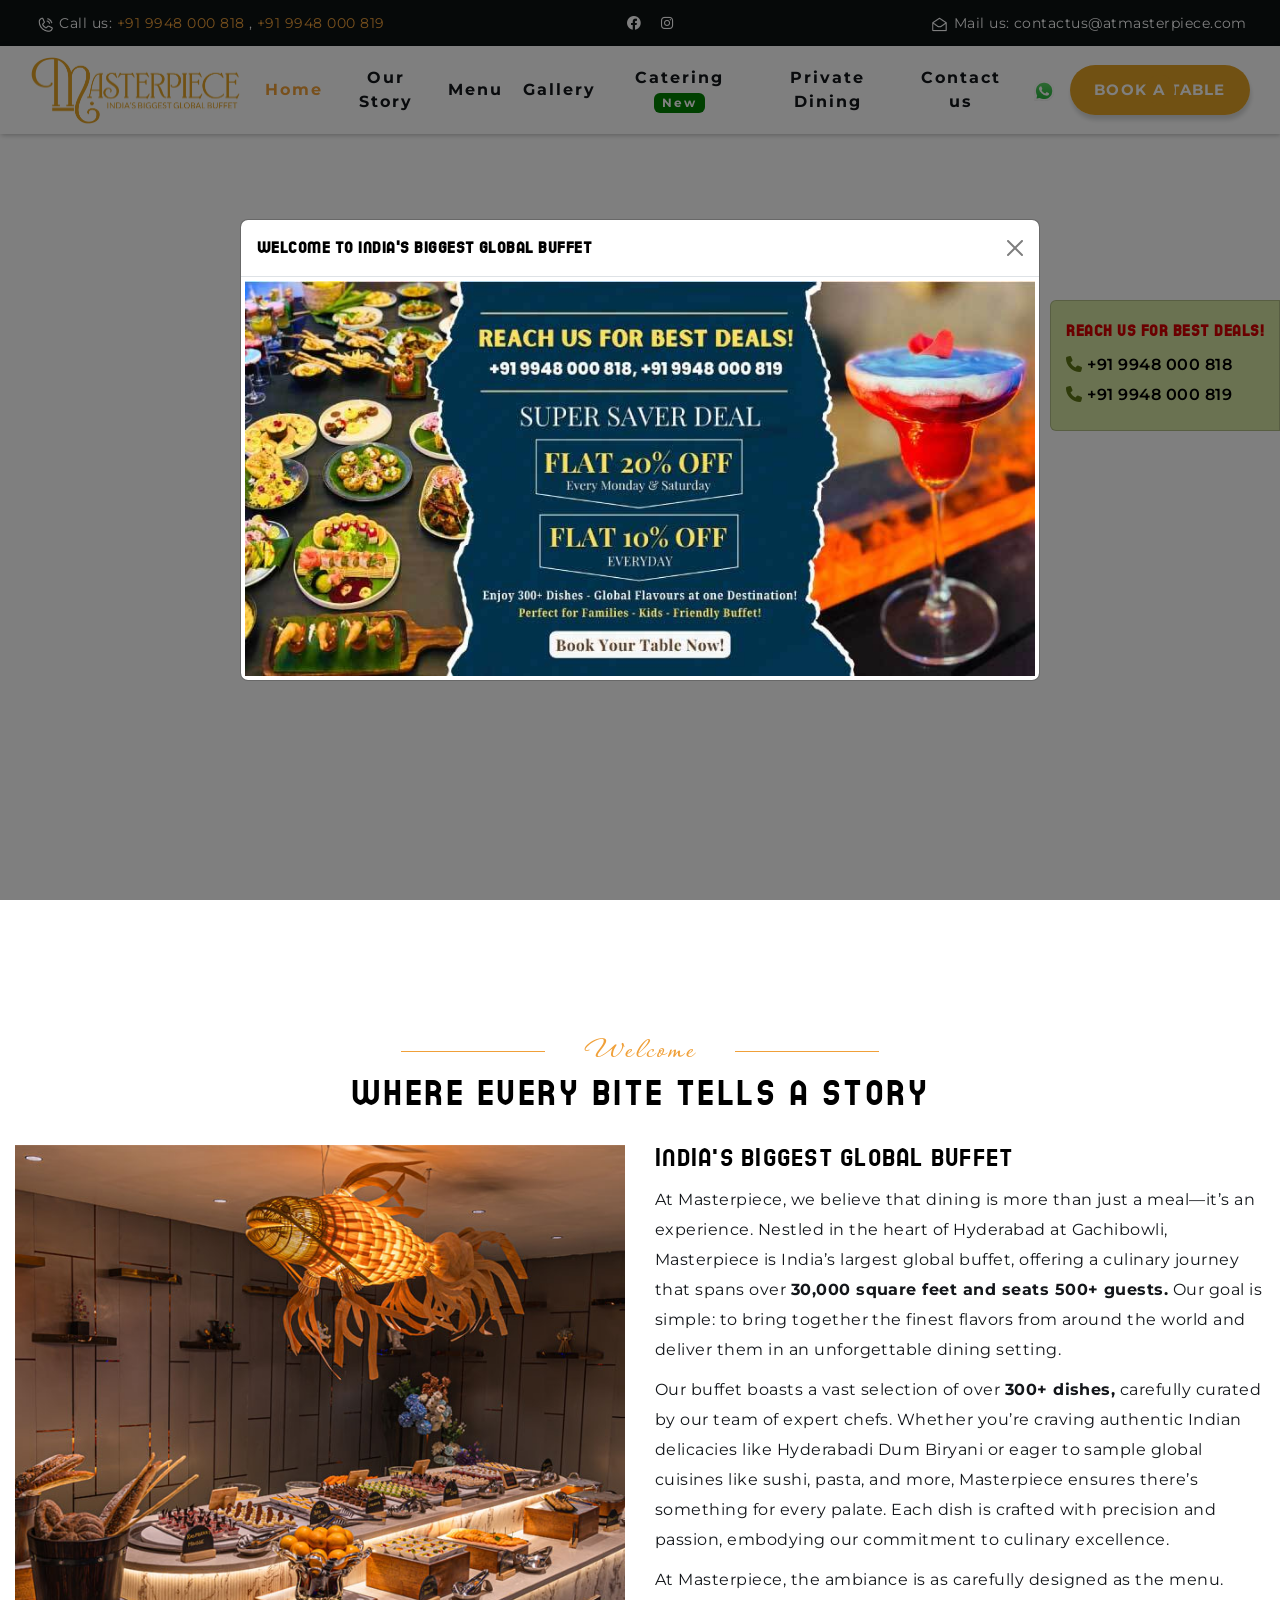
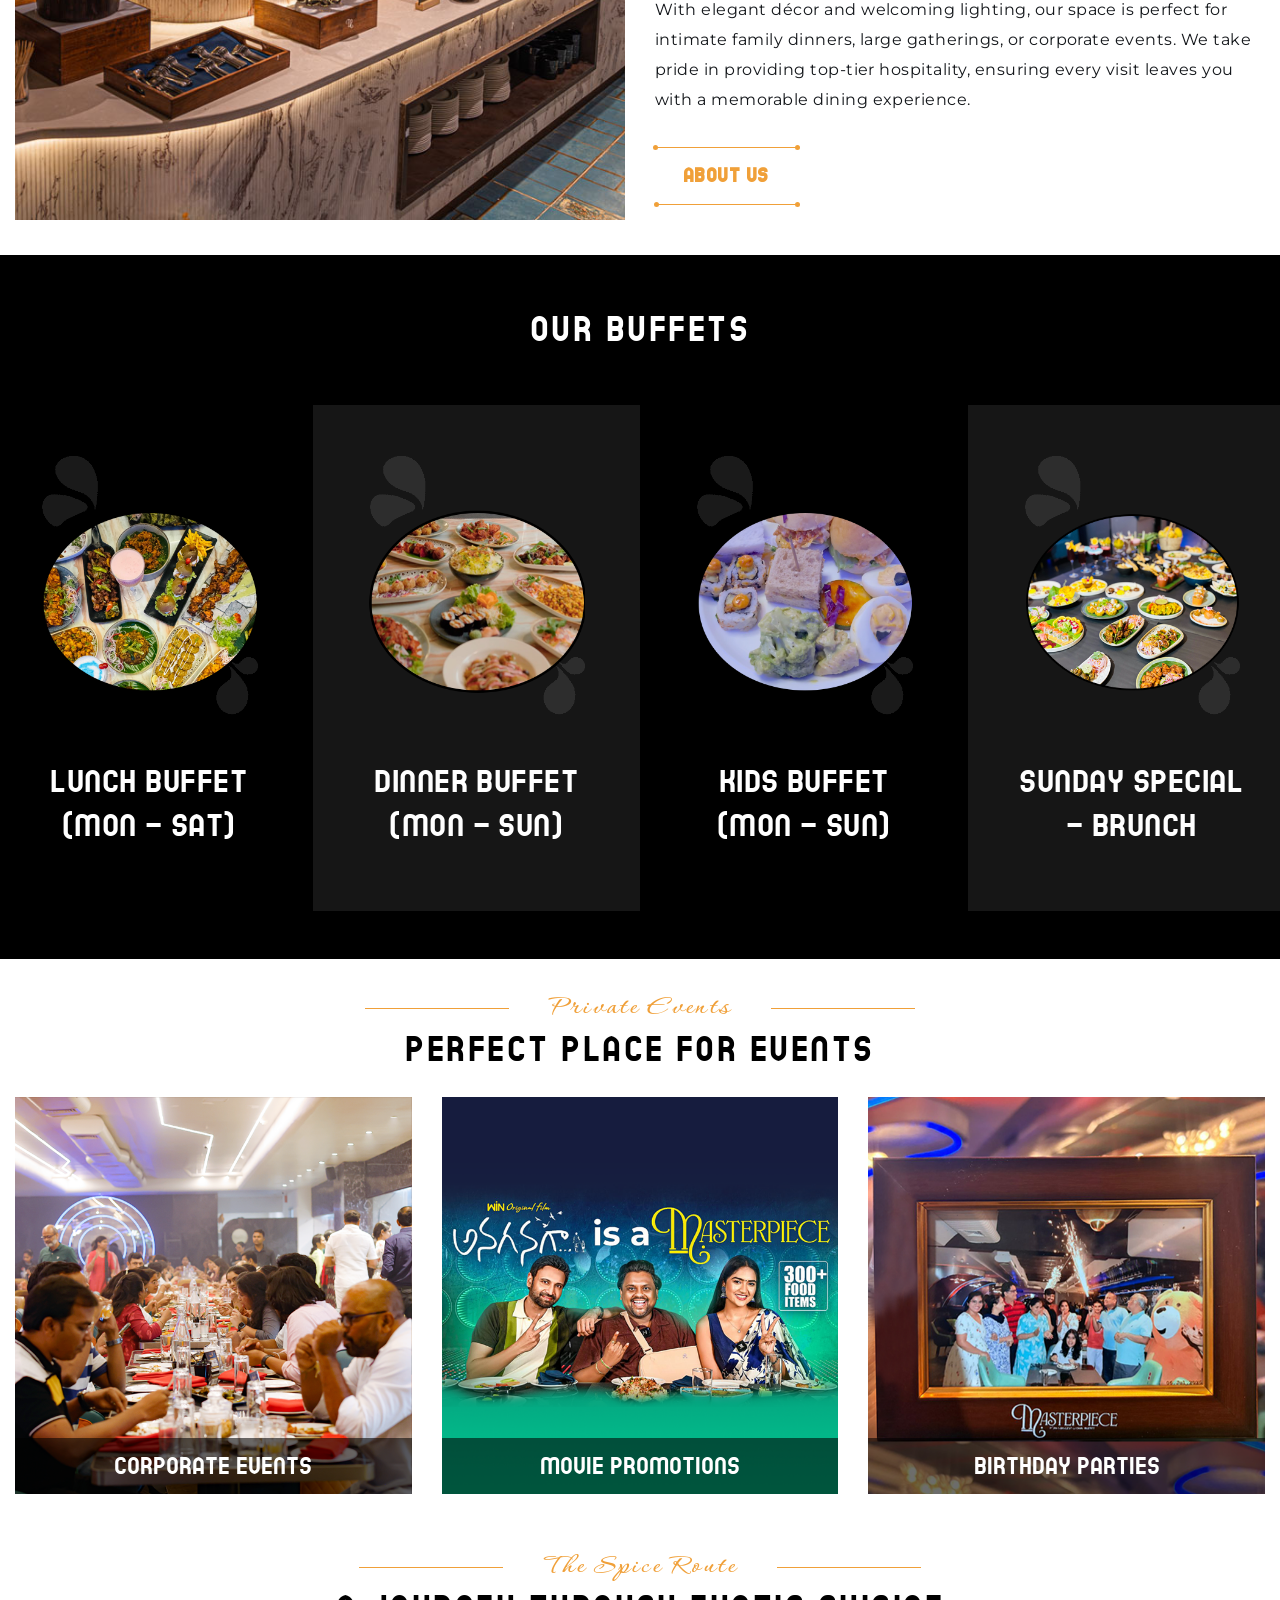
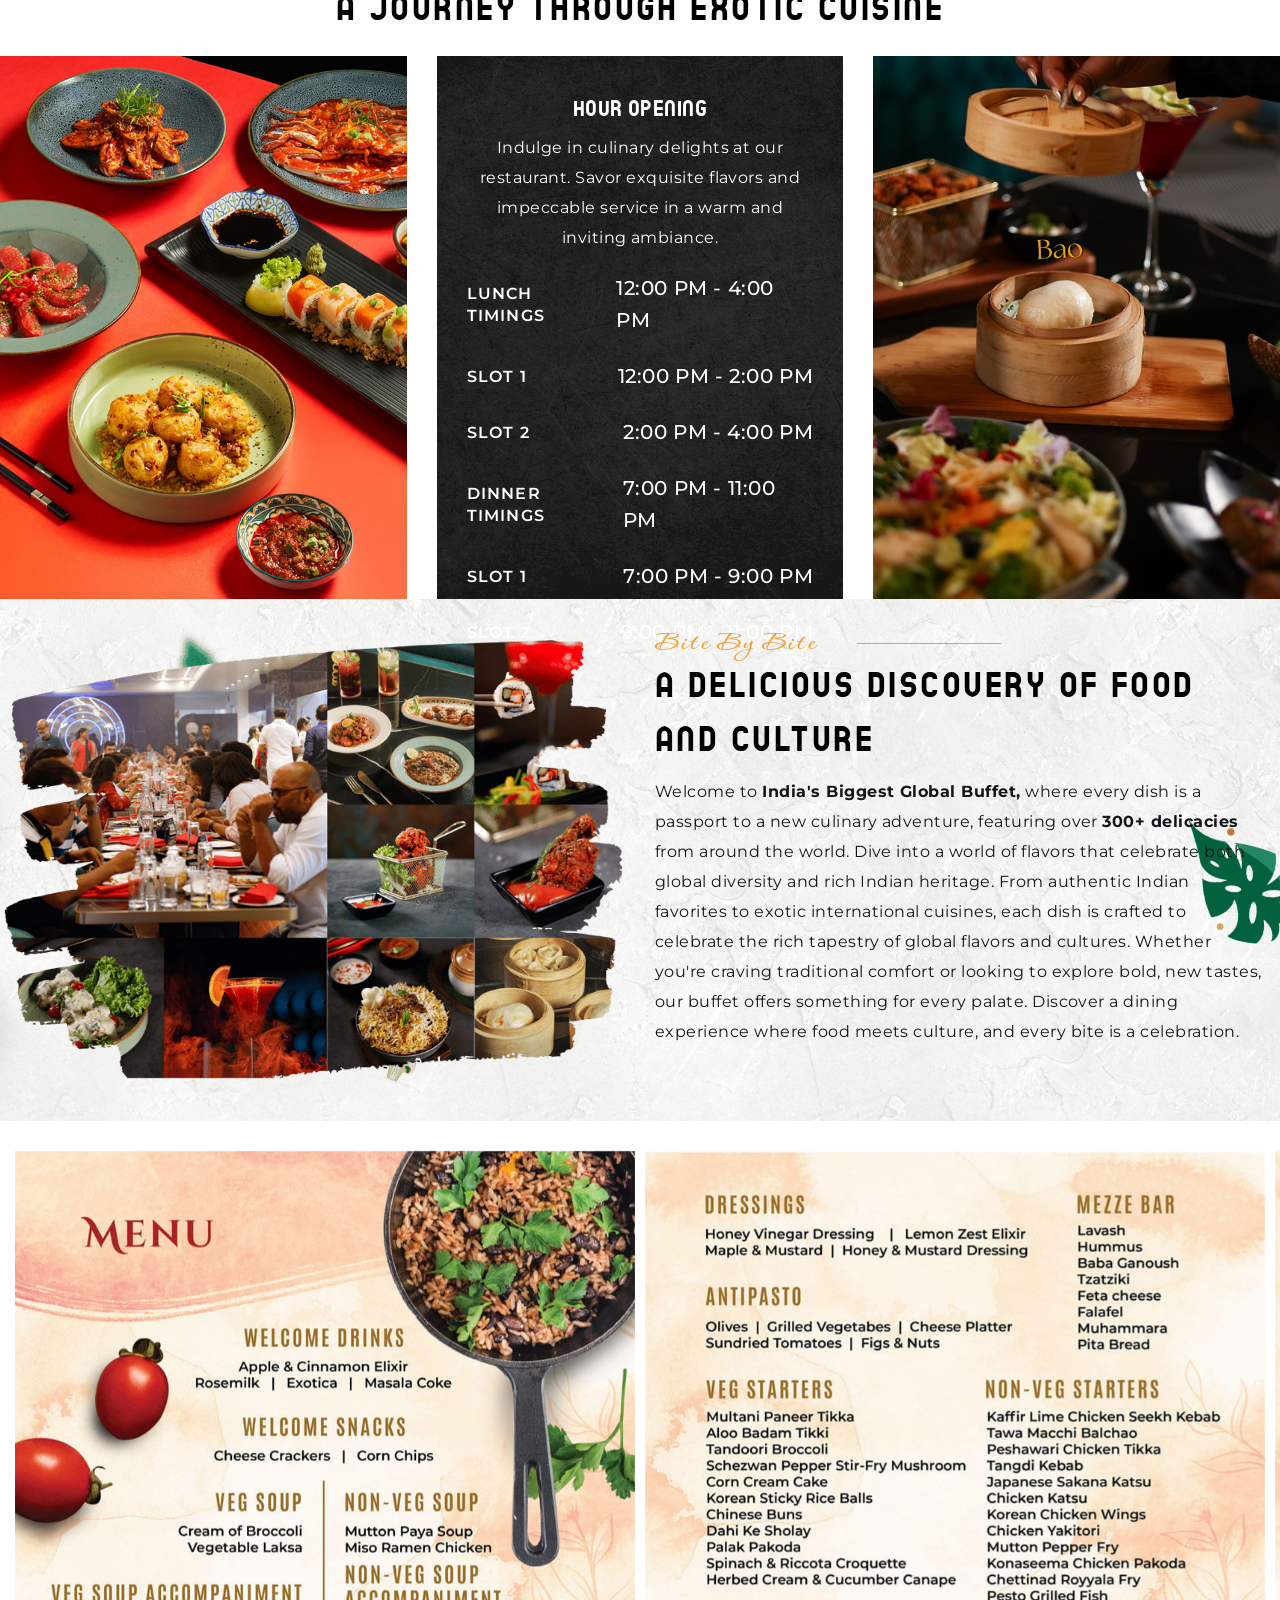
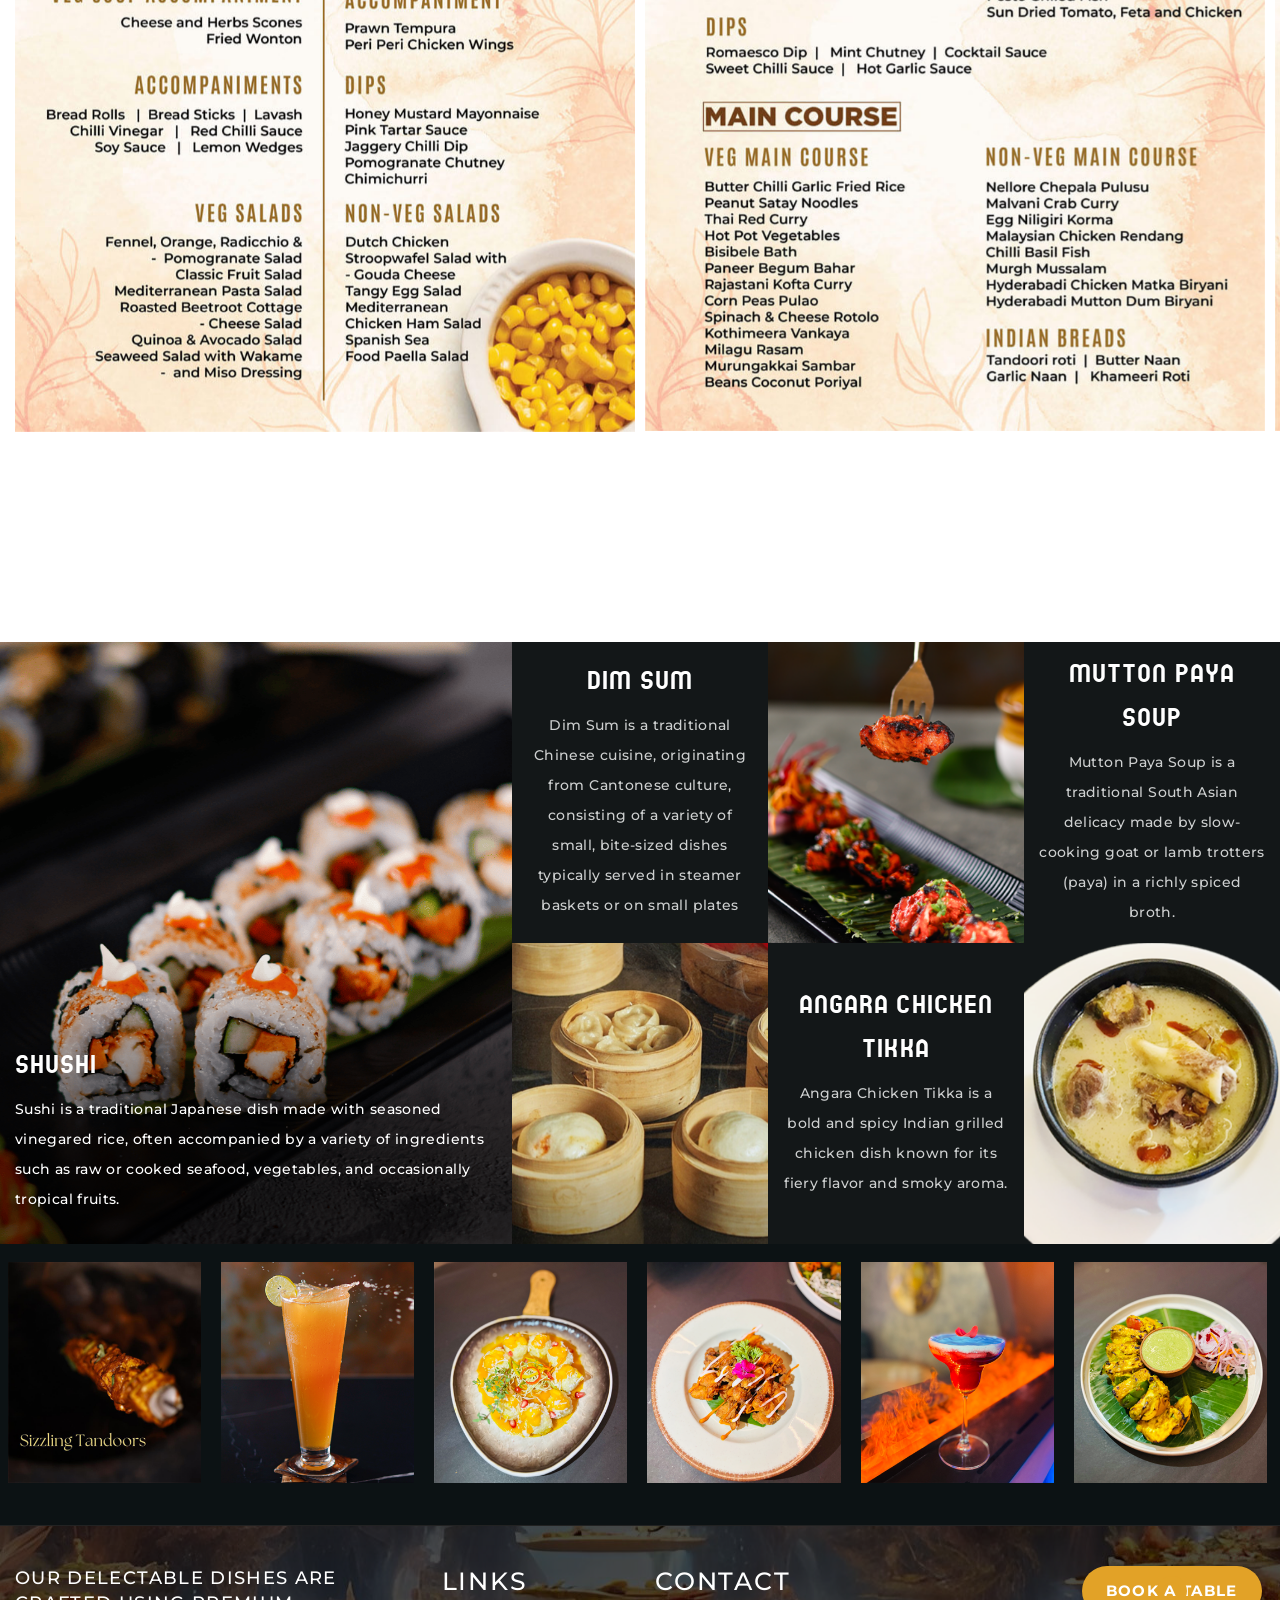
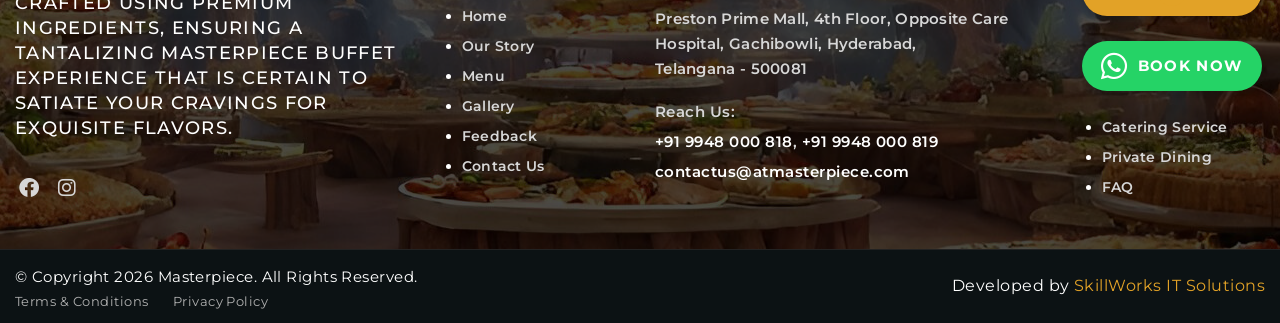
<file: index.html>
<!DOCTYPE html>
<html lang="en-IN">

<head>
  <!-- Meta -->
  <meta charset="UTF-8" />
  <meta http-equiv="x-ua-compatible" content="ie=edge" />
  <meta name="keywords" content="restaurants hyderabad, best buffet in hyderabad, buffet restaurants in hyderabad, india's largest global buffet, unlimited buffet in hyderabad" />
  <meta name="title" content="Masterpiece Restaurant | India’s Biggest Global Buffet in Hyderabad">
  <meta name="description" content="Experience the best buffet in Hyderabad at Masterpiece – India’s largest global buffet in Gachibowli. Enjoy unlimited veg & non-veg buffet lunch & dinner with exciting offers." />
  <meta name="author" content="SkillWorksIT Solutions | www.skillworksit.com" />
  <meta name="viewport" content="width=device-width, initial-scale=1" />
  <meta name="robots" content="index, follow, max-image-preview:large" />
  <meta http-equiv="Content-Type" content="text/html; charset=us-ascii">

  <!--Facebook og-->
  <meta property="og:url" content="https://www.facebook.com/Masterpiecebuffet">
  <meta property="og:site_name" content="https://atmasterpiece.com/">
  <meta name="og:title" content="Masterpiece Buffet | Masterpiecebuffet | AtMasterpiece Buffet | At MasterpieceBuffet | Masterpiece | AtMasterpiece | AtMasterpieceBuffet | At Masterpiece | At Masterpiece Buffet">
  <meta property="og:image" content="https://atmasterpiece.com/images/header-logo/master-piece-logo.png">
  <meta property="og:image:type" content="image/svg">

  <!--Instagram og-->
  <meta property="og:url" content="https://www.instagram.com/masterpiecebuffet/">
  <meta property="og:site_name" content="https://atmasterpiece.com/">
  <meta name="og:title" content="Masterpiece Buffet | Masterpiecebuffet | AtMasterpiece Buffet | At MasterpieceBuffet | Masterpiece | AtMasterpiece | AtMasterpieceBuffet | At Masterpiece | At Masterpiece Buffet">
  <meta property="og:image" content="https://atmasterpiece.com/images/header-logo/master-piece-logo.png">
  <meta property="og:image:type" content="image/svg">

  <!-- Page Title -->
  <title>Masterpiece Restaurant | India’s Biggest Global Buffet in Hyderabad </title>
  <!-- Favicon Icon -->
  <link rel="shortcut icon" type="image/x-icon" href="images/favicon.png">
  <!-- Google Fonts Css-->
  <link rel="preconnect" href="https://fonts.googleapis.com/">
  <link rel="preconnect" href="https://fonts.gstatic.com/" crossorigin>
  <link
    href="https://fonts.googleapis.com/css2?family=Cormorant+Infant:ital,wght@0,300;0,400;0,500;0,600;0,700;1,300;1,400;1,500;1,600;1,700&amp;family=Montserrat:ital,wght@0,100..900;1,100..900&amp;display=swap"
    rel="stylesheet">
  <link rel="preconnect" href="https://fonts.googleapis.com/">
  <link rel="preconnect" href="https://fonts.gstatic.com/" crossorigin>
  <link href="https://fonts.googleapis.com/css2?family=Cherish&amp;display=swap" rel="stylesheet">
  <link rel="preconnect" href="https://fonts.googleapis.com/">
  <link rel="preconnect" href="https://fonts.gstatic.com/" crossorigin>
  <link href="https://fonts.googleapis.com/css2?family=Corinthia:wght@400;700&amp;display=swap" rel="stylesheet">
  <!-- Bootstrap Css -->
  <link href="css/bootstrap.min.css" rel="stylesheet" media="screen">
  <!-- SlickNav Css -->
  <link href="css/slicknav.min.css" rel="stylesheet">
  <!-- Swiper Css -->
  <link rel="stylesheet" href="css/swiper-bundle.min.css">
  <!-- Font Awesome Icon Css-->
  <link href="css/all.css" rel="stylesheet" media="screen">
  <!-- Animated Css -->
  <link href="css/animate.css" rel="stylesheet">
  <!-- Magnific Popup Core Css File -->
  <link rel="stylesheet" href="css/magnific-popup.css">
  <!-- Audio Css File -->
  <link rel="stylesheet" href="css/plyr.css">
  <!-- Main Custom Css -->
  <link href="css/custom.css?20260206" rel="stylesheet" media="screen">

  <!-- Google tag (gtag.js) -->
  <script async src="https://www.googletagmanager.com/gtag/js?id=G-HK73FG7276"></script>
  <script>
    window.dataLayer = window.dataLayer || [];
    function gtag(){dataLayer.push(arguments);}
    gtag('js', new Date());

    gtag('config', 'G-HK73FG7276');
  </script>

</head>

<body>

  <!-- Header New Start -->
  <header id="sisf-page-header" class="sisf-main-header header-sticky">
    <div class="header-top sisf-skin--light">
      <div class="row">
        <div class="col-12 ps-0">
          <div class="header_col">
            <div class="sisf-widget-holder sisf--left">
              <div id="sis_core_icon_list_item-3" class="widget widget_sis_core_icon_list_item sisf-top-bar-widget">
                <div class="sisf-icon-list-item sisf-icon--icon-pack">
                  <span class="sisf-e-title-inner">
                    <span class="sisf-e-title-text"><img src="images/Header-call-icon.png" alt="Master Piece"> Call us:
                      <a href="tel:9948000818" target="_self">
                        +91 9948 000 818
                      </a>,
                      <a href="tel:9948000819" target="_self">
                        +91 9948 000 819
                      </a>
                    </span>
                  </span>
                  </a>
                </div>
              </div>
            </div>
            <div class="header-center-icons">
              <a href="https://www.facebook.com/Masterpiecebuffet" target="_blank">
                <i class="fa-brands fa-facebook"></i>
              </a>
              <a href="https://www.instagram.com/masterpiecebuffet/" target="_blank">
                <i class="fa-brands fa-instagram"></i>
              </a>
              <!-- <a href="#"><i class="fa-brands fa-linkedin"></i></a>
                        <a href="#"><i class="fa-brands fa-x-twitter"></i></a> -->
            </div>
            <div class="mail-us">
              <a href="mailto:contactus@atmasterpiece.com" target="_blank"><span class="sisf-e-title-text"><img
                    src="images/home-mail-icon.png" alt="Master Piece"> Mail us: contactus@atmasterpiece.com</span></a>
            </div>
          </div>
        </div>
      </div>
    </div>

    <div id="sisf-page-header-inner"
      class="sisf-skin--light align-items-center justify-content-center position-relative">
      <div class="sisf-divided-header-left-wrapper justify-content-between d-flex align-items-center">
        <div class="sisf-icon-list-item">
          <!-- Logo Start -->
          <a class="navbar-brand sisf-header-logo-link" href="index.html">
            <img src="images/logo.png" alt="Logo">
          </a>
          <!-- Logo End -->
        </div>
        <nav class="navbar navbar-expand-lg">
          <!-- Main Menu Start -->
          <div class="collapse navbar-collapse main-menu">
            <div class="nav-menu-wrapper">
              <ul class="navbar-nav mr-auto" id="menu">
                <li class="nav-item">
                  <a class="nav-link active" href="index.html">Home</a>
                </li>
                <li class="nav-item">
                  <a class="nav-link" href="about-us.html">Our Story</a>
                </li>
                <li class="nav-item">
                  <a class="nav-link" href="menu.html">Menu</a>
                </li>
                <li class="nav-item">
                  <a class="nav-link" href="gallery.html">Gallery</a>
                </li>
                <li class="nav-item">
                  <a class="nav-link" href="catering.html">Catering <span class="badge badge-success">New</span></a>
                </li>
                <li class="nav-item">
                  <a class="nav-link" href="private-dining.html">Private Dining</a>
                </li>
                <li class="nav-item">
                  <a class="nav-link" href="contact.html">Contact us</a>
                </li>
              </ul>
            </div>
          </div>
          <!-- Main Menu End -->
        </nav>
        <div class="wrap">
          <a onclick="whatsappclick()" class="whats-app me-3"><img src="./images/whatsapp.png" width="40px" /></a>
          <a href="book-a-table.html" class="mpb-button">Book A Table</a>
        </div>
      </div>
      <div class="navbar-toggle"></div>
      <div class="responsive-menu"></div>
    </div>
  </header>
  <!-- Header New End -->

  <!-- Hero Section Start -->
  <div class="hero hero-slider position-relative">
    <div class="hero-slider-layout">
      <div class="swiper">
        <div class="swiper-wrapper">
          <!-- Hero Slide Start -->
          <div class="swiper-slide">
            <div class="hero-slide hero-video">
              <div class="hero-bg-video">
                <!-- Video Start -->
                <!-- <video autoplay="" muted="" loop="" id="myVideo">
                  <source src="https://youtu.be/PehDux09QUQ" type="video/mp4">
                </video> -->
                <div id="player"></div>
                <!-- Video End -->
              </div>
            </div>
            <div class="header-contact-info">
              <span class="text-white contact-number">+91 9948 000 818</span>
            </div>
          </div>
          <!-- Hero Slide End -->

        </div>
      </div>
    </div>
  </div>
  <!-- Hero Section End -->

  <div class="content-card">
    <div class="card-big-shadow">
      <a href="book-a-table.html">
        <div class="card card-just-text" data-background="color" data-color="green" data-radius="none">
          <div class="content">
            <!-- <h6 class="category">Best cards</h6> -->
            <h6 class="category">Reach us for Best Deals!</h6>
            <p class="description"><i class="fas fa-phone"></i> +91 9948 000 818</p>
            <p class="description"><i class="fas fa-phone"></i> +91 9948 000 819</p>
          </div>
        </div> <!-- end card -->
      </a>
    </div>
  </div>

  <!--Every Bite Tells Story Section Start -->
  <div class="every-bite-tells-story section">
    <div class="container">
      <div class="row">
        <div class="col-12">
          <!-- Section Title Start -->
          <div class="sisf-sis-section-title sisf-center-text text-center section-title wow fadeInLeft">
            <h3 class="sisf-m-subtitle">Welcome</h3>
            <h2 class="sisf-m-title">Where Every Bite Tells a Story</h2>
          </div>
          <!-- Section Title End -->
        </div>
      </div>
      <div class="row align-items-center">
        <div class="col-md-6">
          <div class="wow rotateInDownLeft">
            <figure>
              <img src="images/where_every_img1.jpg" alt="Master Piece">
            </figure>
          </div>
        </div>
        <div class="col-md-6">
          <!-- Section Title Start -->
          <div class="sisf-sis-section-title section-title wow fadeInRight">
            <h4 class="sisf-m-title">India's Biggest Global Buffet </h4>
            <div class="sisf-m-text pb-4">
              <p>At Masterpiece, we believe that dining is more than just a meal—it’s an experience. Nestled in the
                heart of Hyderabad at Gachibowli, Masterpiece is India’s largest global buffet, offering a culinary
                journey that spans over <strong>30,000 square feet and seats 500+ guests.</strong> Our goal is simple: to bring together
                the finest flavors from around the world and deliver them in an unforgettable dining setting.</p>
              <p>Our buffet boasts a vast selection of over <strong>300+ dishes,</strong> carefully curated by our team of expert chefs.
                Whether you’re craving authentic Indian delicacies like Hyderabadi Dum Biryani or eager to sample global
                cuisines like sushi, pasta, and more, Masterpiece ensures there’s something for every palate. Each dish
                is crafted with precision and passion, embodying our commitment to culinary excellence.</p>
              <p>At Masterpiece, the ambiance is as carefully designed as the menu. With elegant décor and welcoming
                lighting, our space is perfect for intimate family dinners, large gatherings, or corporate events. We
                take pride in providing top-tier hospitality, ensuring every visit leaves you with a memorable dining
                experience.</p>
            </div>
            <div class="sisf-m-button mt-2">
              <a href="about-us.html" class="btn-default"><span>About us</span>
                <span class="sisf-m-icon">
                  <span class="sisf-m-icon-inner">
                  </span>
                </span>
              </a>
            </div>
          </div>
          <!-- Section Title End -->
          <!-- <div class="animated zoomIn bottom-img">
            <figure>
              <img src="images/about_img.jpg" alt="Master Piece">
            </figure>
          </div> -->
        </div>
      </div>
    </div>
  </div>
  <!--Every Bite Tells Story Section End -->

  <!--Price Category Section Start -->
    <div class="product-category-section position-relative section bg-grey py-5">
      <div class="container-fluid p-0">
        <div class="row">
          <div class="col-12">
            <!-- Section Title Start -->
            <div class="sisf-sis-section-title sisf-center-text text-center section-title wow fadeInLeft">
              <!-- <h3 class="sisf-m-subtitle">Masterpiece Buffets</h3> -->
              <h2 class="sisf-m-title mb-5 text-white">Our Buffets</h2>
            </div>
            <!-- Section Title End -->
          </div>
        </div>
        <div class="row">
          <div class="col-lg-3 col-md-6 p-0">
            <div class="product-category bg-grey">
              <!--Product image Start -->
              <div class="sisf-e-img-holder">
                <a href="#">
                  <img src="images/lunch-buffet.png" alt="Master Piece">
                </a>
              </div>
              <!--Product image End -->
              <!-- Product Content Start -->
              <div class="sisf-e-category-detail">
                <div class="sisf-e-category-info">
                  <div class="sisf-e-title">
                    <h3 class="category-title text-center mb-4">
                      <a href="#">Lunch Buffet (Mon - Sat)</a>
                    </h3>
                  </div>
                  <!-- <div class="sisf-e-description">
                    <dl>
                      <dt>Vegetarian </dt>
                      <dd><strong>Rs.1449/- + Taxes </strong></dd>
                      <dt>Non Vegetarian</dt>
                      <dd><strong>Rs.1549/- + Taxes </strong></dd>
                    </dl>
                  </div> -->
                </div>
                <!-- <div class="sisf-e-total-products">
                  <p class="text-center">1 Product</p>
                </div> -->
              </div>
              <!-- Product Content Start -->
            </div>
          </div>
          <div class="col-lg-3 col-md-6 p-0">
            <div class="product-category bg-grey-2">
              <!--Product image Start -->
              <div class="sisf-e-img-holder">
                <a href="#">
                  <img src="images/dinner-buffet.png" alt="Master Piece">
                </a>
              </div>
              <!--Product image End -->
              <!-- Product Content Start -->
              <div class="sisf-e-category-detail">
                <div class="sisf-e-category-info">
                  <div class="sisf-e-title">
                    <h3 class="category-title text-center mb-4">
                      <a href="#">Dinner Buffet (Mon - Sun)</a>
                    </h3>
                  </div>
                  <!-- <div class="sisf-e-description">
                    <dl>
                      <dt>Vegetarian </dt>
                      <dd><strong>Rs.1449/- + Taxes </strong></dd>
                      <dt>Non Vegetarian</dt>
                      <dd><strong>Rs.1549/- + Taxes </strong></dd>
                    </dl>
                  </div> -->
                </div>
              </div>
              <!-- Product Content Start -->
            </div>
          </div>
          <div class="col-lg-3 col-md-6 p-0">
            <div class="product-category bg-grey">
              <!--Product image Start -->
              <div class="sisf-e-img-holder">
                <a href="#">
                  <img src="images/kids-buffet.png" alt="Master Piece">
                </a>
              </div>
              <!--Product image End -->
              <!-- Product Content Start -->
              <div class="sisf-e-category-detail">
                <div class="sisf-e-category-info">
                  <div class="sisf-e-title">
                    <h3 class="category-title text-center mb-4">
                      <a href="#">Kids Buffet (Mon - Sun)</a>
                    </h3>
                  </div>
                  <!-- <div class="sisf-e-description">
                    <dl>
                      <dt>Kids Buffet <br><small>(Kids Policy - Below 5yrs no charges applicable)</small></dt>
                      <dd><strong>Rs.699/- + Taxes </strong></dd>
                    </dl>
                  </div> -->
                </div>
              </div>
              <!-- Product Content Start -->
            </div>
          </div>
          <div class="col-lg-3 col-md-6 p-0">
            <div class="product-category bg-grey-2">
              <!--Product image Start -->
              <div class="sisf-e-img-holder">
                <a href="#">
                  <img src="images/sunday-special.png" alt="Master Piece">
                </a>
              </div>
              <!--Product image End -->
              <!-- Product Content Start -->
              <div class="sisf-e-category-detail">
                <div class="sisf-e-category-info">
                  <div class="sisf-e-title">
                    <h3 class="category-title text-center mb-4">
                      <a href="#">Sunday Special - Brunch</a>
                    </h3>
                  </div>
                  <!-- <div class="sisf-e-description">
                    <dl>
                      <dt>Vegetarian </dt>
                      <dd><strong>Rs.1499/- + Taxes </strong></dd>
                      <dt>Non Vegetarian</dt>
                      <dd><strong>Rs.1599/- + Taxes </strong></dd>
                    </dl>
                  </div> -->
                </div>
              </div>
              <!-- Product Content Start -->
            </div>
          </div>
        </div>
      </div>
    </div>
  <!--Price Category Section End -->

   <!-- Blog Section Start -->
    <div class="letest-blog-section section">
        <div class="container-fluid">
          <div class="row">
              <div class="col-12">
                <!-- Section Title Start -->  
                <div class="sisf-sis-section-title text-center sisf-center-text section-title wow bounceIn">
                    <h3 class="sisf-m-subtitle">Private Events</h3>
                    <h2 class="sisf-m-title">Perfect Place for Events</h2>
                </div>
                <!-- Section Title End --> 
              </div>
          </div>
          <div class="row">
              <div class="col-md-4">
                <div class="letest-blog sisf-blog-item mb-0">
                    <div class="sisf-e-inner">
                      <div class="sisf-e-media">
                          <div class="sisf-e-media-image">
                            <img src="images/events/corporate-dining.png" alt="Corporate Dining @MasterpieceBuffet">		
                          </div>
                      </div>
                      <div class="sisf-e-content">
                          <div class="sisf-e-text">
                            <h5 class="sisf-e-title entry-title text-white">
                               Corporate Events
                            </h5>
                          </div>
                      </div>
                    </div>
                </div>
              </div>
              <div class="col-md-4">
                <div class="letest-blog sisf-blog-item mb-0">
                    <div class="sisf-e-inner">
                      <div class="sisf-e-media">
                          <div class="sisf-e-media-image">
                            <img src="images/events/movie-promotions.png" alt="Movie Promotions @Anagana Movie Promotions">		
                          </div>
                      </div>
                      <div class="sisf-e-content">
                          <div class="sisf-e-text">
                            <h5 class="sisf-e-title entry-title text-white">
                              Movie Promotions
                            </h5>
                          </div>
                      </div>
                    </div>
                </div>
              </div>
              <div class="col-md-4">
                <div class="letest-blog sisf-blog-item mb-0">
                    <div class="sisf-e-inner">
                      <div class="sisf-e-media">
                          <div class="sisf-e-media-image">
                            <img src="images/events/birthday-parties-2.png" alt="Birthday Party @MasterpieceBuffet">		
                          </div>
                      </div>
                      <div class="sisf-e-content">
                          <div class="sisf-e-text">
                            <h5 class="sisf-e-title entry-title text-white">
                              Birthday Parties
                            </h5>
                          </div>
                      </div>
                    </div>
                </div>
              </div>
          </div>
        </div>
    </div>
   <!-- Blog Section End -->
  

  <!--The Spice Route Section Start -->
  <div class="spice-route-section section position-relative py-0">
    <div class="container">
      <div class="row">
        <div class="col-12">
          <!-- Section Title Start -->
          <div class="sisf-sis-section-title sisf-center-text text-center section-title wow fadeInLeft">
            <h3 class="sisf-m-subtitle">The Spice Route</h3>
            <h2 class="sisf-m-title mb-0">A Journey Through Exotic Cuisine</h2>
          </div>
          <!-- Section Title End -->
        </div>
      </div>
    </div>
  </div>
  <!--The Spice Route Section End -->

  <!--The Opening Schedule Section Start -->
  <div class="opening-schedule position-relative">
    <div class="container-fluid p-0">
      <div class="row">
        <div class="col-lg-4 col-md-6">
          <div class="sisf-e-img-holder">
            <a href="#">
              <img src="images/a_joury_image1.jpg" alt="Master Piece">
            </a>
          </div>
        </div>
        <div class="col-lg-4 col-md-6">
          <div class="opning-schedule">
            <div class="sisf-e-img-holder">
              <a href="#">
                <img src="images/a_joury_image_bg.png" alt="Master Piece">
              </a>
            </div>
            <div class="opening-hours">
              <!-- Section Title Start -->
              <div class="sisf-sis-section-title text-center section-title wow fadeInLeft">
                <h3 class="sisf-m-title text-white">HOUR OPENING</h3>
                <div class="sisf-m-text">
                  <p class=" text-white">Indulge in culinary delights at our restaurant. Savor exquisite flavors and
                    impeccable service in a warm and inviting ambiance.</p>
                </div>
              </div>
              <!-- Section Title End -->
              <!-- Day Schedule Start -->
              <div class="d-flex align-items-center justify-content-between mb-4">
                <div class="day-schedule dashed-border">
                  <h5 class="day text-white">Lunch Timings </h5>
                </div>
                <div class="opening-time">
                  <span class="time text-white">12:00 PM - 4:00 PM </span>
                </div>
              </div>
              <!-- Day Schedule End -->
              <!-- Day Schedule Start -->
              <div class="d-flex align-items-center justify-content-between mb-4">
                <div class="day-schedule dashed-border">
                  <h5 class="day text-white"> Slot 1 </h5>
                </div>
                <div class="opening-time">
                  <span class="time text-white">12:00 PM - 2:00 PM </span>
                </div>
              </div>
              <!-- Day Schedule End -->
              <!-- Day Schedule Start -->
              <div class="d-flex align-items-center justify-content-between mb-4">
                <div class="day-schedule dashed-border">
                  <h5 class="day text-white"> Slot 2 </h5>
                </div>
                <div class="opening-time">
                  <span class="time text-white">2:00 PM - 4:00 PM</span>
                </div>
              </div>
              <!-- Day Schedule End -->
              <!-- Day Schedule Start -->
              <div class="d-flex align-items-center justify-content-between mb-4">
                <div class="day-schedule dashed-border">
                  <h5 class="day text-white">Dinner Timings </h5>
                </div>
                <div class="opening-time">
                  <span class="time text-white">7:00 PM - 11:00 PM</span>
                </div>
              </div>
              <!-- Day Schedule End -->
              <!-- Day Schedule Start -->
              <div class="d-flex align-items-center justify-content-between mb-4">
                <div class="day-schedule dashed-border">
                  <h5 class="day text-white"> Slot 1 </h5>
                </div>
                <div class="opening-time">
                  <span class="time text-white">7:00 PM - 9:00 PM </span>
                </div>
              </div>
              <!-- Day Schedule End -->
              <!-- Day Schedule Start -->
              <div class="d-flex align-items-center justify-content-between mb-4">
                <div class="day-schedule dashed-border">
                  <h5 class="day text-white"> Slot 2 </h5>
                </div>
                <div class="opening-time">
                  <span class="time text-white">9:00 PM - 11:00 PM </span>
                </div>
              </div>
              <!-- Day Schedule End -->
              <!-- Day Schedule End -->
            </div>
          </div>
        </div>
        <div class="col-lg-4 col-md-6">
          <div class="sisf-e-img-holder">
            <a href="#">
              <img src="images/a_joury_image2.jpg" alt="Master Piece">
            </a>
          </div>
        </div>
      </div>
    </div>
  </div>
  <!--The Opening Schedule Section End -->

  <!--Delicious Discovery Section Start -->
  <div class="delicious-discovery section sisf-extended-grid sisf-extended-grid--left">
    <div class="container">
      <div class="row align-items-center">
        <div class="col-md-6 ps-0">
          <div class="sisf-e-img-holder">
            <figure>
              <img src="images/a_delicious_img.png" alt="Master Piece">
            </figure>
          </div>
        </div>
        <div class="col-md-6">
          <!-- Section Title Start -->
          <div class="sisf-sis-section-title section-title wow fadeInRight">
            <h3 class="sisf-m-subtitle">Bite by Bite</h3>
            <h2 class="sisf-m-title">A Delicious Discovery of Food and Culture</h2>
            <div class="sisf-m-text pb-4">
              <p>Welcome to <strong>India's Biggest Global Buffet,</strong> where every dish is a passport to a new culinary adventure, featuring over <strong>300+ delicacies</strong> from around the world. Dive into a world of flavors that celebrate both global diversity and rich Indian heritage. From authentic Indian favorites to exotic international cuisines, each dish is crafted to celebrate the rich tapestry of global flavors and cultures. Whether you're craving traditional comfort or looking to explore bold, new tastes, our buffet offers something for every palate. Discover a dining experience where food meets culture, and every bite is a celebration.</p>
            </div>
          </div>
          <!-- Section Title End -->
        </div>
      </div>
    </div>
  </div>
  <!--Delicious Discovery Section End -->

  <!--Menu List Item Section Start -->
  <div class="menu-items-section section">
    <div class="container">
      <!-- <div class="row">
        <div class="col-md-6">
          <div class="wow fadeInLeft">
            <figure>
              <img src="images/menu/menu-card-1.jpg" alt="Master Piece Buffet">
            </figure>
          </div>
        </div>
        <div class="col-md-6">
          <div class="sisf-m-filter wow fadeInRight">
            <figure>
              <img src="images/menu/menu-card-2.jpg" alt="Master Piece Buffet">
            </figure>
          </div>
        </div>
      </div> -->

      <div class="row">
        <div class="col-lg-12">
          <div class="text-slider wow fadeInUp">
            <div class="swiper-wrapper d-flex justify-content-between">
              <!-- Text Slide Start -->
              <div class="text-slide swiper-slide">
                <figure>
                  <img src="images/menu/menu-card-1.jpg" alt="Master Piece Buffet">
                </figure>
              </div>
              <div class="text-slide swiper-slide">
                <figure>
                  <img src="images/menu/menu-card-2.jpg" alt="Master Piece Buffet">
                </figure>
              </div>
              <div class="text-slide swiper-slide">
                <figure>
                  <img src="images/menu/menu-card-3.jpg" alt="Master Piece Buffet">
                </figure>
              </div>
              <div class="text-slide swiper-slide">
                <figure>
                  <img src="images/menu/menu-card-4.jpg" alt="Master Piece Buffet">
                </figure>
              </div>
            </div>
            <!-- Text Slide End -->
          </div>
        </div>
      </div>
    </div>
  </div>
  <!--Menu List Item Section End -->

  <!-- Testimonial Section Start -->
  <div class="testimonial section pt-4 pb-5">
    <div class="container">
      <div class="row">
        <div class="col-12 text-center">
          <!-- Section Title Start -->
          <div class="sisf-sis-section-title sisf-center-text section-title wow bounceIn">
            <h3 class="sisf-m-subtitle">Testimonials</h3>
            <h2 class="sisf-m-title">What our client Says </h2>
          </div>
          <!-- Section Title End -->
          <div class="tagembed-widget" style="width:100%;height:100%;overflow:auto;" data-widget-id="293250" website="1"></div><script src="https://widget.tagembed.com/embed.min.js" type="text/javascript"></script>
          <!-- <div id="testimonial" class="carousel slide" data-bs-ride="carousel">
            <div class="carousel-inner">
              <div class="carousel-item active">
                <p class="sisf-e-text">"Masterpiece Buffet is a food lover's paradise! The selection is diverse and
                  incredibly delicious. The attention to detail in each dish is remarkable. The staff is friendly and
                  attentive, adding to the overall fantastic experience. If you're looking for a culinary masterpiece,
                  look no further!" </p>
                <div class="sisf-icon-holder">
                  <i class="fa-solid fa-quote-left"></i>
                </div>
              </div>
              <div class="carousel-item">
                <p class="sisf-e-text">"I recently had the pleasure of dining at Masterpiece Buffet, and it was nothing
                  short of a feast for the senses! The flavors, the presentation, and the service were all top-notch.
                  From savory to sweet, every dish felt like a carefully crafted masterpiece. This is now my go-to spot
                  for a culinary adventure."</p>
                <div class="sisf-icon-holder">
                  <i class="fa-solid fa-quote-left"></i>
                </div>
              </div>
              <div class="carousel-item">
                <p class="sisf-e-text">"Masterpiece Buffet is a food lover's paradise! The selection is diverse and
                  incredibly delicious. The attention to detail in each dish is remarkable. The staff is friendly and
                  attentive, adding to the overall fantastic experience. If you're looking for a culinary masterpiece,
                  look no further!"</p>
                <div class="sisf-icon-holder">
                  <i class="fa-solid fa-quote-left"></i>
                </div>
              </div>
            </div>
            <button class="carousel-control-prev" type="button" data-bs-target="#testimonial" data-bs-slide="prev">
            </button>
            <button class="carousel-control-next" type="button" data-bs-target="#testimonial" data-bs-slide="next">
            </button>
            <div class="carousel-indicators">
              <button type="button" data-bs-target="#testimonial" data-bs-slide-to="0" class="active"
                aria-current="true" aria-label="Slide 1"></button>
              <button type="button" data-bs-target="#testimonial" data-bs-slide-to="1" aria-label="Slide 2"></button>
              <button type="button" data-bs-target="#testimonial" data-bs-slide-to="2" aria-label="Slide 3"></button>
            </div>
          </div> -->
        </div>
      </div>
    </div>
  </div>
  <!-- Testimonial Section End -->

  
  <!-- Shop List Section Start -->
    <div class="shop-section">
        <div class="container-fluid p-0">
          <div class="sisf-shop-list sisf-layout-standard">
              <div class="sisf-shop-list-inner">
                <!-- Shop List Item Start --> 
                <div class="sisf-shop-item">
                    <div class="sisf-shop-item-inner wow zoomIn">
                      <!-- Shop List Image Start --> 
                      <div class="sisf-shop-image">
                          <figure>
                            <img src="images/shop-shushi.png" alt="Master Piece Buffet">
                          </figure>
                      </div>
                      <!-- Shop List Image End -->
                      <!-- Shop List Content Start -->
                      <div class="sisf-shop-content">
                          <div class="sisf-e-text">
                            <h4 class="sisf-shop-title my-2">
                                <a class="sisf-e-title-link" href="#">SHUSHI </a>
                            </h4>
                            <p class="sisf-shop-description text-white">Sushi is a traditional Japanese dish made with seasoned vinegared rice, often accompanied by a variety of ingredients such as raw or cooked seafood, vegetables, and occasionally tropical fruits. </p>
                          </div>
                      </div>
                      <!-- Shop List Content End -->
                    </div>
                </div>
                <!-- Shop List Item End -->
                <!-- Shop List Item Start --> 
                <div class="sisf-shop-item">
                    <div class="sisf-shop-item-inner wow zoomIn">
                      <!-- Shop List Content Start -->
                      <div class="sisf-shop-content">
                          <div class="sisf-e-text">
                            <h4 class="sisf-shop-title my-2">
                                <a class="sisf-e-title-link" href="#">Dim Sum</a>
                            </h4>
                            <p class="sisf-shop-description">Dim Sum is a traditional Chinese cuisine, originating from Cantonese culture, consisting of a variety of small, bite-sized dishes typically served in steamer baskets or on small plates</p>
                          </div>
                      </div>
                      <!-- Shop List Content End -->
                      <!-- Shop List Image Start --> 
                      <div class="sisf-shop-image">
                          <figure>
                            <img src="images/shop-burger.png" alt="Master Piece Buffet">
                          </figure>
                      </div>
                      <!-- Shop List Image End -->
                    </div>
                </div>
                <!-- Shop List Item End -->
                <!-- Shop List Item Start --> 
                <div class="sisf-shop-item">
                    <div class="sisf-shop-item-inner wow zoomIn">
                      <!-- Shop List Content Start -->
                      <div class="sisf-shop-content">
                          <div class="sisf-e-text">
                            <h4 class="sisf-shop-title my-2">
                                <a class="sisf-e-title-link" href="#">Angara Chicken Tikka</a>
                            </h4>
                            <p class="sisf-shop-description">Angara Chicken Tikka is a bold and spicy Indian grilled chicken dish known for its fiery flavor and smoky aroma. </p>
                          </div>
                      </div>
                      <!-- Shop List Content End -->
                      <!-- Shop List Image Start --> 
                      <div class="sisf-shop-image">
                          <figure>
                            <img src="images/shop-itakian_porh.png" alt="Master Piece Buffet">
                          </figure>
                      </div>
                      <!-- Shop List Image End -->
                    </div>
                </div>
                <!-- Shop List Item End -->
                <!-- Shop List Item Start --> 
                <div class="sisf-shop-item">
                    <div class="sisf-shop-item-inner wow zoomIn">
                      <!-- Shop List Content Start -->
                      <div class="sisf-shop-content">
                          <div class="sisf-e-text">
                            <h4 class="sisf-shop-title my-2">
                                <a class="sisf-e-title-link" href="#">Mutton Paya Soup</a>
                            </h4>
                            <p class="sisf-shop-description">Mutton Paya Soup is a traditional South Asian delicacy made by slow-cooking goat or lamb trotters (paya) in a richly spiced broth.</p>
                          </div>
                      </div>
                      <!-- Shop List Content End -->
                      <!-- Shop List Image Start --> 
                      <div class="sisf-shop-image">
                          <figure>
                            <img src="images/mutton-paya.png" alt="Master Piece Buffet">
                          </figure>
                      </div>
                      <!-- Shop List Image End -->
                    </div>
                </div>
                <!-- Shop List Item End -->
              </div>
          </div>
        </div>
    </div>
  <!-- Shop List Section End -->

  <!-- Footer Start -->
  <footer class="main-footer">
    <div id="sisf-page-footer-top-area-inner" class="sisf-content-full-width">
      <div class="row  gallery-items page-gallery-box">
        <!-- Footer Gallery Start -->
        <div class="gallery-container py-2 px-2">
          <div class="gallery-item">
            <div class="wow fadeInUp">
              <a href="images/footer-gallery-1.png">
                <figure class="image-anime">
                  <img src="images/footer-gallery-1.png" alt="Master Piece">
                </figure>
              </a>
            </div>
          </div>
          <div class="gallery-item">
            <div class="wow fadeInUp">
              <a href="images/footer-gallery-4.png">
                <figure class="image-anime">
                  <img src="images/footer-gallery-4.png" alt="Master Piece">
                </figure>
              </a>
            </div>
          </div>
          <div class=" gallery-item">
            <div class="wow fadeInUp mb-1">
              <a href="images/footer-gallery-2.png">
                <figure class="image-anime">
                  <img src="images/footer-gallery-2.png" alt="Master Piece">
                </figure>
              </a>
            </div>
          </div>
          <div class=" gallery-item">
            <div class="wow fadeInUp mb-1">
              <a href="images/footer-gallery-3.png">
                <figure class="image-anime">
                  <img src="images/footer-gallery-3.png" alt="Master Piece">
                </figure>
              </a>
            </div>
          </div>
          <div class="gallery-item">
            <div class="wow fadeInUp">
              <a href="images/footer-gallery-5.png">
                <figure class="image-anime">
                  <img src="images/footer-gallery-5.png" alt="Master Piece">
                </figure>
              </a>
            </div>
          </div>
          <div class="gallery-item">
            <div class="wow fadeInUp">
              <a href="images/footer-gallery-6.png">
                <figure class="image-anime">
                  <img src="images/footer-gallery-6.png" alt="Master Piece">
                </figure>
              </a>
            </div>
          </div>
        </div>
        <!-- Footer Gallery End -->
      </div>
    </div>
    <div class="sisf-page-footer-middle-area">
      <div class="container">
        <div class="row">
          <div class="col-lg-4 col-md-6 col-12">
            <!-- Footer Subscribe Start -->
            <h5 class="text-white">Our delectable dishes are crafted using premium ingredients, ensuring a tantalizing
              Masterpiece Buffet experience that is certain to satiate your cravings for exquisite flavors. </h5>
            <!-- Footer Social Link Start -->
            <div class="footer-social-links">
              <ul>
                <li><a href="https://www.facebook.com/Masterpiecebuffet" target="_blank"><i
                      class="fa-brands fa-facebook"></i></a></li>
                <li><a href="https://www.instagram.com/masterpiecebuffet/" target="_blank"><i
                      class="fa-brands fa-instagram"></i></a></li>
              </ul>
            </div>
            <!-- Footer Social Link End -->
          </div>
          <div class="col-lg-2 col-md-6 col-12">
            <!-- About Links Start -->
            <div class="footer-links">
              <h3>LINKS</h3>
              <ul>
                <li><a href="index.html">Home</a></li>
                <li><a href="about-us.html">Our Story</a></li>
                <li><a href="menu.html">Menu</a></li>
                <li><a href="gallery.html">Gallery</a></li>
                <li><a href="feedback.html">Feedback</a></li>
                <li><a href="contact.html">Contact Us</a></li>
              </ul>
            </div>
            <!-- About Links End -->
          </div>
          <div class="col-lg-4 col-md-6 col-12">
            <!-- Footer Contact Details Start -->
            <div class="footer-contact">
              <h3 class="text-uppercase">Contact</h3>
              <div class="footer-contact-details">
                <!-- Footer Info Box Start -->
                <div class="footer-info-box">
                  <p>Preston Prime Mall, 4th Floor, Opposite Care Hospital,
                    Gachibowli, Hyderabad, <br>Telangana - 500081
                  </p>
                </div>
                <!-- Footer Info Box End -->
              </div>
              <p class="my-3">Reach Us: <br>
                <a href='tel:9948000818'>+91 9948 000 818</a>,
                <a href='tel:9948000819'>+91 9948 000 819 </a>
                <a href="mailto:contactus@atmasterpiece.com">contactus@atmasterpiece.com</a>
              </p>
            </div>
            <!-- Footer Contact Details End -->
          </div>
          <div class="col-lg-2 col-md-6 col-12">
            <p><a href="book-a-table.html" class="mpb-button">Book A Table</a></p>
            <p><a onclick="whatsappclick()" class="mpb-whatsapp"><i class="fa-brands fa-whatsapp"></i> Book Now</a></p>
            <div class="footer-links mt-2">
              <ul>
                <li><a href="catering.html">Catering Service</a></li>
                <li><a href="private-dining.html">Private Dining</a></li>
                <li><a href="faq.html">FAQ</a></li>
              </ul>
            </div>
          </div>
        </div>
      </div>
    </div>
    <div class="sisf-page-footer-bottom-area">
      <div class="container">
        <!-- Footer Copyright Section Start -->
        <div class="footer-copyright">
          <div class="row align-items-center">
            <div class="col-lg-6 col-md-6">
              <!-- Footer Copyright Start -->
              <div class="footer-copyright-text">
                <p class="text-white">&copy; Copyright
                  <script>document.write(new Date().getFullYear())</script> Masterpiece. All Rights Reserved.
                </p>
                <div class="footer-copyright-links">
                  <ul>
                    <li><a target="_blank" href="terms_and_conditions.html">Terms & Conditions</a></li>
                    <li><a target="_blank" href="privacy_policy.html">Privacy Policy</a></li>
                  </ul>
                </div>
              </div>
              <!-- Footer Copyright End -->
            </div>
            <div class="col-lg-6 col-md-6 text-right">
              <!-- Footer Copyright Start -->
              <div>
                <p class="mb-0">Developed by <a href="https://skillworksit.com/" target="_blank">SkillWorks IT Solutions</a></p> 
              </div>
              <!-- Footer Copyright End -->
            </div>
          </div>
        </div>
        <!-- Footer Copyright Section End -->
      </div>
    </div>
  </footer>
  <!-- Footer End -->

	<!-- Scroll to Top -->
  <button id="backToTopBtn" onclick="scrollToTop()">
    <i class="fas fa-arrow-up"></i>
  </button>
  

  <!-- Modal Popup -->
    <div class="modal fade" id="onload" tabindex="-1" aria-labelledby="exampleModalLabel" aria-hidden="true"> 
      <div class="modal-dialog modal-dialog-centered modal-lg">
          <div class="modal-content">
              <div class="modal-header">
                  <h6 class="modal-title" id="exampleModalLabel">Welcome to India's Biggest Global Buffet</h6>
                  <button type="button" class="btn-close" data-bs-dismiss="modal" aria-label="Close"></button>
              </div>
              <div class="modal-body p-1">
                <a href="book-a-table.html"><img src="images/masterpiece-offers.jpg" /></a>
              </div>
          </div>
      </div>
  </div> 

  <!-- Jquery Library File -->
  <script src="js/jquery-3.7.1.min.js"></script>
  <!-- Bootstrap js file -->
  <script src="js/bootstrap.min.js"></script>
  <!-- Validator js file -->
  <script src="js/validator.min.js"></script>
  <!-- SlickNav js file -->
  <script src="js/jquery.slicknav.js"></script>
  <!-- Swiper js file -->
  <script src="js/swiper-bundle.min.js"></script>
  <!-- Counter js file -->
  <script src="js/jquery.waypoints.min.js"></script>
  <script src="js/jquery.counterup.min.js"></script>
  <!-- Magnific js file -->
  <script src="js/jquery.magnific-popup.min.js"></script>
  <!-- SmoothScroll -->
  <script src="js/SmoothScroll.js"></script>
  <!-- Parallax js -->
  <script src="js/parallaxie.js"></script>
  <!-- MagicCursor js file -->
  <script src="js/gsap.min.js"></script>
  <!-- Text Effect js file -->
  <script src="js/SplitText.js"></script>
  <script src="js/ScrollTrigger.min.js"></script>
  <!-- YTPlayer js File -->
  <script src="js/jquery.mb.YTPlayer.min.js"></script>
  <!-- Audio js File -->
  <script src="js/plyr.js"></script>
  <!-- Wow js file -->
  <script src="js/wow.js"></script>
  <!-- Main Custom js file -->
  <script src="js/function.js"></script>
  <!-- Custom Common js file -->
  <script src="js/common.js?20260206"></script>

  <!-- Load the YouTube IFrame API -->
  <script src="https://www.youtube.com/iframe_api"></script>
  <script>
    var player;
    function onYouTubeIframeAPIReady() {
      player = new YT.Player('player', {
        height: '100%',
        width: '100%',
        videoId: 'PehDux09QUQ', // Replace with your YouTube video ID
        playerVars: {
          autoplay: 1,       // Autoplay the video  
          controls: 0,       // Show player controls
          mute: 1,           // Required for autoplay to work on most browsers
          loop: 1,
          playlist: 'PehDux09QUQ'
        },
        events: {
          'onReady': onPlayerReady
        }
      });
    }
    onYouTubeIframeAPIReady();
    function onPlayerReady(event) {
      player.setPlaybackRate(1.25); // Custom playback speed
      event.target.playVideo();
    }
  </script>

  <!--Modal JS Script -->
  <script type="text/javascript">
      window.onload = () => {
          $('#onload').modal('show');
      }

      // Scroll to top smoothly
      function scrollToTop() {
      window.scrollTo({
        top: 0,
        behavior: 'smooth'
      });
      }
      
  </script>



</body>

</html>
</file>
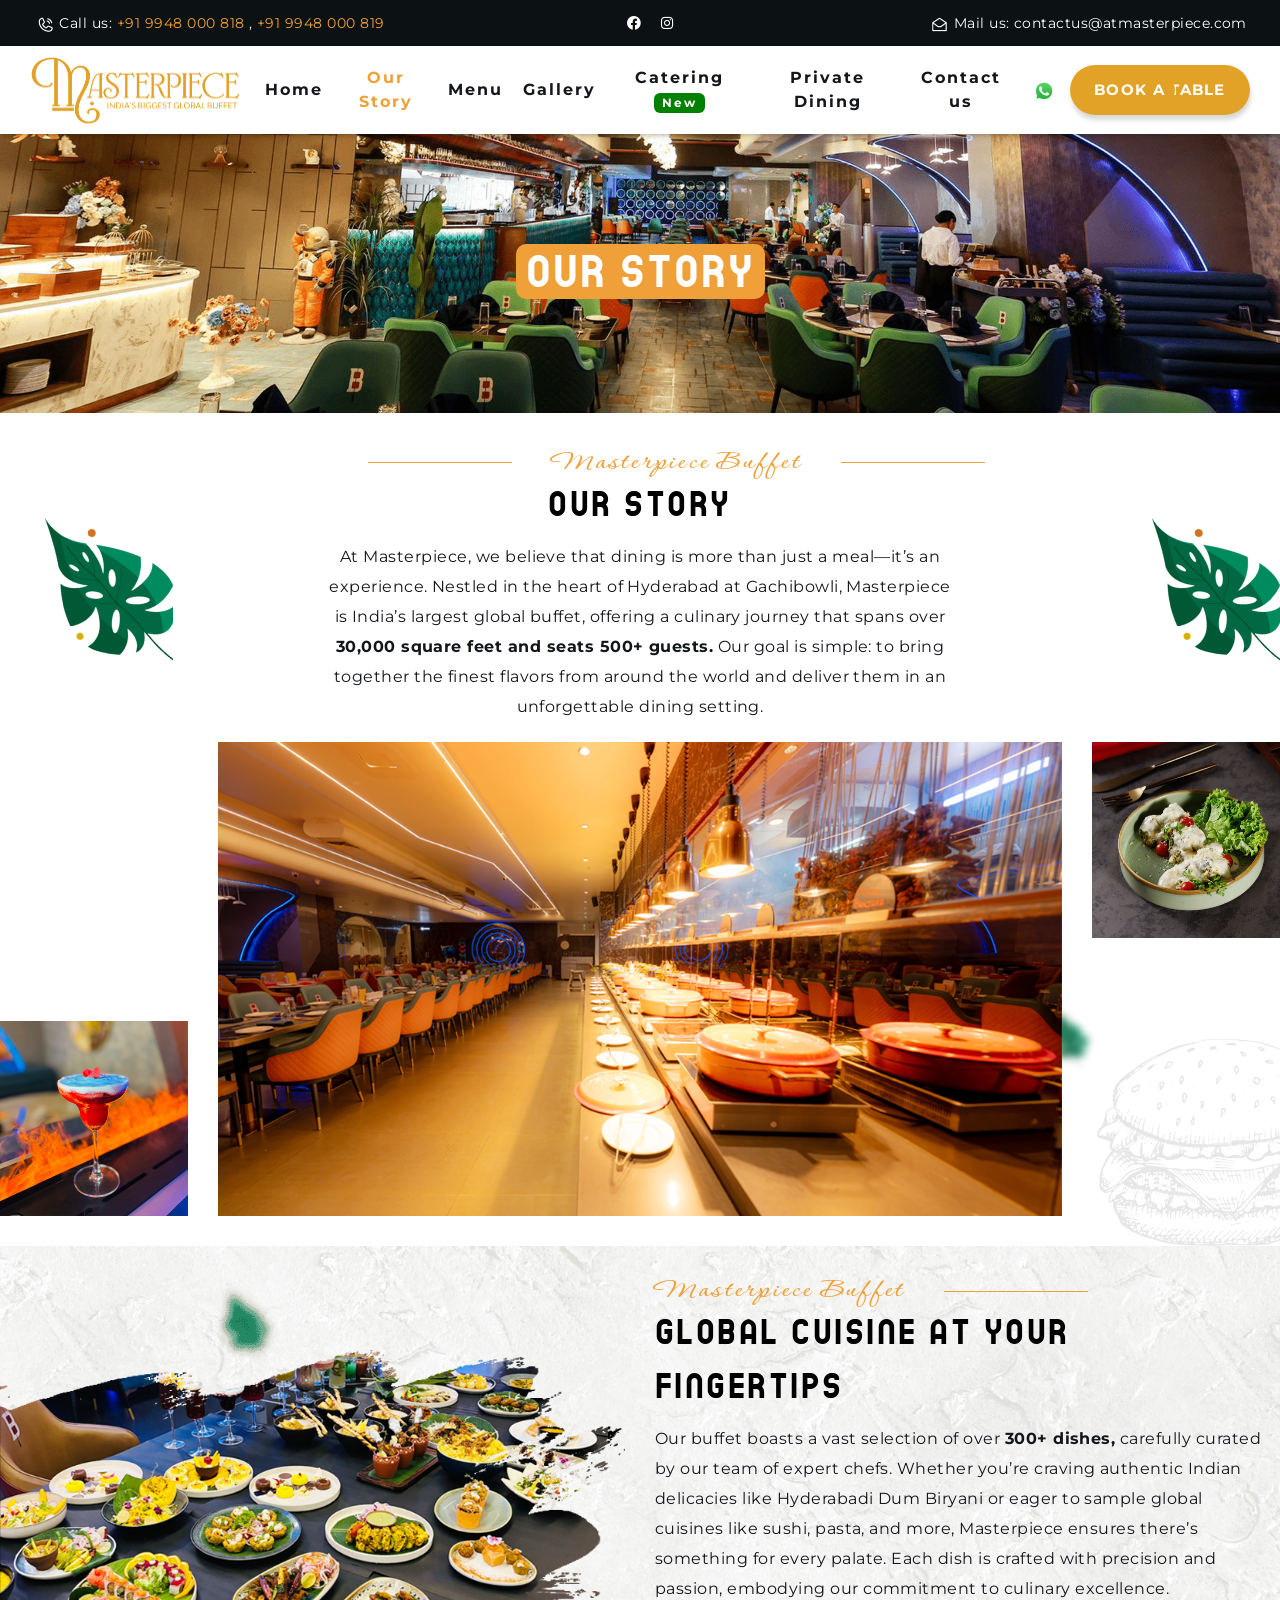
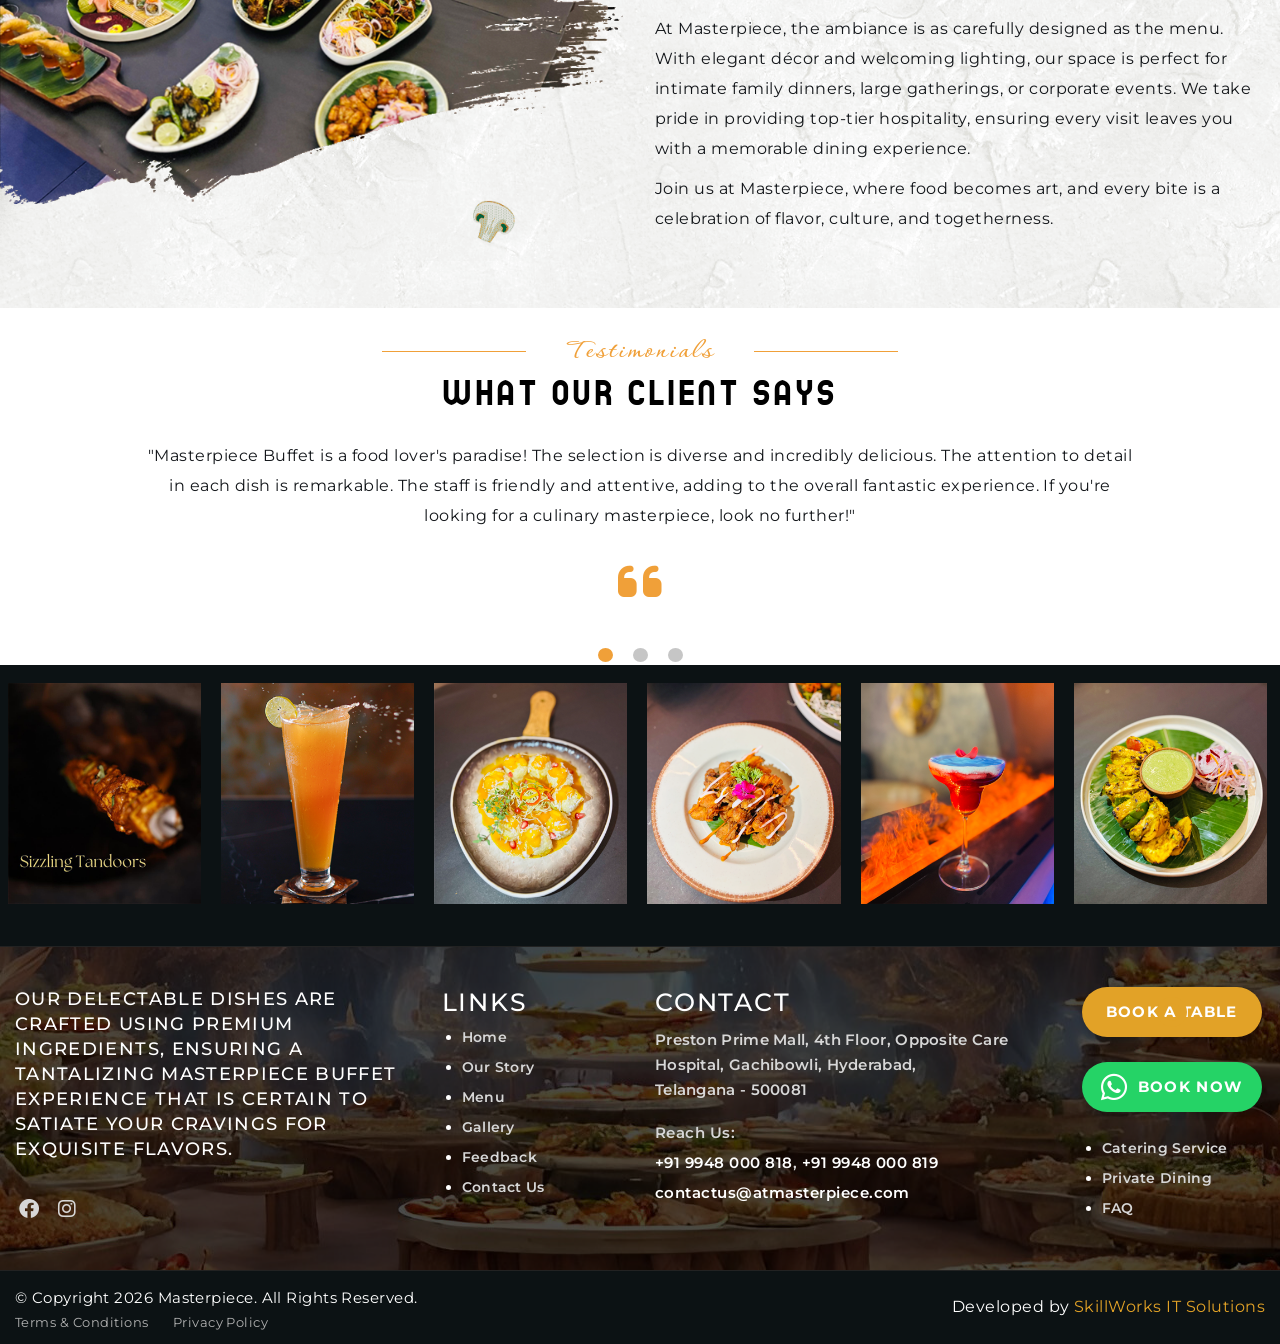
<file: about-us.html>
<!DOCTYPE html>
<html lang="en-IN">

<head>
  <meta charset="UTF-8" />
  <meta http-equiv="x-ua-compatible" content="ie=edge" />
  <meta name="keywords" content="restaurants hyderabad, best restaurants in hyderabad gachibowli, india's largest global buffet, buffet in hitech city, top buffet restaurants in hyderabad, restaurants at gachibowli" />
  <meta name="title" content="Our Story – Behind India’s Largest Global Buffet in Hyderabad">
  <meta name="description" content="Discover the story of Masterpiece – the journey of Hyderabad’s top buffet restaurant in Gachibowli offering a lavish dining experience with global flavors." />
  <meta name="author" content="SkillWorksIT Solutions | www.skillworksit.com" />
  <meta name="viewport" content="width=device-width, initial-scale=1" />
  <meta name="robots" content="index, follow, max-image-preview:large" />
  <meta http-equiv="Content-Type" content="text/html; charset=us-ascii">

  <!--Facebook og-->
  <meta property="og:url" content="https://www.facebook.com/Masterpiecebuffet">
  <meta property="og:site_name" content="https://atmasterpiece.com/">
  <meta name="og:title"
    content="Masterpiece Buffet | Masterpiecebuffet | AtMasterpiece Buffet | At MasterpieceBuffet | Masterpiece | AtMasterpiece | AtMasterpieceBuffet | At Masterpiece | At Masterpiece Buffet">
  <meta property="og:image" content="https://atmasterpiece.com/images/header-logo/master-piece-logo.png">
  <meta property="og:image:type" content="image/svg">

  <!--Instagram og-->
  <meta property="og:url" content="https://www.instagram.com/masterpiecebuffet/">
  <meta property="og:site_name" content="https://atmasterpiece.com/">
  <meta name="og:title"
    content="Masterpiece Buffet | Masterpiecebuffet | AtMasterpiece Buffet | At MasterpieceBuffet | Masterpiece | AtMasterpiece | AtMasterpieceBuffet | At Masterpiece | At Masterpiece Buffet">
  <meta property="og:image" content="https://atmasterpiece.com/images/header-logo/master-piece-logo.png">
  <meta property="og:image:type" content="image/svg">

  <title>Our Story – Behind India’s Largest Global Buffet in Hyderabad </title>
  <!-- Favicon Icon -->
  <link rel="shortcut icon" type="image/x-icon" href="images/favicon.png">
  <!-- Google Fonts Css-->
  <link rel="preconnect" href="https://fonts.googleapis.com/">
  <link rel="preconnect" href="https://fonts.gstatic.com/" crossorigin>
  <link
    href="https://fonts.googleapis.com/css2?family=Cormorant+Infant:ital,wght@0,300;0,400;0,500;0,600;0,700;1,300;1,400;1,500;1,600;1,700&amp;family=Montserrat:ital,wght@0,100..900;1,100..900&amp;display=swap"
    rel="stylesheet">
  <link rel="preconnect" href="https://fonts.googleapis.com/">
  <link rel="preconnect" href="https://fonts.gstatic.com/" crossorigin>
  <link href="https://fonts.googleapis.com/css2?family=Cherish&amp;display=swap" rel="stylesheet">
  <link rel="preconnect" href="https://fonts.googleapis.com/">
  <link rel="preconnect" href="https://fonts.gstatic.com/" crossorigin>
  <link href="https://fonts.googleapis.com/css2?family=Corinthia:wght@400;700&amp;display=swap" rel="stylesheet">
  <!-- Bootstrap Css -->
  <link href="css/bootstrap.min.css" rel="stylesheet" media="screen">
  <!-- SlickNav Css -->
  <link href="css/slicknav.min.css" rel="stylesheet">
  <!-- Swiper Css -->
  <link rel="stylesheet" href="css/swiper-bundle.min.css">
  <!-- Font Awesome Icon Css-->
  <link href="css/all.css" rel="stylesheet" media="screen">
  <!-- Animated Css -->
  <link href="css/animate.css" rel="stylesheet">
  <!-- Magnific Popup Core Css File -->
  <link rel="stylesheet" href="css/magnific-popup.css">
  <!-- Audio Css File -->
  <link rel="stylesheet" href="css/plyr.css">
  <!-- Main Custom Css -->
  <link href="css/custom.css?20260206" rel="stylesheet" media="screen">

  <!-- Google tag (gtag.js) -->
  <script async src="https://www.googletagmanager.com/gtag/js?id=G-HK73FG7276"></script>
  <script>
    window.dataLayer = window.dataLayer || [];
    function gtag(){dataLayer.push(arguments);}
    gtag('js', new Date());

    gtag('config', 'G-HK73FG7276');
  </script>

</head>

<body>
  <!-- Header New Start -->
  <header id="sisf-page-header" class="sisf-main-header header-sticky">
    <div class="header-top sisf-skin--light">
      <div class="row">
        <div class="col-12 ps-0">
          <div class="header_col">
            <div class="sisf-widget-holder sisf--left">
              <div id="sis_core_icon_list_item-3" class="widget widget_sis_core_icon_list_item sisf-top-bar-widget">
                <div class="sisf-icon-list-item sisf-icon--icon-pack">
                  <span class="sisf-e-title-inner">
                    <span class="sisf-e-title-text"><img src="images/Header-call-icon.png" alt="Master Piece"> Call us:
                      <a href="tel:9948000818" target="_self">
                        +91 9948 000 818
                      </a>,
                      <a href="tel:9948000819" target="_self">
                        +91 9948 000 819
                      </a>
                    </span>
                  </span>
                  </a>
                </div>
              </div>
            </div>
            <div class="header-center-icons">
              <a href="https://www.facebook.com/Masterpiecebuffet" target="_blank">
                <i class="fa-brands fa-facebook"></i>
              </a>
              <a href="https://www.instagram.com/masterpiecebuffet/" target="_blank">
                <i class="fa-brands fa-instagram"></i>
              </a>
              <!-- <a href="#"><i class="fa-brands fa-linkedin"></i></a>
                              <a href="#"><i class="fa-brands fa-x-twitter"></i></a> -->
            </div>
            <div class="mail-us">
              <a href="mailto:contactus@atmasterpiece.com" target="_blank"><span class="sisf-e-title-text"><img
                    src="images/home-mail-icon.png" alt="Master Piece"> Mail us: contactus@atmasterpiece.com</span></a>
            </div>
          </div>
        </div>
      </div>
    </div>

    <div id="sisf-page-header-inner"
      class="sisf-skin--light align-items-center justify-content-center position-relative">
      <div class="sisf-divided-header-left-wrapper justify-content-between d-flex align-items-center">
        <div class="sisf-icon-list-item">
          <!-- Logo Start -->
          <a class="navbar-brand sisf-header-logo-link" href="index.html">
            <img src="images/logo.png" alt="Logo">
          </a>
          <!-- Logo End -->
        </div>
        <nav class="navbar navbar-expand-lg">
          <!-- Main Menu Start -->
          <div class="collapse navbar-collapse main-menu">
            <div class="nav-menu-wrapper">
              <ul class="navbar-nav mr-auto" id="menu">
                <li class="nav-item">
                  <a class="nav-link" href="index.html">Home</a>
                </li>
                <li class="nav-item">
                  <a class="nav-link active" href="about-us.html">Our Story</a>
                </li>
                <li class="nav-item">
                  <a class="nav-link" href="menu.html">Menu</a>
                </li>
                <li class="nav-item">
                  <a class="nav-link" href="gallery.html">Gallery</a>
                </li>
                <li class="nav-item">
                  <a class="nav-link" href="catering.html">Catering <span class="badge badge-success">New</span></a>
                </li>
                <li class="nav-item">
                  <a class="nav-link" href="private-dining.html">Private Dining</a>
                </li>
                <li class="nav-item">
                  <a class="nav-link" href="contact.html">Contact us</a>
                </li>
              </ul>
            </div>
          </div>
          <!-- Main Menu End -->
        </nav>
        <div class="wrap">
          <a onclick="whatsappclick()" class="whats-app me-3"><img src="./images/whatsapp.png" width="40px" /></a>
          <a href="book-a-table.html" class="mpb-button">Book A Table</a>
        </div>
      </div>
      <div class="navbar-toggle"></div>
      <div class="responsive-menu"></div>
    </div>
  </header>
  <!-- Header New End -->
  <!-- About Us Banner Start -->
  <div class="sisf-banner position-relative">
    <div class="banner-img">
      <figure>
        <img src="images/mpb-about-banner.png" alt="Master Piece">
      </figure>
    </div>
    <div class="sisf-page-title sisf-m sisf-title--standard sisf-alignment--center">
      <div class="sisf-m-inner">
        <div class="sisf-m-content sisf-content-grid ">
          <h1 class="sisf-m-title entry-title"> Our Story</h1>
        </div>
      </div>
    </div>
  </div>
  <!-- Our Story Banner End -->
  <!-- Culinary Journey Section Start -->
  <div class="colinary-journey section">
    <div class="container-fluid p-0">
      <div class="row align-items-center">
        <div class="col-md-3">
          <figure>
            <img src="images/mpb-graphic5.png" class="graphic-img5" alt="Master Piece">
          </figure>
        </div>
        <div class="col-md-6">
          <!-- Section Title Start -->
          <div class="sisf-sis-section-title sisf-center-text text-center section-title wow fadeInLeft">
            <h3 class="sisf-m-subtitle">Masterpiece Buffet</h3>
            <h2 class="sisf-m-title">Our Story</h2>
            <div class="sisf-m-text text-center">
              <p>At Masterpiece, we believe that dining is more than just a meal—it’s an experience. Nestled in the
                heart of Hyderabad at Gachibowli, Masterpiece is India’s largest global buffet, offering a culinary
                journey that spans over <strong>30,000 square feet and seats 500+ guests.</strong> Our goal is simple:
                to bring together the finest flavors from around the world and deliver them in an unforgettable dining
                setting.</p>
            </div>
          </div>
          <!-- Section Title End -->
        </div>
        <div class="col-md-3">
          <div class="text-end">
            <figure>
              <img src="images/mpb-graphic5.png" class="graphic-img5" alt="Master Piece">
            </figure>
          </div>
        </div>
      </div>
      <div class="row">
        <div class="col-md-2 d-flex align-items-end">
          <div class="float">
            <figure>
              <img src="images/mpb-culinary_img2.png" alt="Master Piece">
            </figure>
          </div>
        </div>
        <div class="col-md-8">
          <div class="text-end">
            <figure>
              <img src="images/mpb-culinary_img1.png" alt="Master Piece">
            </figure>
          </div>
        </div>
        <div class="col-md-2">
          <div class="float">
            <figure>
              <img src="images/mpb-culinary_img3.png" alt="Master Piece">
            </figure>
          </div>
        </div>
      </div>
    </div>
  </div>
  <!-- Culinary Journey Section End -->

  <!--Delicious Discovery Section Start -->
  <div class="delicious-discovery section sisf-extended-grid sisf-extended-grid--left">
    <div class="container">
      <div class="row align-items-center">
        <div class="col-md-6 ps-0">
          <div class="sisf-e-img-holder">
            <figure>
              <img src="images/global_img.png" alt="Master Piece">
            </figure>
          </div>
        </div>
        <div class="col-md-6">
          <!-- Section Title Start -->
          <div class="sisf-sis-section-title section-title wow fadeInRight">
            <h3 class="sisf-m-subtitle">Masterpiece Buffet</h3>
            <h2 class="sisf-m-title">Global Cuisine at Your Fingertips</h2>
            <div class="sisf-m-text pb-4">
              <p>Our buffet boasts a vast selection of over <strong>300+ dishes,</strong> carefully curated by our team
                of expert chefs. Whether you’re craving authentic Indian delicacies like Hyderabadi Dum Biryani or eager
                to sample global cuisines like sushi, pasta, and more, Masterpiece ensures there’s something for every
                palate. Each dish is crafted with precision and passion, embodying our commitment to culinary
                excellence.</p>
              <p>At Masterpiece, the ambiance is as carefully designed as the menu. With elegant décor and welcoming
                lighting, our space is perfect for intimate family dinners, large gatherings, or corporate events. We
                take pride in providing top-tier hospitality, ensuring every visit leaves you with a memorable dining
                experience.</p>
              <p>Join us at Masterpiece, where food becomes art, and every bite is a celebration of flavor, culture, and
                togetherness.</p>
            </div>
          </div>
          <!-- Section Title End -->
        </div>
      </div>
    </div>
  </div>
  <!--Delicious Discovery Section End -->

  <!-- Testimonial Section Start -->
  <div class="testimonial section pt-4">
    <div class="container">
      <div class="row">
        <div class="col-12 text-center">
          <!-- Section Title Start -->
          <div class="sisf-sis-section-title sisf-center-text section-title wow bounceIn">
            <h3 class="sisf-m-subtitle">Testimonials</h3>
            <h2 class="sisf-m-title">What our client Says </h2>
          </div>
          <!-- Section Title End -->
          <div id="testimonial" class="carousel slide" data-bs-ride="carousel">
            <div class="carousel-inner">
              <div class="carousel-item active">
                <!-- <div class="sisf-e-media-image mb-4">
                                    <img src="images/testimonial-chris.png" alt="Master Piece Buffet">
                                 </div> -->
                <!-- <div class="sisf-e-author mb-4">
                                    <h5 class="sisf-e-author-name mb-4">Chris Veldor</h5>
                                    <span class="sisf-e-author-job">Food Blogger</span>
                                 </div> -->
                <p class="sisf-e-text">"Masterpiece Buffet is a food lover's paradise! The selection is diverse and
                  incredibly delicious. The attention to detail in each dish is remarkable. The staff is friendly and
                  attentive, adding to the overall fantastic experience. If you're looking for a culinary masterpiece,
                  look no further!" </p>
                <div class="sisf-icon-holder">
                  <i class="fa-solid fa-quote-left"></i>
                </div>
              </div>
              <div class="carousel-item">
                <p class="sisf-e-text">"I recently had the pleasure of dining at Masterpiece Buffet, and it was nothing
                  short of a feast for the senses! The flavors, the presentation, and the service were all top-notch.
                  From savory to sweet, every dish felt like a carefully crafted masterpiece. This is now my go-to spot
                  for a culinary adventure."</p>
                <div class="sisf-icon-holder">
                  <i class="fa-solid fa-quote-left"></i>
                </div>
              </div>
              <div class="carousel-item">
                <p class="sisf-e-text">"Masterpiece Buffet is a food lover's paradise! The selection is diverse and
                  incredibly delicious. The attention to detail in each dish is remarkable. The staff is friendly and
                  attentive, adding to the overall fantastic experience. If you're looking for a culinary masterpiece,
                  look no further!"</p>
                <div class="sisf-icon-holder">
                  <i class="fa-solid fa-quote-left"></i>
                </div>
              </div>
              <!-- <div class="carousel-item">
                     <p class="sisf-e-text">"Masterpiece Buffet exceeded all my expectations! The variety of options catered
                        to every taste bud, and each dish was like a work of art on a plate. The staff was friendly, the
                        ambiance was inviting, and the entire dining experience was nothing short of a masterpiece. Highly
                        recommended!"</p>
                     <div class="sisf-icon-holder">
                        <i class="fa-solid fa-quote-left"></i>
                     </div>
                  </div> -->
            </div>
            <!-- Left and right controls -->
            <button class="carousel-control-prev" type="button" data-bs-target="#testimonial" data-bs-slide="prev">
            </button>
            <button class="carousel-control-next" type="button" data-bs-target="#testimonial" data-bs-slide="next">
            </button>
            <!-- Pagination Start -->
            <div class="carousel-indicators">
              <button type="button" data-bs-target="#testimonial" data-bs-slide-to="0" class="active"
                aria-current="true" aria-label="Slide 1"></button>
              <button type="button" data-bs-target="#testimonial" data-bs-slide-to="1" aria-label="Slide 2"></button>
              <button type="button" data-bs-target="#testimonial" data-bs-slide-to="2" aria-label="Slide 3"></button>
            </div>
            <!-- Pagination End -->
          </div>
        </div>
      </div>
    </div>
  </div>
  <!-- Testimonial Section End -->


  <!-- Footer Start -->
  <footer class="main-footer">
    <div id="sisf-page-footer-top-area-inner" class="sisf-content-full-width">
      <div class="row  gallery-items page-gallery-box">
        <!-- Footer Gallery Start -->
        <div class="gallery-container py-2 px-2">
          <div class="gallery-item">
            <div class="wow fadeInUp">
              <a href="images/footer-gallery-1.png">
                <figure class="image-anime">
                  <img src="images/footer-gallery-1.png" alt="Master Piece">
                </figure>
              </a>
            </div>
          </div>
          <div class="gallery-item">
            <div class="wow fadeInUp">
              <a href="images/footer-gallery-4.png">
                <figure class="image-anime">
                  <img src="images/footer-gallery-4.png" alt="Master Piece">
                </figure>
              </a>
            </div>
          </div>
          <div class=" gallery-item">
            <div class="wow fadeInUp mb-1">
              <a href="images/footer-gallery-2.png">
                <figure class="image-anime">
                  <img src="images/footer-gallery-2.png" alt="Master Piece">
                </figure>
              </a>
            </div>
          </div>
          <div class=" gallery-item">
            <div class="wow fadeInUp mb-1">
              <a href="images/footer-gallery-3.png">
                <figure class="image-anime">
                  <img src="images/footer-gallery-3.png" alt="Master Piece">
                </figure>
              </a>
            </div>
          </div>
          <div class="gallery-item">
            <div class="wow fadeInUp">
              <a href="images/footer-gallery-5.png">
                <figure class="image-anime">
                  <img src="images/footer-gallery-5.png" alt="Master Piece">
                </figure>
              </a>
            </div>
          </div>
          <div class="gallery-item">
            <div class="wow fadeInUp">
              <a href="images/footer-gallery-6.png">
                <figure class="image-anime">
                  <img src="images/footer-gallery-6.png" alt="Master Piece">
                </figure>
              </a>
            </div>
          </div>
        </div>
        <!-- Footer Gallery End -->
      </div>
    </div>
    <div class="sisf-page-footer-middle-area">
      <div class="container">
        <div class="row">
          <div class="col-lg-4 col-md-6 col-12">
            <!-- Footer Subscribe Start -->
            <h5 class="text-white">Our delectable dishes are crafted using premium ingredients, ensuring a tantalizing
              Masterpiece Buffet experience that is certain to satiate your cravings for exquisite flavors. </h5>
            <!-- Footer Social Link Start -->
            <div class="footer-social-links">
              <ul>
                <li><a href="https://www.facebook.com/Masterpiecebuffet" target="_blank"><i
                      class="fa-brands fa-facebook"></i></a></li>
                <li><a href="https://www.instagram.com/masterpiecebuffet/" target="_blank"><i
                      class="fa-brands fa-instagram"></i></a></li>
              </ul>
            </div>
            <!-- Footer Social Link End -->
          </div>
          <div class="col-lg-2 col-md-6 col-12">
            <!-- About Links Start -->
            <div class="footer-links">
              <h3>LINKS</h3>
              <ul>
                <li><a href="index.html">Home</a></li>
                <li><a href="about-us.html">Our Story</a></li>
                <li><a href="menu.html">Menu</a></li>
                <li><a href="gallery.html">Gallery</a></li>
                <li><a href="feedback.html">Feedback</a></li>
                <li><a href="contact.html">Contact Us</a></li>
              </ul>
            </div>
            <!-- About Links End -->
          </div>
          <div class="col-lg-4 col-md-6 col-12">
            <!-- Footer Contact Details Start -->
            <div class="footer-contact">
              <h3 class="text-uppercase">Contact</h3>
              <div class="footer-contact-details">
                <!-- Footer Info Box Start -->
                <div class="footer-info-box">
                  <p>Preston Prime Mall, 4th Floor, Opposite Care Hospital,
                    Gachibowli, Hyderabad, <br>Telangana - 500081
                  </p>
                </div>
                <!-- Footer Info Box End -->
              </div>
              <p class="my-3">Reach Us: <br>
                <a href='tel:9948000818'>+91 9948 000 818</a>,
                <a href='tel:9948000819'>+91 9948 000 819 </a>
                <a href="mailto:contactus@atmasterpiece.com">contactus@atmasterpiece.com</a>
              </p>
            </div>
            <!-- Footer Contact Details End -->
          </div>
          <div class="col-lg-2 col-md-6 col-12">
            <p><a href="book-a-table.html" class="mpb-button">Book A Table</a></p>
            <p><a onclick="whatsappclick()" class="mpb-whatsapp"><i class="fa-brands fa-whatsapp"></i> Book Now</a></p>
            <div class="footer-links mt-2">
              <ul>
                <li><a href="catering.html">Catering Service</a></li>
                <li><a href="private-dining.html">Private Dining</a></li>
                <li><a href="faq.html">FAQ</a></li>
              </ul>
            </div>
          </div>
        </div>
      </div>
    </div>
    <div class="sisf-page-footer-bottom-area">
      <div class="container">
        <!-- Footer Copyright Section Start -->
        <div class="footer-copyright">
          <div class="row align-items-center">
            <div class="col-lg-6 col-md-6">
              <!-- Footer Copyright Start -->
              <div class="footer-copyright-text">
                <p class="text-white">&copy; Copyright
                  <script>document.write(new Date().getFullYear())</script> Masterpiece. All Rights Reserved.
                </p>
                <div class="footer-copyright-links">
                  <ul>
                    <li><a target="_blank" href="terms_and_conditions.html">Terms & Conditions</a></li>
                    <li><a target="_blank" href="privacy_policy.html">Privacy Policy</a></li>
                  </ul>
                </div>
              </div>
              <!-- Footer Copyright End -->
            </div>
            <div class="col-lg-6 col-md-6 text-right">
              <!-- Footer Copyright Start -->
              <div>
                <p class="mb-0">Developed by <a href="https://skillworksit.com/" target="_blank">SkillWorks IT Solutions</a></p> 
              </div>
              <!-- Footer Copyright End -->
            </div>
          </div>
        </div>
        <!-- Footer Copyright Section End -->
      </div>
    </div>
  </footer>
  <!-- Footer End -->

  <!-- Scroll to Top -->
  <button id="backToTopBtn" onclick="scrollToTop()">
    <i class="fas fa-arrow-up"></i>
  </button>

  <!-- Jquery Library File -->
  <script src="js/jquery-3.7.1.min.js"></script>
  <!-- Bootstrap js file -->
  <script src="js/bootstrap.min.js"></script>
  <!-- Validator js file -->
  <script src="js/validator.min.js"></script>
  <!-- SlickNav js file -->
  <script src="js/jquery.slicknav.js"></script>
  <!-- Swiper js file -->
  <script src="js/swiper-bundle.min.js"></script>
  <!-- Counter js file -->
  <script src="js/jquery.waypoints.min.js"></script>
  <script src="js/jquery.counterup.min.js"></script>
  <!-- Magnific js file -->
  <script src="js/jquery.magnific-popup.min.js"></script>
  <!-- SmoothScroll -->
  <script src="js/SmoothScroll.js"></script>
  <!-- Parallax js -->
  <script src="js/parallaxie.js"></script>
  <!-- MagicCursor js file -->
  <script src="js/gsap.min.js"></script>
  <!-- Text Effect js file -->
  <script src="js/SplitText.js"></script>
  <script src="js/ScrollTrigger.min.js"></script>
  <!-- YTPlayer js File -->
  <script src="js/jquery.mb.YTPlayer.min.js"></script>
  <!-- Audio js File -->
  <script src="js/plyr.js"></script>
  <!-- Wow js file -->
  <script src="js/wow.js"></script>
  <!-- Main Custom js file -->
  <script src="js/function.js"></script>
  <!-- Custom Common js file -->
  <script src="js/common.js?20260206"></script>

  <script>
    // Scroll to top smoothly
    function scrollToTop() {
      window.scrollTo({
        top: 0,
        behavior: 'smooth'
      });
    }
  </script>
</body>

</html>
</file>
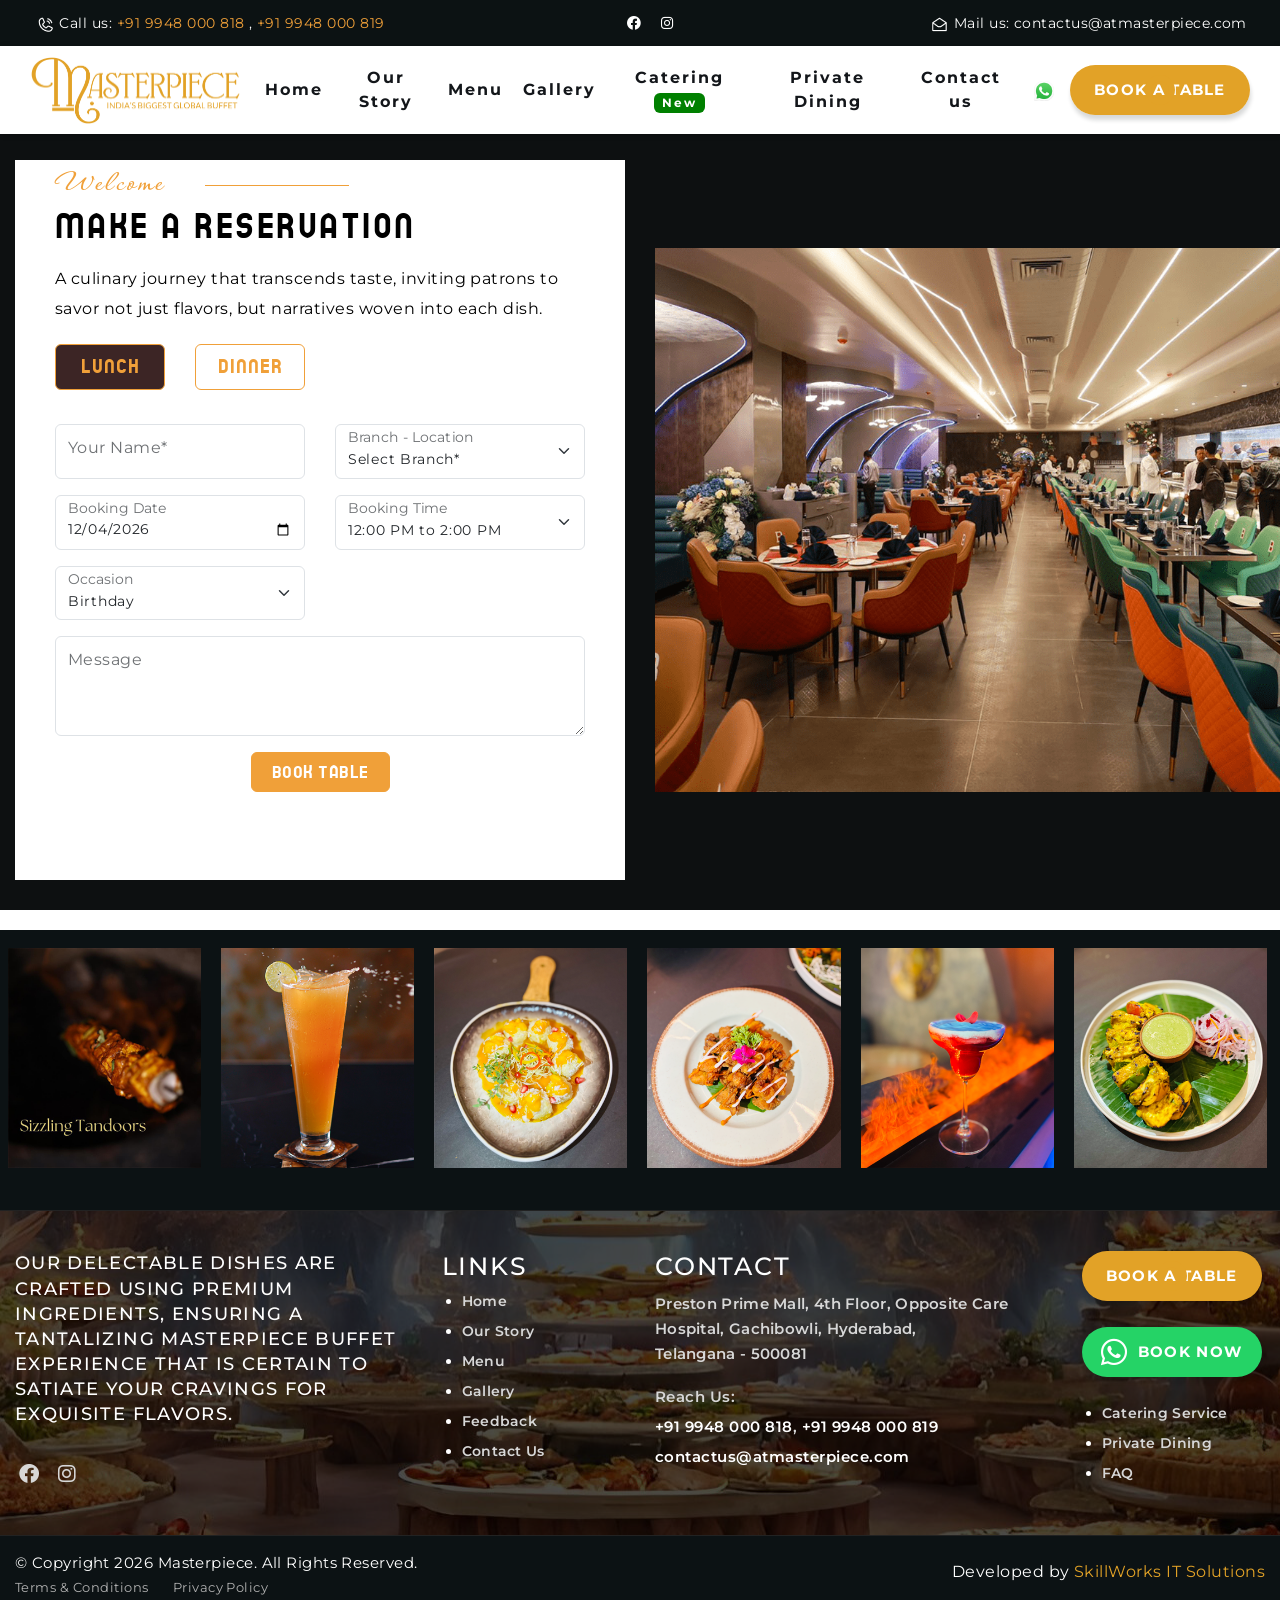
<file: book-a-table.html>
<!DOCTYPE html>
<html lang="en-IN">

<head>
  <meta charset="UTF-8" />
  <meta http-equiv="x-ua-compatible" content="ie=edge" />
  <meta name="keywords" content="Reserve your table now at Masterpiece – Gachibowli’s most loved buffet restaurant offering unlimited buffet lunch & dinner with exclusive deals." />
  <meta name="title" content="Book a Table – India’s Biggest Global Buffet in Hyderabad">
  <meta name="description" content="book buffet table hyderabad, unlimited buffet in hyderabad, best buffet places in hyderabad, dinner buffet in hyderabad, buffet offers in hyderabad" />
  <meta name="author" content="SkillWorksIT Solutions | www.skillworksit.com" />
  <meta name="viewport" content="width=device-width, initial-scale=1" />
  <meta name="robots" content="index, follow, max-image-preview:large" />
  <meta http-equiv="Content-Type" content="text/html; charset=us-ascii">
  <!--Facebook og-->
  <meta property="og:url" content="https://www.facebook.com/Masterpiecebuffet">
  <meta property="og:site_name" content="https://atmasterpiece.com/">
  <meta name="og:title"
    content="Masterpiece Buffet | Masterpiecebuffet | AtMasterpiece Buffet | At MasterpieceBuffet | Masterpiece | AtMasterpiece | AtMasterpieceBuffet | At Masterpiece | At Masterpiece Buffet">
  <meta property="og:image" content="https://atmasterpiece.com/images/header-logo/master-piece-logo.png">
  <meta property="og:image:type" content="image/svg">

  <!--Instagram og-->
  <meta property="og:url" content="https://www.instagram.com/masterpiecebuffet/">
  <meta property="og:site_name" content="https://atmasterpiece.com/">
  <meta name="og:title"
    content="Masterpiece Buffet | Masterpiecebuffet | AtMasterpiece Buffet | At MasterpieceBuffet | Masterpiece | AtMasterpiece | AtMasterpieceBuffet | At Masterpiece | At Masterpiece Buffet">
  <meta property="og:image" content="https://atmasterpiece.com/images/header-logo/master-piece-logo.png">
  <meta property="og:image:type" content="image/svg">

  <title>Book a Table – India’s Biggest Global Buffet in Hyderabad	</title>
  <!-- Favicon Icon -->
  <link rel="shortcut icon" type="image/x-icon" href="images/favicon.png">
  <!-- Google Fonts Css-->
  <link rel="preconnect" href="https://fonts.googleapis.com/">
  <link rel="preconnect" href="https://fonts.gstatic.com/" crossorigin>
  <link
    href="https://fonts.googleapis.com/css2?family=Cormorant+Infant:ital,wght@0,300;0,400;0,500;0,600;0,700;1,300;1,400;1,500;1,600;1,700&amp;family=Montserrat:ital,wght@0,100..900;1,100..900&amp;display=swap"
    rel="stylesheet">
  <link rel="preconnect" href="https://fonts.googleapis.com/">
  <link rel="preconnect" href="https://fonts.gstatic.com/" crossorigin>
  <link href="https://fonts.googleapis.com/css2?family=Cherish&amp;display=swap" rel="stylesheet">
  <link rel="preconnect" href="https://fonts.googleapis.com/">
  <link rel="preconnect" href="https://fonts.gstatic.com/" crossorigin>
  <link href="https://fonts.googleapis.com/css2?family=Corinthia:wght@400;700&amp;display=swap" rel="stylesheet">
  <!-- Bootstrap Css -->
  <link href="css/bootstrap.min.css" rel="stylesheet" media="screen">
  <!-- SlickNav Css -->
  <link href="css/slicknav.min.css" rel="stylesheet">
  <!-- Swiper Css -->
  <link rel="stylesheet" href="css/swiper-bundle.min.css">
  <!-- Font Awesome Icon Css-->
  <link href="css/all.css" rel="stylesheet" media="screen">
  <!-- Animated Css -->
  <link href="css/animate.css" rel="stylesheet">
  <!-- Magnific Popup Core Css File -->
  <link rel="stylesheet" href="css/magnific-popup.css">
  <!-- Audio Css File -->
  <link rel="stylesheet" href="css/plyr.css">
  <!-- Main Custom Css -->
  <link href="css/custom.css?20260206" rel="stylesheet" media="screen">

  <!-- Google tag (gtag.js) -->
  <script async src="https://www.googletagmanager.com/gtag/js?id=G-HK73FG7276"></script>
  <script>
    window.dataLayer = window.dataLayer || [];
    function gtag(){dataLayer.push(arguments);}
    gtag('js', new Date());

    gtag('config', 'G-HK73FG7276');
  </script>

</head>

<body>
  <!-- Header New Start -->
  <header id="sisf-page-header" class="sisf-main-header header-sticky">
    <div class="header-top sisf-skin--light">
      <div class="row">
        <div class="col-12 ps-0">
          <div class="header_col">
            <div class="sisf-widget-holder sisf--left">
              <div id="sis_core_icon_list_item-3" class="widget widget_sis_core_icon_list_item sisf-top-bar-widget">
                <div class="sisf-icon-list-item sisf-icon--icon-pack">
                  <span class="sisf-e-title-inner">
                    <span class="sisf-e-title-text"><img src="images/Header-call-icon.png" alt="Master Piece"> Call us:
                      <a href="tel:9948000818" target="_self">
                        +91 9948 000 818
                      </a>,
                      <a href="tel:9948000819" target="_self">
                        +91 9948 000 819
                      </a>
                    </span>
                  </span>
                  </a>
                </div>
              </div>
            </div>
            <div class="header-center-icons">
              <a href="https://www.facebook.com/Masterpiecebuffet" target="_blank">
                <i class="fa-brands fa-facebook"></i>
              </a>
              <a href="https://www.instagram.com/masterpiecebuffet/" target="_blank">
                <i class="fa-brands fa-instagram"></i>
              </a>
              <!-- <a href="#"><i class="fa-brands fa-linkedin"></i></a>
                              <a href="#"><i class="fa-brands fa-x-twitter"></i></a> -->
            </div>
            <div class="mail-us">
              <a href="mailto:contactus@atmasterpiece.com" target="_blank"><span class="sisf-e-title-text"><img
                    src="images/home-mail-icon.png" alt="Master Piece">
                  Mail us: contactus@atmasterpiece.com</span></a>
            </div>
          </div>
        </div>
      </div>
    </div>

    <div id="sisf-page-header-inner"
      class="sisf-skin--light align-items-center justify-content-center position-relative">
      <div class="sisf-divided-header-left-wrapper justify-content-between d-flex align-items-center">
        <div class="sisf-icon-list-item">
          <!-- Logo Start -->
          <a class="navbar-brand sisf-header-logo-link" href="index.html">
            <img src="images/logo.png" alt="Logo">
          </a>
          <!-- Logo End -->
        </div>
        <nav class="navbar navbar-expand-lg">
          <!-- Main Menu Start -->
          <div class="collapse navbar-collapse main-menu">
            <div class="nav-menu-wrapper">
              <ul class="navbar-nav mr-auto" id="menu">
                <li class="nav-item">
                  <a class="nav-link" href="index.html">Home</a>
                </li>
                <li class="nav-item">
                  <a class="nav-link" href="about-us.html">Our Story</a>
                </li>
                <li class="nav-item">
                  <a class="nav-link" href="menu.html">Menu</a>
                </li>
                <li class="nav-item">
                  <a class="nav-link" href="gallery.html">Gallery</a>
                </li>
                <li class="nav-item">
                  <a class="nav-link" href="catering.html">Catering <span class="badge badge-success">New</span></a>
                </li>
                <li class="nav-item">
                  <a class="nav-link" href="private-dining.html">Private Dining</a>
                </li>
                <li class="nav-item">
                  <a class="nav-link" href="contact.html">Contact us</a>
                </li>
              </ul>
            </div>
          </div>
          <!-- Main Menu End -->
        </nav>
        <div class="wrap">
          <a onclick="whatsappclick()" class="whats-app me-3"><img src="./images/whatsapp.png" width="40px" /></a>
          <a href="book-a-table.html" class="mpb-button">Book A Table</a>
        </div>
      </div>
      <div class="navbar-toggle"></div>
      <div class="responsive-menu"></div>
    </div>
  </header>
  <!-- Header New End -->

  <!-- Maka a Reservation Section Start -->
  <div class="make-reservation bg-texture-dark section">
    <div class="container-fluid">
      <div class="row align-items-center">
        <div class="col-md-6">
          <div class="reservation">
            <!-- Section Title Start -->
            <div class="sisf-sis-section-title section-title wow fadeInLeft">
              <h3 class="sisf-m-subtitle">Welcome</h3>
              <h2 class="sisf-m-title">Make A Reservation</h2>
              <div class="sisf-m-text">
                <p class="text-black">A culinary journey that transcends taste, inviting patrons to
                  savor not just flavors, but narratives woven into each dish.</p>
              </div>
              <div id="branch-location-datetime" style="display: none;"></div>
            </div>
            <!-- Pre Reservation start -->
            <div>
              <div class="row">
                <div class="col-lg-12 mb-3" id="checkin-time-filed">
                  <div class="row mb-4" id="dining-types">
                    <div class="col-sm-6 col-md-3">
                      <button id="bkng-dining-lunch" class="button sisf-button sisf-layout-outlined"
                        onclick="return selecteBkngdDining('Lunch')">Lunch</button>
                    </div>
                    <div class="col-sm-6 col-md-3">
                      <button id="bkng-dining-dinner" class="button sisf-button sisf-layout-outlined"
                        onclick="return selecteBkngdDining('Dinner')">Dinner</button>
                    </div>
                  </div>
                  <div class="row">
                    <div class="col-md-6" id="contact-person-fileld">
                      <div class="form-floating mb-3">
                        <input type="text" class="form-control" id="contact-person" placeholder="Your Name" onchange="nameChange()" onkeypress="nameChange()" required>
                        <label for="contact-person">Your Name*</label>
                        <div class="help-block with-errors" id="error-message" style="color: red; font-size: 12px;"></div>
                      </div>
                    </div>
                    <div class="col-md-6" id="branch-location-fileld">
                      <div class="form-floating">
                        <select class="form-select" id="branch-location" aria-label="branches">
                          <option value="">Select Branch*</option>
                          <option value="MPBGCB">MPB Gachibowli - Hyderabad</option>
                          <option value="MPBKDBSNL">MPB Kadubeesanahalli - Bangalore</option>
                        </select>
                        <label for="branch-location">Branch - Location</label>
                        <div class="help-block with-errors" id="branch-location-error-message" style="color: red; font-size: 12px;"></div>
                      </div>
                    </div>
                  </div>
                  <div class="row">
                    <div class="col-sm-6 col-6" id="booking-date-filed">
                      <div class="form-floating mb-3">
                      <input type="date" class="form-control" id="booking-date" placeholder="" onchange="dateChange()" required>
                      <label for="booking-date">Booking Date</label>
                    </div>
                    </div>
                    <p id="bkng-dining-text" style="display: none;"></p>
                    <div class="col-sm-6 col-6" id="dining-types">
                      <div class="form-floating mb-3" id="lunch-checkin-time-field" style="display: none;">
                        <select class="form-select" id="checkin-time" aria-label="Occations">
                          <option value="12:00 PM">12:00 PM to 2:00 PM </option>
                          <option value="02:00 PM">2:00 PM to 4:00 PM</option>
                        </select>
                        <label for="checkin-time">Booking Time </label>
                      </div>
                      <div class="form-floating mb-3" id="dinner-checkin-time-field" style="display: none;">
                        <select class="form-select" id="dinner-checkin-time" aria-label="Occations">
                          <option value="07:00 PM">7:00 PM to 9:00 PM</option>
                          <option value="09:00 PM">9:00 PM to 11:00 PM</option>
                        </select>
                        <label for="dinner-checkin-time">Booking Time </label>
                      </div>
                    </div>
                    <div class="help-block with-errors" id="bkdate-error-message" style="color: red; font-size: 12px;"></div>
                  </div>
                  <div class="row">
                    <div class="col-md-6" id="occation-type-fileld">
                      <div class="form-floating">
                        <select class="form-select" id="occation-type" aria-label="Occations">
                          <option>Birthday</option>
                          <option>Anniversary</option>
                          <option>Family Gathering</option>
                          <option>Office Party</option>
                          <option>Corporate Celebrations</option>
                          <option>Get Together</option>
                          <option>Others</option>
                        </select>
                        <label for="occation-type">Occasion</label>
                      </div>
                    </div>
                    <div class="col-md-6">
                      <div class="form-group" id="other-occation-type-fileld" style="display: none;">
                        <input type="text" placeholder="Other Occasion" id="other-occation-type" onchange="occTypeChange()"
                          onkeypress="occTypeChange()">
                      </div>
                    </div>
                  </div>
                </div>
                <div class="col-md-12">
                  <div class="form-floating" id="booking-message-field">
                    <textarea class="form-control" id="booking-message" name="text" placeholder="" maxlength="400" style="height: 100px"></textarea>
                    <label for="booking-message">Message </label>
                  </div>
                </div>
                <div class="pq-about-btn mt-3" id="book-your-seat-field">
                  <div class="text-center">
                    <button type="submit" onclick="return booktable();" class="button sisf-button sisf-layout--outlined" name="update_cart" value="Update cart">Book Table</button>
                  </div>
                </div>
                <div id="mobile-number-field" style="display: none;">
                  <div class="col-md-12">
                    <div class="form-floating mb-3">
                      <input type="text" class="form-control" placeholder="Your Phone Number" id="mobile-number" maxlength="10" required>
                      <label for="mobile-number">Phone Number</label>
                    </div>
                    <span class='mb-0' id="otp-display" style="display: none;"></span>                    
                  </div>
                  <div class='card-body' id="otp-blocks" style="display: none;">
                    <div class='row'>
                      <div class='col-2'>
                        <div class='mb-3 form-group'>
                          <input autoFocus type='text' class='form-control text-center' id='exampleFormControlInput1'
                            maxlength="1" />
                        </div>
                      </div>
                      <div class='col-2'>
                        <div class='mb-3 form-group'>
                          <input type='text' class='form-control text-center' id='exampleFormControlInput2' maxlength='1' />
                        </div>
                      </div>
                      <div class='col-2'>
                        <div class='mb-3 form-group'>
                          <input type='text' class='form-control text-center' id='exampleFormControlInput3' maxlength='1' />
                        </div>
                      </div>
                      <div class='col-2'>
                        <div class='mb-3 form-group'>
                          <input type='text' class='form-control text-center' id='exampleFormControlInput4' maxlength='1' />
                        </div>
                      </div>
                    </div>
                  </div>
                  <div class="help-block with-errors" id="mobile-number-error" style="color: red; font-size: 12px;"></div>
                  <div id="timer" class="d-flex countdown-text justify-content-between mb-2">
                    <p id="time-remaining" style="display: none;">Time Remaining: 00:00</p>
                    <!-- <button class='btn btn-danger' type="button" id="resend-button" style="display: none;" disabled>Resend OTP</button> -->
                    <a id="resend-button" style="pointer-events: none; cursor: default; display: none;">Resend OTP</a>
                  </div>
                  <div class="pq-about-btn" id="send-otp-field">
                    <div class="proceed-to-checkout text-center mt-3">
                      <a id="send-otp-btn" onclick="return sendotp();" class="checkout-button button sisf-button sisf-layout--outlined">Next</a>
                  </div>
                  </div>
                  <div class="pq-about-btn" id="verify-otp-field" style="display: none;">
                    <div class="proceed-to-checkout text-center mt-3">
                      <a id="verify-otp-btn" onclick="return verifyotp();" class="checkout-button button sisf-button sisf-layout--outlined">Verify Otp</a>
                    </div>
                  </div>
                </div>
                <div id="reserve-table-fields" style="display: none;">
                  <form class="appoinment-form">
                    <div class="single-input prices">
                      <div class="row align-items-center">
                        <div class="col-md-6 col-6">
                          <div class="d-flex">
                            <div class="veg-box">
                              <div class="green-dot"></div>
                            </div>
                            <div>
                              <p class="mb-0">Veg</p>
                              <strong id="main-veg-price" style="display: none;"></strong>
                            </div>
                          </div>
                        </div>
                        <div class="col-md-6 col-6">
                          <div class="d-flex justify-content-end">
                            <div class="sisf-quantity-buttons">
                              <button type="button" class="sisf-quantity-minus" id="veg-decrement" onclick="handleVegQty('veg-dec')">
                                <i class="fa-solid fa-minus"></i>
                              </button>
                              <input type="text" id="veg-quantity" class="sisf-quantity-input" name="quantity" value="0" title="Qty" placeholder="">
                              <button type="button" class="sisf-quantity-plus" id="veg-increment" onclick="handleVegQty('veg-inc')">
                                <i class="fa-solid fa-plus"></i>
                              </button>
                            </div>
                          </div>
                          <p class="mb-0 mt-2 text-end" style="display: none;"><strong id="veg-total-price" class="mb-0 price-cat"></strong></p>
                        </div>
                      </div>
                    </div>
                    <div class="single-input prices">
                      <div class="row align-items-center">
                        <div class="col-md-6 col-6">
                          <div class="d-flex">
                            <div class="non-veg-box">
                              <div class="red-dot"></div>
                            </div>
                            <div>
                              <p class="mb-0 ">Non Veg</p>
                              <strong id="main-non-veg-price" style="display: none;"></strong>
                            </div>
                          </div>
                        </div>
                        <div class="col-md-6 col-6">
                          <div class="d-flex justify-content-end">
                            <div class="sisf-quantity-buttons">
                              <button type="button" class="sisf-quantity-minus" id="non-veg-decrement" onclick="handleNonVegQty('non-veg-dec')">
                                <i class="fa-solid fa-minus"></i>
                              </button>
                              <input type="text" id="non-veg-quantity" class="sisf-quantity-input" name="quantity" value="0" title="Qty" placeholder="">
                              <button type="button" class="sisf-quantity-plus" id="non-veg-increment" onclick="handleNonVegQty('non-veg-inc')">
                                <i class="fa-solid fa-plus"></i>
                              </button>
                            </div>
                          </div>
                          <p class="mb-0 mt-2 text-end" style="display: none;"><strong id="non-veg-total-price" class="mb-0 price-cat"></strong></p>
                        </div>
                      </div>
                    </div>
                    <div class="single-input prices">
                      <div class="row align-items-center">
                        <div class="col-md-6 col-6">
                          <div class="d-flex">
                            <div class="kid-box">
                              <div class="fa fa-user"></div>
                            </div>
                            <div>
                              <p class="mb-0">Kids (Age 5 to 9 Years)</p>
                              <strong id="main-child-price" style="display: none;"></strong>
                            </div>
                          </div>
                        </div>
                        <div class="col-md-6 col-6">
                          <div class="d-flex justify-content-end">
                            <div class="sisf-quantity-buttons">
                              <button type="button" class="sisf-quantity-minus" id="child-decrement" onclick="handleChildQty('child-dec')">
                                <i class="fa-solid fa-minus"></i>
                              </button>
                              <input type="text" id="child-quantity" class="sisf-quantity-input" name="quantity" value="0" title="Qty" placeholder="">
                              <button type="button" class="sisf-quantity-plus" id="child-increment" onclick="handleChildQty('child-inc')">
                                <i class="fa-solid fa-plus"></i>
                              </button>
                            </div>
                          </div>
                          <p class="mb-0 mt-2 text-end" style="display: none;"><strong id="child-total-price" class="mb-0 price-cat"></strong></p>
                        </div>
                      </div>
                    </div>
                    <!-- -------apply coupon code-------------- -->
                    <div class="single-input" id="apply-coupon" data-bs-toggle="modal" data-bs-target="#coupon-model"
                      onclick="applyCoupon()" style="display: none;">
                      <div class="d-flex justify-content-between" style="cursor: pointer;">
                        <div>
                          <span><img src="images/discount-badge.png" width="30px" /></span>
                          <span id="applied-coupon">Offers & Coupons</span>
                        </div>
                        <div>
                          <i class="fas fa-chevron-right"></i>
                        </div>
                      </div>
                    </div>
                    <!-- ============ -->
                    <div class="alert alert-success" role="alert" id="applied-offer" style="display: none;">
                      <div class="d-flex">
                        <div class="icon me-2">
                          <i class="fas fa-check-circle"></i>
                        </div>
                        <div class="text">
                          <h5 id="offer-name"></h5>
                          <p class="mb-0" id="offer-savings"></p>
                        </div>
                      </div>
                      <button type="button" class="btn-close" id="offer-remove-button" onclick="removeOffer()" aria-label="Close"></button>
                    </div>

                    <!-- <div id="applied-offer" style="display: none;">
                      <div class="d-flex justify-content-between">
                        <div class="applied-coupon">
                          <h5 class="mb-0" id="offer-name"></h5>
                          <div class="applied-coupon-text" id="offer-savings"></div>
                        </div>
                        <div class="d-flex align-items-center">
                          <button type="button" class="button sisf-button sisf-layout--outlined" id="offer-remove-button"
                            onclick="removeOffer()"><i class="fa fa-times"></i></button>
                        </div>
                      </div>
                    </div> -->
                    <!-- Modal -->
                    <div class="modal fade coupon-model" id="coupon-model" tabindex="-1">
                      <div class="modal-dialog">
                        <div class="modal-content">
                          <div class="modal-header">
                            <h5 class="modal-title" id="exampleModalLabel">Offers & Coupons</h5>
                            <a class="btn-close" data-bs-dismiss="modal" aria-label="Close"></a>
                          </div>
                          <div class="coupon modal-body">
            
                          </div>
                        </div>
                      </div>
                    </div>
                    <!-- <div class="prices-amnt-text">
                      <div class="text-warning">Enjoy your lunch/dinner and get attractive discounts while paying the bill. </div>
                    </div> -->
                    <!-- ===========Modal=============== -->
                    <div class="single-input prices-amnt" style="display: none;">
                      <div class="d-flex justify-content-between align-items-center w-100">
                        <strong class="label-text mb-0">Total</strong>
                        <div class="price-value-text mb-0"><strong id="total"></strong></div>
                      </div>
                    </div>
                    <div class="single-input prices-amnt" id="offerAmount" style="display: none;">
                      <div class="d-flex justify-content-between  align-items-center w-100">
                        <label class="label-text mb-0">Offer Amount</label>
                        <p class="price-value-text mb-0 text-success" id="offeredAmount"></p>
                      </div>
                    </div>
                    <div class="single-input prices-amnt" id="totalNetAmount" style="display: none;">
                      <div class="d-flex justify-content-between  align-items-center w-100">
                        <label class="label-text mb-0">Net Amount</label>
                        <p class="price-value-text mb-0" id="netAmount" style="font-weight: bold;"></p>
                      </div>
                    </div>
                    <div class="pq-about-btn text-center" id="send-otp-field">
                      <div class="text-center" id="rTable-error-msg" style="color: red; display: none;"></div>
                      <button type="button" class="button sisf-button sisf-layout--outlined" id="reserve-table-btn" onclick="return  reservetable();">Reserve Table</button>
                    </div>
                  </form>
                </div>
                <!-- ==================booking confirm======================= -->
                <div id="booking-confirm-field" style="display: none;">
                  <div class="alert alert-success text-center" role="alert">
                    <div class="icon-box">
                      <i class="fas fa-check"></i>
                    </div>
                    <h4 class="alert-heading">Your Table has been Reserved</h4>
                    <hr>
                    <p class="mb-0" id="bkng-branch-location"></p>
                    <p class="mb-0" id="bkng-date"></p>
                    <p id="booking-id"> </p>
                  </div>
                </div>
              </div>
            </div>
            <!--- Pre Reservation ends -->
          </div>
        </div>
        <div class="col-md-6 pe-0">
          <div class="wow fadeInRight">
            <figure>
              <img src="images/make_reservation.png" alt="Master Piece Buffet">
            </figure>
          </div>
        </div>
      </div>
    </div>
  </div>
  <!-- Maka a Reservation Section End -->


  <!-- Footer Start -->
  <footer class="main-footer">
    <div id="sisf-page-footer-top-area-inner" class="sisf-content-full-width">
      <div class="row  gallery-items page-gallery-box">
        <!-- Footer Gallery Start -->
        <div class="gallery-container py-2 px-2">
          <div class="gallery-item">
            <div class="wow fadeInUp">
              <a href="images/footer-gallery-1.png">
                <figure class="image-anime">
                  <img src="images/footer-gallery-1.png" alt="Master Piece">
                </figure>
              </a>
            </div>
          </div>
          <div class="gallery-item">
            <div class="wow fadeInUp">
              <a href="images/footer-gallery-4.png">
                <figure class="image-anime">
                  <img src="images/footer-gallery-4.png" alt="Master Piece">
                </figure>
              </a>
            </div>
          </div>
          <div class=" gallery-item">
            <div class="wow fadeInUp mb-1">
              <a href="images/footer-gallery-2.png">
                <figure class="image-anime">
                  <img src="images/footer-gallery-2.png" alt="Master Piece">
                </figure>
              </a>
            </div>
          </div>
          <div class=" gallery-item">
            <div class="wow fadeInUp mb-1">
              <a href="images/footer-gallery-3.png">
                <figure class="image-anime">
                  <img src="images/footer-gallery-3.png" alt="Master Piece">
                </figure>
              </a>
            </div>
          </div>
          <div class="gallery-item">
            <div class="wow fadeInUp">
              <a href="images/footer-gallery-5.png">
                <figure class="image-anime">
                  <img src="images/footer-gallery-5.png" alt="Master Piece">
                </figure>
              </a>
            </div>
          </div>
          <div class="gallery-item">
            <div class="wow fadeInUp">
              <a href="images/footer-gallery-6.png">
                <figure class="image-anime">
                  <img src="images/footer-gallery-6.png" alt="Master Piece">
                </figure>
              </a>
            </div>
          </div>
        </div>
        <!-- Footer Gallery End -->
      </div>
    </div>
    <div class="sisf-page-footer-middle-area">
      <div class="container">
        <div class="row">
          <div class="col-lg-4 col-md-6 col-12">
            <!-- Footer Subscribe Start -->
            <h5 class="text-white">Our delectable dishes are crafted using premium ingredients, ensuring a tantalizing
              Masterpiece Buffet experience that is certain to satiate your cravings for exquisite flavors. </h5>
            <!-- Footer Social Link Start -->
            <div class="footer-social-links">
              <ul>
                <li><a href="https://www.facebook.com/Masterpiecebuffet" target="_blank"><i
                      class="fa-brands fa-facebook"></i></a></li>
                <li><a href="https://www.instagram.com/masterpiecebuffet/" target="_blank"><i
                      class="fa-brands fa-instagram"></i></a></li>
              </ul>
            </div>
            <!-- Footer Social Link End -->
          </div>
          <div class="col-lg-2 col-md-6 col-12">
            <!-- About Links Start -->
            <div class="footer-links">
              <h3>LINKS</h3>
              <ul>
                <li><a href="index.html">Home</a></li>
                <li><a href="about-us.html">Our Story</a></li>
                <li><a href="menu.html">Menu</a></li>
                <li><a href="gallery.html">Gallery</a></li>
                <li><a href="feedback.html">Feedback</a></li>
                <li><a href="contact.html">Contact Us</a></li>
              </ul>
            </div>
            <!-- About Links End -->
          </div>
          <div class="col-lg-4 col-md-6 col-12">
            <!-- Footer Contact Details Start -->
            <div class="footer-contact">
              <h3 class="text-uppercase">Contact</h3>
              <div class="footer-contact-details">
                <!-- Footer Info Box Start -->
                <div class="footer-info-box">
                  <p>Preston Prime Mall, 4th Floor, Opposite Care Hospital,
                    Gachibowli, Hyderabad, <br>Telangana - 500081
                  </p>
                </div>
                <!-- Footer Info Box End -->
              </div>
              <p class="my-3">Reach Us: <br>
                <a href='tel:9948000818'>+91 9948 000 818</a>,
                <a href='tel:9948000819'>+91 9948 000 819 </a>
                <a href="mailto:contactus@atmasterpiece.com">contactus@atmasterpiece.com</a>
              </p>
            </div>
            <!-- Footer Contact Details End -->
          </div>
          <div class="col-lg-2 col-md-6 col-12">
            <p><a href="book-a-table.html" class="mpb-button">Book A Table</a></p>
            <p><a onclick="whatsappclick()" class="mpb-whatsapp"><i class="fa-brands fa-whatsapp"></i> Book Now</a></p>
            <div class="footer-links mt-2">
              <ul>
                <li><a href="catering.html">Catering Service</a></li>
                <li><a href="private-dining.html">Private Dining</a></li>
                <li><a href="faq.html">FAQ</a></li>
              </ul>
            </div>
          </div>
        </div>
      </div>
    </div>
    <div class="sisf-page-footer-bottom-area">
      <div class="container">
        <!-- Footer Copyright Section Start -->
        <div class="footer-copyright">
          <div class="row align-items-center">
            <div class="col-lg-6 col-md-6">
              <!-- Footer Copyright Start -->
              <div class="footer-copyright-text">
                <p class="text-white">&copy; Copyright
                  <script>document.write(new Date().getFullYear())</script> Masterpiece. All Rights Reserved.
                </p>
                <div class="footer-copyright-links">
                  <ul>
                    <li><a target="_blank" href="terms_and_conditions.html">Terms & Conditions</a></li>
                    <li><a target="_blank" href="privacy_policy.html">Privacy Policy</a></li>
                  </ul>
                </div>
              </div>
              <!-- Footer Copyright End -->
            </div>
            <div class="col-lg-6 col-md-6 text-right">
              <!-- Footer Copyright Start -->
              <div>
                <p class="mb-0">Developed by <a href="https://skillworksit.com/" target="_blank">SkillWorks IT Solutions</a></p> 
              </div>
              <!-- Footer Copyright End -->
            </div>
          </div>
        </div>
        <!-- Footer Copyright Section End -->
      </div>
    </div>
  </footer>
  <!-- Footer End -->

  <!-- Scroll to Top -->
  <button id="backToTopBtn" onclick="scrollToTop()">
    <i class="fas fa-arrow-up"></i>
  </button>


  <!-- Jquery Library File -->
  <script src="js/jquery-3.7.1.min.js"></script>
  <!-- Bootstrap js file -->
  <script src="js/bootstrap.min.js"></script>
  <!-- Validator js file -->
  <script src="js/validator.min.js"></script>
  <!-- SlickNav js file -->
  <script src="js/jquery.slicknav.js"></script>
  <!-- Swiper js file -->
  <script src="js/swiper-bundle.min.js"></script>
  <!-- Counter js file -->
  <script src="js/jquery.waypoints.min.js"></script>
  <script src="js/jquery.counterup.min.js"></script>
  <!-- Magnific js file -->
  <script src="js/jquery.magnific-popup.min.js"></script>
  <!-- SmoothScroll -->
  <script src="js/SmoothScroll.js"></script>
  <!-- Parallax js -->
  <script src="js/parallaxie.js"></script>
  <!-- MagicCursor js file -->
  <script src="js/gsap.min.js"></script>
  <!-- Text Effect js file -->
  <script src="js/SplitText.js"></script>
  <script src="js/ScrollTrigger.min.js"></script>
  <!-- YTPlayer js File -->
  <script src="js/jquery.mb.YTPlayer.min.js"></script>
  <!-- Audio js File -->
  <script src="js/plyr.js"></script>
  <!-- Wow js file -->
  <script src="js/wow.js"></script>
  <!-- Main Custom js file -->
  <script src="js/function.js"></script>
  <!-- Table Booking js file -->
  <script src="js/table-booking.v1.1.3.js?20260912"></script>
  <script src="js/common.js?20260206"></script>

  <script>displayTodayDate()</script>
  <script>otpBlocksData()</script>
  <script>selecteBkngdDining('Lunch')</script>

  <script>
    // Scroll to top smoothly
    function scrollToTop() {
      window.scrollTo({
        top: 0,
        behavior: 'smooth'
      });
    }
  </script>
</body>

</html>
</file>
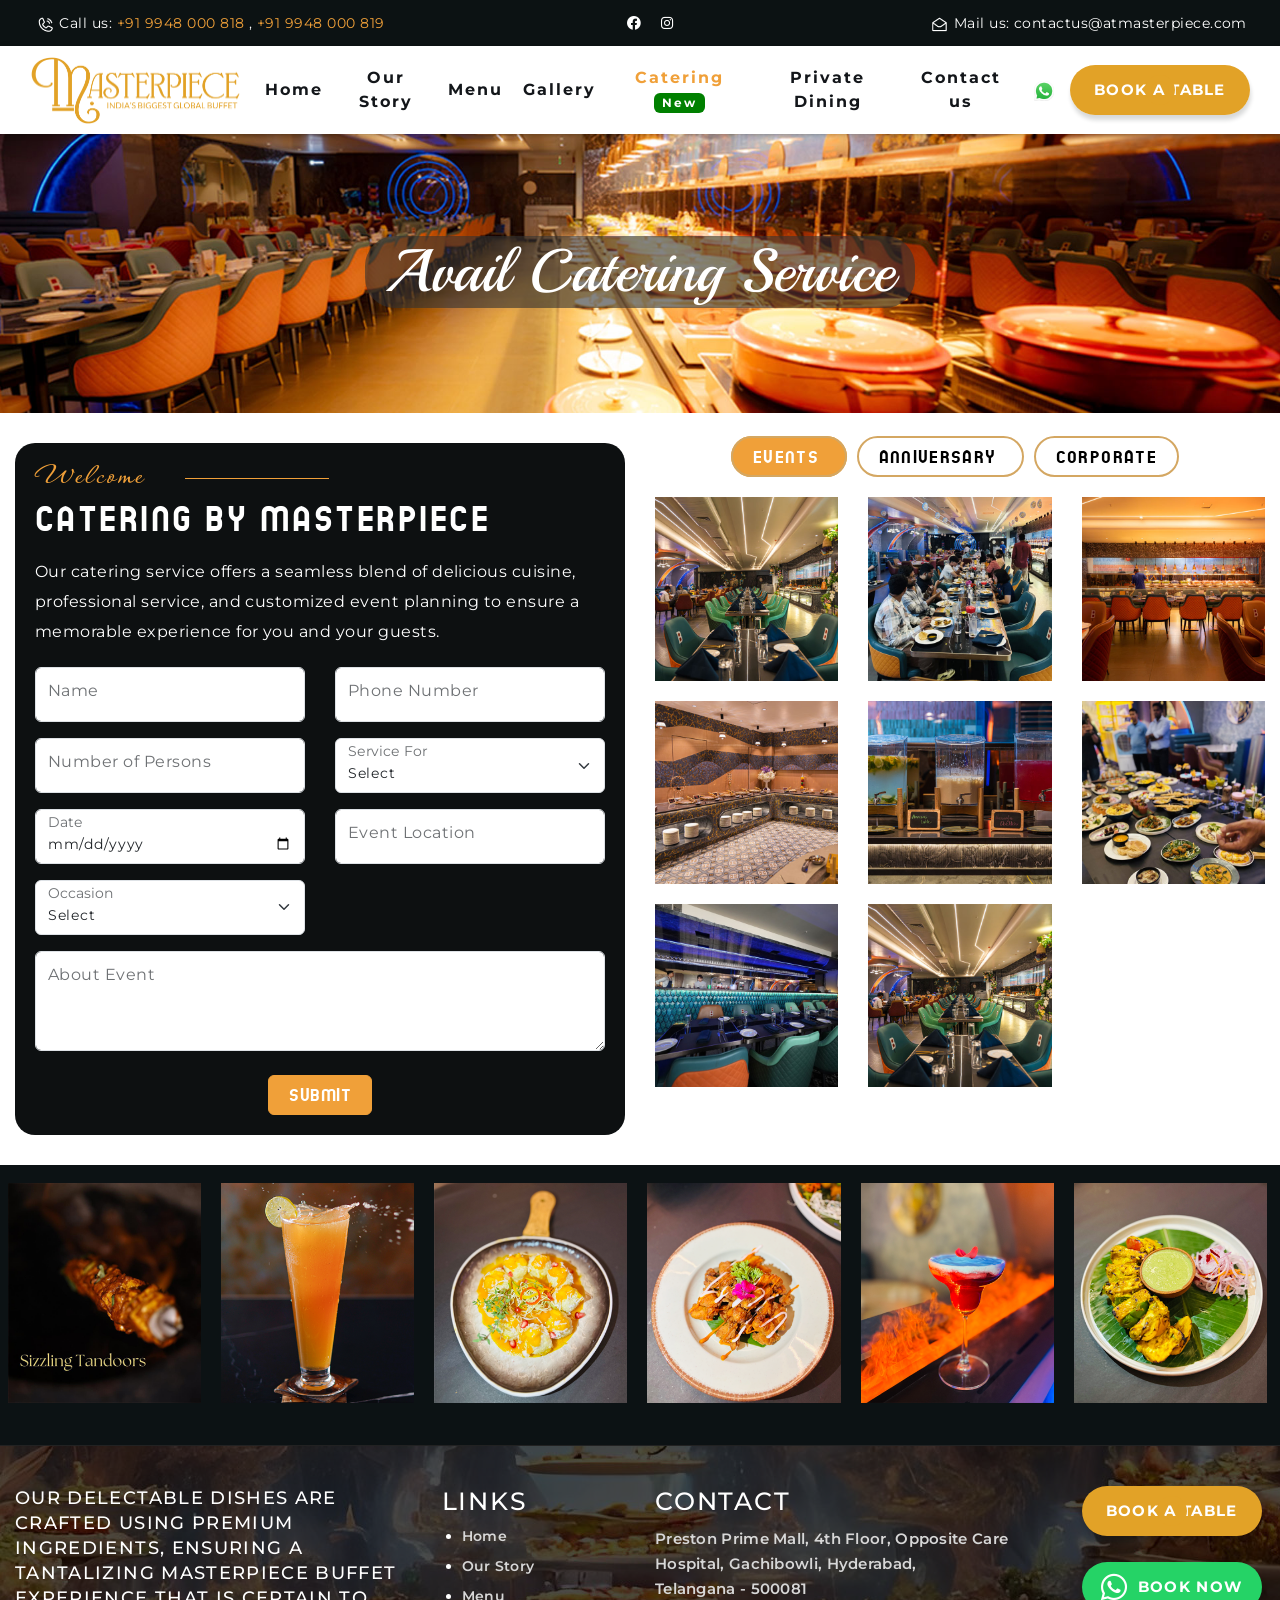
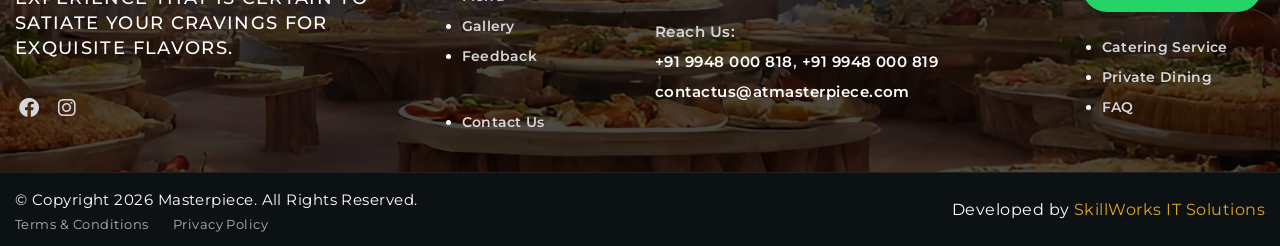
<file: catering.html>
<!DOCTYPE html>
<html lang="en-IN">

<head>
  <meta charset="UTF-8" />
  <meta http-equiv="x-ua-compatible" content="ie=edge" />
  <meta name="keywords" content="buffet restaurants in hyderabad, best buffet in hyderabad, restaurants hyderabad, top buffet restaurants in hyderabad, buffet offers in hyderabad" />
  <meta name="title" content="Buffet Catering in Hyderabad – Global Cuisine by Masterpiece">
  <meta name="description" content="Book catering services from Masterpiece – the best buffet restaurant in Gachibowli offering global cuisine for weddings, corporate events & private parties in Hyderabad." />
  <meta name="author" content="SkillWorksIT Solutions | www.skillworksit.com" />
  <meta name="viewport" content="width=device-width, initial-scale=1" />
  <meta name="robots" content="index, follow, max-image-preview:large" />
  <meta http-equiv="Content-Type" content="text/html; charset=us-ascii">
  <!--Facebook og-->
  <meta property="og:url" content="https://www.facebook.com/Masterpiecebuffet">
  <meta property="og:site_name" content="https://atmasterpiece.com/">
  <meta name="og:title"
    content="Masterpiece Buffet | Masterpiecebuffet | AtMasterpiece Buffet | At MasterpieceBuffet | Masterpiece | AtMasterpiece | AtMasterpieceBuffet | At Masterpiece | At Masterpiece Buffet">
  <meta property="og:image" content="https://atmasterpiece.com/images/header-logo/master-piece-logo.png">
  <meta property="og:image:type" content="image/svg">

  <!--Instagram og-->
  <meta property="og:url" content="https://www.instagram.com/masterpiecebuffet/">
  <meta property="og:site_name" content="https://atmasterpiece.com/">
  <meta name="og:title"
    content="Masterpiece Buffet | Masterpiecebuffet | AtMasterpiece Buffet | At MasterpieceBuffet | Masterpiece | AtMasterpiece | AtMasterpieceBuffet | At Masterpiece | At Masterpiece Buffet">
  <meta property="og:image" content="https://atmasterpiece.com/images/header-logo/master-piece-logo.png">
  <meta property="og:image:type" content="image/svg">

  <title>Buffet Catering in Hyderabad – Global Cuisine by Masterpiece </title>
  <!-- Favicon Icon -->
  <link rel="shortcut icon" type="image/x-icon" href="images/favicon.png">
  <!-- Google Fonts Css-->
  <link rel="preconnect" href="https://fonts.googleapis.com/">
  <link rel="preconnect" href="https://fonts.gstatic.com/" crossorigin>
  <link
    href="https://fonts.googleapis.com/css2?family=Cormorant+Infant:ital,wght@0,300;0,400;0,500;0,600;0,700;1,300;1,400;1,500;1,600;1,700&amp;family=Montserrat:ital,wght@0,100..900;1,100..900&amp;display=swap"
    rel="stylesheet">
  <link rel="preconnect" href="https://fonts.googleapis.com/">
  <link rel="preconnect" href="https://fonts.gstatic.com/" crossorigin>
  <link href="https://fonts.googleapis.com/css2?family=Cherish&amp;display=swap" rel="stylesheet">
  <link rel="preconnect" href="https://fonts.googleapis.com/">
  <link rel="preconnect" href="https://fonts.gstatic.com/" crossorigin>
  <link href="https://fonts.googleapis.com/css2?family=Corinthia:wght@400;700&amp;display=swap" rel="stylesheet">
  <link href="https://fonts.googleapis.com/css2?family=Open+Sans:wght@400;600&family=Playball&display=swap"
    rel="stylesheet">

  <!-- Bootstrap Css -->
  <link href="css/bootstrap.min.css" rel="stylesheet" media="screen">
  <!-- SlickNav Css -->
  <link href="css/slicknav.min.css" rel="stylesheet">
  <!-- Swiper Css -->
  <link rel="stylesheet" href="css/swiper-bundle.min.css">
  <!-- Font Awesome Icon Css-->
  <link href="css/all.css" rel="stylesheet" media="screen">
  <!-- Animated Css -->
  <link href="css/animate.css" rel="stylesheet">
  <!-- Magnific Popup Core Css File -->
  <link rel="stylesheet" href="css/magnific-popup.css">
  <!-- Audio Css File -->
  <link rel="stylesheet" href="css/plyr.css">
  <!-- Main Custom Css -->
  <link href="css/custom.css?20260206" rel="stylesheet" media="screen">

  <!-- Google tag (gtag.js) -->
  <script async src="https://www.googletagmanager.com/gtag/js?id=G-HK73FG7276"></script>
  <script>
    window.dataLayer = window.dataLayer || [];
    function gtag(){dataLayer.push(arguments);}
    gtag('js', new Date());

    gtag('config', 'G-HK73FG7276');
  </script>

</head>

<body>
  <!-- Header New Start -->
  <header id="sisf-page-header" class="sisf-main-header header-sticky">
    <div class="header-top sisf-skin--light">
      <div class="row">
        <div class="col-12 ps-0">
          <div class="header_col">
            <div class="sisf-widget-holder sisf--left">
              <div id="sis_core_icon_list_item-3" class="widget widget_sis_core_icon_list_item sisf-top-bar-widget">
                <div class="sisf-icon-list-item sisf-icon--icon-pack">
                  <span class="sisf-e-title-inner">
                    <span class="sisf-e-title-text"><img src="images/Header-call-icon.png" alt="Master Piece"> Call us:
                      <a href="tel:9948000818" target="_self">
                        +91 9948 000 818
                      </a>,
                      <a href="tel:9948000819" target="_self">
                        +91 9948 000 819
                      </a>
                    </span>
                  </span>
                  </a>
                </div>
              </div>
            </div>
            <div class="header-center-icons">
              <a href="https://www.facebook.com/Masterpiecebuffet" target="_blank">
                <i class="fa-brands fa-facebook"></i>
              </a>
              <a href="https://www.instagram.com/masterpiecebuffet/" target="_blank">
                <i class="fa-brands fa-instagram"></i>
              </a>
              <!-- <a href="#"><i class="fa-brands fa-linkedin"></i></a>
                              <a href="#"><i class="fa-brands fa-x-twitter"></i></a> -->
            </div>
            <div class="mail-us">
              <a href="mailto:contactus@atmasterpiece.com" target="_blank"><span class="sisf-e-title-text"><img
                    src="images/home-mail-icon.png" alt="Master Piece">
                  Mail us: contactus@atmasterpiece.com</span></a>
            </div>
          </div>
        </div>
      </div>
    </div>

    <div id="sisf-page-header-inner"
      class="sisf-skin--light align-items-center justify-content-center position-relative">
      <div class="sisf-divided-header-left-wrapper justify-content-between d-flex align-items-center">
        <div class="sisf-icon-list-item">
          <!-- Logo Start -->
          <a class="navbar-brand sisf-header-logo-link" href="index.html">
            <img src="images/logo.png" alt="Logo">
          </a>
          <!-- Logo End -->
        </div>
        <nav class="navbar navbar-expand-lg">
          <!-- Main Menu Start -->
          <div class="collapse navbar-collapse main-menu">
            <div class="nav-menu-wrapper">
              <ul class="navbar-nav mr-auto" id="menu">
                <li class="nav-item">
                  <a class="nav-link" href="index.html">Home</a>
                </li>
                <li class="nav-item">
                  <a class="nav-link" href="about-us.html">Our Story</a>
                </li>
                <li class="nav-item">
                  <a class="nav-link" href="menu.html">Menu</a>
                </li>
                <li class="nav-item">
                  <a class="nav-link" href="gallery.html">Gallery</a>
                </li>
                <li class="nav-item">
                  <a class="nav-link active" href="catering.html">Catering <span
                      class="badge badge-success">New</span></a>
                </li>
                <li class="nav-item">
                  <a class="nav-link" href="private-dining.html">Private Dining</a>
                </li>
                <li class="nav-item">
                  <a class="nav-link" href="contact.html">Contact us</a>
                </li>
              </ul>
            </div>
          </div>
          <!-- Main Menu End -->
        </nav>
        <div class="wrap">
          <a onclick="whatsappclick()" class="whats-app me-3"><img src="./images/whatsapp.png" width="40px" /></a>
          <a href="book-a-table.html" class="mpb-button">Book A Table</a>
        </div>
      </div>
      <div class="navbar-toggle"></div>
      <div class="responsive-menu"></div>
    </div>
  </header>
  <!-- Header New End -->

  <!-- Menu Banner Start -->
  <div class="sisf-banner position-relative">
    <div class="banner-img">
      <figure>
        <img src="images/events/catering-img.jpg" alt="Master Piece Buffet">
      </figure>
    </div>
    <div class="sisf-page-title sisf-m sisf-title--standard sisf-alignment--center">
      <div class="sisf-m-inner">
        <div class="sisf-m-content sisf-content-grid ">
          <!-- <h1 class="sisf-m-title entry-title">Events </h1> -->
          <h1 class="custom-heading">Avail Catering Service</h1>
        </div>
      </div>
    </div>
  </div>
  <!-- Menu Banner End -->


  <!-- Maka a Reservation Section Start -->
  <div class="menu-items-section section">
    <div class="container">
      <div class="row">
        <div class="col-md-6">
          <div class="reservation bg-texture-dark">
            <div class="sisf-sis-section-title section-title wow fadeInLeft">
              <h3 class="sisf-m-subtitle">Welcome</h3>
              <h2 class="sisf-m-title text-white">Catering by Masterpiece</h2>
              <div class="sisf-m-text">
                <p class="text-white">Our catering service offers a seamless blend of delicious cuisine, professional
                  service, and customized event planning to ensure a memorable experience for you and your guests. </p>
              </div>
            </div>

            <div>
              <div id="catering-form">
                <div class="row">
                  <div class="col-sm-6 mb-3">
                    <div class="form-floating">
                      <input type="text" class="form-control" id="fullName" placeholder="First Name"
                        oninput="clearError('err-fullName')">
                      <label for="fullName">Name</label>
                      <small class="text-danger" id="err-fullName" style="display: none;"></small>
                    </div>
                  </div>
                  <div class="col-sm-6 mb-3">
                    <div class="form-floating">
                      <input type="text" class="form-control" id="mobNum" placeholder="Phone Number"
                        oninput="clearError('err-phone')" maxlength="10">
                      <label for="mobNum">Phone Number</label>
                      <small class="text-danger" id="err-phone" style="display: none;"></small>
                    </div>
                  </div>
                  <div class="col-md-6 mb-3">
                    <div class="form-floating">
                      <input type="text" class="form-control" placeholder="Number of Persons" id="numOfPersons"
                        maxlength="10" oninput="clearError('err-guests')">
                      <label for="numOfPersons">Number of Persons</label>
                      <small class="text-danger" id="err-guests" style="display: none;"></small>
                    </div>
                  </div>
                  <div class="col-md-6 mb-3">
                    <div class="form-floating">
                      <select class="form-select" id="srvcFor">
                        <option value="">Select</option>
                        <option value="Breakfast">Breakfast</option>
                        <option value="Lunch">Lunch</option>
                        <option value="Dinner">Dinner</option>
                        <option value="Breakfast and Lunch">Breakfast and Lunch</option>
                        <option value="Lunch and Dinner">Lunch and Dinner</option>
                        <option value="All">All</option>
                      </select>
                      <label for="srvcFor">Service For</label>
                      <small class="text-danger" id="err-srvcFor" style="display: none;"></small>
                    </div>
                  </div>
                  <div class="col-md-6 mb-3">
                    <div class="form-floating">
                      <input type="date" class="form-control" placeholder="Date" id="date" maxlength="10"
                        oninput="clearError('err-date')">
                      <label for="date">Date</label>
                      <small class="text-danger" id="err-date" style="display: none;"></small>
                    </div>
                  </div>
                  <div class="col-md-6 mb-3">
                    <div class="form-floating">
                      <input type="text" class="form-control" placeholder="Event Location" id="location" maxlength="10"
                        oninput="clearError('err-location')">
                      <label for="location">Event Location</label>
                      <small class="text-danger" id="err-location" style="display: none;"></small>
                    </div>
                  </div>
                  <div class="col-md-6 mb-3">
                    <div class="form-floating">
                      <select class="form-select" id="occ">
                        <option value="">Select</option>
                        <option value="Birthday">Birthday</option>
                        <option value="Anniversary">Anniversary</option>
                        <option value="Engagement">Engagement</option>
                        <option value="Wedding/Pre-Wedding">Wedding/Pre-Wedding</option>
                        <option value="Corporate Events">Corporate Events</option>
                        <option value="Baby Shower">Baby Shower</option>
                        <option value="Baby Naming Ceremony">Baby Naming Ceremony</option>
                        <option value="Saree Ceremony">Saree Ceremony</option>
                        <option value="Naming Ceremony">Naming Ceremony</option>
                        <option value="Ear Piercing">Ear Piercing</option>
                        <option value="Housewarming">Housewarming</option>
                        <option value="Shashtipoorthi">Shashtipoorthi</option>
                        <option value="Opening Ceremonies">Opening Ceremonies</option>
                        <option value="Farewell">Farewell</option>
                        <option value="Other">Other</option>
                      </select>
                      <label for="occ">Occasion</label>
                    </div>
                  </div>
                  <div class="col-md-6 mb-3" style="display: none;" id="otherOccDiv">
                    <div class="form-floating">
                      <input type="text" class="form-control" placeholder="Other" id="otherOcc"
                        oninput="clearError('err-otherOcc')">
                      <label for="otherOcc">Other</label>
                      <small class="text-danger" id="err-otherOcc" style="display: none;"></small>
                    </div>
                  </div>
                </div>
                <div class="row">
                  <div class="col-md-12">
                    <div class="form-floating ">
                      <textarea class="form-control" id="comment" name="text" placeholder="" style="height: 100px"
                        oninput="clearError('err-comment')"></textarea>
                      <label for="comment">About Event </label>
                    </div>
                  </div>
                </div>
                <div id="fail-errMsg" style="display: none;" class="text-center text-danger"></div>
                <div class="pq-about-btn mt-4">
                  <div class="text-center">
                    <button type="button" id="prvt-dining-btn" onclick="return reservation();"
                      class="button sisf-button sisf-layout--outlined" name="update_cart"
                      value="Update cart">Submit</button>
                  </div>
                </div>
              </div>
              <div class="alert alert-success" role="alert" id="catering-confirm-field" style="display: none;">
                <div class="d-flex">
                  <div class="icon-circle">
                    <i class="fas fa-check"></i>
                  </div>
                  <div>
                    <p class="alert-heading mb-0"><strong id="pd-bkng-date"></strong></p>
                    <p class="alert-heading mb-0"><strong id="pd-booking-id"></strong></p>
                    <p><strong>Thank you for choosing Catering by Masterpiece. <br />Our team will contact you
                        shortly</strong></p>
                  </div>
                </div>
              </div>
            </div>
          </div>
        </div>
        <div class="col-md-6">
          <div class="sisf-m-filter wow fadeInRight">
            <div class="sisf-m-filter-items text-center mb-4 align-items-center justify-content-between" role="tablist">
              <a class="sisf-m-filter-item active" data-bs-toggle="tab" href="#all">
                <span class="sisf-m-filter-item-name">Events</span>
              </a>
              <a class="sisf-m-filter-item" data-bs-toggle="tab" href="#wedding">
                <span class="sisf-m-filter-item-name">Anniversary</span>
              </a>
              <a class="sisf-m-filter-item" data-bs-toggle="tab" href="#corporate">
                <span class="sisf-m-filter-item-name">Corporate</span>
              </a>
              <!-- <a class="sisf-m-filter-item" data-bs-toggle="tab" href="#cocktail">
                <span class="sisf-m-filter-item-name">Cocktail</span>
              </a> -->
              <!-- <a class="sisf-m-filter-item" data-bs-toggle="tab" href="#buffet">
                <span class="sisf-m-filter-item-name">Buffet</span>
              </a> -->
            </div>
          </div>
          <!-- Menu List Item Start  -->
          <div class="tab-content wow fadeInRight">
            <div id="all" class="tab-pane active">
              <div class="row mb-4">
                <div class="col-md-4">
                  <div class="gallery-items page-gallery-box">
                    <div class="gallery-item box-gallery">
                      <a href="images/events/event-1.jpg">
                        <figure class="image-anime blog-gallery">
                          <img src="images/events/event-1.jpg" alt="Master Piece Buffet">
                        </figure>
                      </a>
                    </div>
                  </div>
                </div>
                <div class="col-md-4">
                  <div class="gallery-items page-gallery-box">
                    <div class="gallery-item box-gallery">
                      <a href="images/events/event-2.jpg">
                        <figure class="image-anime">
                          <img src="images/events/event-2.jpg" alt="Master Piece Buffet">
                        </figure>
                      </a>
                    </div>
                  </div>
                </div>
                <div class="col-md-4">
                  <div class="gallery-items page-gallery-box">
                    <div class="gallery-item box-gallery">
                      <a href="images/events/event-3.jpg">
                        <figure class="image-anime">
                          <img src="images/events/event-3.jpg" alt="Master Piece Buffet">
                        </figure>
                      </a>
                    </div>
                  </div>
                </div>
                <div class="col-md-4">
                  <div class="gallery-items page-gallery-box">
                    <div class="gallery-item box-gallery">
                      <a href="images/events/event-4.jpg">
                        <figure class="image-anime">
                          <img src="images/events/event-4.jpg" alt="Master Piece Buffet">
                        </figure>
                      </a>
                    </div>
                  </div>
                </div>
                <div class="col-md-4">
                  <div class="gallery-items page-gallery-box">
                    <div class="gallery-item box-gallery">
                      <a href="images/events/event-5.jpg">
                        <figure class="image-anime">
                          <img src="images/events/event-5.jpg" alt="Master Piece Buffet">
                        </figure>
                      </a>
                    </div>
                  </div>
                </div>
                <div class="col-md-4">
                  <div class="gallery-items page-gallery-box">
                    <div class="gallery-item box-gallery">
                      <a href="images/events/event-6.jpg">
                        <figure class="image-anime">
                          <img src="images/events/event-6.jpg" alt="Master Piece Buffet">
                        </figure>
                      </a>
                    </div>
                  </div>
                </div>
                <div class="col-md-4">
                  <div class="gallery-items page-gallery-box">
                    <div class="gallery-item box-gallery">
                      <a href="images/events/event-8.jpg">
                        <figure class="image-anime">
                          <img src="images/events/event-8.jpg" alt="Master Piece Buffet">
                        </figure>
                      </a>
                    </div>
                  </div>
                </div>
                <div class="col-md-4">
                  <div class="gallery-items page-gallery-box">
                    <div class="gallery-item box-gallery">
                      <a href="images/events/event-1.jpg">
                        <figure class="image-anime">
                          <img src="images/events/event-1.jpg" alt="Master Piece Buffet">
                        </figure>
                      </a>
                    </div>
                  </div>
                </div>
              </div>
            </div>
            <div id="wedding" class="tab-pane">
              <div class="row mb-4">
                <div class="col-md-4">
                  <div class="gallery-items page-gallery-box">
                    <div class="gallery-item box-gallery">
                      <a href="images/events/event-1.jpg">
                        <figure class="image-anime blog-gallery">
                          <img src="images/events/event-1.jpg" alt="Master Piece Buffet">
                        </figure>
                      </a>
                    </div>
                  </div>
                </div>
                <div class="col-md-4">
                  <div class="gallery-items page-gallery-box">
                    <div class="gallery-item box-gallery">
                      <a href="images/events/event-2.jpg">
                        <figure class="image-anime">
                          <img src="images/events/event-2.jpg" alt="Master Piece Buffet">
                        </figure>
                      </a>
                    </div>
                  </div>
                </div>
                <div class="col-md-4">
                  <div class="gallery-items page-gallery-box">
                    <div class="gallery-item box-gallery">
                      <a href="images/events/event-3.jpg">
                        <figure class="image-anime">
                          <img src="images/events/event-3.jpg" alt="Master Piece Buffet">
                        </figure>
                      </a>
                    </div>
                  </div>
                </div>
                <div class="col-md-4">
                  <div class="gallery-items page-gallery-box">
                    <div class="gallery-item box-gallery">
                      <a href="images/events/event-4.jpg">
                        <figure class="image-anime">
                          <img src="images/events/event-4.jpg" alt="Master Piece Buffet">
                        </figure>
                      </a>
                    </div>
                  </div>
                </div>
                <div class="col-md-4">
                  <div class="gallery-items page-gallery-box">
                    <div class="gallery-item box-gallery">
                      <a href="images/events/event-5.jpg">
                        <figure class="image-anime">
                          <img src="images/events/event-5.jpg" alt="Master Piece Buffet">
                        </figure>
                      </a>
                    </div>
                  </div>
                </div>
                <div class="col-md-4">
                  <div class="gallery-items page-gallery-box">
                    <div class="gallery-item box-gallery">
                      <a href="images/events/event-6.jpg">
                        <figure class="image-anime">
                          <img src="images/events/event-6.jpg" alt="Master Piece Buffet">
                        </figure>
                      </a>
                    </div>
                  </div>
                </div>
                <div class="col-md-4">
                  <div class="gallery-items page-gallery-box">
                    <div class="gallery-item box-gallery">
                      <a href="images/events/event-7.jpg">
                        <figure class="image-anime blog-gallery">
                          <img src="images/events/event-7.jpg" alt="Master Piece Buffet">
                        </figure>
                      </a>
                    </div>
                  </div>
                </div>
              </div>
            </div>
            <div id="corporate" class="tab-pane fade">
              <div class="row mb-4">
                <div class="col-md-4">
                  <div class="gallery-items page-gallery-box">
                    <div class="gallery-item box-gallery">
                      <a href="images/events/event-5.jpg">
                        <figure class="image-anime">
                          <img src="images/events/event-5.jpg" alt="Master Piece Buffet">
                        </figure>
                      </a>
                    </div>
                  </div>
                </div>
                <div class="col-md-4">
                  <div class="gallery-items page-gallery-box">
                    <div class="gallery-item box-gallery">
                      <a href="images/events/event-6.jpg">
                        <figure class="image-anime">
                          <img src="images/events/event-6.jpg" alt="Master Piece Buffet">
                        </figure>
                      </a>
                    </div>
                  </div>
                </div>
                <div class="col-md-4">
                  <div class="gallery-items page-gallery-box">
                    <div class="gallery-item box-gallery">
                      <a href="images/events/event-7.jpg">
                        <figure class="image-anime">
                          <img src="images/events/event-7.jpg" alt="Master Piece Buffet">
                        </figure>
                      </a>
                    </div>
                  </div>
                </div>
                <div class="col-md-4">
                  <div class="gallery-items page-gallery-box">
                    <div class="gallery-item box-gallery">
                      <a href="images/events/event-8.jpg">
                        <figure class="image-anime">
                          <img src="images/events/event-8.jpg" alt="Master Piece Buffet">
                        </figure>
                      </a>
                    </div>
                  </div>
                </div>
              </div>
            </div>
            <div id="buffet" class="tab-pane fade">
              <div class="row mb-4">
                <div class="col-md-4">
                  <div class="gallery-items page-gallery-box">
                    <div class="gallery-item box-gallery">
                      <a href="images/events/event-5.jpg">
                        <figure class="image-anime">
                          <img src="images/events/event-5.jpg" alt="Master Piece Buffet">
                        </figure>
                      </a>
                    </div>
                  </div>
                </div>
                <div class="col-md-4">
                  <div class="gallery-items page-gallery-box">
                    <div class="gallery-item box-gallery">
                      <a href="images/events/event-6.jpg">
                        <figure class="image-anime">
                          <img src="images/events/event-6.jpg" alt="Master Piece Buffet">
                        </figure>
                      </a>
                    </div>
                  </div>
                </div>
                <div class="col-md-4">
                  <div class="gallery-items page-gallery-box">
                    <div class="gallery-item box-gallery">
                      <a href="images/events/event-7.jpg">
                        <figure class="image-anime">
                          <img src="images/events/event-7.jpg" alt="Master Piece Buffet">
                        </figure>
                      </a>
                    </div>
                  </div>
                </div>
                <div class="col-md-4">
                  <div class="gallery-items page-gallery-box">
                    <div class="gallery-item box-gallery">
                      <a href="images/events/event-8.jpg">
                        <figure class="image-anime">
                          <img src="images/events/event-8.jpg" alt="Master Piece Buffet">
                        </figure>
                      </a>
                    </div>
                  </div>
                </div>
              </div>
            </div>
          </div>
          <!-- Menu List Item End  -->
        </div>
      </div>
    </div>
  </div>
  <!-- Maka a Reservation Section End -->


  <!-- Footer Start -->
  <footer class="main-footer">
    <div id="sisf-page-footer-top-area-inner" class="sisf-content-full-width">
      <div class="row  gallery-items page-gallery-box">
        <!-- Footer Gallery Start -->
        <div class="gallery-container py-2 px-2">
          <div class="gallery-item">
            <div class="wow fadeInUp">
              <a href="images/footer-gallery-1.png">
                <figure class="image-anime">
                  <img src="images/footer-gallery-1.png" alt="Master Piece">
                </figure>
              </a>
            </div>
          </div>
          <div class="gallery-item">
            <div class="wow fadeInUp">
              <a href="images/footer-gallery-4.png">
                <figure class="image-anime">
                  <img src="images/footer-gallery-4.png" alt="Master Piece">
                </figure>
              </a>
            </div>
          </div>
          <div class=" gallery-item">
            <div class="wow fadeInUp mb-1">
              <a href="images/footer-gallery-2.png">
                <figure class="image-anime">
                  <img src="images/footer-gallery-2.png" alt="Master Piece">
                </figure>
              </a>
            </div>
          </div>
          <div class=" gallery-item">
            <div class="wow fadeInUp mb-1">
              <a href="images/footer-gallery-3.png">
                <figure class="image-anime">
                  <img src="images/footer-gallery-3.png" alt="Master Piece">
                </figure>
              </a>
            </div>
          </div>
          <div class="gallery-item">
            <div class="wow fadeInUp">
              <a href="images/footer-gallery-5.png">
                <figure class="image-anime">
                  <img src="images/footer-gallery-5.png" alt="Master Piece">
                </figure>
              </a>
            </div>
          </div>
          <div class="gallery-item">
            <div class="wow fadeInUp">
              <a href="images/footer-gallery-6.png">
                <figure class="image-anime">
                  <img src="images/footer-gallery-6.png" alt="Master Piece">
                </figure>
              </a>
            </div>
          </div>
        </div>
        <!-- Footer Gallery End -->
      </div>
    </div>
    <div class="sisf-page-footer-middle-area">
      <div class="container">
        <div class="row">
          <div class="col-lg-4 col-md-6 col-12">
            <!-- Footer Subscribe Start -->
            <h5 class="text-white">Our delectable dishes are crafted using premium ingredients, ensuring a tantalizing
              Masterpiece Buffet experience that is certain to satiate your cravings for exquisite flavors. </h5>
            <!-- Footer Social Link Start -->
            <div class="footer-social-links">
              <ul>
                <li><a href="https://www.facebook.com/Masterpiecebuffet" target="_blank"><i
                      class="fa-brands fa-facebook"></i></a></li>
                <li><a href="https://www.instagram.com/masterpiecebuffet/" target="_blank"><i
                      class="fa-brands fa-instagram"></i></a></li>
              </ul>
            </div>
            <!-- Footer Social Link End -->
          </div>
          <div class="col-lg-2 col-md-6 col-12">
            <!-- About Links Start -->
            <div class="footer-links">
              <h3>LINKS</h3>
              <ul>
                <li><a href="index.html">Home</a></li>
                <li><a href="about-us.html">Our Story</a></li>
                <li><a href="menu.html">Menu</a></li>
                <li><a href="gallery.html">Gallery</a></li>
                <li><a href="feedback.html">Feedback</a></li>
x                <li><a href="contact.html">Contact Us</a></li>
              </ul>
            </div>
            <!-- About Links End -->
          </div>
          <div class="col-lg-4 col-md-6 col-12">
            <!-- Footer Contact Details Start -->
            <div class="footer-contact">
              <h3 class="text-uppercase">Contact</h3>
              <div class="footer-contact-details">
                <!-- Footer Info Box Start -->
                <div class="footer-info-box">
                  <p>Preston Prime Mall, 4th Floor, Opposite Care Hospital,
                    Gachibowli, Hyderabad, <br>Telangana - 500081
                  </p>
                </div>
                <!-- Footer Info Box End -->
              </div>
              <p class="my-3">Reach Us: <br>
                <a href='tel:9948000818'>+91 9948 000 818</a>,
                <a href='tel:9948000819'>+91 9948 000 819 </a>
                <a href="mailto:contactus@atmasterpiece.com">contactus@atmasterpiece.com</a>
              </p>
            </div>
            <!-- Footer Contact Details End -->
          </div>
          <div class="col-lg-2 col-md-6 col-12">
            <p><a href="book-a-table.html" class="mpb-button">Book A Table</a></p>
            <p><a onclick="whatsappclick()" class="mpb-whatsapp"><i class="fa-brands fa-whatsapp"></i> Book Now</a></p>
            <div class="footer-links mt-2">
              <ul>
                <li><a href="catering.html">Catering Service</a></li>
                <li><a href="private-dining.html">Private Dining</a></li>
                <li><a href="faq.html">FAQ</a></li>
              </ul>
            </div>
          </div>
        </div>
      </div>
    </div>
    <div class="sisf-page-footer-bottom-area">
      <div class="container">
        <!-- Footer Copyright Section Start -->
        <div class="footer-copyright">
          <div class="row align-items-center">
            <div class="col-lg-6 col-md-6">
              <!-- Footer Copyright Start -->
              <div class="footer-copyright-text">
                <p class="text-white">&copy; Copyright
                  <script>document.write(new Date().getFullYear())</script> Masterpiece. All Rights Reserved.
                </p>
                <div class="footer-copyright-links">
                  <ul>
                    <li><a target="_blank" href="terms_and_conditions.html">Terms & Conditions</a></li>
                    <li><a target="_blank" href="privacy_policy.html">Privacy Policy</a></li>
                  </ul>
                </div>
              </div>
              <!-- Footer Copyright End -->
            </div>
            <div class="col-lg-6 col-md-6 text-right">
              <!-- Footer Copyright Start -->
              <div>
                <p class="mb-0">Developed by <a href="https://skillworksit.com/" target="_blank">SkillWorks IT Solutions</a></p> 
              </div>
              <!-- Footer Copyright End -->
            </div>
          </div>
        </div>
        <!-- Footer Copyright Section End -->
      </div>
    </div>
  </footer>
  <!-- Footer End -->

  <!-- Scroll to Top -->
  <button id="backToTopBtn" onclick="scrollToTop()">
    <i class="fas fa-arrow-up"></i>
  </button>


  <!-- Jquery Library File -->
  <script src="js/jquery-3.7.1.min.js"></script>
  <!-- Bootstrap js file -->
  <script src="js/bootstrap.min.js"></script>
  <!-- Validator js file -->
  <script src="js/validator.min.js"></script>
  <!-- SlickNav js file -->
  <script src="js/jquery.slicknav.js"></script>
  <!-- Swiper js file -->
  <script src="js/swiper-bundle.min.js"></script>
  <!-- Counter js file -->
  <script src="js/jquery.waypoints.min.js"></script>
  <script src="js/jquery.counterup.min.js"></script>
  <!-- Magnific js file -->
  <script src="js/jquery.magnific-popup.min.js"></script>
  <!-- SmoothScroll -->
  <script src="js/SmoothScroll.js"></script>
  <!-- Parallax js -->
  <script src="js/parallaxie.js"></script>
  <!-- MagicCursor js file -->
  <script src="js/gsap.min.js"></script>
  <!-- Text Effect js file -->
  <script src="js/SplitText.js"></script>
  <script src="js/ScrollTrigger.min.js"></script>
  <!-- Audio js File -->
  <script src="js/plyr.js"></script>
  <!-- Wow js file -->
  <script src="js/wow.js"></script>
  <!-- Main Custom js file -->
  <script src="js/function.js"></script>
  <!-- Custom Common js file -->
  <script src="js/common.js?20260206"></script>
  <!-- Custom Catering js file -->
  <script src="js/catering.js?20260206"></script>

  <script>
    // Scroll to top smoothly
    function scrollToTop() {
      window.scrollTo({
        top: 0,
        behavior: 'smooth'
      });
    }
  </script>
</body>

</html>
</file>
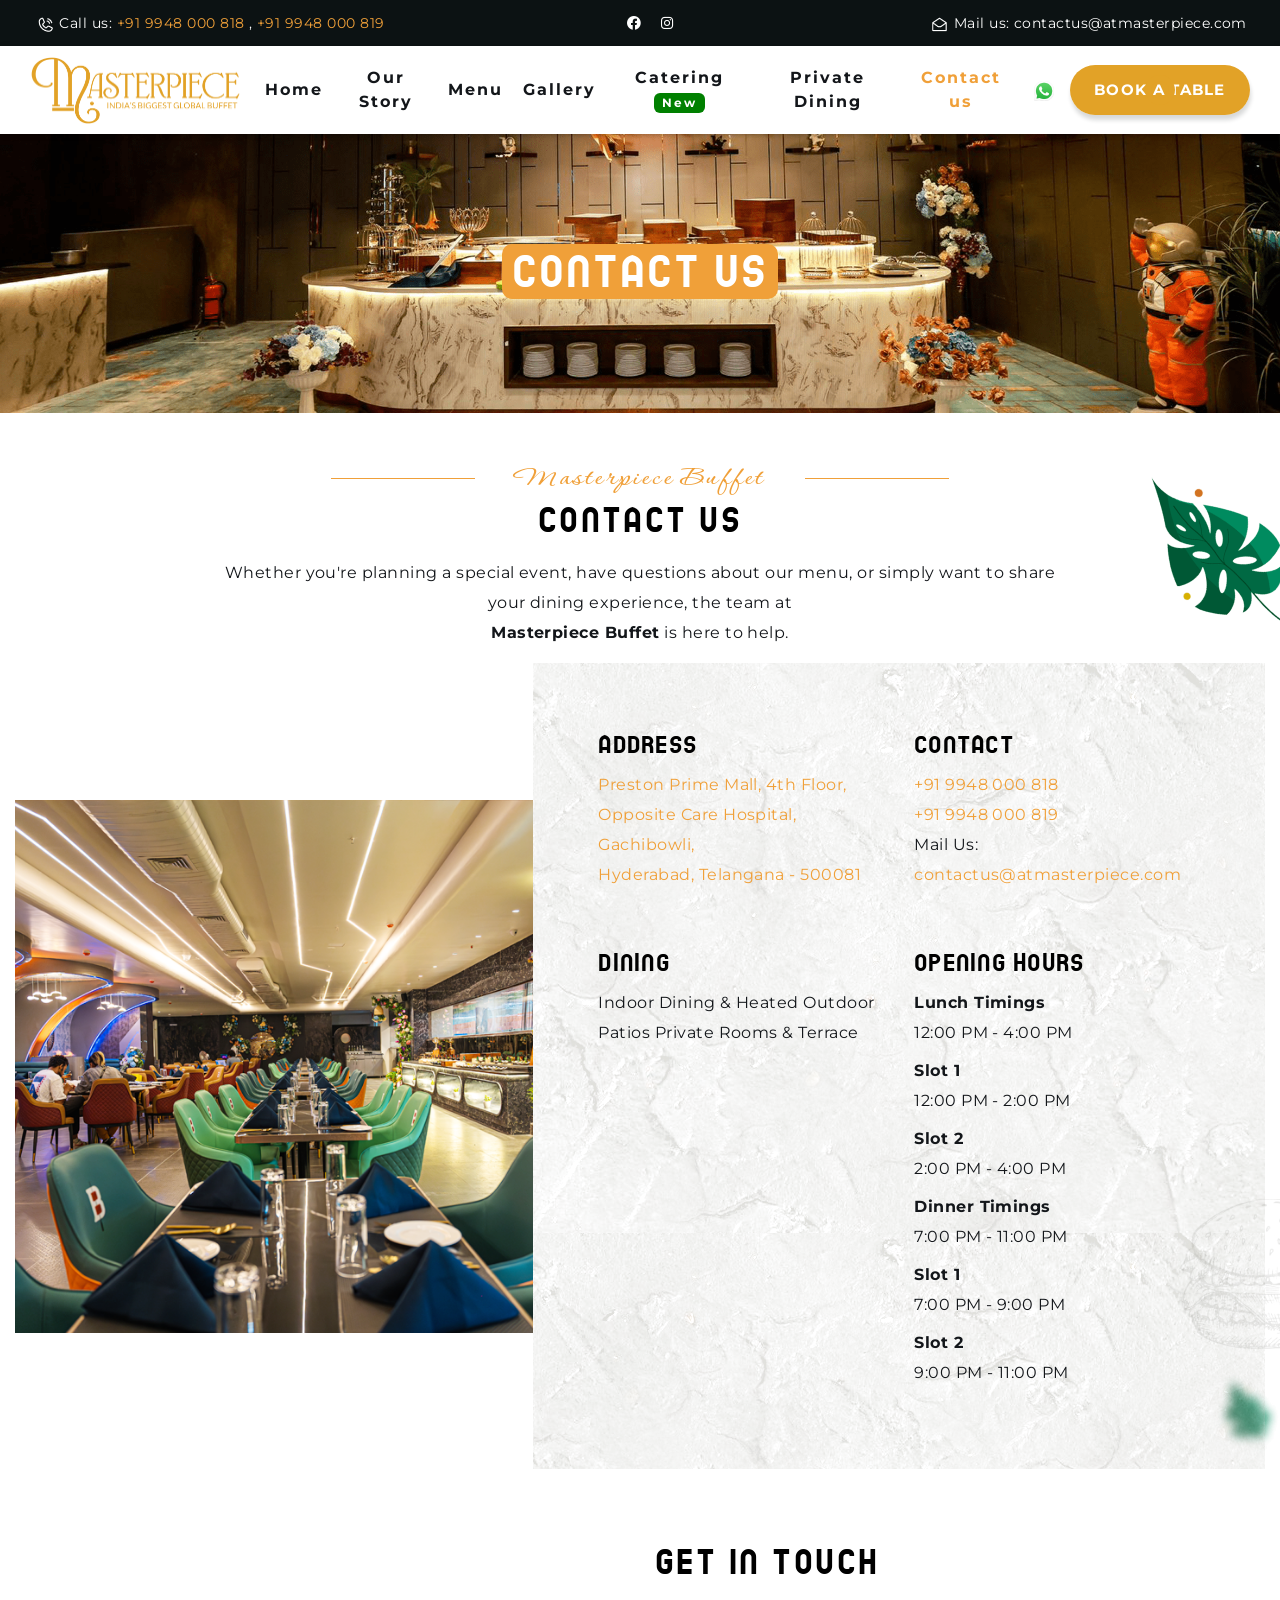
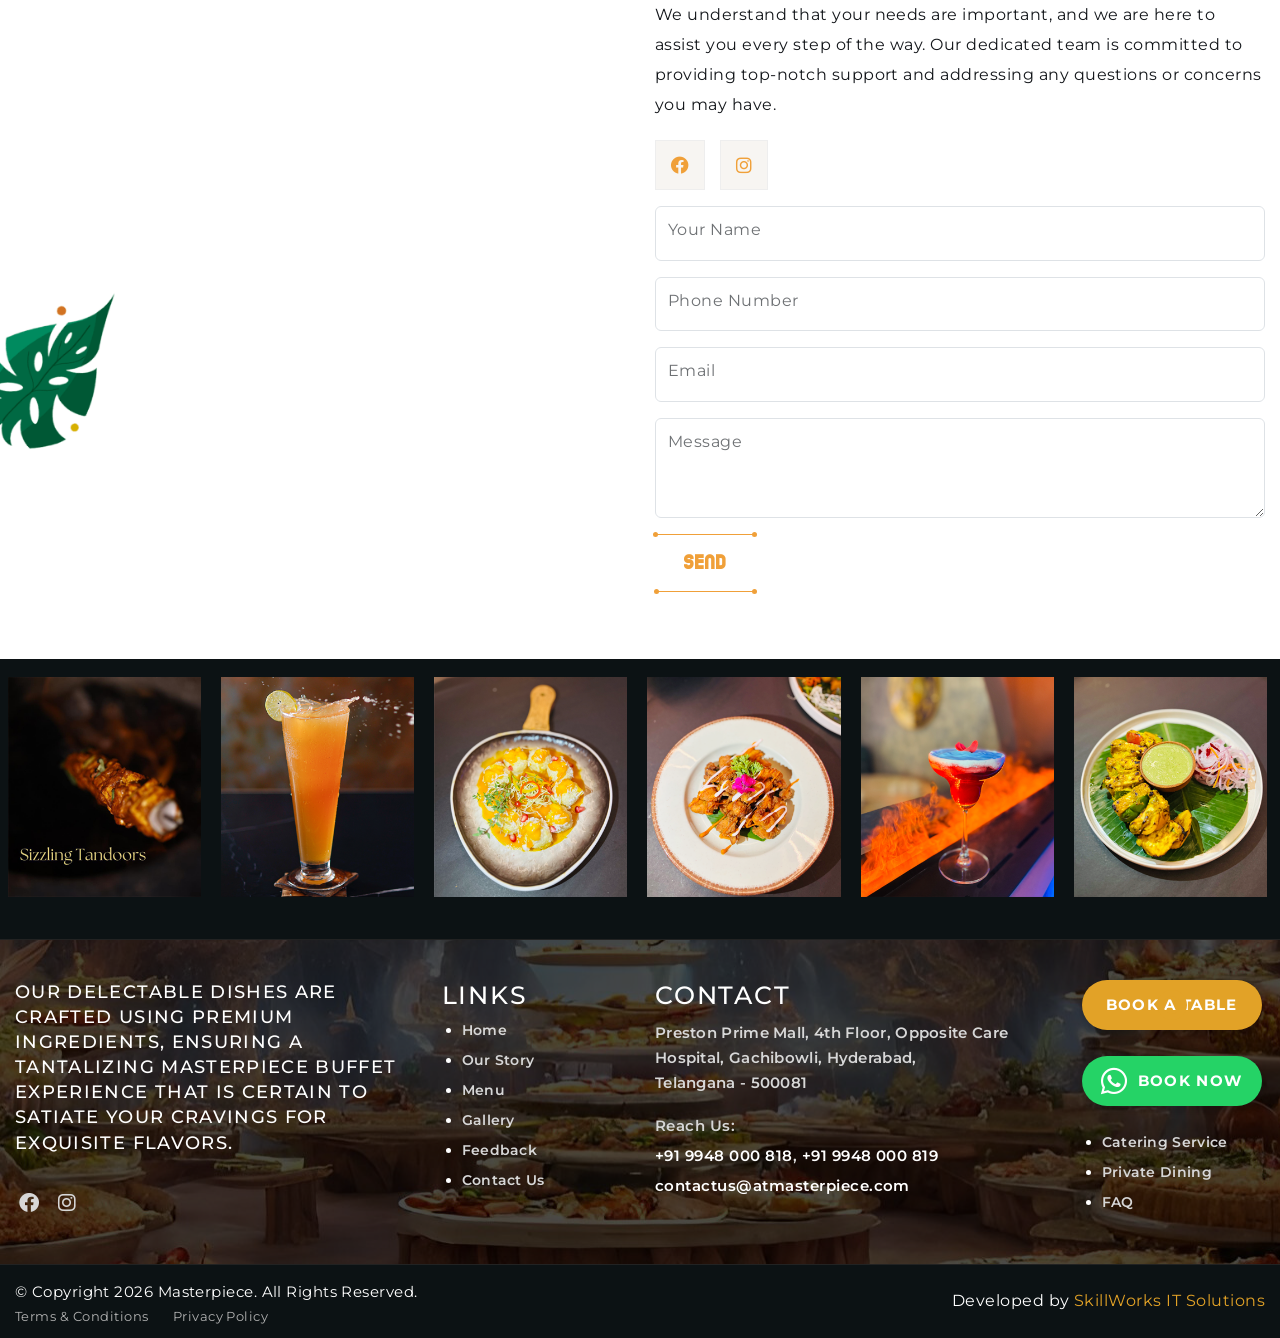
<file: contact.html>
<!DOCTYPE html>
<html lang="en-IN">

<head>
  <!-- Meta -->
  <meta charset="utf-8">
  <meta http-equiv="X-UA-Compatible" content="IE=edge">
  <meta name="title" content="Contact Masterpiece – Best Buffet Restaurant in Gachibowli">
  <meta name="description" content="Reach out to Masterpiece Restaurant, Gachibowli – for table bookings, catering inquiries & buffet offers in Hyderabad’s best buffet spot.">
  <meta name="keywords" content="restaurants hyderabad, buffet in hitech city, best buffet places in hyderabad, restaurants at gachibowli, contact buffet restaurants in hyderabad">
  <meta http-equiv="Content-Type" content="text/html; charset=us-ascii">
  <meta name="author" content="SkillWorksIT Solutions | www.skillworksit.com" />
  <meta name="viewport" content="width=device-width, initial-scale=1" />
  <meta name="robots" content="index, follow, max-image-preview:large" />
  <meta http-equiv="Content-Type" content="text/html; charset=us-ascii">
  <!--Facebook og-->
  <meta property="og:url" content="https://www.facebook.com/Masterpiecebuffet">
  <meta property="og:site_name" content="https://atmasterpiece.com/">
  <meta name="og:title"
    content="Masterpiece Buffet | Masterpiecebuffet | AtMasterpiece Buffet | At MasterpieceBuffet | Masterpiece | AtMasterpiece | AtMasterpieceBuffet | At Masterpiece | At Masterpiece Buffet">
  <meta property="og:image" content="https://atmasterpiece.com/images/header-logo/master-piece-logo.png">
  <meta property="og:image:type" content="image/svg">

  <!--Instagram og-->
  <meta property="og:url" content="https://www.instagram.com/masterpiecebuffet/">
  <meta property="og:site_name" content="https://atmasterpiece.com/">
  <meta name="og:title"
    content="Masterpiece Buffet | Masterpiecebuffet | AtMasterpiece Buffet | At MasterpieceBuffet | Masterpiece | AtMasterpiece | AtMasterpieceBuffet | At Masterpiece | At Masterpiece Buffet">
  <meta property="og:image" content="https://atmasterpiece.com/images/header-logo/master-piece-logo.png">
  <meta property="og:image:type" content="image/svg">
  
  <!-- Page Title -->
  <title>Contact Masterpiece – Best Buffet Restaurant in Gachibowli	</title>
  <!-- Favicon Icon -->
  <link rel="shortcut icon" type="image/x-icon" href="images/favicon.png">
  <!-- Google Fonts Css-->
  <link rel="preconnect" href="https://fonts.googleapis.com/">
  <link rel="preconnect" href="https://fonts.gstatic.com/" crossorigin>
  <link
    href="https://fonts.googleapis.com/css2?family=Cormorant+Infant:ital,wght@0,300;0,400;0,500;0,600;0,700;1,300;1,400;1,500;1,600;1,700&amp;family=Montserrat:ital,wght@0,100..900;1,100..900&amp;display=swap"
    rel="stylesheet">
  <link rel="preconnect" href="https://fonts.googleapis.com/">
  <link rel="preconnect" href="https://fonts.gstatic.com/" crossorigin>
  <link href="https://fonts.googleapis.com/css2?family=Cherish&amp;display=swap" rel="stylesheet">
  <link rel="preconnect" href="https://fonts.googleapis.com/">
  <link rel="preconnect" href="https://fonts.gstatic.com/" crossorigin>
  <link href="https://fonts.googleapis.com/css2?family=Corinthia:wght@400;700&amp;display=swap" rel="stylesheet">
  <!-- Bootstrap Css -->
  <link href="css/bootstrap.min.css" rel="stylesheet" media="screen">
  <!-- SlickNav Css -->
  <link href="css/slicknav.min.css" rel="stylesheet">
  <!-- Swiper Css -->
  <link rel="stylesheet" href="css/swiper-bundle.min.css">
  <!-- Font Awesome Icon Css-->
  <link href="css/all.css" rel="stylesheet" media="screen">
  <!-- Animated Css -->
  <link href="css/animate.css" rel="stylesheet">
  <!-- Magnific Popup Core Css File -->
  <link rel="stylesheet" href="css/magnific-popup.css">
  <!-- Audio Css File -->
  <link rel="stylesheet" href="css/plyr.css">
  <!-- Main Custom Css -->
  <link href="css/custom.css?20260206" rel="stylesheet" media="screen">

  <!-- Google tag (gtag.js) -->
  <script async src="https://www.googletagmanager.com/gtag/js?id=G-HK73FG7276"></script>
  <script>
    window.dataLayer = window.dataLayer || [];
    function gtag(){dataLayer.push(arguments);}
    gtag('js', new Date());

    gtag('config', 'G-HK73FG7276');
  </script>

</head>

<body>
  <!-- Header New Start -->
  <header id="sisf-page-header" class="sisf-main-header header-sticky">
    <div class="header-top sisf-skin--light">
      <div class="row">
        <div class="col-12 ps-0">
          <div class="header_col">
            <div class="sisf-widget-holder sisf--left">
              <div id="sis_core_icon_list_item-3" class="widget widget_sis_core_icon_list_item sisf-top-bar-widget">
                <div class="sisf-icon-list-item sisf-icon--icon-pack">
                  <span class="sisf-e-title-inner">
                    <span class="sisf-e-title-text"><img src="images/Header-call-icon.png" alt="Master Piece"> Call us:
                      <a href="tel:9948000818" target="_self">
                        +91 9948 000 818
                      </a>,
                      <a href="tel:9948000819" target="_self">
                        +91 9948 000 819
                      </a>
                    </span>
                  </span>
                  </a>
                </div>
              </div>
            </div>
            <div class="header-center-icons">
              <a href="https://www.facebook.com/Masterpiecebuffet" target="_blank">
                <i class="fa-brands fa-facebook"></i>
              </a>
              <a href="https://www.instagram.com/masterpiecebuffet/" target="_blank">
                <i class="fa-brands fa-instagram"></i>
              </a>
              <!-- <a href="#"><i class="fa-brands fa-linkedin"></i></a>
                        <a href="#"><i class="fa-brands fa-x-twitter"></i></a> -->
            </div>
            <div class="mail-us">
              <a href="mailto:contactus@atmasterpiece.com" target="_blank"><span class="sisf-e-title-text"><img
                    src="images/home-mail-icon.png" alt="Master Piece"> Mail us: contactus@atmasterpiece.com</span></a>
            </div>
          </div>
        </div>
      </div>
    </div>

    <div id="sisf-page-header-inner"
      class="sisf-skin--light align-items-center justify-content-center position-relative">
      <div class="sisf-divided-header-left-wrapper justify-content-between d-flex align-items-center">
        <div class="sisf-icon-list-item">
          <!-- Logo Start -->
          <a class="navbar-brand sisf-header-logo-link" href="index.html">
            <img src="images/logo.png" alt="Logo">
          </a>
          <!-- Logo End -->
        </div>
        <nav class="navbar navbar-expand-lg">
          <!-- Main Menu Start -->
          <div class="collapse navbar-collapse main-menu">
            <div class="nav-menu-wrapper">
              <ul class="navbar-nav mr-auto" id="menu">
                <li class="nav-item">
                  <a class="nav-link" href="index.html">Home</a>
                </li>
                <li class="nav-item">
                  <a class="nav-link" href="about-us.html">Our Story</a>
                </li>
                <li class="nav-item">
                  <a class="nav-link" href="menu.html">Menu</a>
                </li>
                <li class="nav-item">
                  <a class="nav-link" href="gallery.html">Gallery</a>
                </li>
                <li class="nav-item">
                  <a class="nav-link" href="catering.html">Catering <span class="badge badge-success">New</span></a>
                </li>
                <li class="nav-item">
                  <a class="nav-link" href="private-dining.html">Private Dining</a>
                </li>
                <li class="nav-item">
                  <a class="nav-link active" href="contact.html">Contact us</a>
                </li>
              </ul>
            </div>
          </div>
          <!-- Main Menu End -->
        </nav>
        <div class="wrap">
          <a onclick="whatsappclick()" class="whats-app me-3"><img src="./images/whatsapp.png" width="40px" /></a>
          <a href="book-a-table.html" class="mpb-button">Book A Table</a>
        </div>
      </div>
      <div class="navbar-toggle"></div>
      <div class="responsive-menu"></div>
    </div>
  </header>
  <!-- Header New End -->

  <!-- Contact Banner Start -->
  <div class="sisf-banner position-relative">
    <div class="banner-img">
      <figure>
        <img src="images/our_banner.png" alt="Master Piece">
      </figure>
    </div>
    <div class="sisf-page-title sisf-m sisf-title--standard sisf-alignment--center">
      <div class="sisf-m-inner">
        <div class="sisf-m-content sisf-content-grid ">
          <h1 class="sisf-m-title entry-title">Contact Us</h1>
        </div>
      </div>
    </div>
  </div>
  <!-- Contact Banner End -->

  <!-- Contact Creativity Section Start -->
  <div class="contact-creativity section pb-0">
    <div class="container-fluid p-0">
      <div class="row align-items-center">
        <div class="col-md-2"></div>
        <div class="col-md-8">
          <!-- Section Title Start -->
          <div class="sisf-sis-section-title sisf-center-text text-center section-title mb-0 wow fadeInLeft">
            <h3 class="sisf-m-subtitle">Masterpiece Buffet</h3>
            <h2 class="sisf-m-title">Contact us</h2>
            <div class="sisf-m-text text-center">
              <p>Whether you're planning a special event, have questions about our menu, or simply want to share your dining experience, the team at <br> <strong>Masterpiece Buffet</strong> is here to help.</p>
            </div>
          </div>
          <!-- Section Title End -->
        </div>
        <div class="col-md-2">
          <div class="text-end">
            <figure>
              <img src="images/contact-graphic5.png" class="graphic-img5" alt="Master Piece">
            </figure>
          </div>
        </div>
      </div>
    </div>
  </div>
  <!-- Contact Creativity Section End -->

  <!-- Address Section Start -->
  <div class="address-section">
    <div class="container-fluid">
      <div class="row align-items-center">
        <div class="col-md-5 pe-0">
          <figure>
            <img src="images/contact-section1-img.png" class="w-100" alt="Master Piece">
          </figure>
        </div>
        <div class="col-md-7 ps-0">
          <div class="our-address">
            <div class="activity">
              <!-- Content-Start -->
              <div class="sisf-m-content">
                <h4 class="sisf-m-title">
                  <span class="sisf-m-title-text">ADDRESS</span>
                </h4>
                <div class="sisf-m-text mt-2">
                  <p><a href="https://maps.app.goo.gl/X2A83J1d9B2yiaXMA" target="_blank">Preston Prime Mall, 4th Floor,
                      <br> Opposite Care Hospital, Gachibowli,<br> Hyderabad, Telangana - 500081</a></p>
                </div>
              </div>
              <!-- Content-End -->
              <!-- Content-Start -->
              <div class="sisf-m-content">
                <h4 class="sisf-m-title">
                  <span class="sisf-m-title-text">Contact</span>
                </h4>
                <div class="sisf-m-text mt-2">
                  <p><span><a href="tel: 9948000818">+91 9948 000 818</a> <br>
                      <a href="tel: 9948000819">+91 9948 000 819</a><br>
                      Mail Us: <a
                        href="mailto: contactus@atmasterpiece.com"><span>contactus@atmasterpiece.com</span></a></span>
                  </p>
                </div>
              </div>
              <!-- Content-End -->
              <!-- Content-Start -->
              <div class="sisf-m-content">
                <h4 class="sisf-m-title">
                  <span class="sisf-m-title-text">DINING</span>
                </h4>
                <div class="sisf-m-text mt-2">
                  <p>Indoor Dining & Heated Outdoor<br> Patios Private Rooms & Terrace</p>
                </div>
              </div>
              <!-- Content-End -->
              <!-- Content-Start -->
              <div class="sisf-m-content">
                <h4 class="sisf-m-title">
                  <span class="sisf-m-title-text">OPENING HOURS</span>
                </h4>
                <div class="sisf-m-text mt-2">
                  <dl>
                    <dt>Lunch Timings </dt>
                    <dd>12:00 PM - 4:00 PM</dd>
                    <dt>Slot 1</dt>
                    <dd>12:00 PM - 2:00 PM</dd>
                    <dt>Slot 2</dt>
                    <dd>2:00 PM - 4:00 PM</dd>
                    <dt>Dinner Timings</dt>
                    <dd>7:00 PM - 11:00 PM</dd>
                    <dt>Slot 1</dt>
                    <dd>7:00 PM - 9:00 PM</dd>
                    <dt>Slot 2</dt>
                    <dd>9:00 PM - 11:00 PM</dd>
                  </dl>
                </div>
              </div>
            </div>
          </div>
        </div>
        <!-- Content-End -->
  </div>
  </div>
  </div>
  <!-- Address Section End -->

  <!-- We Are Here Section Start -->
  <div class="we-are-here section">
    <div class="container">
      <div class="row align-items-center">
        <div class="col-md-6">
          <div class="contact-map">
            <iframe src="https://www.google.com/maps/embed?pb=!1m18!1m12!1m3!1d3806.6034474458875!2d78.37087017593433!3d17.430808283463858!2m3!1f0!2f0!3f0!3m2!1i1024!2i768!4f13.1!3m3!1m2!1s0x3bcb93763fb7394b%3A0xd57e2b6de617ee98!2sMasterpiece%20Buffet!5e0!3m2!1sen!2sin!4v1749538866098!5m2!1sen!2sin" width="600" height="450" style="border:0;" allowfullscreen="" loading="lazy" referrerpolicy="no-referrer-when-downgrade"></iframe>
          </div>
        </div>
        <div class="col-md-6">
          <!-- Section Title Start -->
          <div class="sisf-sis-section-title section-title animated fadeInRight">
            <h2 class="sisf-m-title">Get In Touch</h2>
            <div class="sisf-m-text">
              <p>We understand that your needs are important, and we are here to assist you every step of the way. Our
                dedicated team is committed to providing top-notch support and addressing any questions or concerns you
                may have.</p>
            </div>
          </div>
          <!-- Section Title End -->
          <!-- Contact Information Start -->
          <div class="contact-social-icons animated fadeInRight">
            <a href="https://www.facebook.com/Masterpiecebuffet" target="_blank"><i
                class="fa-brands fa-facebook"></i></a>
            <a href="https://www.instagram.com/masterpiecebuffet/" target="_blank"><i
                class="fa-brands fa-instagram"></i></a>
          </div>
          <!-- Contact Information End -->
          <!-- Contact Form Start -->
          <div class="mt-3">
            <form class="animated fadeInRight" novalidate data-toggle="validator" data-wow-delay="0.5s">
              <div class="row">
                <div id="contact-form">

                  <div class="form-floating mb-3">
                    <input type="text" class="form-control" size="40" id="name" placeholder="Your Name" required>
                    <label for="name">Your Name</label>
                  </div>
                  <div class="form-floating mb-3">
                    <input type="number" class="form-control" size="40" max="10" id="mobileNumber" placeholder="" required>
                    <label for="mobileNumber">Phone Number</label>
                  </div>
                  <div class="form-floating mb-3">
                    <input type="text" class="form-control" size="40" id="email" placeholder="Your Email" required>
                    <label for="email">Email</label>
                  </div>
                  <div class="form-floating mb-3">
                      <textarea class="form-control" id="message" name="msg" placeholder="" required style="height: 100px"></textarea>
                      <label for="message">Message </label>
                    </div>
                  <div class="sisf-m-button wow fadeInUp">
                    <span id="errorMessage" style="color: red; display: none; text-align: center;"></span>
                    <button type="submit" onclick="contactUs()" class="btn-default border-0" id="contact-us-btn">
                      <span class="sisf-m-text">Send</span>
                      <span class="sisf-m-icon">
                        <span class="sisf-m-icon-inner">
                        </span>
                      </span>
                    </button>
                  </div>
                </div>
                <p class="form-messages mt-20 mb-0 text-center"></p>
                <!-- Success Alert -->
                <div class="alert alert-success alert-dismissible" id="contactus-success-container"
                  style="display: none;">
                  <p class="text-center"><i class="fas fa-smile" style="font-size: 60px; color: #0F5132;"></i></p>
                  <p class="mb-0 text-center"><strong id="contactus-success-msg"></strong></p>
                </div>
              </div>
            </form>
          </div>
          <!-- Contact Form End -->
        </div>
      </div>
    </div>
  </div>
  <!-- We Are Here Section End -->

  <!-- Footer Start -->
  <footer class="main-footer">
    <div id="sisf-page-footer-top-area-inner" class="sisf-content-full-width">
      <div class="row  gallery-items page-gallery-box">
        <!-- Footer Gallery Start -->
        <div class="gallery-container py-2 px-2">
          <div class="gallery-item">
            <div class="wow fadeInUp">
              <a href="images/footer-gallery-1.png">
                <figure class="image-anime">
                  <img src="images/footer-gallery-1.png" alt="Master Piece">
                </figure>
              </a>
            </div>
          </div>
          <div class="gallery-item">
            <div class="wow fadeInUp">
              <a href="images/footer-gallery-4.png">
                <figure class="image-anime">
                  <img src="images/footer-gallery-4.png" alt="Master Piece">
                </figure>
              </a>
            </div>
          </div>
          <div class=" gallery-item">
            <div class="wow fadeInUp mb-1">
              <a href="images/footer-gallery-2.png">
                <figure class="image-anime">
                  <img src="images/footer-gallery-2.png" alt="Master Piece">
                </figure>
              </a>
            </div>
          </div>
          <div class=" gallery-item">
            <div class="wow fadeInUp mb-1">
              <a href="images/footer-gallery-3.png">
                <figure class="image-anime">
                  <img src="images/footer-gallery-3.png" alt="Master Piece">
                </figure>
              </a>
            </div>
          </div>
          <div class="gallery-item">
            <div class="wow fadeInUp">
              <a href="images/footer-gallery-5.png">
                <figure class="image-anime">
                  <img src="images/footer-gallery-5.png" alt="Master Piece">
                </figure>
              </a>
            </div>
          </div>
          <div class="gallery-item">
            <div class="wow fadeInUp">
              <a href="images/footer-gallery-6.png">
                <figure class="image-anime">
                  <img src="images/footer-gallery-6.png" alt="Master Piece">
                </figure>
              </a>
            </div>
          </div>
        </div>
        <!-- Footer Gallery End -->
      </div>
    </div>
    <div class="sisf-page-footer-middle-area">
      <div class="container">
        <div class="row">
          <div class="col-lg-4 col-md-6 col-12">
            <!-- Footer Subscribe Start -->
            <h5 class="text-white">Our delectable dishes are crafted using premium ingredients, ensuring a tantalizing
              Masterpiece Buffet experience that is certain to satiate your cravings for exquisite flavors. </h5>
            <!-- Footer Social Link Start -->
            <div class="footer-social-links">
              <ul>
                <li><a href="https://www.facebook.com/Masterpiecebuffet" target="_blank"><i
                      class="fa-brands fa-facebook"></i></a></li>
                <li><a href="https://www.instagram.com/masterpiecebuffet/" target="_blank"><i
                      class="fa-brands fa-instagram"></i></a></li>
              </ul>
            </div>
            <!-- Footer Social Link End -->
          </div>
          <div class="col-lg-2 col-md-6 col-12">
            <!-- About Links Start -->
            <div class="footer-links">
              <h3>LINKS</h3>
              <ul>
                <li><a href="index.html">Home</a></li>
                <li><a href="about-us.html">Our Story</a></li>
                <li><a href="menu.html">Menu</a></li>
                <li><a href="gallery.html">Gallery</a></li>
                <li><a href="feedback.html">Feedback</a></li>
                <li><a href="contact.html">Contact Us</a></li>
              </ul>
            </div>
            <!-- About Links End -->
          </div>
          <div class="col-lg-4 col-md-6 col-12">
            <!-- Footer Contact Details Start -->
            <div class="footer-contact">
              <h3 class="text-uppercase">Contact</h3>
              <div class="footer-contact-details">
                <!-- Footer Info Box Start -->
                <div class="footer-info-box">
                  <p>Preston Prime Mall, 4th Floor, Opposite Care Hospital,
                    Gachibowli, Hyderabad, <br>Telangana - 500081
                  </p>
                </div>
                <!-- Footer Info Box End -->
              </div>
              <p class="my-3">Reach Us: <br>
                <a href='tel:9948000818'>+91 9948 000 818</a>,
                <a href='tel:9948000819'>+91 9948 000 819 </a>
                <a href="mailto:contactus@atmasterpiece.com">contactus@atmasterpiece.com</a>
              </p>
            </div>
            <!-- Footer Contact Details End -->
          </div>
          <div class="col-lg-2 col-md-6 col-12">
            <p><a href="book-a-table.html" class="mpb-button">Book A Table</a></p>
            <p><a onclick="whatsappclick()" class="mpb-whatsapp"><i class="fa-brands fa-whatsapp"></i> Book Now</a></p>
            <div class="footer-links mt-2">
              <ul>
                <li><a href="catering.html">Catering Service</a></li>
                <li><a href="private-dining.html">Private Dining</a></li>
                <li><a href="faq.html">FAQ</a></li>
              </ul>
            </div>
          </div>
        </div>
      </div>
    </div>
    <div class="sisf-page-footer-bottom-area">
      <div class="container">
        <!-- Footer Copyright Section Start -->
        <div class="footer-copyright">
          <div class="row align-items-center">
            <div class="col-lg-6 col-md-6">
              <!-- Footer Copyright Start -->
              <div class="footer-copyright-text">
                <p class="text-white">&copy; Copyright
                  <script>document.write(new Date().getFullYear())</script> Masterpiece. All Rights Reserved.
                </p>
                <div class="footer-copyright-links">
                  <ul>
                    <li><a target="_blank" href="terms_and_conditions.html">Terms & Conditions</a></li>
                    <li><a target="_blank" href="privacy_policy.html">Privacy Policy</a></li>
                  </ul>
                </div>
              </div>
              <!-- Footer Copyright End -->
            </div>
            <div class="col-lg-6 col-md-6 text-right">
              <!-- Footer Copyright Start -->
              <div>
                <p class="mb-0">Developed by <a href="https://skillworksit.com/" target="_blank">SkillWorks IT Solutions</a></p> 
              </div>
              <!-- Footer Copyright End -->
            </div>
          </div>
        </div>
        <!-- Footer Copyright Section End -->
      </div>
    </div>
  </footer>
  <!-- Footer End -->

  <!-- Scroll to Top -->
  <button id="backToTopBtn" onclick="scrollToTop()">
    <i class="fas fa-arrow-up"></i>
  </button>


  <!-- Jquery Library File -->
  <script src="js/jquery-3.7.1.min.js"></script>
  <!-- Bootstrap js file -->
  <script src="js/bootstrap.min.js"></script>
  <!-- Validator js file -->
  <script src="js/validator.min.js"></script>
  <!-- SlickNav js file -->
  <script src="js/jquery.slicknav.js"></script>
  <!-- Swiper js file -->
  <script src="js/swiper-bundle.min.js"></script>
  <!-- Counter js file -->
  <script src="js/jquery.waypoints.min.js"></script>
  <script src="js/jquery.counterup.min.js"></script>
  <!-- Magnific js file -->
  <script src="js/jquery.magnific-popup.min.js"></script>
  <!-- SmoothScroll -->
  <script src="js/SmoothScroll.js"></script>
  <!-- Parallax js -->
  <script src="js/parallaxie.js"></script>
  <!-- MagicCursor js file -->
  <script src="js/gsap.min.js"></script>
  <!-- Text Effect js file -->
  <script src="js/SplitText.js"></script>
  <script src="js/ScrollTrigger.min.js"></script>
  <!-- YTPlayer js File -->
  <script src="js/jquery.mb.YTPlayer.min.js"></script>
  <!-- Audio js File -->
  <script src="js/plyr.js"></script>
  <!-- Wow js file -->
  <script src="js/wow.js"></script>
  <!-- Main Custom js file -->
  <script src="js/function.js"></script>
  <!-- Contact us js file -->
  <script src="js/contactUs.js?20260206"></script>
  <!-- Custom Common js file -->
  <script src="js/common.js?20260206"></script>

  <script>
    // Scroll to top smoothly
    function scrollToTop() {
      window.scrollTo({
        top: 0,
        behavior: 'smooth'
      });
    }
  </script>
</body>

</html>
</file>
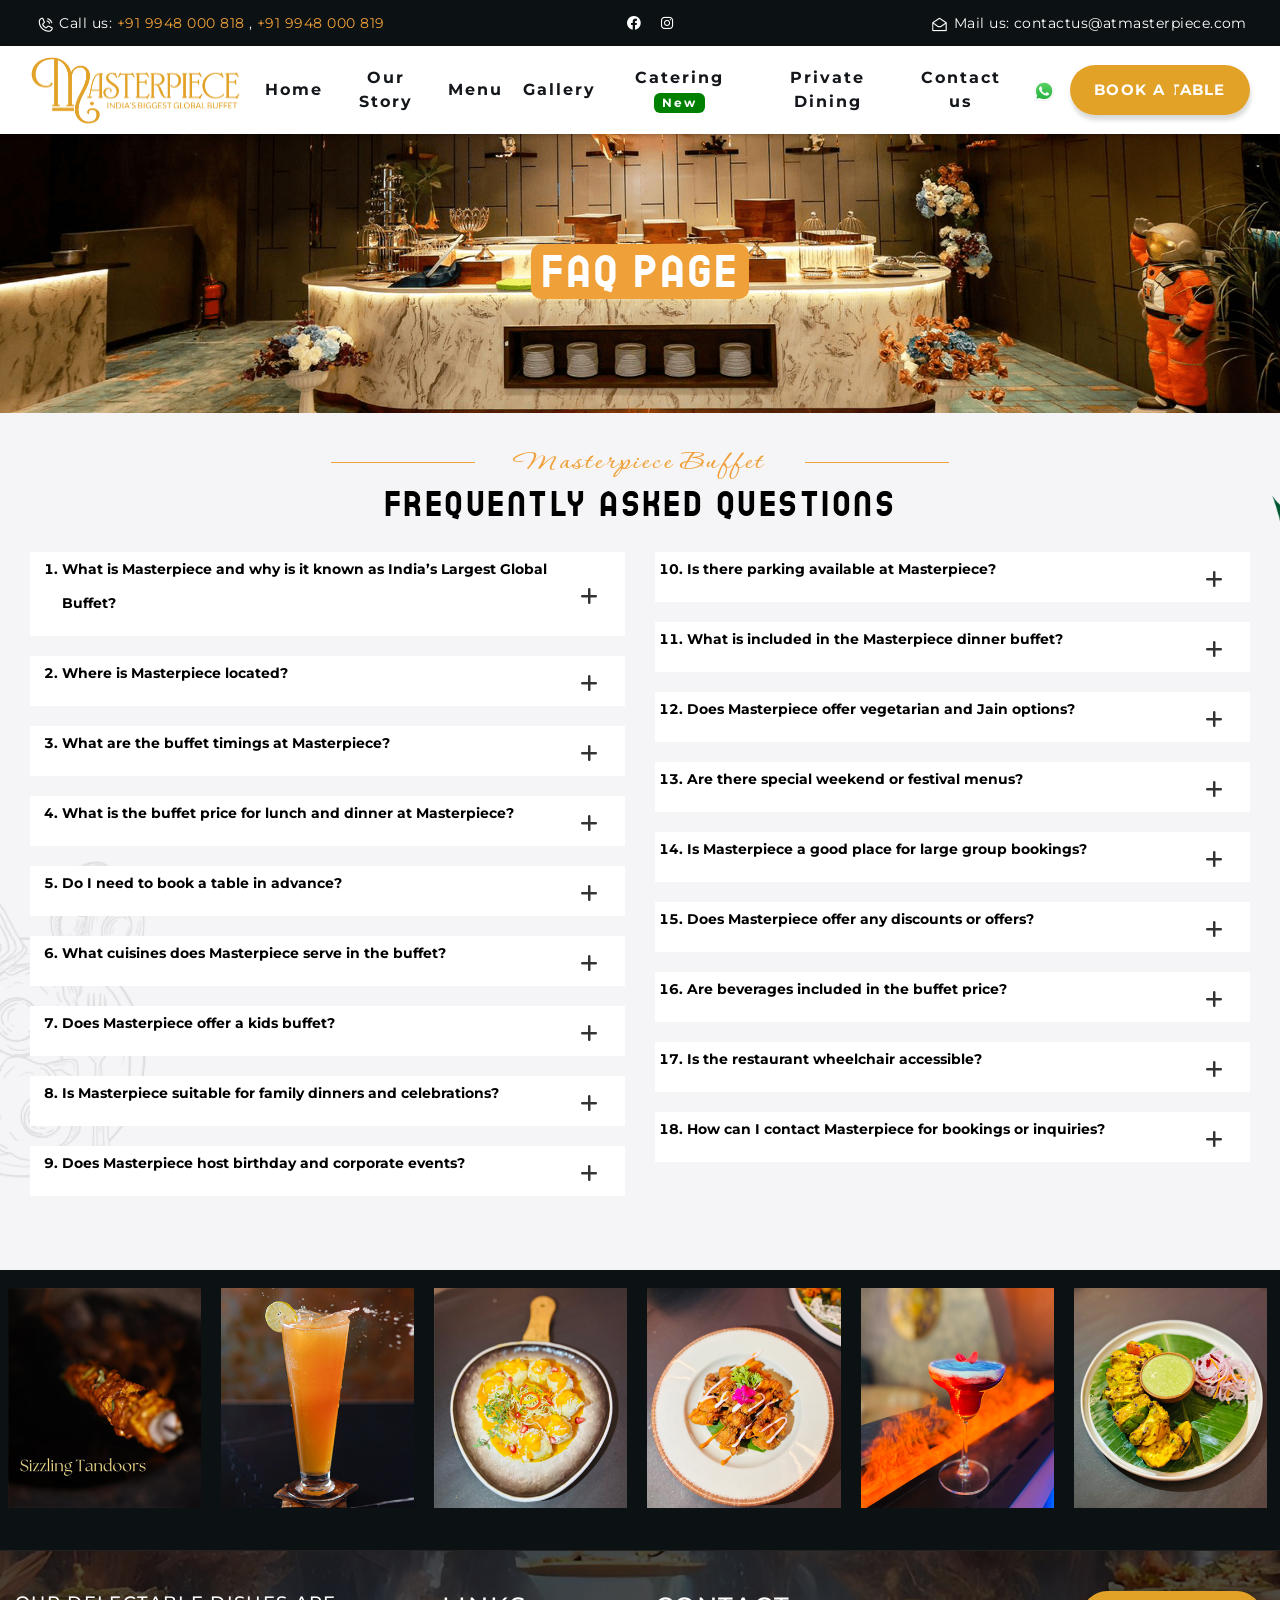
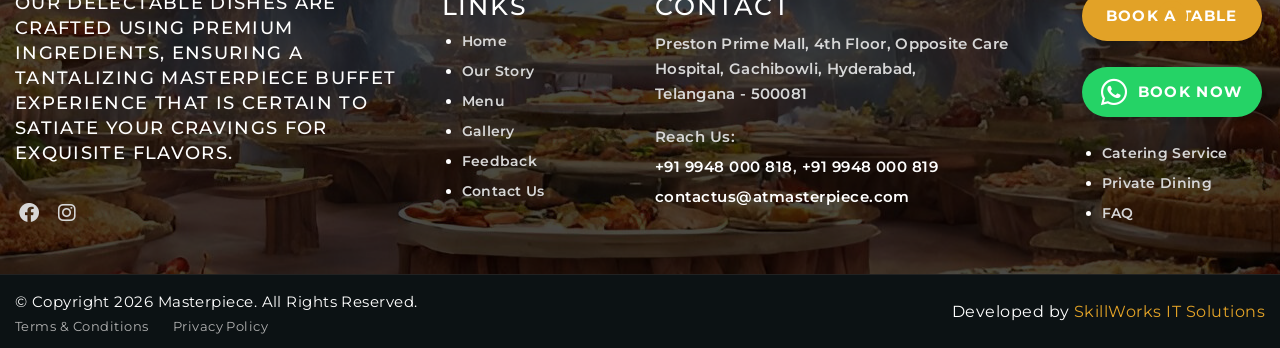
<file: faq.html>
<!DOCTYPE html>
<html lang="en-IN">

<head>
  <meta charset="UTF-8" />
  <meta http-equiv="x-ua-compatible" content="ie=edge" />
  <meta name="keywords"
    content="lavish buffet in gochibowli, buffet restaurants in hyderabad, best buffet places in hyderabad, restaurants at gachibowli, unlimited buffet in hyderabad" />
  <meta name="title" content="Masterpiece Buffet – Food & Ambience Gallery | Gachibowli">
  <meta name="description"
    content="Take a visual tour of Masterpiece Restaurant in Hyderabad – India’s biggest global buffet. Browse photos of our lavish buffet setup, interiors & global dishes." />
  <meta name="author" content="SkillWorksIT Solutions | www.skillworksit.com" />
  <meta name="viewport" content="width=device-width, initial-scale=1" />
  <meta name="robots" content="index, follow, max-image-preview:large" />
  <meta http-equiv="Content-Type" content="text/html; charset=us-ascii">
  <!--Facebook og-->
  <meta property="og:url" content="https://www.facebook.com/Masterpiecebuffet">
  <meta property="og:site_name" content="https://atmasterpiece.com/">
  <meta name="og:title"
    content="Masterpiece Buffet | Masterpiecebuffet | AtMasterpiece Buffet | At MasterpieceBuffet | Masterpiece | AtMasterpiece | AtMasterpieceBuffet | At Masterpiece | At Masterpiece Buffet">
  <meta property="og:image" content="https://atmasterpiece.com/images/header-logo/master-piece-logo.png">
  <meta property="og:image:type" content="image/svg">

  <!--Instagram og-->
  <meta property="og:url" content="https://www.instagram.com/masterpiecebuffet/">
  <meta property="og:site_name" content="https://atmasterpiece.com/">
  <meta name="og:title"
    content="Masterpiece Buffet | Masterpiecebuffet | AtMasterpiece Buffet | At MasterpieceBuffet | Masterpiece | AtMasterpiece | AtMasterpieceBuffet | At Masterpiece | At Masterpiece Buffet">
  <meta property="og:image" content="https://atmasterpiece.com/images/header-logo/master-piece-logo.png">
  <meta property="og:image:type" content="image/svg">

  <title>FAQ | India’s Largest Global Buffet Restaurant – Gachibowli, Hyderabad </title>
  <!-- Favicon Icon -->
  <link rel="shortcut icon" type="image/x-icon" href="images/favicon.png">
  <!-- Google Fonts Css-->
  <link rel="preconnect" href="https://fonts.googleapis.com/">
  <link rel="preconnect" href="https://fonts.gstatic.com/" crossorigin>
  <link
    href="https://fonts.googleapis.com/css2?family=Cormorant+Infant:ital,wght@0,300;0,400;0,500;0,600;0,700;1,300;1,400;1,500;1,600;1,700&amp;family=Montserrat:ital,wght@0,100..900;1,100..900&amp;display=swap"
    rel="stylesheet">
  <link rel="preconnect" href="https://fonts.googleapis.com/">
  <link rel="preconnect" href="https://fonts.gstatic.com/" crossorigin>
  <link href="https://fonts.googleapis.com/css2?family=Cherish&amp;display=swap" rel="stylesheet">
  <link rel="preconnect" href="https://fonts.googleapis.com/">
  <link rel="preconnect" href="https://fonts.gstatic.com/" crossorigin>
  <link href="https://fonts.googleapis.com/css2?family=Corinthia:wght@400;700&amp;display=swap" rel="stylesheet">
  <!-- Bootstrap Css -->
  <link href="css/bootstrap.min.css" rel="stylesheet" media="screen">
  <!-- SlickNav Css -->
  <link href="css/slicknav.min.css" rel="stylesheet">
  <!-- Swiper Css -->
  <link rel="stylesheet" href="css/swiper-bundle.min.css">
  <!-- Font Awesome Icon Css-->
  <link href="css/all.css" rel="stylesheet" media="screen">
  <!-- Animated Css -->
  <link href="css/animate.css" rel="stylesheet">
  <!-- Magnific Popup Core Css File -->
  <link rel="stylesheet" href="css/magnific-popup.css">
  <!-- Audio Css File -->
  <link rel="stylesheet" href="css/plyr.css">
  <!-- Main Custom Css -->
  <link href="css/custom.css?20260206" rel="stylesheet" media="screen">
  <!-- <link rel="stylesheet" href="https://maxcdn.bootstrapcdn.com/bootstrap/3.4.1/css/bootstrap.min.css"> -->
  <!-- <script src="https://ajax.googleapis.com/ajax/libs/jquery/3.6.0/jquery.min.js"></script> -->
  <!-- <script src="https://maxcdn.bootstrapcdn.com/bootstrap/3.4.1/js/bootstrap.min.js"></script> -->

  <!-- Google tag (gtag.js) -->
  <script async src="https://www.googletagmanager.com/gtag/js?id=G-HK73FG7276"></script>
  <script>
    window.dataLayer = window.dataLayer || [];
    function gtag() { dataLayer.push(arguments); }
    gtag('js', new Date());

    gtag('config', 'G-HK73FG7276');
  </script>

</head>

<body>
  <!-- Header New Start -->
  <header id="sisf-page-header" class="sisf-main-header header-sticky">
    <div class="header-top sisf-skin--light">
      <div class="row">
        <div class="col-12 ps-0">
          <div class="header_col">
            <div class="sisf-widget-holder sisf--left">
              <div id="sis_core_icon_list_item-3" class="widget widget_sis_core_icon_list_item sisf-top-bar-widget">
                <div class="sisf-icon-list-item sisf-icon--icon-pack">
                  <span class="sisf-e-title-inner">
                    <span class="sisf-e-title-text"><img src="images/Header-call-icon.png" alt="Master Piece"> Call us:
                      <a href="tel:9948000818" target="_self">
                        +91 9948 000 818
                      </a>,
                      <a href="tel:9948000819" target="_self">
                        +91 9948 000 819
                      </a>
                    </span>
                  </span>
                  </a>
                </div>
              </div>
            </div>
            <div class="header-center-icons">
              <a href="https://www.facebook.com/Masterpiecebuffet" target="_blank">
                <i class="fa-brands fa-facebook"></i>
              </a>
              <a href="https://www.instagram.com/masterpiecebuffet/" target="_blank">
                <i class="fa-brands fa-instagram"></i>
              </a>
              <!-- <a href="#"><i class="fa-brands fa-linkedin"></i></a>
                              <a href="#"><i class="fa-brands fa-x-twitter"></i></a> -->
            </div>
            <div class="mail-us">
              <a href="mailto:contactus@atmasterpiece.com" target="_blank"><span class="sisf-e-title-text"><img
                    src="images/home-mail-icon.png" alt="Master Piece"> Mail us: contactus@atmasterpiece.com</span></a>
            </div>
          </div>
        </div>
      </div>
    </div>

    <div id="sisf-page-header-inner"
      class="sisf-skin--light align-items-center justify-content-center position-relative">
      <div class="sisf-divided-header-left-wrapper justify-content-between d-flex align-items-center">
        <div class="sisf-icon-list-item">
          <!-- Logo Start -->
          <a class="navbar-brand sisf-header-logo-link" href="index.html">
            <img src="images/logo.png" alt="Logo">
          </a>
          <!-- Logo End -->
        </div>
        <nav class="navbar navbar-expand-lg">
          <!-- Main Menu Start -->
          <div class="collapse navbar-collapse main-menu">
            <div class="nav-menu-wrapper">
              <ul class="navbar-nav mr-auto" id="menu">
                <li class="nav-item">
                  <a class="nav-link" href="index.html">Home</a>
                </li>
                <li class="nav-item">
                  <a class="nav-link" href="about-us.html">Our Story</a>
                </li>
                <li class="nav-item">
                  <a class="nav-link" href="menu.html">Menu</a>
                </li>
                <li class="nav-item">
                  <a class="nav-link" href="gallery.html">Gallery</a>
                </li>
                <li class="nav-item">
                  <a class="nav-link" href="catering.html">Catering <span class="badge badge-success">New</span></a>
                </li>
                <li class="nav-item">
                  <a class="nav-link" href="private-dining.html">Private Dining</a>
                </li>
                <li class="nav-item">
                  <a class="nav-link" href="contact.html">Contact us</a>
                </li>
              </ul>
            </div>
          </div>
          <!-- Main Menu End -->
        </nav>
        <div class="wrap">
          <a onclick="whatsappclick()" class="whats-app me-3"><img src="./images/whatsapp.png" width="40px" /></a>
          <a href="book-a-table.html" class="mpb-button">Book A Table</a>
        </div>
      </div>
      <div class="navbar-toggle"></div>
      <div class="responsive-menu"></div>
    </div>
  </header>
  <!-- Header New End -->
  <!-- Menu Banner Start -->
  <div class="sisf-banner position-relative">
    <div class="banner-img">
      <figure>
        <img src="images/our_banner.png" alt="Master Piece Buffet">
      </figure>
    </div>
    <div class="sisf-page-title sisf-m sisf-title--standard sisf-alignment--center">
      <div class="sisf-m-inner">
        <div class="sisf-m-content sisf-content-grid ">
          <h1 class="sisf-m-title entry-title">FAQ Page </h1>
        </div>
      </div>
    </div>
  </div>
  <!-- Menu Banner End -->

  <div id="sisf-page-footer-top-area-inner" class="pizza-menu section">
    <div class="container-fluid gallery-items page-gallery-box">
      <div class="row">
        <div class="col-12">
          <!-- Section Title Start -->
          <div class="sisf-sis-section-title sisf-center-text text-center section-title wow bounceIn">
            <h3 class="sisf-m-subtitle">Masterpiece Buffet</h3>
            <h2 class="sisf-m-title">Frequently Asked Questions</h2>
          </div>
          <!-- Section Title End -->
        </div>
      </div>
      <!-- <div class="row"> -->
      <div class="container w-100 fw-bold">
        <div class="row mb-4">
          <!-- <div class="col-md-12"> -->
          <div class="col-md-6 feat-list">
            <!-- FAQ 1 -->
            <div class="panel-group">
              <div class="panel panel-default">
                <div class="panel-heading">
                  <h4 class="panel-title fqa-title">
                    <button class="accordion-button collapsed faq-font" data-bs-toggle="collapse"
                      data-bs-target="#faq1">
                      <ol start="1">
                        <li class="fw-bold">What is Masterpiece and why is it known as India’s Largest Global
                          Buffet?
                        </li>
                      </ol>
                    </button>
                  </h4>
                </div>
                <div id="faq1" class="panel-collapse collapse fqa-body">
                  <div class="panel-body">
                    <ul class="mb-0">
                      <li class="fw-normal">Masterpiece is a premium buffet restaurant in Gachibowli, Hyderabad,
                        offering 300+ global
                        dishes across Indian, Asian, Continental, and International cuisines.</li>
                      <li class="fw-normal">With 30,000 sq. ft. space and 500+ seating capacity, it is widely
                        known as
                        India’s Largest
                        Global Buffet.</li>
                    </ul>
                  </div>
                </div>
              </div>
            </div>

            <!-- FAQ 2 -->
            <div class="panel-group">
              <div class="panel panel-default">
                <div class="panel-heading">
                  <h4 class="panel-title fqa-title">
                    <button class="accordion-button collapsed faq-font" data-bs-toggle="collapse"
                      data-bs-target="#faq2">
                      <ol start="2">
                        <li class="fw-bold">Where is Masterpiece located?</li>
                      </ol>
                    </button>
                  </h4>
                </div>
                <div id="faq2" class="panel-collapse collapse fqa-body">
                  <div class="panel-body">
                    <ul class="mb-0">
                      <li class="fw-normal">Masterpiece is located at:<br />
                        <p class="m-0"><strong>4th Floor, Preston Prime Mall,
                            Opp.
                            Care Hospital,
                            Gachibowli, Hyderabad, Telangana – 500081.</strong></p>
                      </li>
                    </ul>
                  </div>
                </div>
              </div>
            </div>

            <!-- FAQ 3 -->
            <div class="panel-group">
              <div class="panel panel-default">
                <div class="panel-heading">
                  <h4 class="panel-title fqa-title">
                    <button class="accordion-button collapsed faq-font" data-bs-toggle="collapse"
                      data-bs-target="#faq3">
                      <ol start="3">
                        <li class="fw-bold">What are the buffet timings at Masterpiece?</li>
                      </ol>
                    </button>
                  </h4>
                </div>
                <div id="faq3" class="panel-collapse collapse fqa-body">
                  <div class="panel-body">
                    <ul class="m-0">
                      <li><strong>Lunch Buffet:</strong>
                        <ul style="list-style-type: circle; padding-left: 20px;">
                          <li class="fw-normal">12:00 PM – 4:00 PM (Two slots: 12–2 PM, 2–4 PM)</li>
                        </ul>
                      </li>
                      <li><strong>Dinner Buffet:</strong>
                        <ul style="list-style-type: circle; padding-left: 20px;">
                          <li class="fw-normal">7:00 PM – 11:00 PM (Two slots: 7–9 PM, 9–11 PM)</li>
                        </ul>
                      </li>
                      <li><strong>Sunday Brunch:</strong>
                        <ul style="list-style-type: circle; padding-left: 20px;">
                          <li class="fw-normal">Special buffet available every Sunday.</li>
                        </ul>
                      </li>
                    </ul>
                  </div>
                </div>
              </div>
            </div>

            <!-- FAQ 4 -->
            <div class="panel-group">
              <div class="panel panel-default">
                <div class="panel-heading">
                  <h4 class="panel-title fqa-title">
                    <button class="accordion-button collapsed faq-font" data-bs-toggle="collapse"
                      data-bs-target="#faq4">
                      <ol start="4">
                        <li class="fw-bold">What is the buffet price for lunch and dinner at Masterpiece?</li>
                      </ol>
                    </button>
                  </h4>
                </div>
                <div id="faq4" class="panel-collapse collapse fqa-body">
                  <div class="panel-body">
                    <p class="ps-3 m-0 fw-normal" style="font-size: 13px;">Prices may vary by day, special events, and
                      taxes.Typically:</p>
                    <ul class="mb-0">
                      <li class="fw-normal"><strong>Veg Buffet:</strong> ₹1499 + taxes</li>
                      <li class="fw-normal"><strong>Non-Veg Buffet:</strong> ₹1599 + taxes</li>
                      <li class="fw-normal"><strong>Kids Buffet:</strong> ₹799 + taxes</li>
                      <li class="fw-normal"><strong>Kids Under 5 Years:</strong> Free</li>
                    </ul>
                    <p class="ps-3 m-0 fw-normal" style="font-size: 13px;">Sunday Brunch</p>
                    <ul class="mb-0">
                      <li class="fw-normal"><strong>Veg Buffet:</strong> ₹1599 + Taxes</li>
                      <li class="fw-normal"><strong>Non Veg Buffet:</strong> ₹1699 + Taxes</li>
                    </ul>
                  </div>
                </div>
              </div>
            </div>

            <!-- FAQ 5 -->
            <div class="panel-group">
              <div class="panel panel-default">
                <div class="panel-heading">
                  <h4 class="panel-title fqa-title">
                    <button class="accordion-button collapsed faq-font" data-bs-toggle="collapse"
                      data-bs-target="#faq5">
                      <ol start="5">
                        <li class="fw-bold">Do I need to book a table in advance?</li>
                      </ol>
                    </button>
                  </h4>
                </div>
                <div id="faq5" class="panel-collapse collapse fqa-body">
                  <div class="panel-body">
                    <ul class="mb-0">
                      <li class="fw-normal">Walk-ins are welcome, but advance reservations are recommended,
                        especially
                        for weekends, large
                        groups, and dinner peak hours.<br /><strong>Booking numbers:</strong> +91 9948 000 818 /
                        +91
                        9948 000 819</li>
                    </ul>
                  </div>
                </div>
              </div>
            </div>

            <!-- FAQ 6 -->
            <div class="panel-group">
              <div class="panel panel-default">
                <div class="panel-heading">
                  <h4 class="panel-title fqa-title">
                    <button class="accordion-button collapsed faq-font" data-bs-toggle="collapse"
                      data-bs-target="#faq6">
                      <ol start="6">
                        <li class="fw-bold">What cuisines does Masterpiece serve in the buffet?</li>
                      </ol>
                    </button>
                  </h4>
                </div>
                <div id="faq6" class="panel-collapse collapse fqa-body">
                  <div class="panel-body">
                    <p class="ps-3 m-0 fw-normal" style="font-size: 13px;">Masterpiece serves a <strong>global
                        multi-cuisine spread,</strong> including:</p>
                    <ul class="mb-0">
                      <li class="fw-normal">Indian (North Indian, South Indian, Hyderabadi)</li>
                      <li class="fw-normal">Chinese, Pan-Asian</li>
                      <li class="fw-normal">Continental & Italian</li>
                      <li class="fw-normal">BBQ & Live Grills</li>
                      <li class="fw-normal">Chaat, Salads, Soups</li>
                      <li class="fw-normal">Desserts & Ice Creams</li>
                      <li class="fw-normal">Kids-friendly dishes <br />Total dishes: 300+ daily</li>
                    </ul>
                  </div>
                </div>
              </div>
            </div>

            <!-- FAQ 7 -->
            <div class="panel-group">
              <div class="panel panel-default">
                <div class="panel-heading">
                  <h4 class="panel-title fqa-title">
                    <button class="accordion-button collapsed faq-font" data-bs-toggle="collapse"
                      data-bs-target="#faq7">
                      <ol start="7">
                        <li class="fw-bold">Does Masterpiece offer a kids buffet?</li>
                      </ol>
                    </button>
                  </h4>
                </div>
                <div id="faq7" class="panel-collapse collapse fqa-body">
                  <div class="panel-body">
                    <p class="ps-3 m-0 fw-normal" style="font-size: 13px;">Yes! There is a Kids Buffet available every
                      day.</p>
                    <ul class="mb-0">
                      <li class="fw-normal">Kids under 5 years dine <strong>free of cost.</strong></li>
                    </ul>
                  </div>
                </div>
              </div>
            </div>

            <!-- FAQ 8 -->
            <div class="panel-group">
              <div class="panel panel-default">
                <div class="panel-heading">
                  <h4 class="panel-title fqa-title">
                    <button class="accordion-button collapsed faq-font" data-bs-toggle="collapse"
                      data-bs-target="#faq8">
                      <ol start="8">
                        <li class="fw-bold">Is Masterpiece suitable for family dinners and celebrations?</li>
                      </ol>
                    </button>
                  </h4>
                </div>
                <div id="faq8" class="panel-collapse collapse fqa-body">
                  <div class="panel-body">
                    <p class="ps-3 m-0 fw-normal" style="font-size: 13px;">Yes. With huge space, comfortable seating,
                      and a wide menu, it’s ideal for:</p>
                    <ul class="mb-0">
                      <li class="fw-normal">Family dinners</li>
                      <li class="fw-normal">Birthday celebrations</li>
                      <li class="fw-normal">Anniversaries</li>
                      <li class="fw-normal">Get-togethers</li>
                      <li class="fw-normal">Kids parties</li>
                    </ul>
                  </div>
                </div>
              </div>
            </div>

            <!-- FAQ 9 -->
            <div class="panel-group">
              <div class="panel panel-default">
                <div class="panel-heading">
                  <h4 class="panel-title fqa-title">
                    <button class="accordion-button collapsed faq-font" data-bs-toggle="collapse"
                      data-bs-target="#faq9">
                      <ol start="9">
                        <li class="fw-bold">Does Masterpiece host birthday and corporate events?</li>
                      </ol>
                    </button>
                  </h4>
                </div>
                <div id="faq9" class="panel-collapse collapse fqa-body">
                  <div class="panel-body">
                    <p class="ps-3 m-0 fw-normal" style="font-size: 13px;">Yes. Masterpiece offers space and
                      arrangements for:</p>
                    <ul class="mb-0">
                      <li class="fw-normal">Birthday parties</li>
                      <li class="fw-normal">Corporate dinners</li>
                      <li class="fw-normal">Team outings</li>
                      <li class="fw-normal">Farewell parties</li>
                      <li class="fw-normal">Special occasions</li>
                      <li class="fw-normal">Movie promotions / celebrity events</li>
                    </ul>
                    <p class="ps-3 m-0 fw-normal" style="font-size: 13px;">You can call to customise packages.</p>
                  </div>
                </div>
              </div>
            </div>
          </div>

          <!-- RIGHT SIDE -->
          <div class="col-md-6 feat-list">

            <!-- ITEM 10 -->
            <div class="panel-group">
              <div class="panel panel-default">
                <div class="panel-heading">
                  <h4 class="panel-title fqa-title">
                    <button class="accordion-button collapsed faq-font" data-bs-toggle="collapse"
                      data-bs-target="#faq10">
                      <ol start="10">
                        <li class="fw-bold">Is there parking available at Masterpiece?</li>
                      </ol>
                    </button>
                  </h4>
                </div>
                <div id="faq10" class="panel-collapse collapse fqa-body">
                  <div class="panel-body">
                    <ul class="mb-0">
                      <li class="fw-normal">Yes, Preston Prime Mall provides <strong>ample parking space</strong>
                        for
                        both two-wheelers and
                        four-wheelers.</li>
                    </ul>
                  </div>
                </div>
              </div>
            </div>

            <!-- ITEM 11 -->
            <div class="panel-group">
              <div class="panel panel-default">
                <div class="panel-heading">
                  <h4 class="panel-title fqa-title">
                    <button class="accordion-button collapsed faq-font" data-bs-toggle="collapse"
                      data-bs-target="#faq11">
                      <ol start="11">
                        <li class="fw-bold">What is included in the Masterpiece dinner buffet?</li>
                      </ol>
                    </button>
                  </h4>
                </div>
                <div id="faq11" class="panel-collapse collapse fqa-body">
                  <div class="panel-body">
                    <p class="ps-3 m-0 fw-normal" style="font-size: 13px;">Dinner buffet typically includes:</p>
                    <ul class="mb-0">
                      <li class="fw-normal">Starters (Veg & Non-Veg)</li>
                      <li class="fw-normal">Live grills & counters</li>
                      <li class="fw-normal">Main course</li>
                      <li class="fw-normal">Biryani & rice varieties</li>
                      <li class="fw-normal">Indian breads</li>
                      <li class="fw-normal">Chaat</li>
                      <li class="fw-normal">International dishes</li>
                      <li class="fw-normal">Dessert island with multiple sweets, pastries & ice creams</li>
                    </ul>
                  </div>
                </div>
              </div>
            </div>

            <!-- ITEM 12 -->
            <div class="panel-group">
              <div class="panel panel-default">
                <div class="panel-heading">
                  <h4 class="panel-title fqa-title">
                    <button class="accordion-button collapsed faq-font" data-bs-toggle="collapse"
                      data-bs-target="#faq12">
                      <ol start="12">
                        <li class="fw-bold">Does Masterpiece offer vegetarian and Jain options?</li>
                      </ol>
                    </button>
                  </h4>
                </div>
                <div id="faq12" class="panel-collapse collapse fqa-body">
                  <div class="panel-body">
                    <ul class="mb-0">
                      <li class="fw-normal">Yes, the buffet offers <strong>multiple vegetarian dishes</strong>
                        daily.<br />
                        Jain options may be available on request — guests are encouraged to inform the staff in
                        advance.</li>
                    </ul>
                  </div>
                </div>
              </div>
            </div>

            <!-- ITEM 13 -->
            <div class="panel-group">
              <div class="panel panel-default">
                <div class="panel-heading">
                  <h4 class="panel-title fqa-title">
                    <button class="accordion-button collapsed faq-font" data-bs-toggle="collapse"
                      data-bs-target="#faq13">
                      <ol start="13">
                        <li class="fw-bold">Are there special weekend or festival menus?</li>
                      </ol>
                    </button>
                  </h4>
                </div>
                <div id="faq13" class="panel-collapse collapse fqa-body">
                  <div class="panel-body">
                    <p class="ps-3 m-0 fw-normal" style="font-size: 13px;">Masterpiece frequently hosts:</p>
                    <ul class="mb-0">
                      <li class="fw-normal">Weekend specials</li>
                      <li class="fw-normal">Live food festivals</li>
                      <li class="fw-normal">Seasonal menus</li>
                      <li class="fw-normal">Brunch specials <br /> These are announced on social media & via
                        WhatsApp.
                      </li>
                    </ul>
                  </div>
                </div>
              </div>
            </div>

            <!-- ITEM 14 -->
            <div class="panel-group">
              <div class="panel panel-default">
                <div class="panel-heading">
                  <h4 class="panel-title fqa-title">
                    <button class="accordion-button collapsed faq-font" data-bs-toggle="collapse"
                      data-bs-target="#faq14">
                      <ol start="14">
                        <li class="fw-bold">Is Masterpiece a good place for large group bookings?</li>
                      </ol>
                    </button>
                  </h4>
                </div>
                <div id="faq14" class="panel-collapse collapse fqa-body">
                  <div class="panel-body">
                    <p class="ps-3 m-0 fw-normal" style="font-size: 13px;">Absolutely. With 500+ seating capacity, it's
                      one of Hyderabad’s best venues for:</p>
                    <ul class="mb-0">
                      <li class="fw-normal">Office teams</li>
                      <li class="fw-normal">School/college groups</li>
                      <li class="fw-normal">Family functions<br />
                        Group discounts may be available on request.</li>
                    </ul>
                  </div>
                </div>
              </div>
            </div>

            <!-- ITEM 15 -->
            <div class="panel-group">
              <div class="panel panel-default">
                <div class="panel-heading">
                  <h4 class="panel-title fqa-title">
                    <button class="accordion-button collapsed faq-font" data-bs-toggle="collapse"
                      data-bs-target="#faq15">
                      <ol start="15">
                        <li class="fw-bold">Does Masterpiece offer any discounts or offers?</li>
                      </ol>
                    </button>
                  </h4>
                </div>
                <div id="faq15" class="panel-collapse collapse fqa-body">
                  <div class="panel-body">
                    <p class="ps-3 m-0 fw-normal" style="font-size: 13px;">Common offers (depending on season):</p>
                    <ul class="mb-0">
                      <li class="fw-normal">Group discounts</li>
                      <li class="fw-normal">Birthday person eats free (with group)</li>
                      <li class="fw-normal">Kids offers</li>
                      <li class="fw-normal">Corporate tie-ups</li>
                      <li class="fw-normal">Festival specials<br />
                        Check social pages or call for latest offers.</li>
                    </ul>
                  </div>
                </div>
              </div>
            </div>

            <!-- ITEM 16 -->
            <div class="panel-group">
              <div class="panel panel-default">
                <div class="panel-heading">
                  <h4 class="panel-title fqa-title">
                    <button class="accordion-button collapsed faq-font" data-bs-toggle="collapse"
                      data-bs-target="#faq16">
                      <ol start="16">
                        <li class="fw-bold">Are beverages included in the buffet price?</li>
                      </ol>
                    </button>
                  </h4>
                </div>
                <div id="faq16" class="panel-collapse collapse fqa-body">
                  <div class="panel-body">
                    <ul class="mb-0">
                      <li class="fw-normal">Mocktails, soft beverages, or special drinks may be charged separately
                        unless specified in
                        an offer. <br /> Regular water is included.</li>
                    </ul>
                  </div>
                </div>
              </div>
            </div>

            <!-- ITEM 17 -->
            <div class="panel-group">
              <div class="panel panel-default">
                <div class="panel-heading">
                  <h4 class="panel-title fqa-title">
                    <button class="accordion-button collapsed faq-font" data-bs-toggle="collapse"
                      data-bs-target="#faq17">
                      <ol start="17">
                        <li class="fw-bold">Is the restaurant wheelchair accessible?</li>
                      </ol>
                    </button>
                  </h4>
                </div>
                <div id="faq17" class="panel-collapse collapse fqa-body">
                  <div class="panel-body">
                    <ul class="mb-0">
                      <li class="fw-normal">Yes, the mall and restaurant offer <strong>elevator access</strong>
                        and
                        comfortable space for wheelchair
                        movement.</li>
                    </ul>
                  </div>
                </div>
              </div>
            </div>

            <!-- ITEM 18 -->
            <div class="panel-group">
              <div class="panel panel-default">
                <div class="panel-heading">
                  <h4 class="panel-title fqa-title">
                    <button class="accordion-button collapsed faq-font" data-bs-toggle="collapse"
                      data-bs-target="#faq18">
                      <ol start="18">
                        <li class="fw-bold">How can I contact Masterpiece for bookings or inquiries?</li>
                      </ol>
                    </button>
                  </h4>
                </div>
                <div id="faq18" class="panel-collapse collapse fqa-body">
                  <div class="panel-body">
                    <ul style="list-style: none;">
                      <li><strong>Phone:</strong></li>
                      <li><i class="fa fa-phone"></i> <a href="tel:+919948000818" target="_blank">+91 9948 000 818</a>
                      </li>
                      <li><i class="fa fa-phone"></i> <a href="tel:+919948000819" target="_blank">+91 9948 000 819</a>
                      </li>
                      <li><strong>Email:</strong></li>
                      <li>
                        <i class="fa-solid fa-envelope"></i> <a href="mailto:contactus@atmasterpiece.com"
                          target="_blank">contactus@atmasterpiece.com</a>
                      </li>
                    </ul>
                  </div>
                </div>
              </div>
            </div>
          </div>

        </div>
        <!-- </div> -->
      </div>
      <!-- </div> -->
    </div>
  </div>


  <!-- Footer Start -->
  <footer class="main-footer">
    <div id="sisf-page-footer-top-area-inner" class="sisf-content-full-width">
      <div class="row  gallery-items page-gallery-box">
        <!-- Footer Gallery Start -->
        <div class="gallery-container py-2 px-2">
          <div class="gallery-item">
            <div class="wow fadeInUp">
              <a href="images/footer-gallery-1.png">
                <figure class="image-anime">
                  <img src="images/footer-gallery-1.png" alt="Master Piece">
                </figure>
              </a>
            </div>
          </div>
          <div class="gallery-item">
            <div class="wow fadeInUp">
              <a href="images/footer-gallery-4.png">
                <figure class="image-anime">
                  <img src="images/footer-gallery-4.png" alt="Master Piece">
                </figure>
              </a>
            </div>
          </div>
          <div class=" gallery-item">
            <div class="wow fadeInUp mb-1">
              <a href="images/footer-gallery-2.png">
                <figure class="image-anime">
                  <img src="images/footer-gallery-2.png" alt="Master Piece">
                </figure>
              </a>
            </div>
          </div>
          <div class=" gallery-item">
            <div class="wow fadeInUp mb-1">
              <a href="images/footer-gallery-3.png">
                <figure class="image-anime">
                  <img src="images/footer-gallery-3.png" alt="Master Piece">
                </figure>
              </a>
            </div>
          </div>
          <div class="gallery-item">
            <div class="wow fadeInUp">
              <a href="images/footer-gallery-5.png">
                <figure class="image-anime">
                  <img src="images/footer-gallery-5.png" alt="Master Piece">
                </figure>
              </a>
            </div>
          </div>
          <div class="gallery-item">
            <div class="wow fadeInUp">
              <a href="images/footer-gallery-6.png">
                <figure class="image-anime">
                  <img src="images/footer-gallery-6.png" alt="Master Piece">
                </figure>
              </a>
            </div>
          </div>
        </div>
        <!-- Footer Gallery End -->
      </div>
    </div>
    <div class="sisf-page-footer-middle-area">
      <div class="container">
        <div class="row">
          <div class="col-lg-4 col-md-6 col-12">
            <!-- Footer Subscribe Start -->
            <h5 class="text-white">Our delectable dishes are crafted using premium ingredients, ensuring a tantalizing
              Masterpiece Buffet experience that is certain to satiate your cravings for exquisite flavors. </h5>
            <!-- Footer Social Link Start -->
            <div class="footer-social-links">
              <ul class="mb-0">
                <li><a href="https://www.facebook.com/Masterpiecebuffet" target="_blank"><i
                      class="fa-brands fa-facebook"></i></a></li>
                <li><a href="https://www.instagram.com/masterpiecebuffet/" target="_blank"><i
                      class="fa-brands fa-instagram"></i></a></li>
              </ul>
            </div>
            <!-- Footer Social Link End -->
          </div>
          <div class="col-lg-2 col-md-6 col-12">
            <!-- About Links Start -->
            <div class="footer-links">
              <h3>LINKS</h3>
              <ul class="mb-0">
                <li><a href="index.html">Home</a></li>
                <li><a href="about-us.html">Our Story</a></li>
                <li><a href="menu.html">Menu</a></li>
                <li><a href="gallery.html">Gallery</a></li>
                <li><a href="feedback.html">Feedback</a></li>
                <li><a href="contact.html">Contact Us</a></li>
              </ul>
            </div>
            <!-- About Links End -->
          </div>
          <div class="col-lg-4 col-md-6 col-12">
            <!-- Footer Contact Details Start -->
            <div class="footer-contact">
              <h3 class="text-uppercase">Contact</h3>
              <div class="footer-contact-details">
                <!-- Footer Info Box Start -->
                <div class="footer-info-box">
                  <p>Preston Prime Mall, 4th Floor, Opposite Care Hospital,
                    Gachibowli, Hyderabad, <br>Telangana - 500081
                  </p>
                </div>
                <!-- Footer Info Box End -->
              </div>
              <p class="my-3">Reach Us: <br>
                <a href='tel:9948000818'>+91 9948 000 818</a>,
                <a href='tel:9948000819'>+91 9948 000 819 </a>
                <a href="mailto:contactus@atmasterpiece.com">contactus@atmasterpiece.com</a>
              </p>
            </div>
            <!-- Footer Contact Details End -->
          </div>
          <div class="col-lg-2 col-md-6 col-12">
            <p><a href="book-a-table.html" class="mpb-button">Book A Table</a></p>
            <p><a onclick="whatsappclick()" class="mpb-whatsapp"><i class="fa-brands fa-whatsapp"></i> Book Now</a></p>
            <div class="footer-links mt-2">
              <ul class="mb-0">
                <li><a href="catering.html">Catering Service</a></li>
                <li><a href="private-dining.html">Private Dining</a></li>
                <li><a href="faq.html">FAQ</a></li>
              </ul>
            </div>
          </div>
        </div>
      </div>
    </div>
    <div class="sisf-page-footer-bottom-area">
      <div class="container">
        <!-- Footer Copyright Section Start -->
        <div class="footer-copyright">
          <div class="row align-items-center">
            <div class="col-lg-6 col-md-6">
              <!-- Footer Copyright Start -->
              <div class="footer-copyright-text">
                <p class="text-white">&copy; Copyright
                  <script>document.write(new Date().getFullYear())</script> Masterpiece. All Rights Reserved.
                </p>
                <div class="footer-copyright-links">
                  <ul class="mb-0">
                    <li><a target="_blank" href="terms_and_conditions.html">Terms & Conditions</a></li>
                    <li><a target="_blank" href="privacy_policy.html">Privacy Policy</a></li>
                  </ul>
                </div>
              </div>
              <!-- Footer Copyright End -->
            </div>
            <div class="col-lg-6 col-md-6 text-right">
              <!-- Footer Copyright Start -->
              <div>
                <p class="mb-0">Developed by <a href="https://skillworksit.com/" target="_blank">SkillWorks IT
                    Solutions</a></p>
              </div>
              <!-- Footer Copyright End -->
            </div>
          </div>
        </div>
        <!-- Footer Copyright Section End -->
      </div>
    </div>
  </footer>
  <!-- Footer End -->

  <!-- Scroll to Top -->
  <button id="backToTopBtn" onclick="scrollToTop()">
    <i class="fas fa-arrow-up"></i>
  </button>


  <!-- Jquery Library File -->
  <script src="js/jquery-3.7.1.min.js"></script>
  <!-- Bootstrap js file -->
  <script src="js/bootstrap.min.js"></script>
  <!-- Validator js file -->
  <script src="js/validator.min.js"></script>
  <!-- SlickNav js file -->
  <script src="js/jquery.slicknav.js"></script>
  <!-- Swiper js file -->
  <script src="js/swiper-bundle.min.js"></script>
  <!-- Counter js file -->
  <script src="js/jquery.waypoints.min.js"></script>
  <script src="js/jquery.counterup.min.js"></script>
  <!-- Magnific js file -->
  <script src="js/jquery.magnific-popup.min.js"></script>
  <!-- SmoothScroll -->
  <script src="js/SmoothScroll.js"></script>
  <!-- Parallax js -->
  <script src="js/parallaxie.js"></script>
  <!-- MagicCursor js file -->
  <script src="js/gsap.min.js"></script>
  <!-- Text Effect js file -->
  <script src="js/SplitText.js"></script>
  <script src="js/ScrollTrigger.min.js"></script>
  <!-- YTPlayer js File -->
  <script src="js/jquery.mb.YTPlayer.min.js"></script>
  <!-- Audio js File -->
  <script src="js/plyr.js"></script>
  <!-- Wow js file -->
  <script src="js/wow.js"></script>
  <!-- Main Custom js file -->
  <script src="js/function.js"></script>
  <!-- Custom Common js file -->
  <script src="js/common.js?20260206"></script>

  <script>
    // Scroll to top smoothly
    function scrollToTop() {
      window.scrollTo({
        top: 0,
        behavior: 'smooth'
      });
    }
  </script>
</body>

</html>
</file>
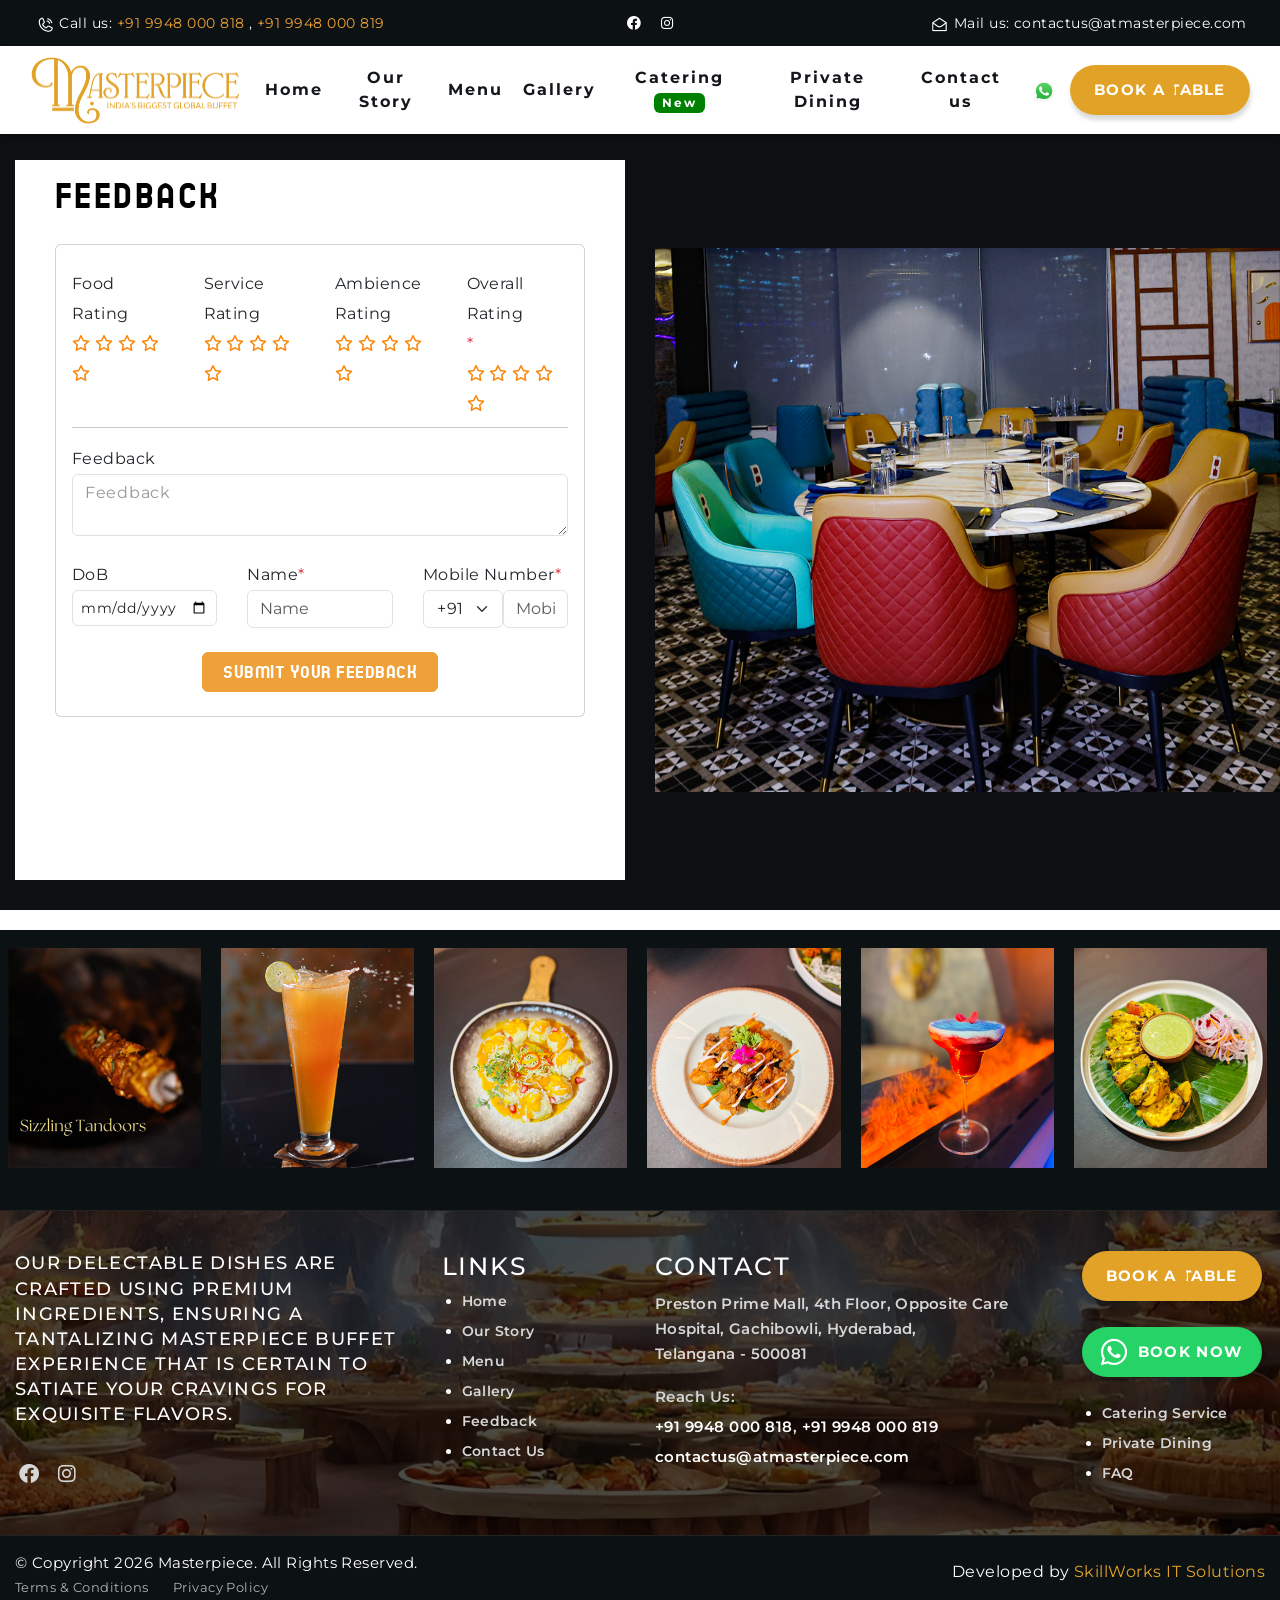
<file: feedback.html>
<!DOCTYPE html>
<html lang="en-IN">

<head>
  <meta charset="UTF-8" />
  <meta http-equiv="x-ua-compatible" content="ie=edge" />
  <meta name="keywords" content="restaurants at gachibowli, private dining hyderabad, buffet in hitech city, best restaurants in hyderabad gachibowli, top buffet restaurants in hyderabad" />
  <meta name="title" content="Private Dining in Hyderabad – Masterpiece Global Buffet">
  <meta name="description" content="Host your special occasions at Masterpiece with private dining rooms, curated global buffet menus & personalized service in Gachibowli, Hyderabad." />
  <meta name="author" content="SkillWorksIT Solutions | www.skillworksit.com" />
  <meta name="viewport" content="width=device-width, initial-scale=1" />
  <meta name="robots" content="index, follow, max-image-preview:large" />
  <meta http-equiv="Content-Type" content="text/html; charset=us-ascii">
  <!--Facebook og-->
  <meta property="og:url" content="https://www.facebook.com/Masterpiecebuffet">
  <meta property="og:site_name" content="https://atmasterpiece.com/">
  <meta name="og:title"
    content="Masterpiece Buffet | Masterpiecebuffet | AtMasterpiece Buffet | At MasterpieceBuffet | Masterpiece | AtMasterpiece | AtMasterpieceBuffet | At Masterpiece | At Masterpiece Buffet">
  <meta property="og:image" content="https://atmasterpiece.com/images/header-logo/master-piece-logo.png">
  <meta property="og:image:type" content="image/svg">

  <!--Instagram og-->
  <meta property="og:url" content="https://www.instagram.com/masterpiecebuffet/">
  <meta property="og:site_name" content="https://atmasterpiece.com/">
  <meta name="og:title"
    content="Masterpiece Buffet | Masterpiecebuffet | AtMasterpiece Buffet | At MasterpieceBuffet | Masterpiece | AtMasterpiece | AtMasterpieceBuffet | At Masterpiece | At Masterpiece Buffet">
  <meta property="og:image" content="https://atmasterpiece.com/images/header-logo/master-piece-logo.png">
  <meta property="og:image:type" content="image/svg">

  <title>Private Dining in Hyderabad – Masterpiece Global Buffet</title>
  <!-- Favicon Icon -->
  <link rel="shortcut icon" type="image/x-icon" href="images/favicon.png">
  <!-- Google Fonts Css-->
  <link rel="preconnect" href="https://fonts.googleapis.com/">
  <link rel="preconnect" href="https://fonts.gstatic.com/" crossorigin>
  <link
    href="https://fonts.googleapis.com/css2?family=Cormorant+Infant:ital,wght@0,300;0,400;0,500;0,600;0,700;1,300;1,400;1,500;1,600;1,700&amp;family=Montserrat:ital,wght@0,100..900;1,100..900&amp;display=swap"
    rel="stylesheet">
  <link rel="preconnect" href="https://fonts.googleapis.com/">
  <link rel="preconnect" href="https://fonts.gstatic.com/" crossorigin>
  <link href="https://fonts.googleapis.com/css2?family=Cherish&amp;display=swap" rel="stylesheet">
  <link rel="preconnect" href="https://fonts.googleapis.com/">
  <link rel="preconnect" href="https://fonts.gstatic.com/" crossorigin>
  <link href="https://fonts.googleapis.com/css2?family=Corinthia:wght@400;700&amp;display=swap" rel="stylesheet">
  <!-- Bootstrap Css -->
  <link href="css/bootstrap.min.css" rel="stylesheet" media="screen">
  <!-- SlickNav Css -->
  <link href="css/slicknav.min.css" rel="stylesheet">
  <!-- Swiper Css -->
  <link rel="stylesheet" href="css/swiper-bundle.min.css">
  <!-- Font Awesome Icon Css-->
  <link href="css/all.css" rel="stylesheet" media="screen">
  <!-- Animated Css -->
  <link href="css/animate.css" rel="stylesheet">
  <!-- Magnific Popup Core Css File -->
  <link rel="stylesheet" href="css/magnific-popup.css">
  <!-- Audio Css File -->
  <link rel="stylesheet" href="css/plyr.css">
  <!-- Main Custom Css -->
  <link href="css/custom.css?20260206" rel="stylesheet" media="screen">

  <!-- Google tag (gtag.js) -->
  <script async src="https://www.googletagmanager.com/gtag/js?id=G-HK73FG7276"></script>
  <script>
    window.dataLayer = window.dataLayer || [];
    function gtag(){dataLayer.push(arguments);}
    gtag('js', new Date());

    gtag('config', 'G-HK73FG7276');
  </script>

</head>

<body>
  <!-- Header New Start -->
  <header id="sisf-page-header" class="sisf-main-header header-sticky">
    <div class="header-top sisf-skin--light">
      <div class="row">
        <div class="col-12 ps-0">
          <div class="header_col">
            <div class="sisf-widget-holder sisf--left">
              <div id="sis_core_icon_list_item-3" class="widget widget_sis_core_icon_list_item sisf-top-bar-widget">
                <div class="sisf-icon-list-item sisf-icon--icon-pack">
                  <span class="sisf-e-title-inner">
                    <span class="sisf-e-title-text"><img src="images/Header-call-icon.png" alt="Master Piece"> Call us:
                      <a href="tel:9948000818" target="_self">
                        +91 9948 000 818
                      </a>,
                      <a href="tel:9948000819" target="_self">
                        +91 9948 000 819
                      </a>
                    </span>
                  </span>
                  </a>
                </div>
              </div>
            </div>
            <div class="header-center-icons">
              <a href="https://www.facebook.com/Masterpiecebuffet" target="_blank">
                <i class="fa-brands fa-facebook"></i>
              </a>
              <a href="https://www.instagram.com/masterpiecebuffet/" target="_blank">
                <i class="fa-brands fa-instagram"></i>
              </a>
              <!-- <a href="#"><i class="fa-brands fa-linkedin"></i></a>
                              <a href="#"><i class="fa-brands fa-x-twitter"></i></a> -->
            </div>
            <div class="mail-us">
              <a href="mailto:contactus@atmasterpiece.com" target="_blank"><span class="sisf-e-title-text"><img
                    src="images/home-mail-icon.png" alt="Master Piece">
                  Mail us: contactus@atmasterpiece.com</span></a>
            </div>
          </div>
        </div>
      </div>
    </div>

    <div id="sisf-page-header-inner"
      class="sisf-skin--light align-items-center justify-content-center position-relative">
      <div class="sisf-divided-header-left-wrapper justify-content-between d-flex align-items-center">
        <div class="sisf-icon-list-item">
          <!-- Logo Start -->
          <a class="navbar-brand sisf-header-logo-link" href="index.html">
            <img src="images/logo.png" alt="Logo">
          </a>
          <!-- Logo End -->
        </div>
        <nav class="navbar navbar-expand-lg">
          <!-- Main Menu Start -->
          <div class="collapse navbar-collapse main-menu">
            <div class="nav-menu-wrapper">
              <ul class="navbar-nav mr-auto" id="menu">
                <li class="nav-item">
                  <a class="nav-link" href="index.html">Home</a>
                </li>
                <li class="nav-item">
                  <a class="nav-link" href="about-us.html">Our Story</a>
                </li>
                <li class="nav-item">
                  <a class="nav-link" href="menu.html">Menu</a>
                </li>
                <li class="nav-item">
                  <a class="nav-link" href="gallery.html">Gallery</a>
                </li>
                <li class="nav-item">
                  <a class="nav-link" href="catering.html">Catering <span class="badge badge-success">New</span></a>
                </li>
                <li class="nav-item">
                  <a class="nav-link" href="private-dining.html">Private Dining</a>
                </li>
                <li class="nav-item">
                  <a class="nav-link" href="contact.html">Contact us</a>
                </li>
              </ul>
            </div>
          </div>
          <!-- Main Menu End -->
        </nav>
        <div class="wrap">
          <a onclick="whatsappclick()" class="whats-app me-3"><img src="./images/whatsapp.png" width="40px" /></a>
          <a href="book-a-table.html" class="mpb-button">Book A Table</a>
        </div>
      </div>
      <div class="navbar-toggle"></div>
      <div class="responsive-menu"></div>
    </div>
  </header>
  <!-- Header New End -->

  <!-- Maka a Reservation Section Start -->
  <div class="private-dining bg-texture-dark section">
    <div class="container-fluid">
      <div class="row align-items-center">
        <div class="col-md-6">
          <div class="reservation">
            <!-- Section Title Start -->
            <div class="sisf-sis-section-title section-title wow fadeInLeft">
              <h2 class="sisf-m-title">Feedback</h2>
            </div>
            <!-- Pre Reservation start -->
             <div class="row justify-content-center">
        <div class="col-sm-12" id="feedback-form">
          <div class="card">
            <div class="card-body">
              <div class="row">
                <div class="col-sm-3 col-6 mt-2">
                  <label> Food Rating</label>
                  <div id="food-rating">
                    <i class="far fa-star" style="font-size: 1rem; color: #fa8507;" onclick="setFoodRating(1)"></i>
                    <i class="far fa-star" style="font-size: 1rem; color: #fa8507;" onclick="setFoodRating(2)"></i>
                    <i class="far fa-star" style="font-size: 1rem; color: #fa8507;" onclick="setFoodRating(3)"></i>
                    <i class="far fa-star" style="font-size: 1rem; color: #fa8507;" onclick="setFoodRating(4)"></i>
                    <i class="far fa-star" style="font-size: 1rem; color: #fa8507;" onclick="setFoodRating(5)"></i>
                  </div>
                </div>
                <div class="col-sm-3 col-6 mt-2">
                  <label> Service Rating</label>
                  <div id="service-rating">
                    <i class="far fa-star" style="font-size: 1rem; color: #fa8507;" onclick="setServiceRating(1)"></i>
                    <i class="far fa-star" style="font-size: 1rem; color: #fa8507;" onclick="setServiceRating(2)"></i>
                    <i class="far fa-star" style="font-size: 1rem; color: #fa8507;" onclick="setServiceRating(3)"></i>
                    <i class="far fa-star" style="font-size: 1rem; color: #fa8507;" onclick="setServiceRating(4)"></i>
                    <i class="far fa-star" style="font-size: 1rem; color: #fa8507;" onclick="setServiceRating(5)"></i>
                  </div>
                </div>
                <div class="col-sm-3 col-6 mt-2">
                  <label> Ambience Rating</label>
                  <div id="ambience-rating">
                    <i class="far fa-star" style="font-size: 1rem; color: #fa8507;" onclick="setAmbienceRating(1)"></i>
                    <i class="far fa-star" style="font-size: 1rem; color: #fa8507;" onclick="setAmbienceRating(2)"></i>
                    <i class="far fa-star" style="font-size: 1rem; color: #fa8507;" onclick="setAmbienceRating(3)"></i>
                    <i class="far fa-star" style="font-size: 1rem; color: #fa8507;" onclick="setAmbienceRating(4)"></i>
                    <i class="far fa-star" style="font-size: 1rem; color: #fa8507;" onclick="setAmbienceRating(5)"></i>
                  </div>
                </div>
                <div class="col-sm-3 col-6 mt-2">
                  <label>Overall Rating</label><span class="text-danger">*</span>
                  <div id="overall-rating">
                    <i class="far fa-star" style="font-size: 1rem; color: #fa8507;" onclick="setOverallRating(1)"></i>
                    <i class="far fa-star" style="font-size: 1rem; color: #fa8507;" onclick="setOverallRating(2)"></i>
                    <i class="far fa-star" style="font-size: 1rem; color: #fa8507;" onclick="setOverallRating(3)"></i>
                    <i class="far fa-star" style="font-size: 1rem; color: #fa8507;" onclick="setOverallRating(4)"></i>
                    <i class="far fa-star" style="font-size: 1rem; color: #fa8507;" onclick="setOverallRating(5)"></i>
                  </div>
                </div>
              </div>
              <hr class="my-2" />
              <div class="row my-2">
                <div class="col-sm-12 mt-2 mb-3">
                  <label>Feedback</label>
                  <textarea id="feedback-msg" class="form-control" type="text" placeholder="Feedback"></textarea>
                </div>
                <div class="col-sm-4 col-12 mt-2">
                  <label>DoB</label>
                  <input type="date" id="date-of-birth" name="date-of-birth" placeholder="Enter DOB"
                    class="form-control p-2" min="" max="" />
                </div>
                <div class="col-sm-4 col-12 mt-2">
                  <label>Name</label><span class="text-danger">*</span>
                  <input id="name" class="form-control" type="text" placeholder="Name" maxlength="40"
                    onchange="commonNameChange()" onkeypress="commonNameChange()" />
                </div>
                <div class="col-sm-4 col-12 mt-2">
                  <label>Mobile Number</label><span class="text-danger">*</span>
                  <div class="d-flex">
                    <select class="form-select col-md-1 text-center" id="country-mob-code" style="width: 80px">
                      <option>+91</option>
                    </select>
                    <input id="mobileNumber" maxlength="10" class="form-control border-left-0" type="text"
                      placeholder="Mobile Number" />
                  </div>
                </div>
                <div class="col-sm-12 mt-2">
                  <div class="text-center text-danger" id="feedback-errorMsg" style="display: none;"></div>
                </div>
                <div class="col-md-12 col-lg-12 mt-3 text-center">
                   <button type="button" id="fb-create-btn" onclick="return submitFeedback();"
                      class="button sisf-button sisf-layout--outlined" name="update_cart"
                      value="Update cart">Submit Your
                    Feedback</button>
                </div>
              </div>
            </div>
          </div>
        </div>
        <div class="alert alert-success text-center py-lg-100 py-60 m-5" role="alert" id="feedback-success" style="display: none;">
          <i class="fas fa-smile mb-3" style="font-size: 60px; color: #0F5132;"></i>
          <h4 class="alert-heading" id="feedback-success-msg">Well done!</h4>
          <!-- <h3 id="feedback-success-msg" style="font-weight: bold; color: #0F5132;"></h3> -->
          <h4 style="font-weight: bold; color:  #fa8507;" class="my-2"><a id="google-review-msg"></a></h4>
          <div class="text-center" id="loading-container" style="display: none;">
            <span class="loader-feedback "></span>
          </div>
        </div>
      </div>
            <!--- Pre Reservation ends -->
          </div>
        </div>
        <div class="col-md-6 pe-0">
          <div class="wow fadeInRight">
            <figure>
              <img src="images/private-dining.png" alt="Master Piece Buffet">
            </figure>
          </div>
        </div>
      </div>
    </div>
  </div>
  <!-- Maka a Reservation Section End -->


  <!-- Footer Start -->
  <footer class="main-footer">
    <div id="sisf-page-footer-top-area-inner" class="sisf-content-full-width">
      <div class="row  gallery-items page-gallery-box">
        <!-- Footer Gallery Start -->
        <div class="gallery-container py-2 px-2">
          <div class="gallery-item">
            <div class="wow fadeInUp">
              <a href="images/footer-gallery-1.png">
                <figure class="image-anime">
                  <img src="images/footer-gallery-1.png" alt="Master Piece">
                </figure>
              </a>
            </div>
          </div>
          <div class="gallery-item">
            <div class="wow fadeInUp">
              <a href="images/footer-gallery-4.png">
                <figure class="image-anime">
                  <img src="images/footer-gallery-4.png" alt="Master Piece">
                </figure>
              </a>
            </div>
          </div>
          <div class=" gallery-item">
            <div class="wow fadeInUp mb-1">
              <a href="images/footer-gallery-2.png">
                <figure class="image-anime">
                  <img src="images/footer-gallery-2.png" alt="Master Piece">
                </figure>
              </a>
            </div>
          </div>
          <div class=" gallery-item">
            <div class="wow fadeInUp mb-1">
              <a href="images/footer-gallery-3.png">
                <figure class="image-anime">
                  <img src="images/footer-gallery-3.png" alt="Master Piece">
                </figure>
              </a>
            </div>
          </div>
          <div class="gallery-item">
            <div class="wow fadeInUp">
              <a href="images/footer-gallery-5.png">
                <figure class="image-anime">
                  <img src="images/footer-gallery-5.png" alt="Master Piece">
                </figure>
              </a>
            </div>
          </div>
          <div class="gallery-item">
            <div class="wow fadeInUp">
              <a href="images/footer-gallery-6.png">
                <figure class="image-anime">
                  <img src="images/footer-gallery-6.png" alt="Master Piece">
                </figure>
              </a>
            </div>
          </div>
        </div>
        <!-- Footer Gallery End -->
      </div>
    </div>
    <div class="sisf-page-footer-middle-area">
      <div class="container">
        <div class="row">
          <div class="col-lg-4 col-md-6 col-12">
            <!-- Footer Subscribe Start -->
            <h5 class="text-white">Our delectable dishes are crafted using premium ingredients, ensuring a tantalizing
              Masterpiece Buffet experience that is certain to satiate your cravings for exquisite flavors. </h5>
            <!-- Footer Social Link Start -->
            <div class="footer-social-links">
              <ul>
                <li><a href="https://www.facebook.com/Masterpiecebuffet" target="_blank"><i
                      class="fa-brands fa-facebook"></i></a></li>
                <li><a href="https://www.instagram.com/masterpiecebuffet/" target="_blank"><i
                      class="fa-brands fa-instagram"></i></a></li>
              </ul>
            </div>
            <!-- Footer Social Link End -->
          </div>
          <div class="col-lg-2 col-md-6 col-12">
            <!-- About Links Start -->
            <div class="footer-links">
              <h3>LINKS</h3>
              <ul>
                <li><a href="index.html">Home</a></li>
                <li><a href="about-us.html">Our Story</a></li>
                <li><a href="menu.html">Menu</a></li>
                <li><a href="gallery.html">Gallery</a></li>
                <li><a href="feedback.html">Feedback</a></li>
                <li><a href="contact.html">Contact Us</a></li>
              </ul>
            </div>
            <!-- About Links End -->
          </div>
          <div class="col-lg-4 col-md-6 col-12">
            <!-- Footer Contact Details Start -->
            <div class="footer-contact">
              <h3 class="text-uppercase">Contact</h3>
              <div class="footer-contact-details">
                <!-- Footer Info Box Start -->
                <div class="footer-info-box">
                  <p>Preston Prime Mall, 4th Floor, Opposite Care Hospital,
                    Gachibowli, Hyderabad, <br>Telangana - 500081
                  </p>
                </div>
                <!-- Footer Info Box End -->
              </div>
              <p class="my-3">Reach Us: <br>
                <a href='tel:9948000818'>+91 9948 000 818</a>,
                <a href='tel:9948000819'>+91 9948 000 819 </a>
                <a href="mailto:contactus@atmasterpiece.com">contactus@atmasterpiece.com</a>
              </p>
            </div>
            <!-- Footer Contact Details End -->
          </div>
          <div class="col-lg-2 col-md-6 col-12">
            <p><a href="book-a-table.html" class="mpb-button">Book A Table</a></p>
            <p><a onclick="whatsappclick()" class="mpb-whatsapp"><i class="fa-brands fa-whatsapp"></i> Book Now</a></p>
            <div class="footer-links mt-2">
              <ul>
                <li><a href="catering.html">Catering Service</a></li>
                <li><a href="private-dining.html">Private Dining</a></li>
                <li><a href="faq.html">FAQ</a></li>
              </ul>
            </div>
          </div>
        </div>
      </div>
    </div>
    <div class="sisf-page-footer-bottom-area">
      <div class="container">
        <!-- Footer Copyright Section Start -->
        <div class="footer-copyright">
          <div class="row align-items-center">
            <div class="col-lg-6 col-md-6">
              <!-- Footer Copyright Start -->
              <div class="footer-copyright-text">
                <p class="text-white">&copy; Copyright
                  <script>document.write(new Date().getFullYear())</script> Masterpiece. All Rights Reserved.
                </p>
                <div class="footer-copyright-links">
                  <ul>
                    <li><a target="_blank" href="terms_and_conditions.html">Terms & Conditions</a></li>
                    <li><a target="_blank" href="privacy_policy.html">Privacy Policy</a></li>
                  </ul>
                </div>
              </div>
              <!-- Footer Copyright End -->
            </div>
            <div class="col-lg-6 col-md-6 text-right">
              <!-- Footer Copyright Start -->
              <div>
                <p class="mb-0">Developed by <a href="https://skillworksit.com/" target="_blank">SkillWorks IT Solutions</a></p> 
              </div>
              <!-- Footer Copyright End -->
            </div>
          </div>
        </div>
        <!-- Footer Copyright Section End -->
      </div>
    </div>
  </footer>
  <!-- Footer End -->

  <!-- Scroll to Top -->
  <button id="backToTopBtn" onclick="scrollToTop()">
    <i class="fas fa-arrow-up"></i>
  </button>


  <!-- Jquery Library File -->
  <script src="js/jquery-3.7.1.min.js"></script>
  <!-- Bootstrap js file -->
  <script src="js/bootstrap.min.js"></script>
  <!-- Validator js file -->
  <script src="js/validator.min.js"></script>
  <!-- SlickNav js file -->
  <script src="js/jquery.slicknav.js"></script>
  <!-- Swiper js file -->
  <script src="js/swiper-bundle.min.js"></script>
  <!-- Counter js file -->
  <script src="js/jquery.waypoints.min.js"></script>
  <script src="js/jquery.counterup.min.js"></script>
  <!-- Magnific js file -->
  <script src="js/jquery.magnific-popup.min.js"></script>
  <!-- SmoothScroll -->
  <script src="js/SmoothScroll.js"></script>
  <!-- Parallax js -->
  <script src="js/parallaxie.js"></script>
  <!-- MagicCursor js file -->
  <script src="js/gsap.min.js"></script>
  <!-- Text Effect js file -->
  <script src="js/SplitText.js"></script>
  <script src="js/ScrollTrigger.min.js"></script>
  <!-- YTPlayer js File -->
  <script src="js/jquery.mb.YTPlayer.min.js"></script>
  <!-- Audio js File -->
  <script src="js/plyr.js"></script>
  <!-- Wow js file -->
  <script src="js/wow.js"></script>
  <!-- Main Custom js file -->
  <script src="js/function.js"></script>
  <!-- Table Booking js file -->
  <script src="js/common.js?20260206"></script>
  <script src="js/feedback.js?20260206"></script>

  <!-- <script>selectedDining('Lunch')</script>
  <script>displayTodayDate()</script>
  <script>displayPdDate()</script> -->
  <script>
    // Scroll to top smoothly
    function scrollToTop() {
      window.scrollTo({
        top: 0,
        behavior: 'smooth'
      });
    }
  </script>
</body>

</html>
</file>
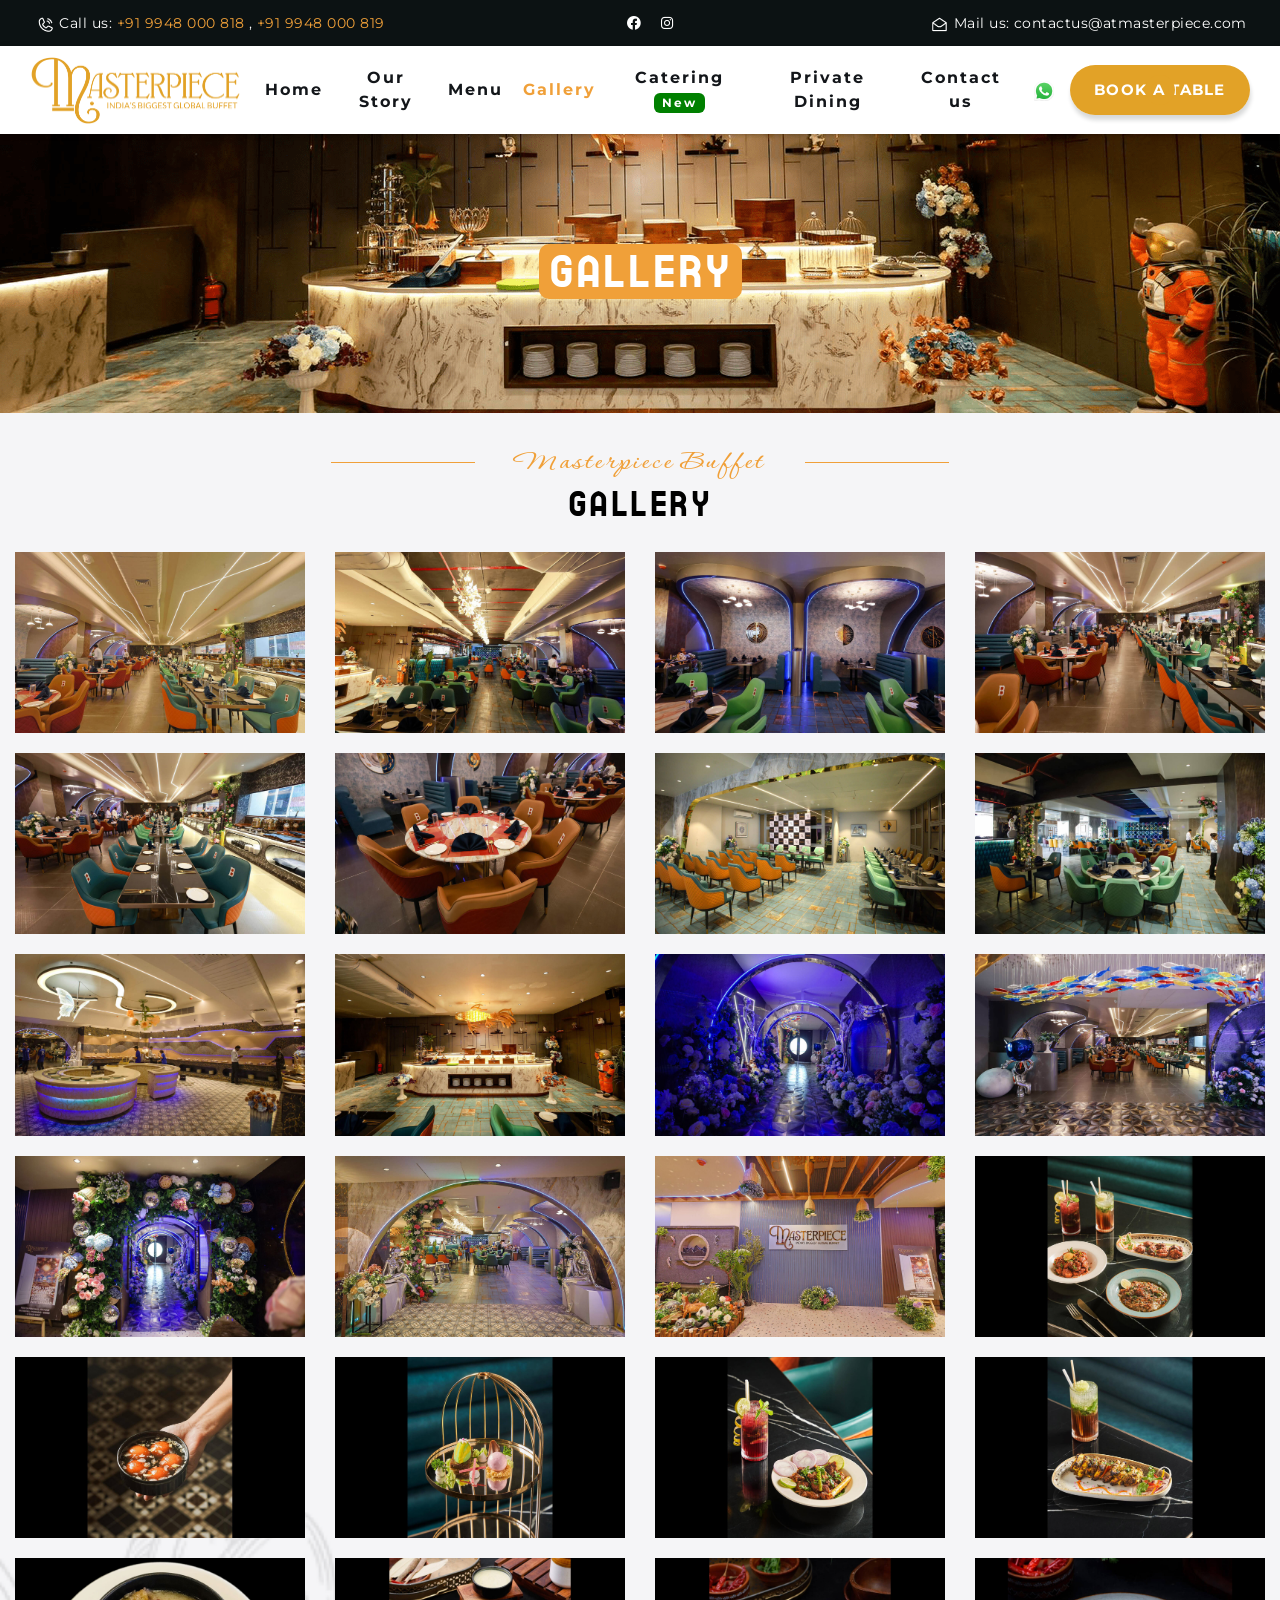
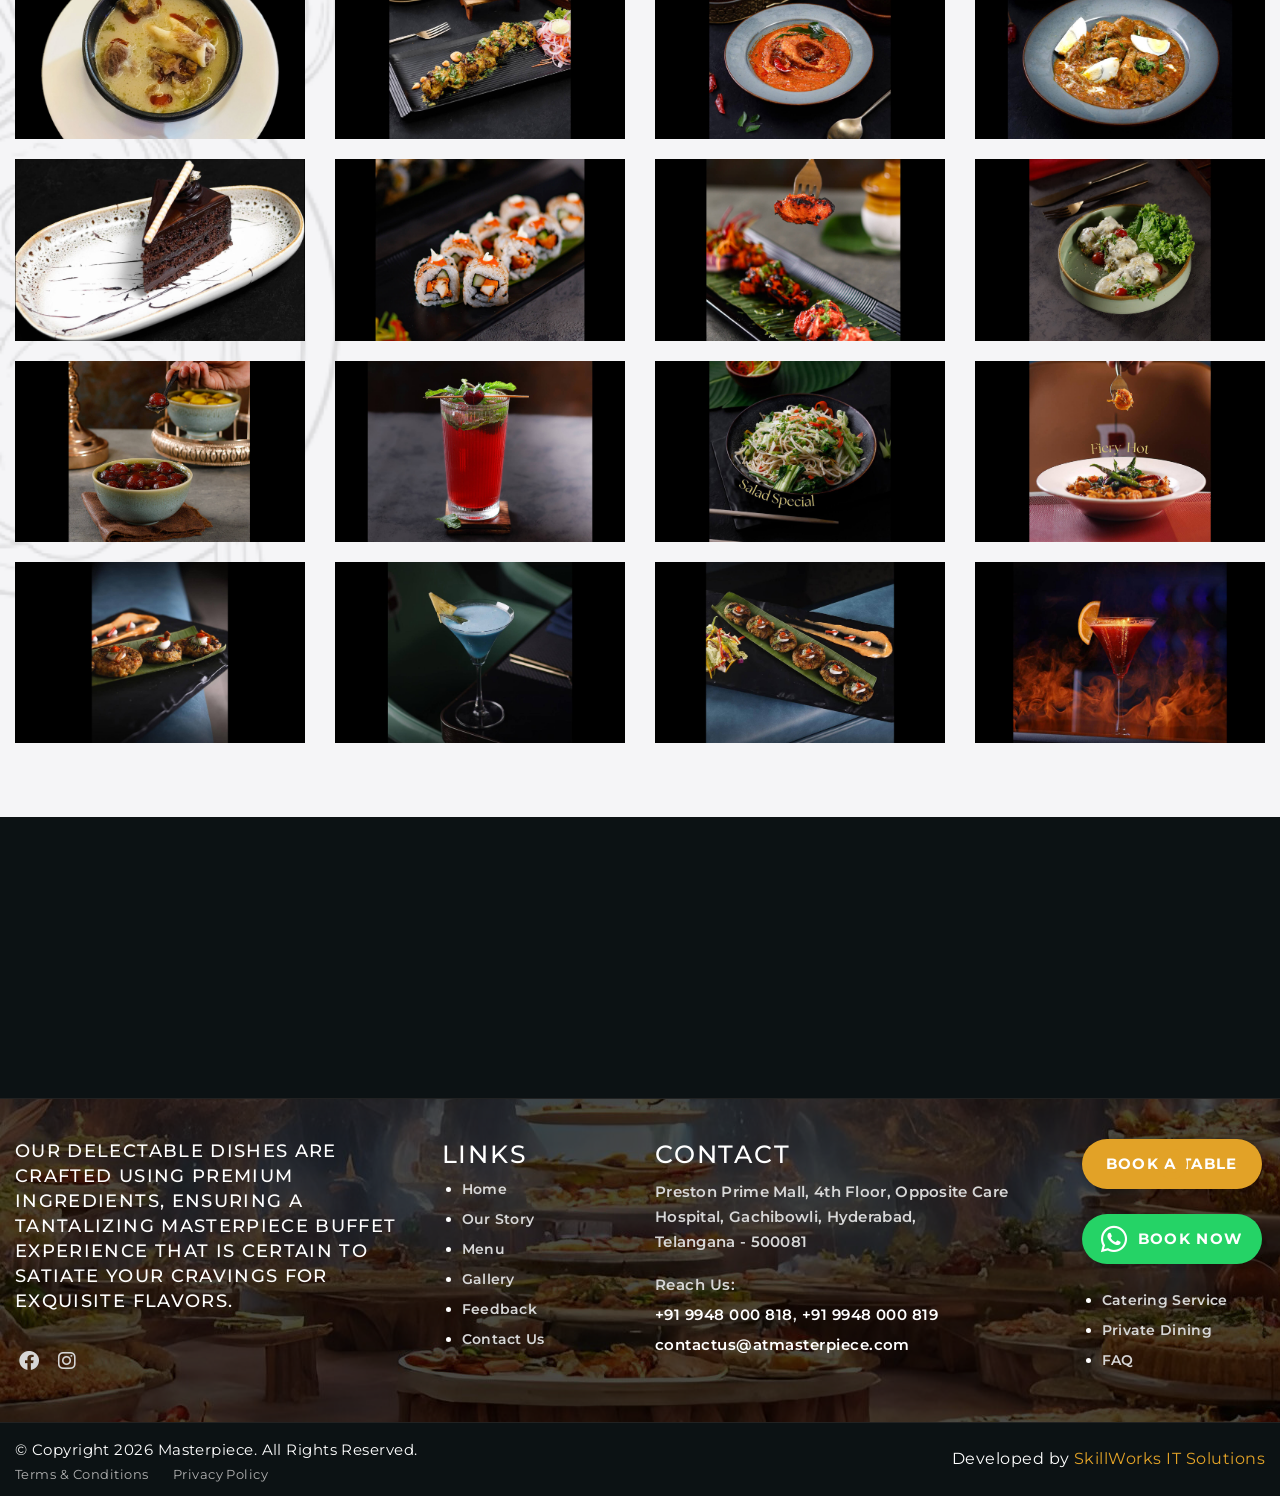
<file: gallery.html>
<!DOCTYPE html>
<html lang="en-IN">

<head>
  <meta charset="UTF-8" />
  <meta http-equiv="x-ua-compatible" content="ie=edge" />
  <meta name="keywords" content="lavish buffet in gochibowli, buffet restaurants in hyderabad, best buffet places in hyderabad, restaurants at gachibowli, unlimited buffet in hyderabad" />
  <meta name="title" content="Masterpiece Buffet – Food & Ambience Gallery | Gachibowli">
  <meta name="description" content="Take a visual tour of Masterpiece Restaurant in Hyderabad – India’s biggest global buffet. Browse photos of our lavish buffet setup, interiors & global dishes." />
  <meta name="author" content="SkillWorksIT Solutions | www.skillworksit.com" />
  <meta name="viewport" content="width=device-width, initial-scale=1" />
  <meta name="robots" content="index, follow, max-image-preview:large" />
  <meta http-equiv="Content-Type" content="text/html; charset=us-ascii">
  <!--Facebook og-->
  <meta property="og:url" content="https://www.facebook.com/Masterpiecebuffet">
  <meta property="og:site_name" content="https://atmasterpiece.com/">
  <meta name="og:title"
    content="Masterpiece Buffet | Masterpiecebuffet | AtMasterpiece Buffet | At MasterpieceBuffet | Masterpiece | AtMasterpiece | AtMasterpieceBuffet | At Masterpiece | At Masterpiece Buffet">
  <meta property="og:image" content="https://atmasterpiece.com/images/header-logo/master-piece-logo.png">
  <meta property="og:image:type" content="image/svg">

  <!--Instagram og-->
  <meta property="og:url" content="https://www.instagram.com/masterpiecebuffet/">
  <meta property="og:site_name" content="https://atmasterpiece.com/">
  <meta name="og:title"
    content="Masterpiece Buffet | Masterpiecebuffet | AtMasterpiece Buffet | At MasterpieceBuffet | Masterpiece | AtMasterpiece | AtMasterpieceBuffet | At Masterpiece | At Masterpiece Buffet">
  <meta property="og:image" content="https://atmasterpiece.com/images/header-logo/master-piece-logo.png">
  <meta property="og:image:type" content="image/svg">

  <title>Masterpiece Buffet – Food & Ambience Gallery | Gachibowli </title>
  <!-- Favicon Icon -->
  <link rel="shortcut icon" type="image/x-icon" href="images/favicon.png">
  <!-- Google Fonts Css-->
  <link rel="preconnect" href="https://fonts.googleapis.com/">
  <link rel="preconnect" href="https://fonts.gstatic.com/" crossorigin>
  <link
    href="https://fonts.googleapis.com/css2?family=Cormorant+Infant:ital,wght@0,300;0,400;0,500;0,600;0,700;1,300;1,400;1,500;1,600;1,700&amp;family=Montserrat:ital,wght@0,100..900;1,100..900&amp;display=swap"
    rel="stylesheet">
  <link rel="preconnect" href="https://fonts.googleapis.com/">
  <link rel="preconnect" href="https://fonts.gstatic.com/" crossorigin>
  <link href="https://fonts.googleapis.com/css2?family=Cherish&amp;display=swap" rel="stylesheet">
  <link rel="preconnect" href="https://fonts.googleapis.com/">
  <link rel="preconnect" href="https://fonts.gstatic.com/" crossorigin>
  <link href="https://fonts.googleapis.com/css2?family=Corinthia:wght@400;700&amp;display=swap" rel="stylesheet">
  <!-- Bootstrap Css -->
  <link href="css/bootstrap.min.css" rel="stylesheet" media="screen">
  <!-- SlickNav Css -->
  <link href="css/slicknav.min.css" rel="stylesheet">
  <!-- Swiper Css -->
  <link rel="stylesheet" href="css/swiper-bundle.min.css">
  <!-- Font Awesome Icon Css-->
  <link href="css/all.css" rel="stylesheet" media="screen">
  <!-- Animated Css -->
  <link href="css/animate.css" rel="stylesheet">
  <!-- Magnific Popup Core Css File -->
  <link rel="stylesheet" href="css/magnific-popup.css">
  <!-- Audio Css File -->
  <link rel="stylesheet" href="css/plyr.css">
  <!-- Main Custom Css -->
  <link href="css/custom.css?20260206" rel="stylesheet" media="screen">

  <!-- Google tag (gtag.js) -->
  <script async src="https://www.googletagmanager.com/gtag/js?id=G-HK73FG7276"></script>
  <script>
    window.dataLayer = window.dataLayer || [];
    function gtag(){dataLayer.push(arguments);}
    gtag('js', new Date());

    gtag('config', 'G-HK73FG7276');
  </script>

</head>

<body>
  <!-- Header New Start -->
  <header id="sisf-page-header" class="sisf-main-header header-sticky">
    <div class="header-top sisf-skin--light">
      <div class="row">
        <div class="col-12 ps-0">
          <div class="header_col">
            <div class="sisf-widget-holder sisf--left">
              <div id="sis_core_icon_list_item-3" class="widget widget_sis_core_icon_list_item sisf-top-bar-widget">
                <div class="sisf-icon-list-item sisf-icon--icon-pack">
                  <span class="sisf-e-title-inner">
                    <span class="sisf-e-title-text"><img src="images/Header-call-icon.png" alt="Master Piece"> Call us:
                      <a href="tel:9948000818" target="_self">
                        +91 9948 000 818
                      </a>,
                      <a href="tel:9948000819" target="_self">
                        +91 9948 000 819
                      </a>
                    </span>
                  </span>
                  </a>
                </div>
              </div>
            </div>
            <div class="header-center-icons">
              <a href="https://www.facebook.com/Masterpiecebuffet" target="_blank">
                <i class="fa-brands fa-facebook"></i>
              </a>
              <a href="https://www.instagram.com/masterpiecebuffet/" target="_blank">
                <i class="fa-brands fa-instagram"></i>
              </a>
              <!-- <a href="#"><i class="fa-brands fa-linkedin"></i></a>
                              <a href="#"><i class="fa-brands fa-x-twitter"></i></a> -->
            </div>
            <div class="mail-us">
              <a href="mailto:contactus@atmasterpiece.com" target="_blank"><span class="sisf-e-title-text"><img
                    src="images/home-mail-icon.png" alt="Master Piece"> Mail us: contactus@atmasterpiece.com</span></a>
            </div>
          </div>
        </div>
      </div>
    </div>

    <div id="sisf-page-header-inner"
      class="sisf-skin--light align-items-center justify-content-center position-relative">
      <div class="sisf-divided-header-left-wrapper justify-content-between d-flex align-items-center">
        <div class="sisf-icon-list-item">
          <!-- Logo Start -->
          <a class="navbar-brand sisf-header-logo-link" href="index.html">
            <img src="images/logo.png" alt="Logo">
          </a>
          <!-- Logo End -->
        </div>
        <nav class="navbar navbar-expand-lg">
          <!-- Main Menu Start -->
          <div class="collapse navbar-collapse main-menu">
            <div class="nav-menu-wrapper">
              <ul class="navbar-nav mr-auto" id="menu">
                <li class="nav-item">
                  <a class="nav-link" href="index.html">Home</a>
                </li>
                <li class="nav-item">
                  <a class="nav-link" href="about-us.html">Our Story</a>
                </li>
                <li class="nav-item">
                  <a class="nav-link" href="menu.html">Menu</a>
                </li>
                <li class="nav-item">
                  <a class="nav-link active" href="gallery.html">Gallery</a>
                </li>
                <li class="nav-item">
                  <a class="nav-link" href="catering.html">Catering <span class="badge badge-success">New</span></a>
                </li>
                <li class="nav-item">
                  <a class="nav-link" href="private-dining.html">Private Dining</a>
                </li>
                <li class="nav-item">
                  <a class="nav-link" href="contact.html">Contact us</a>
                </li>
              </ul>
            </div>
          </div>
          <!-- Main Menu End -->
        </nav>
        <div class="wrap">
          <a onclick="whatsappclick()" class="whats-app me-3"><img src="./images/whatsapp.png" width="40px" /></a>
          <a href="book-a-table.html" class="mpb-button">Book A Table</a>
        </div>
      </div>
      <div class="navbar-toggle"></div>
      <div class="responsive-menu"></div>
    </div>
  </header>
  <!-- Header New End -->
  <!-- Menu Banner Start -->
  <div class="sisf-banner position-relative">
    <div class="banner-img">
      <figure>
        <img src="images/our_banner.png" alt="Master Piece Buffet">
      </figure>
    </div>
    <div class="sisf-page-title sisf-m sisf-title--standard sisf-alignment--center">
      <div class="sisf-m-inner">
        <div class="sisf-m-content sisf-content-grid ">
          <h1 class="sisf-m-title entry-title">Gallery </h1>
        </div>
      </div>
    </div>
  </div>
  <!-- Menu Banner End -->

  <div id="sisf-page-footer-top-area-inner" class="pizza-menu section">
    <div class="container-fluid gallery-items page-gallery-box">
      <div class="row">
        <div class="col-12">
          <!-- Section Title Start -->
          <div class="sisf-sis-section-title sisf-center-text text-center section-title wow bounceIn">
            <h3 class="sisf-m-subtitle">Masterpiece Buffet</h3>
            <h2 class="sisf-m-title">Gallery</h2>
          </div>
          <!-- Section Title End -->
        </div>
      </div>
      <div class="row mb-4">
        <div class="col-md-3">
          <div class="gallery-items page-gallery-box">
            <div class="gallery-item box-gallery">
              <a href="images/gallery/mpb-1.jpg">
                <figure class="image-anime blog-gallery">
                  <img src="images/gallery/mpb-1.jpg" alt="Master Piece Buffet">
                </figure>
              </a>
            </div>
          </div>
        </div>
        <div class="col-md-3">
          <div class="gallery-items page-gallery-box">
            <div class="gallery-item box-gallery">
              <a href="images/gallery/mpb-2.jpg">
                <figure class="image-anime">
                  <img src="images/gallery/mpb-2.jpg" alt="Master Piece Buffet">
                </figure>
              </a>
            </div>
          </div>
        </div>
        <div class="col-md-3">
          <div class="gallery-items page-gallery-box">
            <div class="gallery-item box-gallery">
              <a href="images/gallery/mpb-3.jpg">
                <figure class="image-anime">
                  <img src="images/gallery/mpb-3.jpg" alt="Master Piece Buffet">
                </figure>
              </a>
            </div>
          </div>
        </div>
        <div class="col-md-3">
          <div class="gallery-items page-gallery-box">
            <div class="gallery-item box-gallery">
              <a href="images/gallery/mpb-4.jpg">
                <figure class="image-anime">
                  <img src="images/gallery/mpb-4.jpg" alt="Master Piece Buffet">
                </figure>
              </a>
            </div>
          </div>
        </div>
        <div class="col-md-3">
          <div class="gallery-items page-gallery-box">
            <div class="gallery-item box-gallery">
              <a href="images/gallery/mpb-5.jpg">
                <figure class="image-anime">
                  <img src="images/gallery/mpb-5.jpg" alt="Master Piece Buffet">
                </figure>
              </a>
            </div>
          </div>
        </div>
        <div class="col-md-3">
          <div class="gallery-items page-gallery-box">
            <div class="gallery-item box-gallery">
              <a href="images/gallery/mpb-6.jpg">
                <figure class="image-anime">
                  <img src="images/gallery/mpb-6.jpg" alt="Master Piece Buffet">
                </figure>
              </a>
            </div>
          </div>
        </div>
        <div class="col-md-3">
          <div class="gallery-items page-gallery-box">
            <div class="gallery-item box-gallery">
              <a href="images/gallery/mpb-7.jpg">
                <figure class="image-anime">
                  <img src="images/gallery/mpb-7.jpg" alt="Master Piece Buffet">
                </figure>
              </a>
            </div>
          </div>
        </div>
        <div class="col-md-3">
          <div class="gallery-items page-gallery-box">
            <div class="gallery-item box-gallery">
              <a href="images/gallery/mpb-8.jpg">
                <figure class="image-anime">
                  <img src="images/gallery/mpb-8.jpg" alt="Master Piece Buffet">
                </figure>
              </a>
            </div>
          </div>
        </div>
        <div class="col-md-3">
          <div class="gallery-items page-gallery-box">
            <div class="gallery-item box-gallery">
              <a href="images/gallery/mpb-9.jpg">
                <figure class="image-anime">
                  <img src="images/gallery/mpb-9.jpg" alt="Master Piece Buffet">
                </figure>
              </a>
            </div>
          </div>
        </div>
        <div class="col-md-3">
          <div class="gallery-items page-gallery-box">
            <div class="gallery-item box-gallery">
              <a href="images/gallery/mpb-10.jpg">
                <figure class="image-anime">
                  <img src="images/gallery/mpb-10.jpg" alt="Master Piece Buffet">
                </figure>
              </a>
            </div>
          </div>
        </div>
        <div class="col-md-3">
          <div class="gallery-items page-gallery-box">
            <div class="gallery-item box-gallery">
              <a href="images/gallery/mpb-11.jpg">
                <figure class="image-anime">
                  <img src="images/gallery/mpb-11.jpg" alt="Master Piece Buffet">
                </figure>
              </a>
            </div>
          </div>
        </div>
        <div class="col-md-3">
          <div class="gallery-items page-gallery-box">
            <div class="gallery-item box-gallery">
              <a href="images/gallery/mpb-12.jpg">
                <figure class="image-anime">
                  <img src="images/gallery/mpb-12.jpg" alt="Master Piece Buffet">
                </figure>
              </a>
            </div>
          </div>
        </div>
        <div class="col-md-3">
          <div class="gallery-items page-gallery-box">
            <div class="gallery-item box-gallery">
              <a href="images/gallery/mpb-13.jpg">
                <figure class="image-anime">
                  <img src="images/gallery/mpb-13.jpg" alt="Master Piece Buffet">
                </figure>
              </a>
            </div>
          </div>
        </div>
        <div class="col-md-3">
          <div class="gallery-items page-gallery-box">
            <div class="gallery-item box-gallery">
              <a href="images/gallery/mpb-14.jpg">
                <figure class="image-anime">
                  <img src="images/gallery/mpb-14.jpg" alt="Master Piece Buffet">
                </figure>
              </a>
            </div>
          </div>
        </div>
        <div class="col-md-3">
          <div class="gallery-items page-gallery-box">
            <div class="gallery-item box-gallery">
              <a href="images/gallery/mpb-15.jpg">
                <figure class="image-anime">
                  <img src="images/gallery/mpb-15.jpg" alt="Master Piece Buffet">
                </figure>
              </a>
            </div>
          </div>
        </div>
         <div class="col-md-3">
          <div class="gallery-items page-gallery-box">
            <div class="gallery-item box-gallery">
              <a href="images/gallery/mpb-16.jpg">
                <figure class="image-anime">
                  <img src="images/gallery/mpb-16.jpg" alt="Master Piece Buffet">
                </figure>
              </a>
            </div>
          </div>
        </div>
         <div class="col-md-3">
          <div class="gallery-items page-gallery-box">
            <div class="gallery-item box-gallery">
              <a href="images/gallery/mpb-17.jpg">
                <figure class="image-anime">
                  <img src="images/gallery/mpb-17.jpg" alt="Master Piece Buffet">
                </figure>
              </a>
            </div>
          </div>
        </div>
         <div class="col-md-3">
          <div class="gallery-items page-gallery-box">
            <div class="gallery-item box-gallery">
              <a href="images/gallery/mpb-18.jpg">
                <figure class="image-anime">
                  <img src="images/gallery/mpb-18.jpg" alt="Master Piece Buffet">
                </figure>
              </a>
            </div>
          </div>
        </div>
         <div class="col-md-3">
          <div class="gallery-items page-gallery-box">
            <div class="gallery-item box-gallery">
              <a href="images/gallery/mpb-19.jpg">
                <figure class="image-anime">
                  <img src="images/gallery/mpb-19.jpg" alt="Master Piece Buffet">
                </figure>
              </a>
            </div>
          </div>
        </div>
         <div class="col-md-3">
          <div class="gallery-items page-gallery-box">
            <div class="gallery-item box-gallery">
              <a href="images/gallery/mpb-20.jpg">
                <figure class="image-anime">
                  <img src="images/gallery/mpb-20.jpg" alt="Master Piece Buffet">
                </figure>
              </a>
            </div>
          </div>
        </div>
         <div class="col-md-3">
          <div class="gallery-items page-gallery-box">
            <div class="gallery-item box-gallery">
              <a href="images/gallery/mpb-21.jpg">
                <figure class="image-anime">
                  <img src="images/gallery/mpb-21.jpg" alt="Master Piece Buffet">
                </figure>
              </a>
            </div>
          </div>
        </div>
         <div class="col-md-3">
          <div class="gallery-items page-gallery-box">
            <div class="gallery-item box-gallery">
              <a href="images/gallery/mpb-22.jpg">
                <figure class="image-anime">
                  <img src="images/gallery/mpb-22.jpg" alt="Master Piece Buffet">
                </figure>
              </a>
            </div>
          </div>
        </div>
         <div class="col-md-3">
          <div class="gallery-items page-gallery-box">
            <div class="gallery-item box-gallery">
              <a href="images/gallery/mpb-23.jpg">
                <figure class="image-anime">
                  <img src="images/gallery/mpb-23.jpg" alt="Master Piece Buffet">
                </figure>
              </a>
            </div>
          </div>
        </div>
        <div class="col-md-3">
          <div class="gallery-items page-gallery-box">
            <div class="gallery-item box-gallery">
              <a href="images/gallery/mpb-24.jpg">
                <figure class="image-anime">
                  <img src="images/gallery/mpb-24.jpg" alt="Master Piece Buffet">
                </figure>
              </a>
            </div>
          </div>
        </div>
        <div class="col-md-3">
          <div class="gallery-items page-gallery-box">
            <div class="gallery-item box-gallery">
              <a href="images/gallery/mpb-25.jpg">
                <figure class="image-anime">
                  <img src="images/gallery/mpb-25.jpg" alt="Master Piece Buffet">
                </figure>
              </a>
            </div>
          </div>
        </div>
        <div class="col-md-3">
          <div class="gallery-items page-gallery-box">
            <div class="gallery-item box-gallery">
              <a href="images/gallery/mpb-26.jpg">
                <figure class="image-anime">
                  <img src="images/gallery/mpb-26.jpg" alt="Master Piece Buffet">
                </figure>
              </a>
            </div>
          </div>
        </div>
        <div class="col-md-3">
          <div class="gallery-items page-gallery-box">
            <div class="gallery-item box-gallery">
              <a href="images/gallery/mpb-27.jpg">
                <figure class="image-anime">
                  <img src="images/gallery/mpb-27.jpg" alt="Master Piece Buffet">
                </figure>
              </a>
            </div>
          </div>
        </div>
        <div class="col-md-3">
          <div class="gallery-items page-gallery-box">
            <div class="gallery-item box-gallery">
              <a href="images/gallery/mpb-28.jpg">
                <figure class="image-anime">
                  <img src="images/gallery/mpb-28.jpg" alt="Master Piece Buffet">
                </figure>
              </a>
            </div>
          </div>
        </div>
        <div class="col-md-3">
          <div class="gallery-items page-gallery-box">
            <div class="gallery-item box-gallery">
              <a href="images/gallery/mpb-29.jpg">
                <figure class="image-anime">
                  <img src="images/gallery/mpb-29.jpg" alt="Master Piece Buffet">
                </figure>
              </a>
            </div>
          </div>
        </div>
        <div class="col-md-3">
          <div class="gallery-items page-gallery-box">
            <div class="gallery-item box-gallery">
              <a href="images/gallery/mpb-30.jpg">
                <figure class="image-anime">
                  <img src="images/gallery/mpb-30.jpg" alt="Master Piece Buffet">
                </figure>
              </a>
            </div>
          </div>
        </div>
        <div class="col-md-3">
          <div class="gallery-items page-gallery-box">
            <div class="gallery-item box-gallery">
              <a href="images/gallery/mpb-31.jpg">
                <figure class="image-anime">
                  <img src="images/gallery/mpb-31.jpg" alt="Master Piece Buffet">
                </figure>
              </a>
            </div>
          </div>
        </div>
        <div class="col-md-3">
          <div class="gallery-items page-gallery-box">
            <div class="gallery-item box-gallery">
              <a href="images/gallery/mpb-32.jpg">
                <figure class="image-anime">
                  <img src="images/gallery/mpb-32.jpg" alt="Master Piece Buffet">
                </figure>
              </a>
            </div>
          </div>
        </div>
        <div class="col-md-3">
          <div class="gallery-items page-gallery-box">
            <div class="gallery-item box-gallery">
              <a href="images/gallery/mpb-33.jpg">
                <figure class="image-anime">
                  <img src="images/gallery/mpb-33.jpg" alt="Master Piece Buffet">
                </figure>
              </a>
            </div>
          </div>
        </div>
        <div class="col-md-3">
          <div class="gallery-items page-gallery-box">
            <div class="gallery-item box-gallery">
              <a href="images/gallery/mpb-34.jpg">
                <figure class="image-anime">
                  <img src="images/gallery/mpb-34.jpg" alt="Master Piece Buffet">
                </figure>
              </a>
            </div>
          </div>
        </div>
        <div class="col-md-3">
          <div class="gallery-items page-gallery-box">
            <div class="gallery-item box-gallery">
              <a href="images/gallery/mpb-35.jpg">
                <figure class="image-anime">
                  <img src="images/gallery/mpb-35.jpg" alt="Master Piece Buffet">
                </figure>
              </a>
            </div>
          </div>
        </div>
        <div class="col-md-3">
          <div class="gallery-items page-gallery-box">
            <div class="gallery-item box-gallery">
              <a href="images/gallery/mpb-36.jpg">
                <figure class="image-anime">
                  <img src="images/gallery/mpb-36.jpg" alt="Master Piece Buffet">
                </figure>
              </a>
            </div>
          </div>
        </div>
      </div>
    </div>
  </div>


  <!-- Footer Start -->
  <footer class="main-footer">
    <div id="sisf-page-footer-top-area-inner" class="sisf-content-full-width">
      <div class="row  gallery-items page-gallery-box">
        <!-- Footer Gallery Start -->
        <div class="gallery-container py-2 px-2">
          <div class="gallery-item">
            <div class="wow fadeInUp">
              <a href="images/footer-gallery-1.png">
                <figure class="image-anime">
                  <img src="images/footer-gallery-1.png" alt="Master Piece">
                </figure>
              </a>
            </div>
          </div>
          <div class="gallery-item">
            <div class="wow fadeInUp">
              <a href="images/footer-gallery-4.png">
                <figure class="image-anime">
                  <img src="images/footer-gallery-4.png" alt="Master Piece">
                </figure>
              </a>
            </div>
          </div>
          <div class=" gallery-item">
            <div class="wow fadeInUp mb-1">
              <a href="images/footer-gallery-2.png">
                <figure class="image-anime">
                  <img src="images/footer-gallery-2.png" alt="Master Piece">
                </figure>
              </a>
            </div>
          </div>
          <div class=" gallery-item">
            <div class="wow fadeInUp mb-1">
              <a href="images/footer-gallery-3.png">
                <figure class="image-anime">
                  <img src="images/footer-gallery-3.png" alt="Master Piece">
                </figure>
              </a>
            </div>
          </div>
          <div class="gallery-item">
            <div class="wow fadeInUp">
              <a href="images/footer-gallery-5.png">
                <figure class="image-anime">
                  <img src="images/footer-gallery-5.png" alt="Master Piece">
                </figure>
              </a>
            </div>
          </div>
          <div class="gallery-item">
            <div class="wow fadeInUp">
              <a href="images/footer-gallery-6.png">
                <figure class="image-anime">
                  <img src="images/footer-gallery-6.png" alt="Master Piece">
                </figure>
              </a>
            </div>
          </div>
        </div>
        <!-- Footer Gallery End -->
      </div>
    </div>
    <div class="sisf-page-footer-middle-area">
      <div class="container">
        <div class="row">
          <div class="col-lg-4 col-md-6 col-12">
            <!-- Footer Subscribe Start -->
            <h5 class="text-white">Our delectable dishes are crafted using premium ingredients, ensuring a tantalizing
              Masterpiece Buffet experience that is certain to satiate your cravings for exquisite flavors. </h5>
            <!-- Footer Social Link Start -->
            <div class="footer-social-links">
              <ul>
                <li><a href="https://www.facebook.com/Masterpiecebuffet" target="_blank"><i
                      class="fa-brands fa-facebook"></i></a></li>
                <li><a href="https://www.instagram.com/masterpiecebuffet/" target="_blank"><i
                      class="fa-brands fa-instagram"></i></a></li>
              </ul>
            </div>
            <!-- Footer Social Link End -->
          </div>
          <div class="col-lg-2 col-md-6 col-12">
            <!-- About Links Start -->
            <div class="footer-links">
              <h3>LINKS</h3>
              <ul>
                <li><a href="index.html">Home</a></li>
                <li><a href="about-us.html">Our Story</a></li>
                <li><a href="menu.html">Menu</a></li>
                <li><a href="gallery.html">Gallery</a></li>
                <li><a href="feedback.html">Feedback</a></li>
                <li><a href="contact.html">Contact Us</a></li>
              </ul>
            </div>
            <!-- About Links End -->
          </div>
          <div class="col-lg-4 col-md-6 col-12">
            <!-- Footer Contact Details Start -->
            <div class="footer-contact">
              <h3 class="text-uppercase">Contact</h3>
              <div class="footer-contact-details">
                <!-- Footer Info Box Start -->
                <div class="footer-info-box">
                  <p>Preston Prime Mall, 4th Floor, Opposite Care Hospital,
                    Gachibowli, Hyderabad, <br>Telangana - 500081
                  </p>
                </div>
                <!-- Footer Info Box End -->
              </div>
              <p class="my-3">Reach Us: <br>
                <a href='tel:9948000818'>+91 9948 000 818</a>,
                <a href='tel:9948000819'>+91 9948 000 819 </a>
                <a href="mailto:contactus@atmasterpiece.com">contactus@atmasterpiece.com</a>
              </p>
            </div>
            <!-- Footer Contact Details End -->
          </div>
          <div class="col-lg-2 col-md-6 col-12">
            <p><a href="book-a-table.html" class="mpb-button">Book A Table</a></p>
            <p><a onclick="whatsappclick()" class="mpb-whatsapp"><i class="fa-brands fa-whatsapp"></i> Book Now</a></p>
            <div class="footer-links mt-2">
              <ul>
                <li><a href="catering.html">Catering Service</a></li>
                <li><a href="private-dining.html">Private Dining</a></li>
                <li><a href="faq.html">FAQ</a></li>
              </ul>
            </div>
          </div>
        </div>
      </div>
    </div>
    <div class="sisf-page-footer-bottom-area">
      <div class="container">
        <!-- Footer Copyright Section Start -->
        <div class="footer-copyright">
          <div class="row align-items-center">
            <div class="col-lg-6 col-md-6">
              <!-- Footer Copyright Start -->
              <div class="footer-copyright-text">
                <p class="text-white">&copy; Copyright
                  <script>document.write(new Date().getFullYear())</script> Masterpiece. All Rights Reserved.
                </p>
                <div class="footer-copyright-links">
                  <ul>
                    <li><a target="_blank" href="terms_and_conditions.html">Terms & Conditions</a></li>
                    <li><a target="_blank" href="privacy_policy.html">Privacy Policy</a></li>
                  </ul>
                </div>
              </div>
              <!-- Footer Copyright End -->
            </div>
            <div class="col-lg-6 col-md-6 text-right">
              <!-- Footer Copyright Start -->
              <div>
                <p class="mb-0">Developed by <a href="https://skillworksit.com/" target="_blank">SkillWorks IT Solutions</a></p> 
              </div>
              <!-- Footer Copyright End -->
            </div>
          </div>
        </div>
        <!-- Footer Copyright Section End -->
      </div>
    </div>
  </footer>
  <!-- Footer End -->

    <!-- Scroll to Top -->
    <button id="backToTopBtn" onclick="scrollToTop()">
      <i class="fas fa-arrow-up"></i>
    </button>


    <!-- Jquery Library File -->
    <script src="js/jquery-3.7.1.min.js"></script>
    <!-- Bootstrap js file -->
    <script src="js/bootstrap.min.js"></script>
    <!-- Validator js file -->
    <script src="js/validator.min.js"></script>
    <!-- SlickNav js file -->
    <script src="js/jquery.slicknav.js"></script>
    <!-- Swiper js file -->
    <script src="js/swiper-bundle.min.js"></script>
    <!-- Counter js file -->
    <script src="js/jquery.waypoints.min.js"></script>
    <script src="js/jquery.counterup.min.js"></script>
    <!-- Magnific js file -->
    <script src="js/jquery.magnific-popup.min.js"></script>
    <!-- SmoothScroll -->
    <script src="js/SmoothScroll.js"></script>
    <!-- Parallax js -->
    <script src="js/parallaxie.js"></script>
    <!-- MagicCursor js file -->
    <script src="js/gsap.min.js"></script>
    <!-- Text Effect js file -->
    <script src="js/SplitText.js"></script>
    <script src="js/ScrollTrigger.min.js"></script>
    <!-- YTPlayer js File -->
    <script src="js/jquery.mb.YTPlayer.min.js"></script>
    <!-- Audio js File -->
    <script src="js/plyr.js"></script>
    <!-- Wow js file -->
    <script src="js/wow.js"></script>
    <!-- Main Custom js file -->
    <script src="js/function.js"></script>
    <!-- Custom Common js file -->
    <script src="js/common.js?20260206"></script>

    <script>
    // Scroll to top smoothly
      function scrollToTop() {
      window.scrollTo({
        top: 0,
        behavior: 'smooth'
      });
      }
  </script>
</body>

</html>
</file>
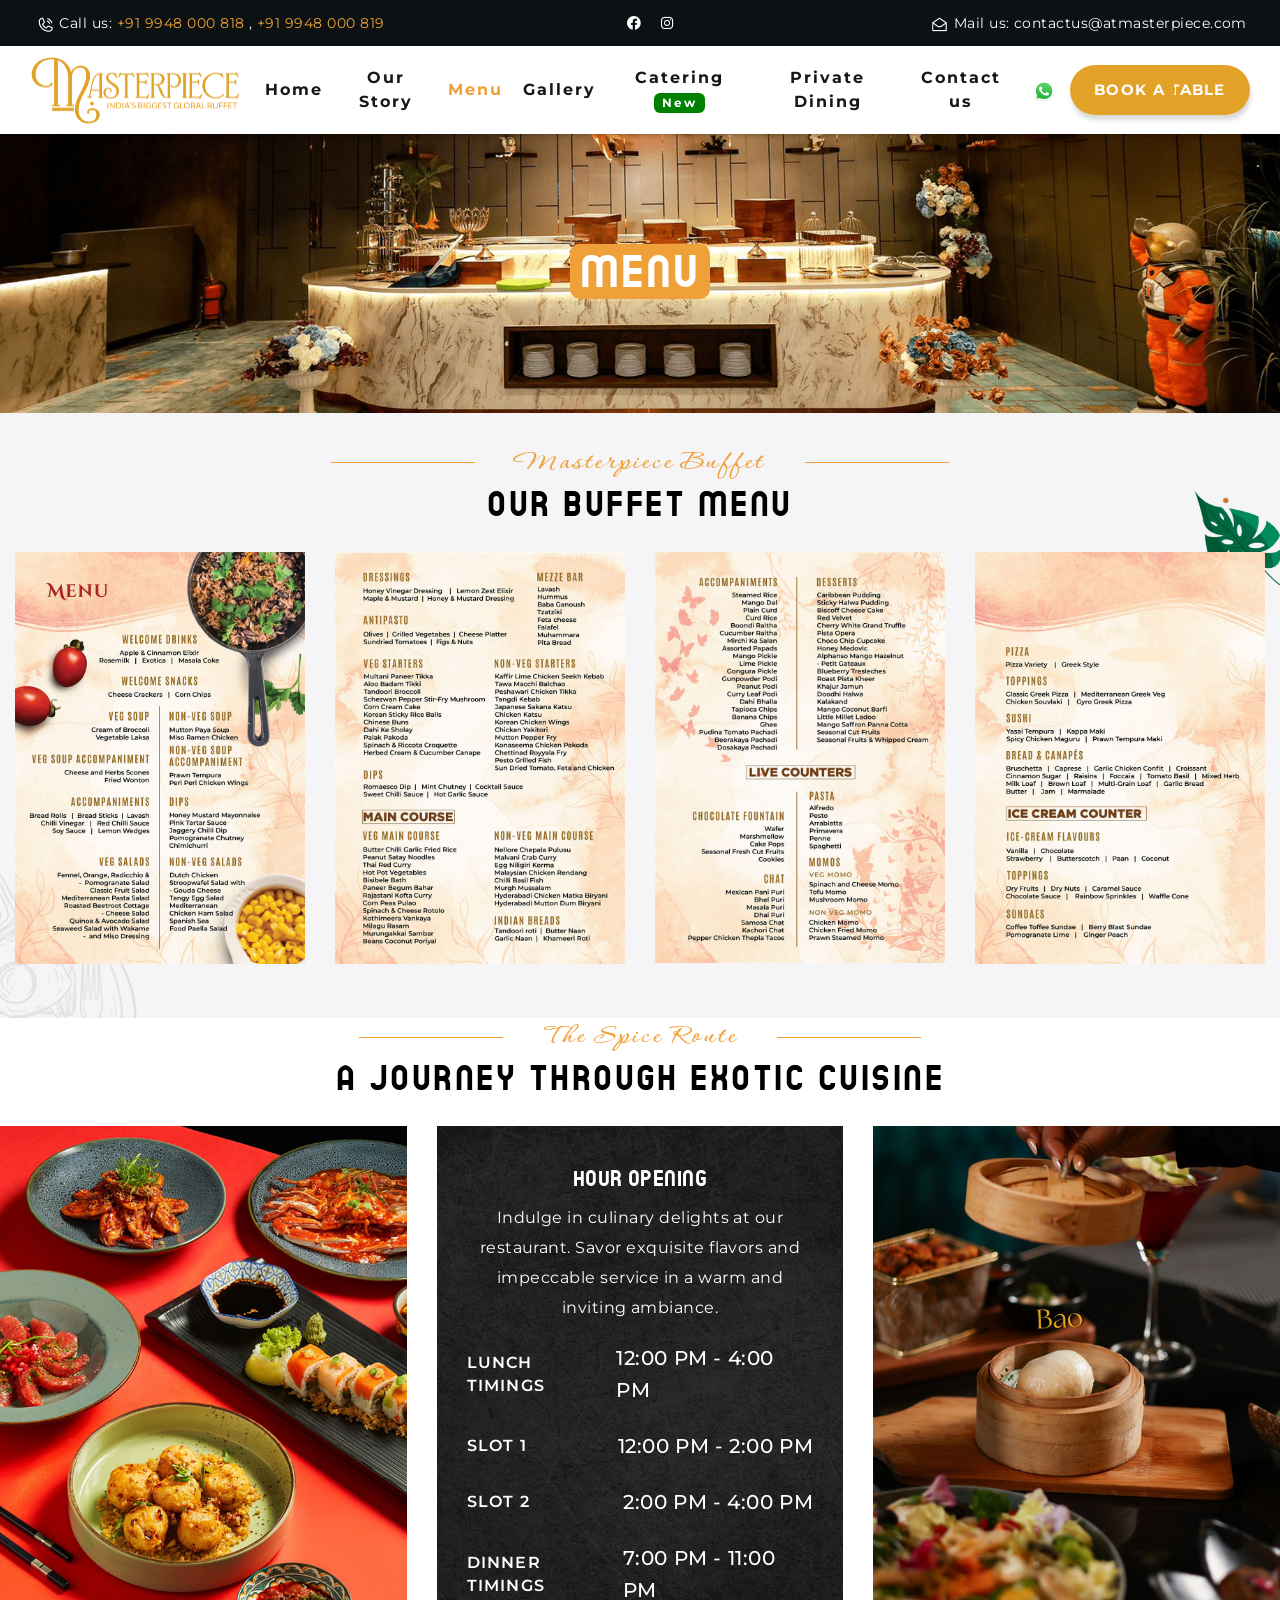
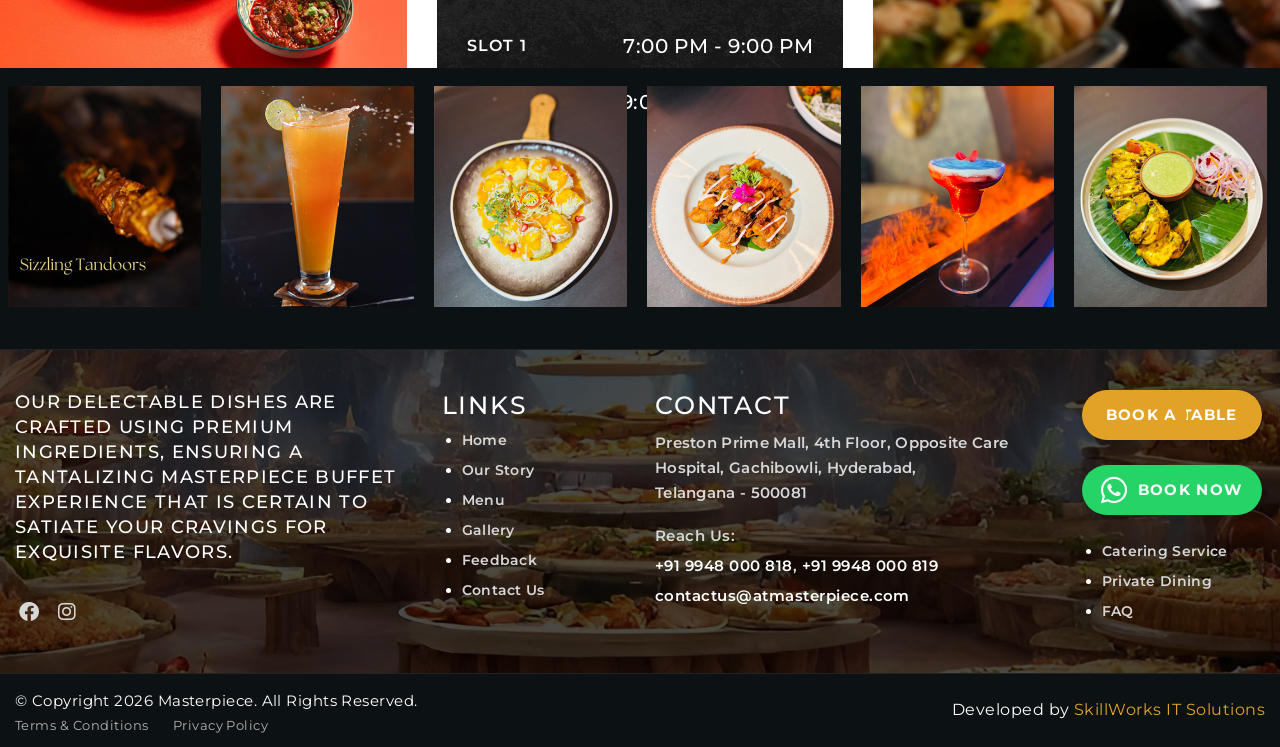
<file: menu.html>
<!DOCTYPE html>
<html lang="en-IN">

<head>
  <meta charset="UTF-8" />
  <meta http-equiv="x-ua-compatible" content="ie=edge" />
  <meta name="keywords" content="unlimited buffet in hyderabad with price, best buffet in hyderabad, buffet lunch hyderabad, dinner buffet in hyderabad, best non veg buffet in hyderabad, veg buffet in hyderabad, buffet offers in hyderabad" />
  <meta name="title" content="Global Buffet Menu – Masterpiece Buffet Hyderabad">
  <meta name="description" content="Explore our unlimited buffet menu featuring global cuisines. Best veg & non-veg buffet lunch and dinner options in Hyderabad with pricing & buffet offers" />
  <meta name="author" content="SkillWorksIT Solutions | www.skillworksit.com" />
  <meta name="viewport" content="width=device-width, initial-scale=1" />
  <meta name="robots" content="index, follow, max-image-preview:large" />
  <meta http-equiv="Content-Type" content="text/html; charset=us-ascii">
  <!--Facebook og-->
  <meta property="og:url" content="https://www.facebook.com/Masterpiecebuffet">
  <meta property="og:site_name" content="https://atmasterpiece.com/">
  <meta name="og:title"
    content="Masterpiece Buffet | Masterpiecebuffet | AtMasterpiece Buffet | At MasterpieceBuffet | Masterpiece | AtMasterpiece | AtMasterpieceBuffet | At Masterpiece | At Masterpiece Buffet">
  <meta property="og:image" content="https://atmasterpiece.com/images/header-logo/master-piece-logo.png">
  <meta property="og:image:type" content="image/svg">

  <!--Instagram og-->
  <meta property="og:url" content="https://www.instagram.com/masterpiecebuffet/">
  <meta property="og:site_name" content="https://atmasterpiece.com/">
  <meta name="og:title"
    content="Masterpiece Buffet | Masterpiecebuffet | AtMasterpiece Buffet | At MasterpieceBuffet | Masterpiece | AtMasterpiece | AtMasterpieceBuffet | At Masterpiece | At Masterpiece Buffet">
  <meta property="og:image" content="https://atmasterpiece.com/images/header-logo/master-piece-logo.png">
  <meta property="og:image:type" content="image/svg">

  <title>Global Buffet Menu – Masterpiece Buffet Hyderabad </title>
  <!-- Favicon Icon -->
  <link rel="shortcut icon" type="image/x-icon" href="images/favicon.png">
  <!-- Google Fonts Css-->
  <link rel="preconnect" href="https://fonts.googleapis.com/">
  <link rel="preconnect" href="https://fonts.gstatic.com/" crossorigin>
  <link
    href="https://fonts.googleapis.com/css2?family=Cormorant+Infant:ital,wght@0,300;0,400;0,500;0,600;0,700;1,300;1,400;1,500;1,600;1,700&amp;family=Montserrat:ital,wght@0,100..900;1,100..900&amp;display=swap"
    rel="stylesheet">
  <link rel="preconnect" href="https://fonts.googleapis.com/">
  <link rel="preconnect" href="https://fonts.gstatic.com/" crossorigin>
  <link href="https://fonts.googleapis.com/css2?family=Cherish&amp;display=swap" rel="stylesheet">
  <link rel="preconnect" href="https://fonts.googleapis.com/">
  <link rel="preconnect" href="https://fonts.gstatic.com/" crossorigin>
  <link href="https://fonts.googleapis.com/css2?family=Corinthia:wght@400;700&amp;display=swap" rel="stylesheet">
  <!-- Bootstrap Css -->
  <link href="css/bootstrap.min.css" rel="stylesheet" media="screen">
  <!-- SlickNav Css -->
  <link href="css/slicknav.min.css" rel="stylesheet">
  <!-- Swiper Css -->
  <link rel="stylesheet" href="css/swiper-bundle.min.css">
  <!-- Font Awesome Icon Css-->
  <link href="css/all.css" rel="stylesheet" media="screen">
  <!-- Animated Css -->
  <link href="css/animate.css" rel="stylesheet">
  <!-- Magnific Popup Core Css File -->
  <link rel="stylesheet" href="css/magnific-popup.css">
  <!-- Audio Css File -->
  <link rel="stylesheet" href="css/plyr.css">
  <!-- Main Custom Css -->
  <link href="css/custom.css?20260206" rel="stylesheet" media="screen">

  <!-- Google tag (gtag.js) -->
  <script async src="https://www.googletagmanager.com/gtag/js?id=G-HK73FG7276"></script>
  <script>
    window.dataLayer = window.dataLayer || [];
    function gtag(){dataLayer.push(arguments);}
    gtag('js', new Date());

    gtag('config', 'G-HK73FG7276');
  </script>

</head>

<body>
  <!-- Header New Start -->
  <header id="sisf-page-header" class="sisf-main-header header-sticky">
    <div class="header-top sisf-skin--light">
      <div class="row">
        <div class="col-12 ps-0">
          <div class="header_col">
            <div class="sisf-widget-holder sisf--left">
              <div id="sis_core_icon_list_item-3" class="widget widget_sis_core_icon_list_item sisf-top-bar-widget">
                <div class="sisf-icon-list-item sisf-icon--icon-pack">
                  <span class="sisf-e-title-inner">
                    <span class="sisf-e-title-text"><img src="images/Header-call-icon.png" alt="Master Piece"> Call us:
                      <a href="tel:9948000818" target="_self">
                        +91 9948 000 818
                      </a>,
                      <a href="tel:9948000819" target="_self">
                        +91 9948 000 819
                      </a>
                    </span>
                  </span>
                  </a>
                </div>
              </div>
            </div>
            <div class="header-center-icons">
              <a href="https://www.facebook.com/Masterpiecebuffet" target="_blank">
                <i class="fa-brands fa-facebook"></i>
              </a>
              <a href="https://www.instagram.com/masterpiecebuffet/" target="_blank">
                <i class="fa-brands fa-instagram"></i>
              </a>
              <!-- <a href="#"><i class="fa-brands fa-linkedin"></i></a>
                              <a href="#"><i class="fa-brands fa-x-twitter"></i></a> -->
            </div>
            <div class="mail-us">
              <a href="mailto:contactus@atmasterpiece.com" target="_blank"><span class="sisf-e-title-text"><img
                    src="images/home-mail-icon.png" alt="Master Piece"> Mail us: contactus@atmasterpiece.com</span></a>
            </div>
          </div>
        </div>
      </div>
    </div>

    <div id="sisf-page-header-inner"
      class="sisf-skin--light align-items-center justify-content-center position-relative">
      <div class="sisf-divided-header-left-wrapper justify-content-between d-flex align-items-center">
        <div class="sisf-icon-list-item">
          <!-- Logo Start -->
          <a class="navbar-brand sisf-header-logo-link" href="index.html">
            <img src="images/logo.png" alt="Logo">
          </a>
          <!-- Logo End -->
        </div>
        <nav class="navbar navbar-expand-lg">
          <!-- Main Menu Start -->
          <div class="collapse navbar-collapse main-menu">
            <div class="nav-menu-wrapper">
              <ul class="navbar-nav mr-auto" id="menu">
                <li class="nav-item">
                  <a class="nav-link" href="index.html">Home</a>
                </li>
                <li class="nav-item">
                  <a class="nav-link" href="about-us.html">Our Story</a>
                </li>
                <li class="nav-item">
                  <a class="nav-link active" href="menu.html">Menu</a>
                </li>
                <li class="nav-item">
                  <a class="nav-link" href="gallery.html">Gallery</a>
                </li>
                <li class="nav-item">
                  <a class="nav-link" href="catering.html">Catering <span class="badge badge-success">New</span></a>
                </li>
                <li class="nav-item">
                  <a class="nav-link" href="private-dining.html">Private Dining</a>
                </li>
                <li class="nav-item">
                  <a class="nav-link" href="contact.html">Contact us</a>
                </li>
              </ul>
            </div>
          </div>
          <!-- Main Menu End -->
        </nav>
        <div class="wrap">
          <a onclick="whatsappclick()" class="whats-app me-3"><img src="./images/whatsapp.png" width="40px" /></a>
          <a href="book-a-table.html" class="mpb-button">Book A Table</a>
        </div>
      </div>
      <div class="navbar-toggle"></div>
      <div class="responsive-menu"></div>
    </div>
  </header>
  <!-- Header New End -->
  <!-- Menu Banner Start -->
  <div class="sisf-banner position-relative">
    <div class="banner-img">
      <figure>
        <img src="images/our_banner.png" alt="Master Piece Buffet">
      </figure>
    </div>
    <div class="sisf-page-title sisf-m sisf-title--standard sisf-alignment--center">
      <div class="sisf-m-inner">
        <div class="sisf-m-content sisf-content-grid ">
          <h1 class="sisf-m-title entry-title">Menu </h1>
        </div>
      </div>
    </div>
  </div>
  <!-- Menu Banner End -->

  <div id="sisf-page-footer-top-area-inner" class="pizza-menu section">
      <div class="container-fluid gallery-items page-gallery-box">
        <div class="row">
          <div class="col-12">
            <!-- Section Title Start -->
            <div class="sisf-sis-section-title sisf-center-text text-center section-title wow bounceIn">
              <h3 class="sisf-m-subtitle">Masterpiece Buffet</h3>
              <h2 class="sisf-m-title">Our Buffet Menu</h2>
            </div>
            <!-- Section Title End -->
          </div>
        </div>
        <!-- Footer Gallery Start -->
        <div class="row">
          <div class="col-md-3">
            <div class="gallery-item">
              <div class="wow fadeInUp">
                <a href="images/menu/menu-card-1.jpg">
                  <figure class="image-anime">
                    <img src="images/menu/menu-card-1.jpg" alt="Master Piece">
                  </figure>
                </a>
              </div>
            </div>
          </div>
          <div class="col-md-3">
            <div class=" gallery-item">
              <div class="wow fadeInUp mb-1">
                <a href="images/menu/menu-card-2.jpg">
                  <figure class="image-anime">
                    <img src="images/menu/menu-card-2.jpg" alt="Master Piece">
                  </figure>
                </a>
              </div>
            </div>
          </div>
          <div class="col-md-3">
            <div class=" gallery-item">
              <div class="wow fadeInUp mb-1">
                <a href="images/menu/menu-card-3.jpg">
                  <figure class="image-anime">
                    <img src="images/menu/menu-card-3.jpg" alt="Master Piece">
                  </figure>
                </a>
              </div>
            </div>
          </div>
          <div class="col-md-3">
            <div class="gallery-item">
              <div class="wow fadeInUp">
                <a href="images/menu/menu-card-4.jpg">
                  <figure class="image-anime">
                    <img src="images/menu/menu-card-4.jpg" alt="Master Piece">
                  </figure>
                </a>
              </div>
            </div>
          </div>
        </div>
        <!-- Footer Gallery End -->
      </div>
    </div>


  <!--The Spice Route Section Start -->
  <div class="spice-route-section section position-relative py-0">
    <div class="container">
      <div class="row">
        <div class="col-12">
          <!-- Section Title Start -->
          <div class="sisf-sis-section-title sisf-center-text text-center section-title wow fadeInLeft">
            <h3 class="sisf-m-subtitle">The Spice Route</h3>
            <h2 class="sisf-m-title mb-0">A Journey Through Exotic Cuisine</h2>
          </div>
          <!-- Section Title End -->
        </div>
      </div>
    </div>
  </div>
  <!--The Spice Route Section End -->

  <!--The Opening Schedule Section Start -->
  <div class="opening-schedule position-relative">
    <div class="container-fluid p-0">
      <div class="row">
        <div class="col-lg-4 col-md-6">
          <div class="sisf-e-img-holder">
            <a href="#">
              <img src="images/a_joury_image1.jpg" alt="Master Piece">
            </a>
          </div>
        </div>
        <div class="col-lg-4 col-md-6">
          <div class="opning-schedule">
            <div class="sisf-e-img-holder">
              <a href="#">
                <img src="images/a_joury_image_bg.png" alt="Master Piece">
              </a>
            </div>
            <div class="opening-hours">
              <!-- Section Title Start -->
              <div class="sisf-sis-section-title text-center section-title wow fadeInLeft">
                <h3 class="sisf-m-title text-white">HOUR OPENING</h3>
                <div class="sisf-m-text">
                  <p class=" text-white">Indulge in culinary delights at our restaurant. Savor exquisite flavors and
                    impeccable service in a warm and inviting ambiance.</p>
                </div>
              </div>
              <!-- Section Title End -->
              <!-- Day Schedule Start -->
              <div class="d-flex align-items-center justify-content-between mb-4">
                <div class="day-schedule dashed-border">
                  <h5 class="day text-white">Lunch Timings </h5>
                </div>
                <div class="opening-time">
                  <span class="time text-white">12:00 PM - 4:00 PM </span>
                </div>
              </div>
              <!-- Day Schedule End -->
              <!-- Day Schedule Start -->
              <div class="d-flex align-items-center justify-content-between mb-4">
                <div class="day-schedule dashed-border">
                  <h5 class="day text-white"> Slot 1 </h5>
                </div>
                <div class="opening-time">
                  <span class="time text-white">12:00 PM - 2:00 PM </span>
                </div>
              </div>
              <!-- Day Schedule End -->
              <!-- Day Schedule Start -->
              <div class="d-flex align-items-center justify-content-between mb-4">
                <div class="day-schedule dashed-border">
                  <h5 class="day text-white"> Slot 2 </h5>
                </div>
                <div class="opening-time">
                  <span class="time text-white">2:00 PM - 4:00 PM</span>
                </div>
              </div>
              <!-- Day Schedule End -->
              <!-- Day Schedule Start -->
              <div class="d-flex align-items-center justify-content-between mb-4">
                <div class="day-schedule dashed-border">
                  <h5 class="day text-white">Dinner Timings </h5>
                </div>
                <div class="opening-time">
                  <span class="time text-white">7:00 PM - 11:00 PM</span>
                </div>
              </div>
              <!-- Day Schedule End -->
              <!-- Day Schedule Start -->
              <div class="d-flex align-items-center justify-content-between mb-4">
                <div class="day-schedule dashed-border">
                  <h5 class="day text-white"> Slot 1 </h5>
                </div>
                <div class="opening-time">
                  <span class="time text-white">7:00 PM - 9:00 PM </span>
                </div>
              </div>
              <!-- Day Schedule End -->
              <!-- Day Schedule Start -->
              <div class="d-flex align-items-center justify-content-between mb-4">
                <div class="day-schedule dashed-border">
                  <h5 class="day text-white"> Slot 2 </h5>
                </div>
                <div class="opening-time">
                  <span class="time text-white">9:00 PM - 11:00 PM </span>
                </div>
              </div>
              <!-- Day Schedule End -->
              <!-- Day Schedule End -->
            </div>
          </div>
        </div>
        <div class="col-lg-4 col-md-6">
          <div class="sisf-e-img-holder">
            <a href="#">
              <img src="images/a_joury_image2.jpg" alt="Master Piece">
            </a>
          </div>
        </div>
      </div>
    </div>
  </div>
  <!--The Opening Schedule Section End -->


  <!-- Footer Start -->
  <footer class="main-footer">
    <div id="sisf-page-footer-top-area-inner" class="sisf-content-full-width">
      <div class="row  gallery-items page-gallery-box">
        <!-- Footer Gallery Start -->
        <div class="gallery-container py-2 px-2">
          <div class="gallery-item">
            <div class="wow fadeInUp">
              <a href="images/footer-gallery-1.png">
                <figure class="image-anime">
                  <img src="images/footer-gallery-1.png" alt="Master Piece">
                </figure>
              </a>
            </div>
          </div>
          <div class="gallery-item">
            <div class="wow fadeInUp">
              <a href="images/footer-gallery-4.png">
                <figure class="image-anime">
                  <img src="images/footer-gallery-4.png" alt="Master Piece">
                </figure>
              </a>
            </div>
          </div>
          <div class=" gallery-item">
            <div class="wow fadeInUp mb-1">
              <a href="images/footer-gallery-2.png">
                <figure class="image-anime">
                  <img src="images/footer-gallery-2.png" alt="Master Piece">
                </figure>
              </a>
            </div>
          </div>
          <div class=" gallery-item">
            <div class="wow fadeInUp mb-1">
              <a href="images/footer-gallery-3.png">
                <figure class="image-anime">
                  <img src="images/footer-gallery-3.png" alt="Master Piece">
                </figure>
              </a>
            </div>
          </div>
          <div class="gallery-item">
            <div class="wow fadeInUp">
              <a href="images/footer-gallery-5.png">
                <figure class="image-anime">
                  <img src="images/footer-gallery-5.png" alt="Master Piece">
                </figure>
              </a>
            </div>
          </div>
          <div class="gallery-item">
            <div class="wow fadeInUp">
              <a href="images/footer-gallery-6.png">
                <figure class="image-anime">
                  <img src="images/footer-gallery-6.png" alt="Master Piece">
                </figure>
              </a>
            </div>
          </div>
        </div>
        <!-- Footer Gallery End -->
      </div>
    </div>
    <div class="sisf-page-footer-middle-area">
      <div class="container">
        <div class="row">
          <div class="col-lg-4 col-md-6 col-12">
            <!-- Footer Subscribe Start -->
            <h5 class="text-white">Our delectable dishes are crafted using premium ingredients, ensuring a tantalizing
              Masterpiece Buffet experience that is certain to satiate your cravings for exquisite flavors. </h5>
            <!-- Footer Social Link Start -->
            <div class="footer-social-links">
              <ul>
                <li><a href="https://www.facebook.com/Masterpiecebuffet" target="_blank"><i
                      class="fa-brands fa-facebook"></i></a></li>
                <li><a href="https://www.instagram.com/masterpiecebuffet/" target="_blank"><i
                      class="fa-brands fa-instagram"></i></a></li>
              </ul>
            </div>
            <!-- Footer Social Link End -->
          </div>
          <div class="col-lg-2 col-md-6 col-12">
            <!-- About Links Start -->
            <div class="footer-links">
              <h3>LINKS</h3>
              <ul>
                <li><a href="index.html">Home</a></li>
                <li><a href="about-us.html">Our Story</a></li>
                <li><a href="menu.html">Menu</a></li>
                <li><a href="gallery.html">Gallery</a></li>
                 <li><a href="feedback.html">Feedback</a></li>
                <li><a href="contact.html">Contact Us</a></li>
              </ul>
            </div>
            <!-- About Links End -->
          </div>
          <div class="col-lg-4 col-md-6 col-12">
            <!-- Footer Contact Details Start -->
            <div class="footer-contact">
              <h3 class="text-uppercase">Contact</h3>
              <div class="footer-contact-details">
                <!-- Footer Info Box Start -->
                <div class="footer-info-box">
                  <p>Preston Prime Mall, 4th Floor, Opposite Care Hospital,
                    Gachibowli, Hyderabad, <br>Telangana - 500081
                  </p>
                </div>
                <!-- Footer Info Box End -->
              </div>
              <p class="my-3">Reach Us: <br>
                <a href='tel:9948000818'>+91 9948 000 818</a>,
                <a href='tel:9948000819'>+91 9948 000 819 </a>
                <a href="mailto:contactus@atmasterpiece.com">contactus@atmasterpiece.com</a>
              </p>
            </div>
            <!-- Footer Contact Details End -->
          </div>
          <div class="col-lg-2 col-md-6 col-12">
            <p><a href="book-a-table.html" class="mpb-button">Book A Table</a></p>
            <p><a onclick="whatsappclick()" class="mpb-whatsapp"><i class="fa-brands fa-whatsapp"></i> Book Now</a></p>
            <div class="footer-links mt-2">
              <ul>
                <li><a href="catering.html">Catering Service</a></li>
                <li><a href="private-dining.html">Private Dining</a></li>
                <li><a href="faq.html">FAQ</a></li>
              </ul>
            </div>
          </div>
        </div>
      </div>
    </div>
    <div class="sisf-page-footer-bottom-area">
      <div class="container">
        <!-- Footer Copyright Section Start -->
        <div class="footer-copyright">
          <div class="row align-items-center">
            <div class="col-lg-6 col-md-6">
              <!-- Footer Copyright Start -->
              <div class="footer-copyright-text">
                <p class="text-white">&copy; Copyright
                  <script>document.write(new Date().getFullYear())</script> Masterpiece. All Rights Reserved.
                </p>
                <div class="footer-copyright-links">
                  <ul>
                    <li><a target="_blank" href="terms_and_conditions.html">Terms & Conditions</a></li>
                    <li><a target="_blank" href="privacy_policy.html">Privacy Policy</a></li>
                  </ul>
                </div>
              </div>
              <!-- Footer Copyright End -->
            </div>
            <div class="col-lg-6 col-md-6 text-right">
              <!-- Footer Copyright Start -->
              <div>
                <p class="mb-0">Developed by <a href="https://skillworksit.com/" target="_blank">SkillWorks IT Solutions</a></p> 
              </div>
              <!-- Footer Copyright End -->
            </div>
          </div>
        </div>
        <!-- Footer Copyright Section End -->
      </div>
    </div>
  </footer>
  <!-- Footer End -->

  <!-- Scroll to Top -->
  <button id="backToTopBtn" onclick="scrollToTop()">
    <i class="fas fa-arrow-up"></i>
  </button>


  <!-- Jquery Library File -->
  <script src="js/jquery-3.7.1.min.js"></script>
  <!-- Bootstrap js file -->
  <script src="js/bootstrap.min.js"></script>
  <!-- Validator js file -->
  <script src="js/validator.min.js"></script>
  <!-- SlickNav js file -->
  <script src="js/jquery.slicknav.js"></script>
  <!-- Swiper js file -->
  <script src="js/swiper-bundle.min.js"></script>
  <!-- Counter js file -->
  <script src="js/jquery.waypoints.min.js"></script>
  <script src="js/jquery.counterup.min.js"></script>
  <!-- Magnific js file -->
  <script src="js/jquery.magnific-popup.min.js"></script>
  <!-- SmoothScroll -->
  <script src="js/SmoothScroll.js"></script>
  <!-- Parallax js -->
  <script src="js/parallaxie.js"></script>
  <!-- MagicCursor js file -->
  <script src="js/gsap.min.js"></script>
  <!-- Text Effect js file -->
  <script src="js/SplitText.js"></script>
  <script src="js/ScrollTrigger.min.js"></script>
  <!-- YTPlayer js File -->
  <script src="js/jquery.mb.YTPlayer.min.js"></script>
  <!-- Audio js File -->
  <script src="js/plyr.js"></script>
  <!-- Wow js file -->
  <script src="js/wow.js"></script>
  <!-- Main Custom js file -->
  <script src="js/function.js"></script>
  <!-- Custom Common js file -->
  <script src="js/common.js?20260206"></script>

  <script>
    // Scroll to top smoothly
      function scrollToTop() {
      window.scrollTo({
        top: 0,
        behavior: 'smooth'
      });
      }
  </script>
</body>

</html>
</file>
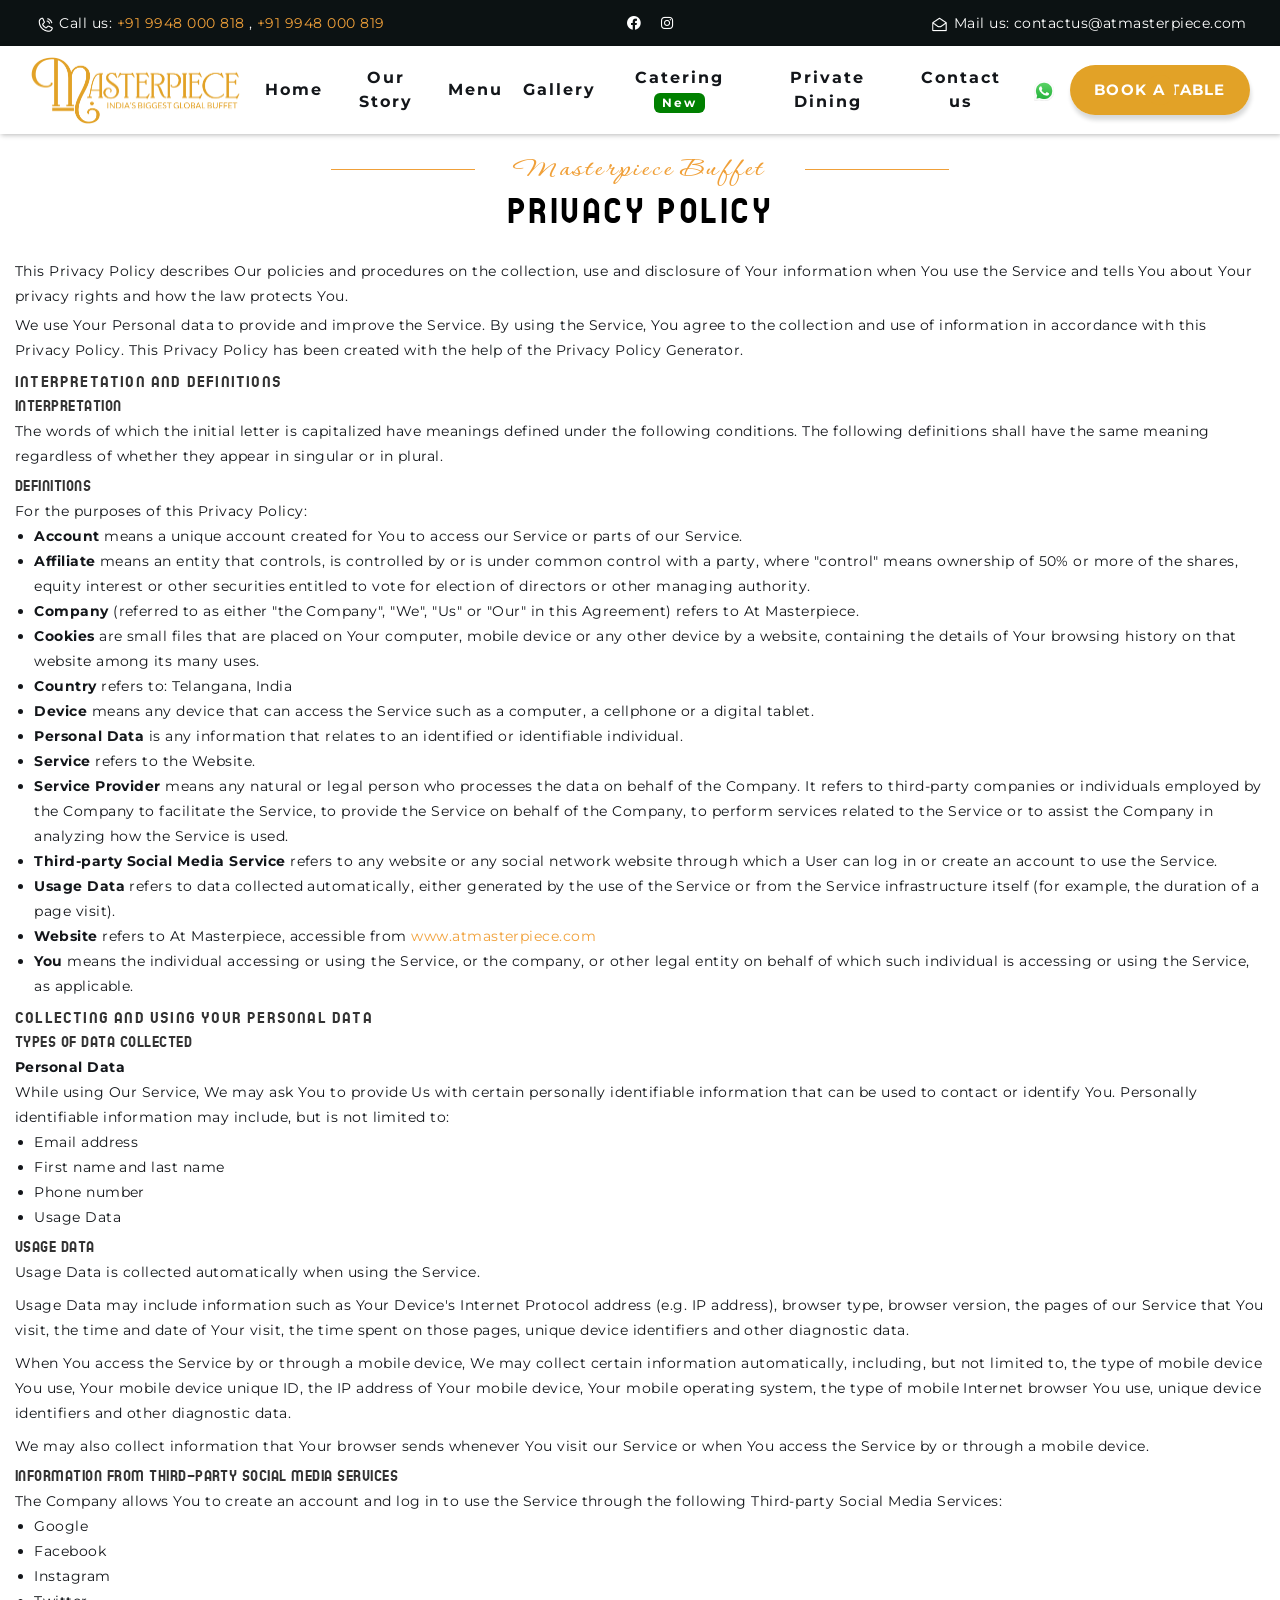
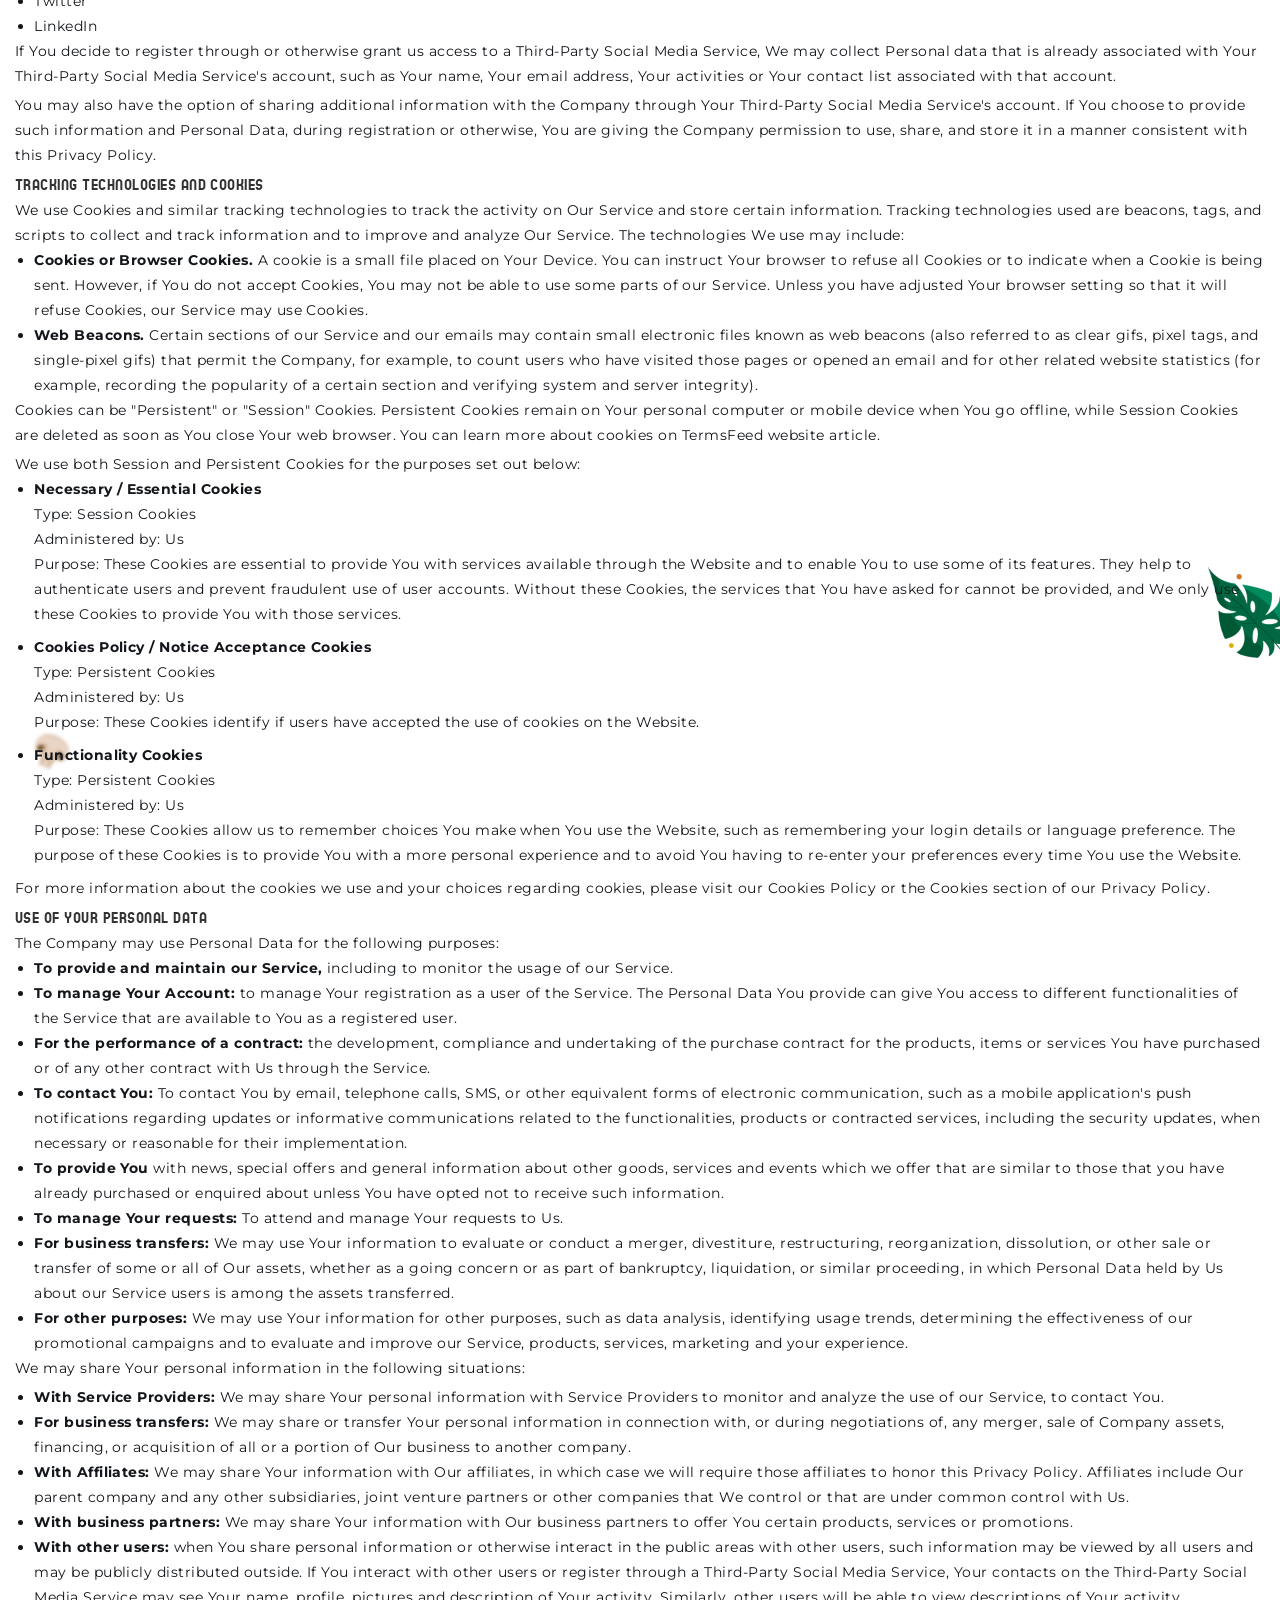
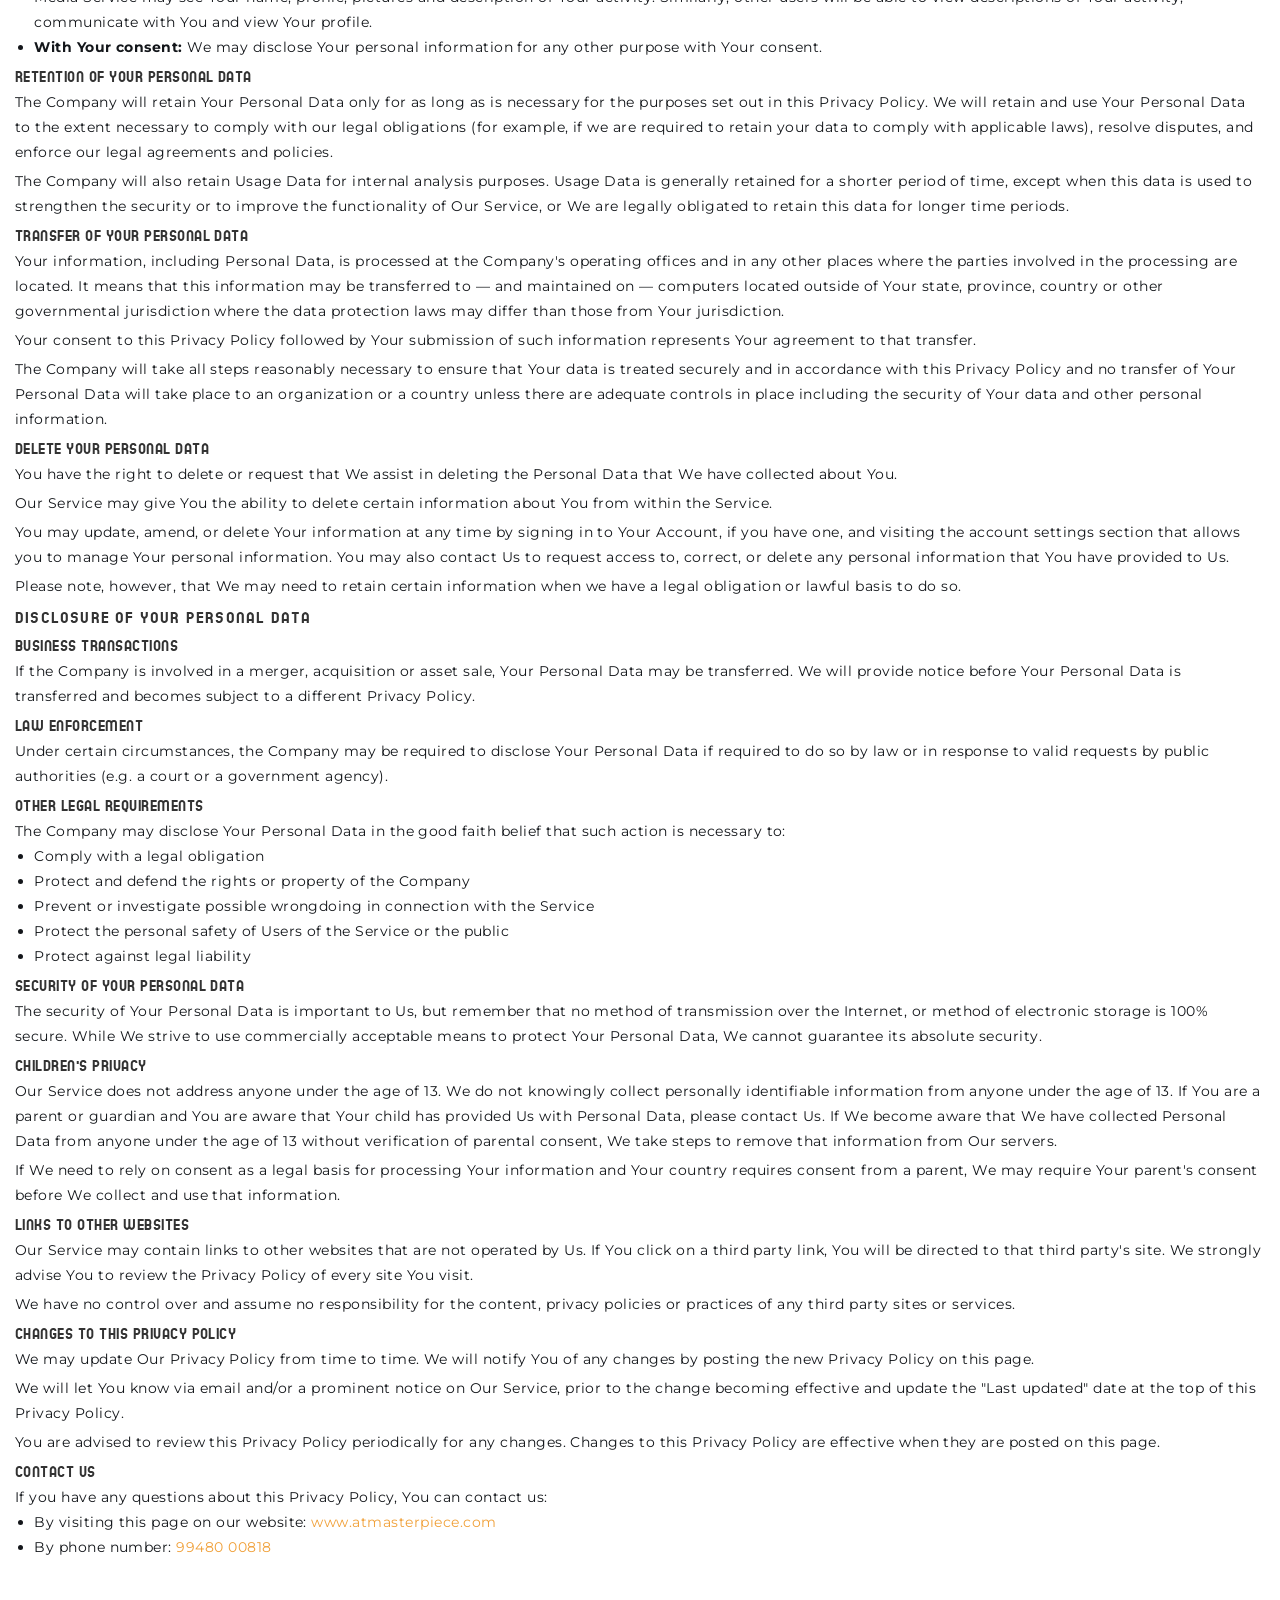
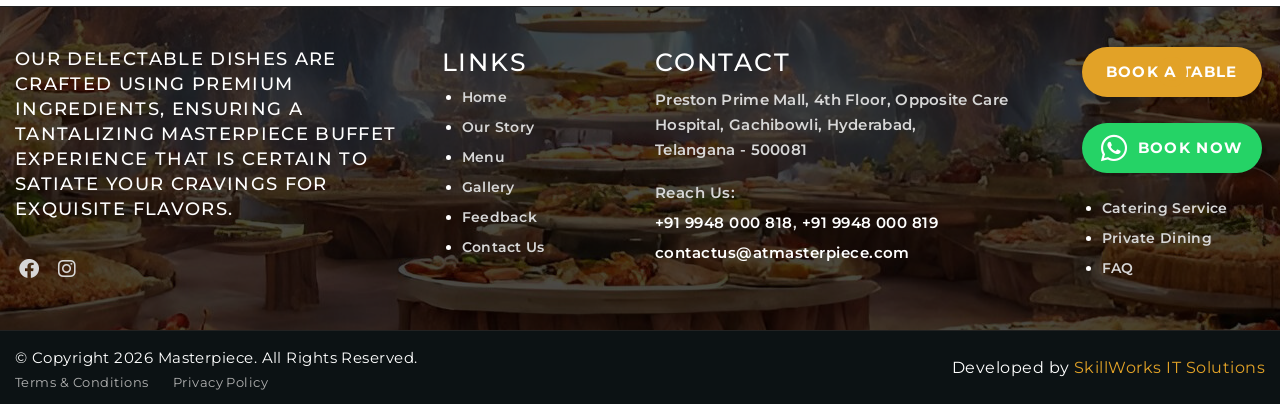
<file: privacy_policy.html>
<!DOCTYPE html>
<html lang="en-IN">

<head>
  <meta charset="UTF-8" />
  <meta http-equiv="x-ua-compatible" content="ie=edge" />
  <meta name="keywords"
    content="Masterpiece Buffet, Masterpiecebuffet, Masterpiece, At Masterpiece, At Masterpiece Buffet, At Master Piece, AtMasterpiece, AtMasterpieceBuffet, www.atmasterpiece.com, Buffet, Restaurant, Food, Buffet Restaurant, Food Restaurant, Barbeque, Barbeque Restaurant" />
  <meta name="title"
    content="Masterpiece Buffet | Masterpiecebuffet | AtMasterpiece Buffet | At MasterpieceBuffet | Masterpiece | AtMasterpiece | AtMasterpieceBuffet | At Masterpiece | At Masterpiece Buffet">
  <meta name="description"
    content="At Masterpiece Buffet is the biggest buffet food restaurant in Hyderabad, Telangana - India." />
  <meta name="author" content="SkillWorksIT Solutions | www.skillworksit.com" />
  <meta name="viewport" content="width=device-width, initial-scale=1" />
  <meta name="robots" content="index, follow, max-image-preview:large" />
  <meta http-equiv="Content-Type" content="text/html; charset=us-ascii">
  <!--Facebook og-->
  <meta property="og:url" content="https://www.facebook.com/Masterpiecebuffet">
  <meta property="og:site_name" content="https://atmasterpiece.com/">
  <meta name="og:title"
    content="Masterpiece Buffet | Masterpiecebuffet | AtMasterpiece Buffet | At MasterpieceBuffet | Masterpiece | AtMasterpiece | AtMasterpieceBuffet | At Masterpiece | At Masterpiece Buffet">
  <meta property="og:image" content="https://atmasterpiece.com/images/header-logo/master-piece-logo.png">
  <meta property="og:image:type" content="image/svg">

  <!--Instagram og-->
  <meta property="og:url" content="https://www.instagram.com/masterpiecebuffet/">
  <meta property="og:site_name" content="https://atmasterpiece.com/">
  <meta name="og:title"
    content="Masterpiece Buffet | Masterpiecebuffet | AtMasterpiece Buffet | At MasterpieceBuffet | Masterpiece | AtMasterpiece | AtMasterpieceBuffet | At Masterpiece | At Masterpiece Buffet">
  <meta property="og:image" content="https://atmasterpiece.com/images/header-logo/master-piece-logo.png">
  <meta property="og:image:type" content="image/svg">

  <title>Privacy Policy | At Masterpiece Buffet Food Restaurant</title>
  <!-- Favicon Icon -->
  <link rel="shortcut icon" type="image/x-icon" href="images/favicon.png">
  <!-- Google Fonts Css-->
  <link rel="preconnect" href="https://fonts.googleapis.com/">
  <link rel="preconnect" href="https://fonts.gstatic.com/" crossorigin>
  <link
    href="https://fonts.googleapis.com/css2?family=Cormorant+Infant:ital,wght@0,300;0,400;0,500;0,600;0,700;1,300;1,400;1,500;1,600;1,700&amp;family=Montserrat:ital,wght@0,100..900;1,100..900&amp;display=swap"
    rel="stylesheet">
  <link rel="preconnect" href="https://fonts.googleapis.com/">
  <link rel="preconnect" href="https://fonts.gstatic.com/" crossorigin>
  <link href="https://fonts.googleapis.com/css2?family=Cherish&amp;display=swap" rel="stylesheet">
  <link rel="preconnect" href="https://fonts.googleapis.com/">
  <link rel="preconnect" href="https://fonts.gstatic.com/" crossorigin>
  <link href="https://fonts.googleapis.com/css2?family=Corinthia:wght@400;700&amp;display=swap" rel="stylesheet">
  <!-- Bootstrap Css -->
  <link href="css/bootstrap.min.css" rel="stylesheet" media="screen">
  <!-- SlickNav Css -->
  <link href="css/slicknav.min.css" rel="stylesheet">
  <!-- Swiper Css -->
  <link rel="stylesheet" href="css/swiper-bundle.min.css">
  <!-- Font Awesome Icon Css-->
  <link href="css/all.css" rel="stylesheet" media="screen">
  <!-- Animated Css -->
  <link href="css/animate.css" rel="stylesheet">
  <!-- Magnific Popup Core Css File -->
  <link rel="stylesheet" href="css/magnific-popup.css">
  <!-- Audio Css File -->
  <link rel="stylesheet" href="css/plyr.css">
  <!-- Main Custom Css -->
  <link href="css/custom.css?20260206" rel="stylesheet" media="screen">

  <!-- Google tag (gtag.js) -->
  <script async src="https://www.googletagmanager.com/gtag/js?id=G-HK73FG7276"></script>
  <script>
    window.dataLayer = window.dataLayer || [];
    function gtag(){dataLayer.push(arguments);}
    gtag('js', new Date());

    gtag('config', 'G-HK73FG7276');
  </script>

</head>

<body>
  <!-- Header New Start -->
  <header id="sisf-page-header" class="sisf-main-header header-sticky">
    <div class="header-top sisf-skin--light">
      <div class="row">
        <div class="col-12 ps-0">
          <div class="header_col">
            <div class="sisf-widget-holder sisf--left">
              <div id="sis_core_icon_list_item-3" class="widget widget_sis_core_icon_list_item sisf-top-bar-widget">
                <div class="sisf-icon-list-item sisf-icon--icon-pack">
                  <span class="sisf-e-title-inner">
                    <span class="sisf-e-title-text"><img src="images/Header-call-icon.png" alt="Master Piece"> Call us:
                      <a href="tel:9948000818" target="_self">
                        +91 9948 000 818
                      </a>,
                      <a href="tel:9948000819" target="_self">
                        +91 9948 000 819
                      </a>
                    </span>
                  </span>
                  </a>
                </div>
              </div>
            </div>
            <div class="header-center-icons">
              <a href="https://www.facebook.com/Masterpiecebuffet" target="_blank">
                <i class="fa-brands fa-facebook"></i>
              </a>
              <a href="https://www.instagram.com/masterpiecebuffet/" target="_blank">
                <i class="fa-brands fa-instagram"></i>
              </a>
              <!-- <a href="#"><i class="fa-brands fa-linkedin"></i></a>
                              <a href="#"><i class="fa-brands fa-x-twitter"></i></a> -->
            </div>
            <div class="mail-us">
              <a href="mailto:contactus@atmasterpiece.com" target="_blank"><span class="sisf-e-title-text"><img
                    src="images/home-mail-icon.png" alt="Master Piece"> Mail us: contactus@atmasterpiece.com</span></a>
            </div>
          </div>
        </div>
      </div>
    </div>

    <div id="sisf-page-header-inner"
      class="sisf-skin--light align-items-center justify-content-center position-relative">
      <div class="sisf-divided-header-left-wrapper justify-content-between d-flex align-items-center">
        <div class="sisf-icon-list-item">
          <!-- Logo Start -->
          <a class="navbar-brand sisf-header-logo-link" href="index.html">
            <img src="images/logo.png" alt="Logo">
          </a>
          <!-- Logo End -->
        </div>
        <nav class="navbar navbar-expand-lg">
          <!-- Main Menu Start -->
          <div class="collapse navbar-collapse main-menu">
            <div class="nav-menu-wrapper">
              <ul class="navbar-nav mr-auto" id="menu">
                <li class="nav-item">
                  <a class="nav-link" href="index.html">Home</a>
                </li>
                <li class="nav-item">
                  <a class="nav-link" href="about-us.html">Our Story</a>
                </li>
                <li class="nav-item">
                  <a class="nav-link" href="menu.html">Menu</a>
                </li>
                <li class="nav-item">
                  <a class="nav-link" href="gallery.html">Gallery</a>
                </li>
                <li class="nav-item">
                  <a class="nav-link" href="catering.html">Catering <span class="badge badge-success">New</span></a>
                </li>
                <li class="nav-item">
                  <a class="nav-link" href="private-dining.html">Private Dining</a>
                </li>
                <li class="nav-item">
                  <a class="nav-link" href="contact.html">Contact us</a>
                </li>
              </ul>
            </div>
          </div>
          <!-- Main Menu End -->
        </nav>
        <div class="wrap">
          <a onclick="whatsappclick()" class="whats-app me-3"><img src="./images/whatsapp.png" width="40px" /></a>
          <a href="book-a-table.html" class="mpb-button">Book A Table</a>
        </div>
      </div>
      <div class="navbar-toggle"></div>
      <div class="responsive-menu"></div>
    </div>
  </header>
  <!-- Header New End -->
   

  <!-- FAQ Section Start -->
  <div class="faq section" style="margin-top: 120px;">
    <div class="container">
      <div class="row">
        <div class="col-12">
          <!-- Section Title Start -->
          <div class="sisf-sis-section-title sisf-center-text text-center section-title wow bounceIn">
            <h3 class="sisf-m-subtitle">Masterpiece Buffet</h3>
            <h2 class="sisf-m-title">Privacy Policy</h2>
          </div>
          <!-- Section Title End -->
        </div>
        <div class="col-md-12">
          <div class="mb-2 pb-0">
            <p class="mb-1">This Privacy Policy describes Our policies and procedures on the collection, use and disclosure of Your information when You use the Service and tells You about Your privacy rights and how the law protects You.</p>
            <p class="mb-0">We use Your Personal data to provide and improve the Service. By using the Service, You agree to the collection and use of information in accordance with this Privacy Policy. This Privacy Policy has been created with the help of the Privacy Policy Generator.</p>
          </div>
          <div class="mb-2">
            <h5 class="mb-1">Interpretation and Definitions</h5>
            <h6 class="mb-1">Interpretation</h6>
            <p class="mb-0">The words of which the initial letter is capitalized have meanings defined under the following conditions. The following definitions shall have the same meaning regardless of whether they appear in singular or in plural.</p>
          </div>
          <div class="mb-2">
            <h6 class="mb-1">Definitions</h6>
            <p class="mb-0">For the purposes of this Privacy Policy:</p>
            <ul class="mb-0"> 
              <li><strong>Account </strong> means a unique account created for You to access our Service or parts of our Service.</li>
              <li><strong>Affiliate </strong> means an entity that controls, is controlled by or is under common control with a party, where "control" means ownership of 50% or more of the shares, equity interest or other securities entitled to vote for election of directors or other managing authority.</li>
              <li><strong>Company </strong> (referred to as either "the Company", "We", "Us" or "Our" in this Agreement) refers to At Masterpiece.</li>
              <li><strong>Cookies</strong> are small files that are placed on Your computer, mobile device or any other device by a website, containing the details of Your browsing history on that website among its many uses.</li>
              <li><strong>Country</strong> refers to: Telangana, India</li>
              <li><strong>Device </strong> means any device that can access the Service such as a computer, a cellphone or a digital tablet.</li>
              <li><strong>Personal Data </strong> is any information that relates to an identified or identifiable individual.</li>
              <li><strong>Service </strong> refers to the Website.</li>
              <li><strong>Service Provider </strong> means any natural or legal person who processes the data on behalf of the Company. It refers to third-party companies or individuals employed by the Company to facilitate the Service, to provide the Service on behalf of the Company, to perform services related to the Service or to assist the Company in analyzing how the Service is used.</li>
              <li><strong>Third-party Social Media Service </strong> refers to any website or any social network website through which a User can log in or create an account to use the Service.</li>
              <li><strong>Usage Data </strong> refers to data collected automatically, either generated by the use of the Service or from the Service infrastructure itself (for example, the duration of a page visit).</li>
              <li><strong>Website </strong> refers to At Masterpiece, accessible from <a href="https://atmasterpiece.com/">www.atmasterpiece.com </a> </li>
              <li><strong>You </strong> means the individual accessing or using the Service, or the company, or other legal entity on behalf of which such individual is accessing or using the Service, as applicable.</li>
            </ul>
          </div>
          <div class="mb-2">
            <h5 class="mb-1">Collecting and Using Your Personal Data</h5>
            <h6 class="mb-1">Types of Data Collected </h6>
            <p class="mb-0"><strong>Personal Data </strong></p>
            <p class="mb-0">While using Our Service, We may ask You to provide Us with certain personally identifiable information that can be used to contact or identify You. Personally identifiable information may include, but is not limited to:</p>
            <ul class="mb-0">
              <li>Email address</li>
              <li>First name and last name</li>
              <li>Phone number</li>
              <li>Usage Data</li>
            </ul>
          </div>
          <div class="mb-2">
            <h6 class="mb-1">Usage Data</h6>
            <p class="mb-2">Usage Data is collected automatically when using the Service. </p>
            <p class="mb-2">Usage Data may include information such as Your Device's Internet Protocol address (e.g. IP address), browser type, browser version, the pages of our Service that You visit, the time and date of Your visit, the time spent on those pages, unique device identifiers and other diagnostic data.</p>
            <p class="mb-2">When You access the Service by or through a mobile device, We may collect certain information automatically, including, but not limited to, the type of mobile device You use, Your mobile device unique ID, the IP address of Your mobile device, Your mobile operating system, the type of mobile Internet browser You use, unique device identifiers and other diagnostic data.</p>
            <p class="mb-0">We may also collect information that Your browser sends whenever You visit our Service or when You access the Service by or through a mobile device.</p>
          </div>
          <div class="mb-2">
            <h6 class="mb-1">Information from Third-Party Social Media Services</h6>
            <p class="mb-0">The Company allows You to create an account and log in to use the Service through the following Third-party Social Media Services:</p>
            <ul class="mb-0">
              <li>Google</li>
              <li>Facebook</li>
              <li>Instagram</li>
              <li>Twitter</li>
              <li>LinkedIn</li>
            </ul>
            <p class="mb-1">If You decide to register through or otherwise grant us access to a Third-Party Social Media Service, We may collect Personal data that is already associated with Your Third-Party Social Media Service's account, such as Your name, Your email address, Your activities or Your contact list associated with that account.</p>
            <p class="mb-0">You may also have the option of sharing additional information with the Company through Your Third-Party Social Media Service's account. If You choose to provide such information and Personal Data, during registration or otherwise, You are giving the Company permission to use, share, and store it in a manner consistent with this Privacy Policy.</p>
          </div>
          <div class="mb-2">
            <h6 class="mb-1">Tracking Technologies and Cookies</h6>
            <p class="mb-0">We use Cookies and similar tracking technologies to track the activity on Our Service and store certain information. Tracking technologies used are beacons, tags, and scripts to collect and track information and to improve and analyze Our Service. The technologies We use may include:</p>
            <ul class="mb-0">
              <li><strong>Cookies or Browser Cookies.</strong> A cookie is a small file placed on Your Device. You can instruct Your browser to refuse all Cookies or to indicate when a Cookie is being sent. However, if You do not accept Cookies, You may not be able to use some parts of our Service. Unless you have adjusted Your browser setting so that it will refuse Cookies, our Service may use Cookies.</li>
              <li><strong>Web Beacons.</strong> Certain sections of our Service and our emails may contain small electronic files known as web beacons (also referred to as clear gifs, pixel tags, and single-pixel gifs) that permit the Company, for example, to count users who have visited those pages or opened an email and for other related website statistics (for example, recording the popularity of a certain section and verifying system and server integrity).</li>
            </ul>
            <p class="mb-1">Cookies can be "Persistent" or "Session" Cookies. Persistent Cookies remain on Your personal computer or mobile device when You go offline, while Session Cookies are deleted as soon as You close Your web browser. You can learn more about cookies on TermsFeed website article.</p>
            <p class="mb-0">We use both Session and Persistent Cookies for the purposes set out below:</p>
            <ul class="mb-0">
              <li>
                <p class="mb-0"><strong>Necessary / Essential Cookies</strong></p>
                <p class="mb-0">Type: Session Cookies</p>
                <p class="mb-0">Administered by: Us</p>
                <p class="mb-2">Purpose: These Cookies are essential to provide You with services available through the Website and to enable You to use some of its features. They help to authenticate users and prevent fraudulent use of user accounts. Without these Cookies, the services that You have asked for cannot be provided, and We only use these Cookies to provide You with those services.</p>
              </li>
              <li>
                <p class="mb-0"><strong>Cookies Policy / Notice Acceptance Cookies</strong></p>
                <p class="mb-0">Type: Persistent Cookies</p>
                <p class="mb-0">Administered by: Us</p>
                <p class="mb-2">Purpose: These Cookies identify if users have accepted the use of cookies on the Website.</p>
              </li>
              <li>
                <p class="mb-0"><strong>Functionality Cookies</strong></p>
                <p class="mb-0">Type: Persistent Cookies</p>
                <p class="mb-0">Administered by: Us</p>
                <p class="mb-2">Purpose: These Cookies allow us to remember choices You make when You use the Website, such as remembering your login details or language preference. The purpose of these Cookies is to provide You with a more personal experience and to avoid You having to re-enter your preferences every time You use the Website.</p>
              </li>
            </ul>
            <p class="mb-1">For more information about the cookies we use and your choices regarding cookies, please visit our Cookies Policy or the Cookies section of our Privacy Policy.</p>
          </div>
          <div class="mb-2">
            <h6 class="mb-1">Use of Your Personal Data</h6>
            <p class="mb-0">The Company may use Personal Data for the following purposes:</p>
            <ul class="mb-0">
              <li><strong>To provide and maintain our Service,</strong> including to monitor the usage of our Service.</li>
              <li><strong>To manage Your Account:</strong> to manage Your registration as a user of the Service. The Personal Data You provide can give You access to different functionalities of the Service that are available to You as a registered user.</li>
              <li><strong>For the performance of a contract:</strong> the development, compliance and undertaking of the purchase contract for the products, items or services You have purchased or of any other contract with Us through the Service.</li>
              <li><strong>To contact You:</strong> To contact You by email, telephone calls, SMS, or other equivalent forms of electronic communication, such as a mobile application's push notifications regarding updates or informative communications related to the functionalities, products or contracted services, including the security updates, when necessary or reasonable for their implementation.</li>
              <li><strong>To provide You </strong> with news, special offers and general information about other goods, services and events which we offer that are similar to those that you have already purchased or enquired about unless You have opted not to receive such information.</li>
              <li><strong>To manage Your requests:</strong> To attend and manage Your requests to Us.</li>
              <li><strong>For business transfers:</strong> We may use Your information to evaluate or conduct a merger, divestiture, restructuring, reorganization, dissolution, or other sale or transfer of some or all of Our assets, whether as a going concern or as part of bankruptcy, liquidation, or similar proceeding, in which Personal Data held by Us about our Service users is among the assets transferred.</li>
              <li><strong>For other purposes:</strong> We may use Your information for other purposes, such as data analysis, identifying usage trends, determining the effectiveness of our promotional campaigns and to evaluate and improve our Service, products, services, marketing and your experience.</li>
            </ul>
            <p class="mb-1">We may share Your personal information in the following situations:</p>
            <ul class="mb-0">
              <li><strong>With Service Providers:</strong> We may share Your personal information with Service Providers to monitor and analyze the use of our Service, to contact You.</li>
              <li><strong>For business transfers:</strong> We may share or transfer Your personal information in connection with, or during negotiations of, any merger, sale of Company assets, financing, or acquisition of all or a portion of Our business to another company.</li>
              <li><strong>With Affiliates:</strong> We may share Your information with Our affiliates, in which case we will require those affiliates to honor this Privacy Policy. Affiliates include Our parent company and any other subsidiaries, joint venture partners or other companies that We control or that are under common control with Us.</li>
              <li><strong>With business partners:</strong> We may share Your information with Our business partners to offer You certain products, services or promotions.</li>
              <li><strong>With other users:</strong> when You share personal information or otherwise interact in the public areas with other users, such information may be viewed by all users and may be publicly distributed outside. If You interact with other users or register through a Third-Party Social Media Service, Your contacts on the Third-Party Social Media Service may see Your name, profile, pictures and description of Your activity. Similarly, other users will be able to view descriptions of Your activity, communicate with You and view Your profile.</li>
              <li><strong>With Your consent:</strong> We may disclose Your personal information for any other purpose with Your consent.</li>
            </ul>
          </div>
          <div class="mb-2">
            <h6 class="mb-1">Retention of Your Personal Data</h6>
            <p class="mb-1">The Company will retain Your Personal Data only for as long as is necessary for the purposes set out in this Privacy Policy. We will retain and use Your Personal Data to the extent necessary to comply with our legal obligations (for example, if we are required to retain your data to comply with applicable laws), resolve disputes, and enforce our legal agreements and policies.</p>
            <p class="mb-0">The Company will also retain Usage Data for internal analysis purposes. Usage Data is generally retained for a shorter period of time, except when this data is used to strengthen the security or to improve the functionality of Our Service, or We are legally obligated to retain this data for longer time periods.</p>
          </div>
          <div class="mb-2">
            <h6 class="mb-1">Transfer of Your Personal Data</h6>
            <p class="mb-1">Your information, including Personal Data, is processed at the Company's operating offices and in any other places where the parties involved in the processing are located. It means that this information may be transferred to — and maintained on — computers located outside of Your state, province, country or other governmental jurisdiction where the data protection laws may differ than those from Your jurisdiction.</p>
            <p class="mb-1">Your consent to this Privacy Policy followed by Your submission of such information represents Your agreement to that transfer.</p>
            <p class="mb-0">The Company will take all steps reasonably necessary to ensure that Your data is treated securely and in accordance with this Privacy Policy and no transfer of Your Personal Data will take place to an organization or a country unless there are adequate controls in place including the security of Your data and other personal information.</p>
          </div>
          <div class="mb-2">
            <h6 class="mb-1">Delete Your Personal Data</h6>
            <p class="mb-1">You have the right to delete or request that We assist in deleting the Personal Data that We have collected about You.</p>
            <p class="mb-1">Our Service may give You the ability to delete certain information about You from within the Service.</p>
            <p class="mb-1">You may update, amend, or delete Your information at any time by signing in to Your Account, if you have one, and visiting the account settings section that allows you to manage Your personal information. You may also contact Us to request access to, correct, or delete any personal information that You have provided to Us.</p>
            <p class="mb-1">Please note, however, that We may need to retain certain information when we have a legal obligation or lawful basis to do so.</p>
          </div>
          <div class="mb-2">
            <h5 class="mb-2">Disclosure of Your Personal Data</h5>
            <h6 class="mb-1">Business Transactions</h6>
            <p class="mb-0">If the Company is involved in a merger, acquisition or asset sale, Your Personal Data may be transferred. We will provide notice before Your Personal Data is transferred and becomes subject to a different Privacy Policy.</p>
          </div>
          <div class="mb-2">
            <h6 class="mb-1">Law enforcement</h6>
            <p class="mb-0">Under certain circumstances, the Company may be required to disclose Your Personal Data if required to do so by law or in response to valid requests by public authorities (e.g. a court or a government agency).</p>
          </div>
          <div class="mb-2">
            <h6 class="mb-1">Other legal requirements</h6>
            <p class="mb-0">The Company may disclose Your Personal Data in the good faith belief that such action is necessary to:</p>
            <ul class="mb-0">
              <li>Comply with a legal obligation </li>
              <li>Protect and defend the rights or property of the Company </li>
              <li>Prevent or investigate possible wrongdoing in connection with the Service </li>
              <li>Protect the personal safety of Users of the Service or the public </li>
              <li>Protect against legal liability</li>
            </ul>
          </div>
          <div class="mb-2">
            <h6 class="mb-1">Security of Your Personal Data </h6>
            <p class="mb-0">The security of Your Personal Data is important to Us, but remember that no method of transmission over the Internet, or method of electronic storage is 100% secure. While We strive to use commercially acceptable means to protect Your Personal Data, We cannot guarantee its absolute security.</p>
          </div>
          <div class="mb-2">
            <h6 class="mb-1">Children's Privacy </h6>
            <p class="mb-1">Our Service does not address anyone under the age of 13. We do not knowingly collect personally identifiable information from anyone under the age of 13. If You are a parent or guardian and You are aware that Your child has provided Us with Personal Data, please contact Us. If We become aware that We have collected Personal Data from anyone under the age of 13 without verification of parental consent, We take steps to remove that information from Our servers. </p>
            <p class="mb-0">If We need to rely on consent as a legal basis for processing Your information and Your country requires consent from a parent, We may require Your parent's consent before We collect and use that information. </p>
          </div>
          <div class="mb-2">
            <h6 class="mb-1">Links to Other Websites </h6>
            <p class="mb-1">Our Service may contain links to other websites that are not operated by Us. If You click on a third party link, You will be directed to that third party's site. We strongly advise You to review the Privacy Policy of every site You visit. </p>
            <p class="mb-0">We have no control over and assume no responsibility for the content, privacy policies or practices of any third party sites or services. </p>
          </div>
          <div class="mb-2">
            <h6 class="mb-1">Changes to this Privacy Policy </h6>
            <p class="mb-1">We may update Our Privacy Policy from time to time. We will notify You of any changes by posting the new Privacy Policy on this page. </p>
            <p class="mb-1">We will let You know via email and/or a prominent notice on Our Service, prior to the change becoming effective and update the "Last updated" date at the top of this Privacy Policy. </p>
            <p class="mb-0">You are advised to review this Privacy Policy periodically for any changes. Changes to this Privacy Policy are effective when they are posted on this page.</p>
          </div>
          <div class="mb-2">
            <h6 class="mb-1">Contact Us </h6>
            <p class="mb-0">If you have any questions about this Privacy Policy, You can contact us: </p>
            <ul>
              <li>By visiting this page on our website: <a href="https://atmasterpiece.com/" target="_blank">www.atmasterpiece.com</a> </li>
              <li>By phone number: <a href="tel:9948000818">99480 00818</a></li>
            </ul>
          </div>
        </div>
      </div>
    </div>
  </div>
  <!-- FAQ Section End -->


  <!-- Footer Start -->
  <footer class="main-footer">
    <div class="sisf-page-footer-middle-area">
      <div class="container">
        <div class="row">
          <div class="col-lg-4 col-md-6 col-12">
            <!-- Footer Subscribe Start -->
            <h5 class="text-white">Our delectable dishes are crafted using premium ingredients, ensuring a tantalizing
              Masterpiece Buffet experience that is certain to satiate your cravings for exquisite flavors. </h5>
            <!-- Footer Social Link Start -->
            <div class="footer-social-links">
              <ul>
                <li><a href="https://www.facebook.com/Masterpiecebuffet" target="_blank"><i
                      class="fa-brands fa-facebook"></i></a></li>
                <li><a href="https://www.instagram.com/masterpiecebuffet/" target="_blank"><i
                      class="fa-brands fa-instagram"></i></a></li>
              </ul>
            </div>
            <!-- Footer Social Link End -->
          </div>
          <div class="col-lg-2 col-md-6 col-12">
            <!-- About Links Start -->
            <div class="footer-links">
              <h3>LINKS</h3>
              <ul>
                <li><a href="index.html">Home</a></li>
                <li><a href="about-us.html">Our Story</a></li>
                <li><a href="menu.html">Menu</a></li>
                <li><a href="gallery.html">Gallery</a></li>
                <li><a href="feedback.html">Feedback</a></li>
                <li><a href="contact.html">Contact Us</a></li>
              </ul>
            </div>
            <!-- About Links End -->
          </div>
          <div class="col-lg-4 col-md-6 col-12">
            <!-- Footer Contact Details Start -->
            <div class="footer-contact">
              <h3 class="text-uppercase">Contact</h3>
              <div class="footer-contact-details">
                <!-- Footer Info Box Start -->
                <div class="footer-info-box">
                  <p>Preston Prime Mall, 4th Floor, Opposite Care Hospital,
                    Gachibowli, Hyderabad, <br>Telangana - 500081
                  </p>
                </div>
                <!-- Footer Info Box End -->
              </div>
              <p class="my-3">Reach Us: <br>
                <a href='tel:9948000818'>+91 9948 000 818</a>,
                <a href='tel:9948000819'>+91 9948 000 819 </a>
                <a href="mailto:contactus@atmasterpiece.com">contactus@atmasterpiece.com</a>
              </p>
            </div>
            <!-- Footer Contact Details End -->
          </div>
          <div class="col-lg-2 col-md-6 col-12">
            <p><a href="book-a-table.html" class="mpb-button">Book A Table</a></p>
            <p><a onclick="whatsappclick()" class="mpb-whatsapp"><i class="fa-brands fa-whatsapp"></i> Book Now</a></p>
            <div class="footer-links mt-2">
              <ul>
                <li><a href="catering.html">Catering Service</a></li>
                <li><a href="private-dining.html">Private Dining</a></li>
                <li><a href="faq.html">FAQ</a></li>
              </ul>
            </div>
          </div>
        </div>
      </div>
    </div>
    <div class="sisf-page-footer-bottom-area">
      <div class="container">
        <!-- Footer Copyright Section Start -->
        <div class="footer-copyright">
          <div class="row align-items-center">
            <div class="col-lg-6 col-md-6">
              <!-- Footer Copyright Start -->
              <div class="footer-copyright-text">
                <p class="text-white">&copy; Copyright
                  <script>document.write(new Date().getFullYear())</script> Masterpiece. All Rights Reserved.
                </p>
                <div class="footer-copyright-links">
                  <ul>
                    <li><a target="_blank" href="terms_and_conditions.html">Terms & Conditions</a></li>
                    <li><a target="_blank" href="privacy_policy.html">Privacy Policy</a></li>
                  </ul>
                </div>
              </div>
              <!-- Footer Copyright End -->
            </div>
            <div class="col-lg-6 col-md-6 text-right">
              <!-- Footer Copyright Start -->
              <div>
                <p class="mb-0">Developed by <a href="https://skillworksit.com/" target="_blank">SkillWorks IT
                    Solutions</a></p>
              </div>
              <!-- Footer Copyright End -->
            </div>
          </div>
        </div>
        <!-- Footer Copyright Section End -->
      </div>
    </div>
  </footer>
  <!-- Footer End -->

  <!-- Scroll to Top -->
  <button id="backToTopBtn" onclick="scrollToTop()">
    <i class="fas fa-arrow-up"></i>
  </button>


  <!-- Jquery Library File -->
  <script src="js/jquery-3.7.1.min.js"></script>
  <!-- Bootstrap js file -->
  <script src="js/bootstrap.min.js"></script>
  <!-- Magnific js file -->
  <script src="js/jquery.magnific-popup.min.js"></script>
  <!-- SmoothScroll -->
  <script src="js/SmoothScroll.js"></script>
  <!-- Main Custom js file -->
  <script src="js/function.js"></script>
  <!-- Custom Common js file -->
  <script src="js/common.js?20260206"></script>

  <script>
    // Scroll to top smoothly
    function scrollToTop() {
      window.scrollTo({
        top: 0,
        behavior: 'smooth'
      });
    }
  </script>
</body>

</html>
</file>
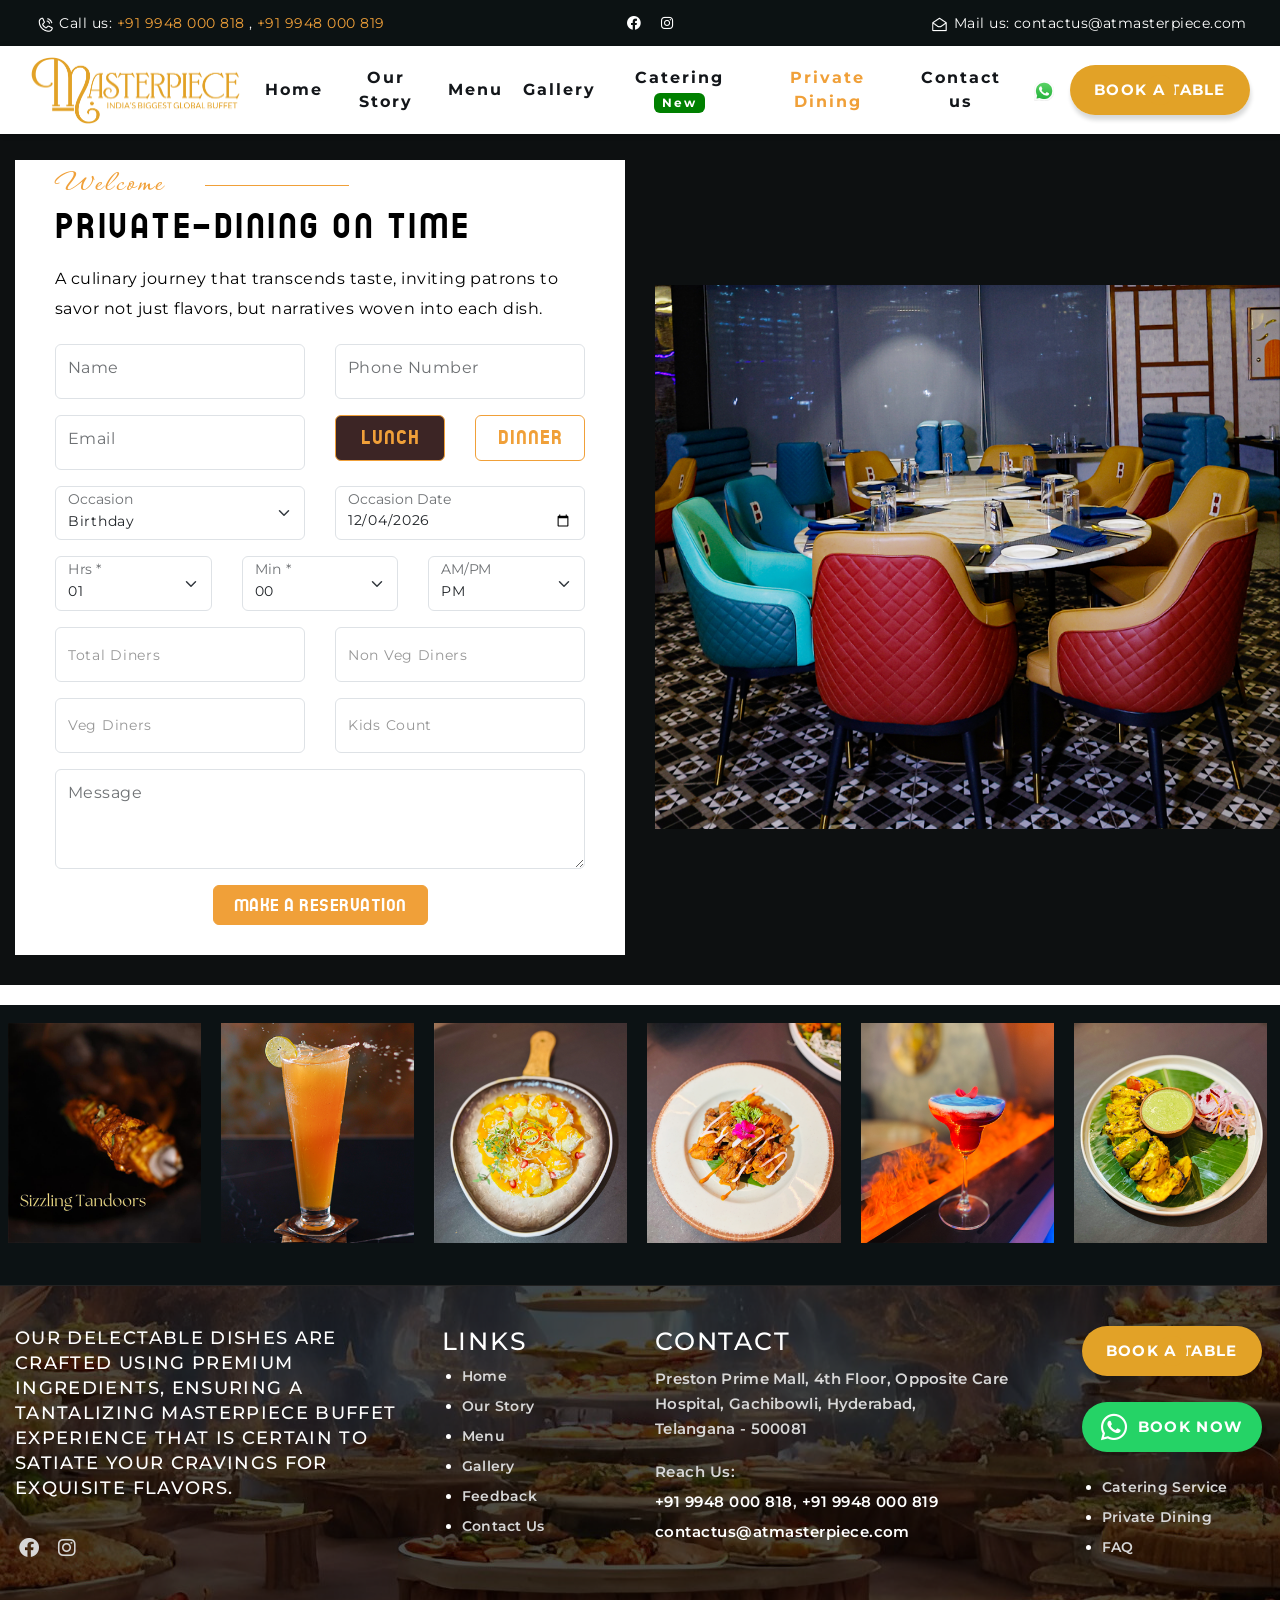
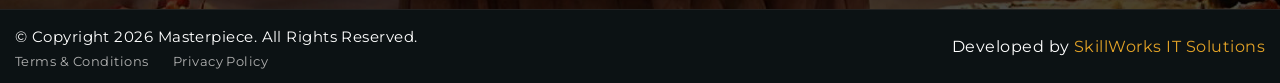
<file: private-dining.html>
<!DOCTYPE html>
<html lang="en-IN">

<head>
  <meta charset="UTF-8" />
  <meta http-equiv="x-ua-compatible" content="ie=edge" />
  <meta name="keywords" content="restaurants at gachibowli, private dining hyderabad, buffet in hitech city, best restaurants in hyderabad gachibowli, top buffet restaurants in hyderabad" />
  <meta name="title" content="Private Dining in Hyderabad – Masterpiece Global Buffet">
  <meta name="description" content="Host your special occasions at Masterpiece with private dining rooms, curated global buffet menus & personalized service in Gachibowli, Hyderabad." />
  <meta name="author" content="SkillWorksIT Solutions | www.skillworksit.com" />
  <meta name="viewport" content="width=device-width, initial-scale=1" />
  <meta name="robots" content="index, follow, max-image-preview:large" />
  <meta http-equiv="Content-Type" content="text/html; charset=us-ascii">
  <!--Facebook og-->
  <meta property="og:url" content="https://www.facebook.com/Masterpiecebuffet">
  <meta property="og:site_name" content="https://atmasterpiece.com/">
  <meta name="og:title"
    content="Masterpiece Buffet | Masterpiecebuffet | AtMasterpiece Buffet | At MasterpieceBuffet | Masterpiece | AtMasterpiece | AtMasterpieceBuffet | At Masterpiece | At Masterpiece Buffet">
  <meta property="og:image" content="https://atmasterpiece.com/images/header-logo/master-piece-logo.png">
  <meta property="og:image:type" content="image/svg">

  <!--Instagram og-->
  <meta property="og:url" content="https://www.instagram.com/masterpiecebuffet/">
  <meta property="og:site_name" content="https://atmasterpiece.com/">
  <meta name="og:title"
    content="Masterpiece Buffet | Masterpiecebuffet | AtMasterpiece Buffet | At MasterpieceBuffet | Masterpiece | AtMasterpiece | AtMasterpieceBuffet | At Masterpiece | At Masterpiece Buffet">
  <meta property="og:image" content="https://atmasterpiece.com/images/header-logo/master-piece-logo.png">
  <meta property="og:image:type" content="image/svg">

  <title>Private Dining in Hyderabad – Masterpiece Global Buffet</title>
  <!-- Favicon Icon -->
  <link rel="shortcut icon" type="image/x-icon" href="images/favicon.png">
  <!-- Google Fonts Css-->
  <link rel="preconnect" href="https://fonts.googleapis.com/">
  <link rel="preconnect" href="https://fonts.gstatic.com/" crossorigin>
  <link
    href="https://fonts.googleapis.com/css2?family=Cormorant+Infant:ital,wght@0,300;0,400;0,500;0,600;0,700;1,300;1,400;1,500;1,600;1,700&amp;family=Montserrat:ital,wght@0,100..900;1,100..900&amp;display=swap"
    rel="stylesheet">
  <link rel="preconnect" href="https://fonts.googleapis.com/">
  <link rel="preconnect" href="https://fonts.gstatic.com/" crossorigin>
  <link href="https://fonts.googleapis.com/css2?family=Cherish&amp;display=swap" rel="stylesheet">
  <link rel="preconnect" href="https://fonts.googleapis.com/">
  <link rel="preconnect" href="https://fonts.gstatic.com/" crossorigin>
  <link href="https://fonts.googleapis.com/css2?family=Corinthia:wght@400;700&amp;display=swap" rel="stylesheet">
  <!-- Bootstrap Css -->
  <link href="css/bootstrap.min.css" rel="stylesheet" media="screen">
  <!-- SlickNav Css -->
  <link href="css/slicknav.min.css" rel="stylesheet">
  <!-- Swiper Css -->
  <link rel="stylesheet" href="css/swiper-bundle.min.css">
  <!-- Font Awesome Icon Css-->
  <link href="css/all.css" rel="stylesheet" media="screen">
  <!-- Animated Css -->
  <link href="css/animate.css" rel="stylesheet">
  <!-- Magnific Popup Core Css File -->
  <link rel="stylesheet" href="css/magnific-popup.css">
  <!-- Audio Css File -->
  <link rel="stylesheet" href="css/plyr.css">
  <!-- Main Custom Css -->
  <link href="css/custom.css?20260206" rel="stylesheet" media="screen">

  <!-- Google tag (gtag.js) -->
  <script async src="https://www.googletagmanager.com/gtag/js?id=G-HK73FG7276"></script>
  <script>
    window.dataLayer = window.dataLayer || [];
    function gtag(){dataLayer.push(arguments);}
    gtag('js', new Date());

    gtag('config', 'G-HK73FG7276');
  </script>

</head>

<body>
  <!-- Header New Start -->
  <header id="sisf-page-header" class="sisf-main-header header-sticky">
    <div class="header-top sisf-skin--light">
      <div class="row">
        <div class="col-12 ps-0">
          <div class="header_col">
            <div class="sisf-widget-holder sisf--left">
              <div id="sis_core_icon_list_item-3" class="widget widget_sis_core_icon_list_item sisf-top-bar-widget">
                <div class="sisf-icon-list-item sisf-icon--icon-pack">
                  <span class="sisf-e-title-inner">
                    <span class="sisf-e-title-text"><img src="images/Header-call-icon.png" alt="Master Piece"> Call us:
                      <a href="tel:9948000818" target="_self">
                        +91 9948 000 818
                      </a>,
                      <a href="tel:9948000819" target="_self">
                        +91 9948 000 819
                      </a>
                    </span>
                  </span>
                  </a>
                </div>
              </div>
            </div>
            <div class="header-center-icons">
              <a href="https://www.facebook.com/Masterpiecebuffet" target="_blank">
                <i class="fa-brands fa-facebook"></i>
              </a>
              <a href="https://www.instagram.com/masterpiecebuffet/" target="_blank">
                <i class="fa-brands fa-instagram"></i>
              </a>
              <!-- <a href="#"><i class="fa-brands fa-linkedin"></i></a>
                              <a href="#"><i class="fa-brands fa-x-twitter"></i></a> -->
            </div>
            <div class="mail-us">
              <a href="mailto:contactus@atmasterpiece.com" target="_blank"><span class="sisf-e-title-text"><img
                    src="images/home-mail-icon.png" alt="Master Piece">
                  Mail us: contactus@atmasterpiece.com</span></a>
            </div>
          </div>
        </div>
      </div>
    </div>

    <div id="sisf-page-header-inner"
      class="sisf-skin--light align-items-center justify-content-center position-relative">
      <div class="sisf-divided-header-left-wrapper justify-content-between d-flex align-items-center">
        <div class="sisf-icon-list-item">
          <!-- Logo Start -->
          <a class="navbar-brand sisf-header-logo-link" href="index.html">
            <img src="images/logo.png" alt="Logo">
          </a>
          <!-- Logo End -->
        </div>
        <nav class="navbar navbar-expand-lg">
          <!-- Main Menu Start -->
          <div class="collapse navbar-collapse main-menu">
            <div class="nav-menu-wrapper">
              <ul class="navbar-nav mr-auto" id="menu">
                <li class="nav-item">
                  <a class="nav-link" href="index.html">Home</a>
                </li>
                <li class="nav-item">
                  <a class="nav-link" href="about-us.html">Our Story</a>
                </li>
                <li class="nav-item">
                  <a class="nav-link" href="menu.html">Menu</a>
                </li>
                <li class="nav-item">
                  <a class="nav-link" href="gallery.html">Gallery</a>
                </li>
                <li class="nav-item">
                  <a class="nav-link" href="catering.html">Catering <span class="badge badge-success">New</span></a>
                </li>
                <li class="nav-item">
                  <a class="nav-link active" href="private-dining.html">Private Dining</a>
                </li>
                <li class="nav-item">
                  <a class="nav-link" href="contact.html">Contact us</a>
                </li>
              </ul>
            </div>
          </div>
          <!-- Main Menu End -->
        </nav>
        <div class="wrap">
          <a onclick="whatsappclick()" class="whats-app me-3"><img src="./images/whatsapp.png" width="40px" /></a>
          <a href="book-a-table.html" class="mpb-button">Book A Table</a>
        </div>
      </div>
      <div class="navbar-toggle"></div>
      <div class="responsive-menu"></div>
    </div>
  </header>
  <!-- Header New End -->

  <!-- Maka a Reservation Section Start -->
  <div class="private-dining bg-texture-dark section">
    <div class="container-fluid">
      <div class="row align-items-center">
        <div class="col-md-6">
          <div class="reservation">
            <!-- Section Title Start -->
            <div class="sisf-sis-section-title section-title wow fadeInLeft">
              <h3 class="sisf-m-subtitle">Welcome</h3>
              <h2 class="sisf-m-title">Private-dining On time</h2>
              <div class="sisf-m-text">
                <p class="text-black">A culinary journey that transcends taste, inviting patrons to
                  savor not just flavors, but narratives woven into each dish.</p>
              </div>
            </div>
            <!-- Pre Reservation start -->
            <div>
              <div  id="private-dining-form">
                <div class="row">
                  <div class="col-sm-6 col-6">
                    <div class="form-floating mb-3">
                      <input type="text" class="form-control" id="name" placeholder="Your Name" onchange="commonNameChange()" onkeypress="commonNameChange()" required>
                      <label for="name">Name</label>
                    </div>
                  </div>
                  <div class="col-sm-6 col-6">
                    <div class="form-floating mb-3">
                      <input type="text" class="form-control" placeholder="Your Phone Number" id="mobileNumber" maxlength="10" required>
                      <label for="mobileNumber">Phone Number</label>
                    </div>
                  </div>
                  <div class="col-md-6">
                    <div class="form-floating mb-3">
                      <input type="email" class="form-control" placeholder="Email" id="email" required>
                      <label for="email">Email</label>
                    </div>
                  </div>
                  <div class="col-md-6" id="dining-types">
                    <div class="row">
                      <div class="col-sm-6">
                        <button id="private-dining-lunch" class="button sisf-button sisf-layout-outlined"
                          onclick="selectedDining('Lunch')">Lunch</button>
                      </div>
                      <div class="col-sm-6">
                        <button id="private-dining-dinner" class="button sisf-button sisf-layout-outlined"
                          onclick="selectedDining('Dinner')">Dinner</button>
                      </div>
                      <p id="private-dining-text" style="display: none;"></p>
                    </div>
                </div>
                </div>
                <div class="row">
                <div class="col-md-6">
                  <div class="form-floating">
                    <select class="form-select" id="occation" aria-label="Occations">
                      <option>Birthday</option>
                      <option>Anniversary</option>
                      <option>Family Gathering</option>
                      <option>Office Party</option>
                      <option>Corporate Celebrations</option>
                      <option>Get Together</option>
                      <option>Others</option>
                    </select>
                    <label for="occation">Occasion</label>
                  </div>
                </div>
                <div class="col-md-6">
                  <div class="form-floating mb-3">
                    <input type="date" class="form-control" placeholder="Date" id="date-pick" required>
                    <label for="date-pick">Occasion Date</label>
                  </div>
                </div>
                </div>
                <div class="col-md-12">
                  <div class="row">
                    <div class="col-md-4">
                      <div class="form-floating mb-3">
                        <select class="form-select" id="private-dining-hours" aria-label="Occations">
                          <option>01</option>
                          <option>02</option>
                          <option>03</option>
                          <option>04</option>
                          <option>05</option>
                          <option>06</option>
                          <option>07</option>
                          <option>08</option>
                          <option>09</option>
                          <option>10</option>
                          <option>11</option>
                          <option>12</option>
                        </select>
                        <label for="private-dining-hours">Hrs <span class="indicator">*</span></label>
                      </div>
                    </div>
                    <div class="col-md-4">
                      <div class="form-floating mb-3">
                        <select class="form-select" id="private-dining-minutes" aria-label="Occations">
                          <option>00</option>
                          <option>15</option>
                          <option>30</option>
                          <option>45</option>
                        </select>
                        <label for="private-dining-minutes">Min <span class="indicator">*</span></label>
                      </div>
                    </div>
                    <div class="col-md-4">
                      <div class="form-floating mb-3">
                        <select class="form-select" id="private-dining-time" aria-label="Occations">
                          <option>PM</option>
                          <option>AM</option>
                        </select>
                        <label for="private-dining-time"> AM/PM</label>
                      </div>
                    </div>
                  </div>
                </div>
                <div class="col-md-12">
                  <div class="row">
                    <div class="col-md-6">
                      <div class="form-floating mb-3">
                        <input id="tDiners" class="form-control" type="number" placeholder="Total Diners" maxlength="5" />
                      </div>
                    </div>
                    <div class="col-md-6">
                      <div class="form-floating mb-3">
                        <input id="nvDiners" class="form-control" type="number" placeholder="Non Veg Diners" maxlength="5" />
                      </div>
                    </div>
                    <div class="col-md-6">
                      <div class="form-floating mb-3">
                        <input id="vDiners" class="form-control" type="number" placeholder="Veg Diners" maxlength="5" />
                      </div>
                    </div>
                    <div class="col-md-6">
                      <div class="form-floating mb-3">
                        <input id="kDiners" class="form-control" type="number" placeholder="Kids Count" maxlength="5" />
                      </div>
                    </div>
                  </div>
                </div>
                <div class="col-md-12">
                  <div class="form-floating">
                    <textarea class="form-control" id="message" name="text" placeholder="" maxlength="400" style="height: 100px"></textarea>
                    <label for="message">Message </label>
                  </div>
                </div>
                <div class="text-center text-danger" id="prvt-dining-errorMsg" style="display: none;"></div>
                <div class="pq-about-btn mt-3">
                  <div class="text-center">
                    <button type="button" id="prvt-dining-btn" onclick="return privateDiningSubmit();" class="button sisf-button sisf-layout--outlined"
                      name="update_cart" value="Update cart">Make a Reservation</button>
                  </div>
                </div>
              </div>
                <!-- ==================booking confirm======================= -->
              <div class="alert alert-success" role="alert" id="pd-booking-confirm-field" style="display: none;">
                <div class="d-flex">
                  <div class="icon-circle">
                    <i class="fas fa-check"></i>
                  </div>
                  <div>
                    <p class="alert-heading mb-0"><strong id="pd-bkng-date"></strong></p>
                    <p class="alert-heading mb-0"><strong id="pd-booking-id"></strong></p>
                    <p><strong>Your Table has been Reserved</strong></p>
                  </div>
                </div>
              </div>
            </div>
            <!--- Pre Reservation ends -->
          </div>
        </div>
        <div class="col-md-6 pe-0">
          <div class="wow fadeInRight">
            <figure>
              <img src="images/private-dining.png" alt="Master Piece Buffet">
            </figure>
          </div>
        </div>
      </div>
    </div>
  </div>
  <!-- Maka a Reservation Section End -->


  <!-- Footer Start -->
  <footer class="main-footer">
    <div id="sisf-page-footer-top-area-inner" class="sisf-content-full-width">
      <div class="row  gallery-items page-gallery-box">
        <!-- Footer Gallery Start -->
        <div class="gallery-container py-2 px-2">
          <div class="gallery-item">
            <div class="wow fadeInUp">
              <a href="images/footer-gallery-1.png">
                <figure class="image-anime">
                  <img src="images/footer-gallery-1.png" alt="Master Piece">
                </figure>
              </a>
            </div>
          </div>
          <div class="gallery-item">
            <div class="wow fadeInUp">
              <a href="images/footer-gallery-4.png">
                <figure class="image-anime">
                  <img src="images/footer-gallery-4.png" alt="Master Piece">
                </figure>
              </a>
            </div>
          </div>
          <div class=" gallery-item">
            <div class="wow fadeInUp mb-1">
              <a href="images/footer-gallery-2.png">
                <figure class="image-anime">
                  <img src="images/footer-gallery-2.png" alt="Master Piece">
                </figure>
              </a>
            </div>
          </div>
          <div class=" gallery-item">
            <div class="wow fadeInUp mb-1">
              <a href="images/footer-gallery-3.png">
                <figure class="image-anime">
                  <img src="images/footer-gallery-3.png" alt="Master Piece">
                </figure>
              </a>
            </div>
          </div>
          <div class="gallery-item">
            <div class="wow fadeInUp">
              <a href="images/footer-gallery-5.png">
                <figure class="image-anime">
                  <img src="images/footer-gallery-5.png" alt="Master Piece">
                </figure>
              </a>
            </div>
          </div>
          <div class="gallery-item">
            <div class="wow fadeInUp">
              <a href="images/footer-gallery-6.png">
                <figure class="image-anime">
                  <img src="images/footer-gallery-6.png" alt="Master Piece">
                </figure>
              </a>
            </div>
          </div>
        </div>
        <!-- Footer Gallery End -->
      </div>
    </div>
    <div class="sisf-page-footer-middle-area">
      <div class="container">
        <div class="row">
          <div class="col-lg-4 col-md-6 col-12">
            <!-- Footer Subscribe Start -->
            <h5 class="text-white">Our delectable dishes are crafted using premium ingredients, ensuring a tantalizing
              Masterpiece Buffet experience that is certain to satiate your cravings for exquisite flavors. </h5>
            <!-- Footer Social Link Start -->
            <div class="footer-social-links">
              <ul>
                <li><a href="https://www.facebook.com/Masterpiecebuffet" target="_blank"><i
                      class="fa-brands fa-facebook"></i></a></li>
                <li><a href="https://www.instagram.com/masterpiecebuffet/" target="_blank"><i
                      class="fa-brands fa-instagram"></i></a></li>
              </ul>
            </div>
            <!-- Footer Social Link End -->
          </div>
          <div class="col-lg-2 col-md-6 col-12">
            <!-- About Links Start -->
            <div class="footer-links">
              <h3>LINKS</h3>
              <ul>
                <li><a href="index.html">Home</a></li>
                <li><a href="about-us.html">Our Story</a></li>
                <li><a href="menu.html">Menu</a></li>
                <li><a href="gallery.html">Gallery</a></li>
                 <li><a href="feedback.html">Feedback</a></li>
                <li><a href="contact.html">Contact Us</a></li>
              </ul>
            </div>
            <!-- About Links End -->
          </div>
          <div class="col-lg-4 col-md-6 col-12">
            <!-- Footer Contact Details Start -->
            <div class="footer-contact">
              <h3 class="text-uppercase">Contact</h3>
              <div class="footer-contact-details">
                <!-- Footer Info Box Start -->
                <div class="footer-info-box">
                  <p>Preston Prime Mall, 4th Floor, Opposite Care Hospital,
                    Gachibowli, Hyderabad, <br>Telangana - 500081
                  </p>
                </div>
                <!-- Footer Info Box End -->
              </div>
              <p class="my-3">Reach Us: <br>
                <a href='tel:9948000818'>+91 9948 000 818</a>,
                <a href='tel:9948000819'>+91 9948 000 819 </a>
                <a href="mailto:contactus@atmasterpiece.com">contactus@atmasterpiece.com</a>
              </p>
            </div>
            <!-- Footer Contact Details End -->
          </div>
          <div class="col-lg-2 col-md-6 col-12">
            <p><a href="book-a-table.html" class="mpb-button">Book A Table</a></p>
            <p><a onclick="whatsappclick()" class="mpb-whatsapp"><i class="fa-brands fa-whatsapp"></i> Book Now</a></p>
            <div class="footer-links mt-2">
              <ul>
                <li><a href="catering.html">Catering Service</a></li>
                <li><a href="private-dining.html">Private Dining</a></li>
                <li><a href="faq.html">FAQ</a></li>
              </ul>
            </div>
          </div>
        </div>
      </div>
    </div>
    <div class="sisf-page-footer-bottom-area">
      <div class="container">
        <!-- Footer Copyright Section Start -->
        <div class="footer-copyright">
          <div class="row align-items-center">
            <div class="col-lg-6 col-md-6">
              <!-- Footer Copyright Start -->
              <div class="footer-copyright-text">
                <p class="text-white">&copy; Copyright
                  <script>document.write(new Date().getFullYear())</script> Masterpiece. All Rights Reserved.
                </p>
                <div class="footer-copyright-links">
                  <ul>
                    <li><a target="_blank" href="terms_and_conditions.html">Terms & Conditions</a></li>
                    <li><a target="_blank" href="privacy_policy.html">Privacy Policy</a></li>
                  </ul>
                </div>
              </div>
              <!-- Footer Copyright End -->
            </div>
            <div class="col-lg-6 col-md-6 text-right">
              <!-- Footer Copyright Start -->
              <div>
                <p class="mb-0">Developed by <a href="https://skillworksit.com/" target="_blank">SkillWorks IT Solutions</a></p> 
              </div>
              <!-- Footer Copyright End -->
            </div>
          </div>
        </div>
        <!-- Footer Copyright Section End -->
      </div>
    </div>
  </footer>
  <!-- Footer End -->

  <!-- Scroll to Top -->
  <button id="backToTopBtn" onclick="scrollToTop()">
    <i class="fas fa-arrow-up"></i>
  </button>


  <!-- Jquery Library File -->
  <script src="js/jquery-3.7.1.min.js"></script>
  <!-- Bootstrap js file -->
  <script src="js/bootstrap.min.js"></script>
  <!-- Validator js file -->
  <script src="js/validator.min.js"></script>
  <!-- SlickNav js file -->
  <script src="js/jquery.slicknav.js"></script>
  <!-- Swiper js file -->
  <script src="js/swiper-bundle.min.js"></script>
  <!-- Counter js file -->
  <script src="js/jquery.waypoints.min.js"></script>
  <script src="js/jquery.counterup.min.js"></script>
  <!-- Magnific js file -->
  <script src="js/jquery.magnific-popup.min.js"></script>
  <!-- SmoothScroll -->
  <script src="js/SmoothScroll.js"></script>
  <!-- Parallax js -->
  <script src="js/parallaxie.js"></script>
  <!-- MagicCursor js file -->
  <script src="js/gsap.min.js"></script>
  <!-- Text Effect js file -->
  <script src="js/SplitText.js"></script>
  <script src="js/ScrollTrigger.min.js"></script>
  <!-- YTPlayer js File -->
  <script src="js/jquery.mb.YTPlayer.min.js"></script>
  <!-- Audio js File -->
  <script src="js/plyr.js"></script>
  <!-- Wow js file -->
  <script src="js/wow.js"></script>
  <!-- Main Custom js file -->
  <script src="js/function.js"></script>
  <!-- Table Booking js file -->
  <script src="js/private-Dinning.js?20260206"></script>
  <script src="js/common.js?20260206"></script>

  <script>selectedDining('Lunch')</script>
  <script>displayTodayDate()</script>
  <script>displayPdDate()</script>
  <script>
    // Scroll to top smoothly
    function scrollToTop() {
      window.scrollTo({
        top: 0,
        behavior: 'smooth'
      });
    }
  </script>
</body>

</html>
</file>
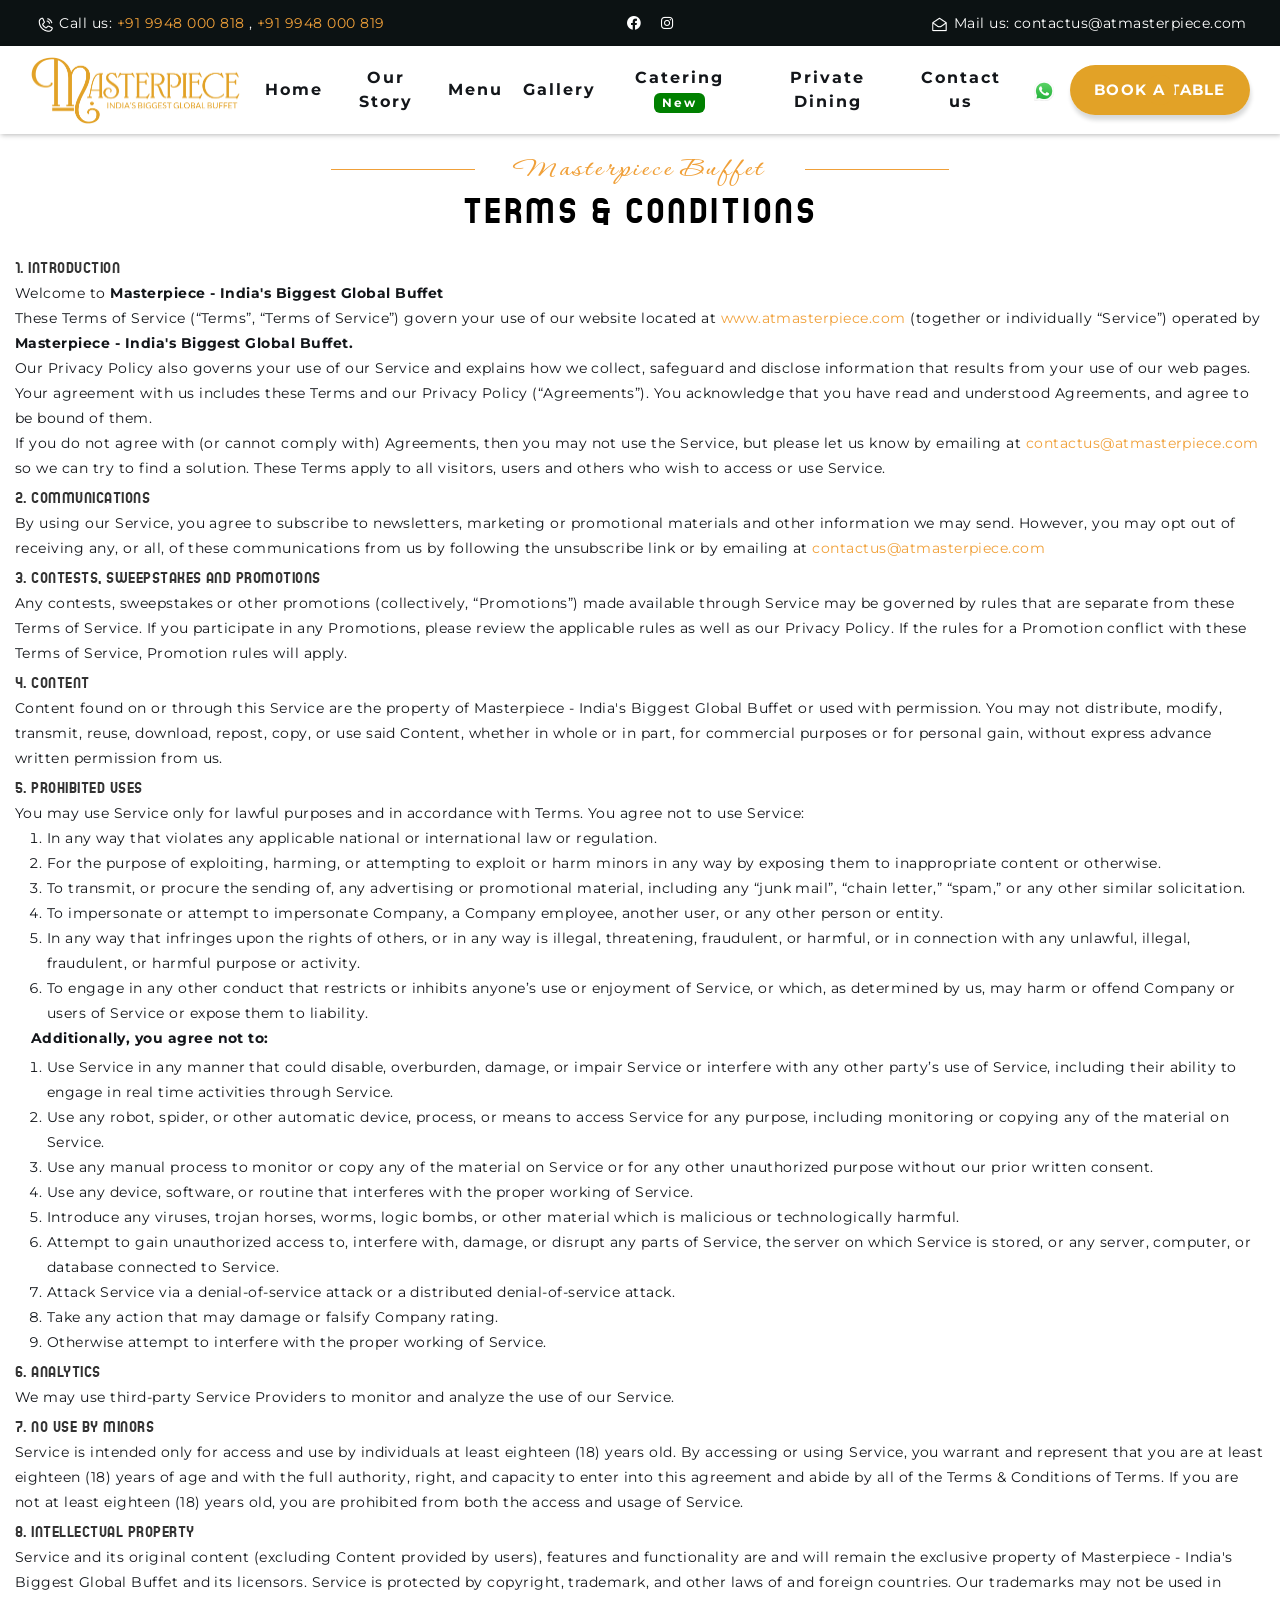
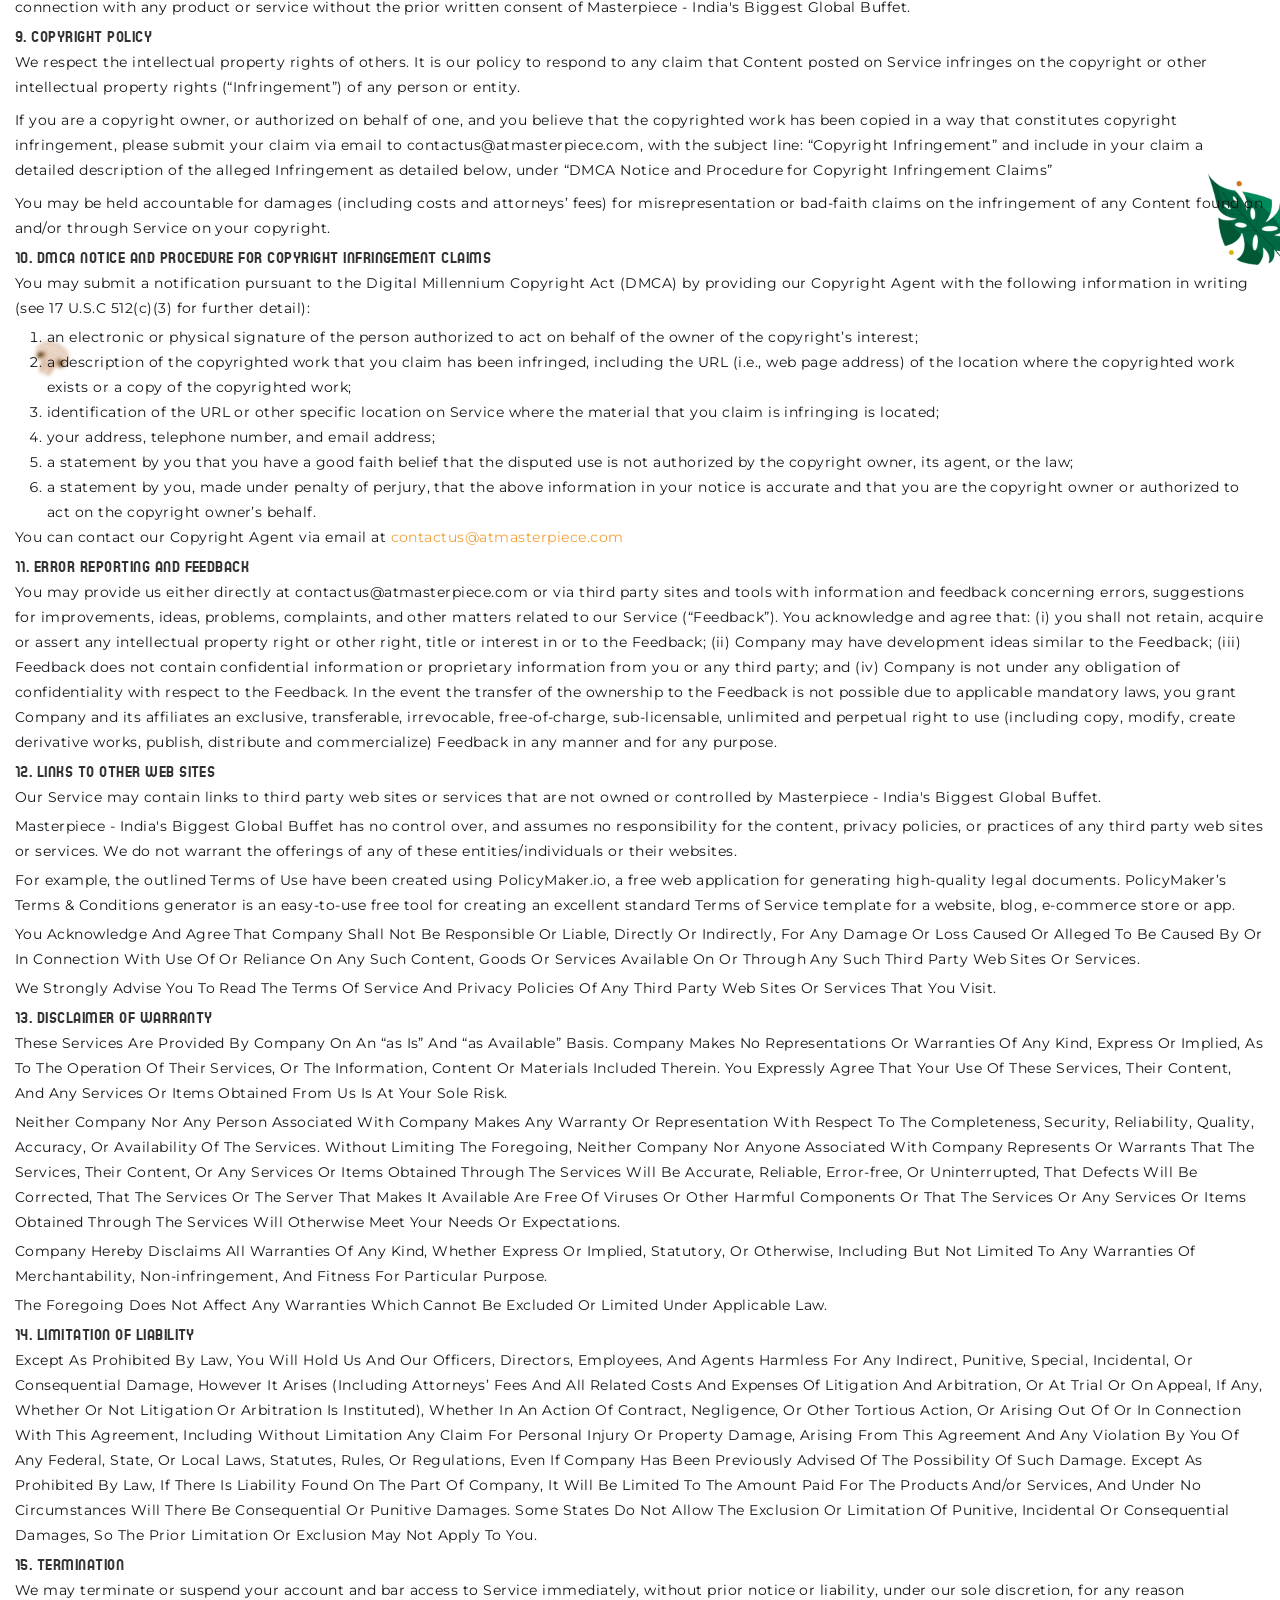
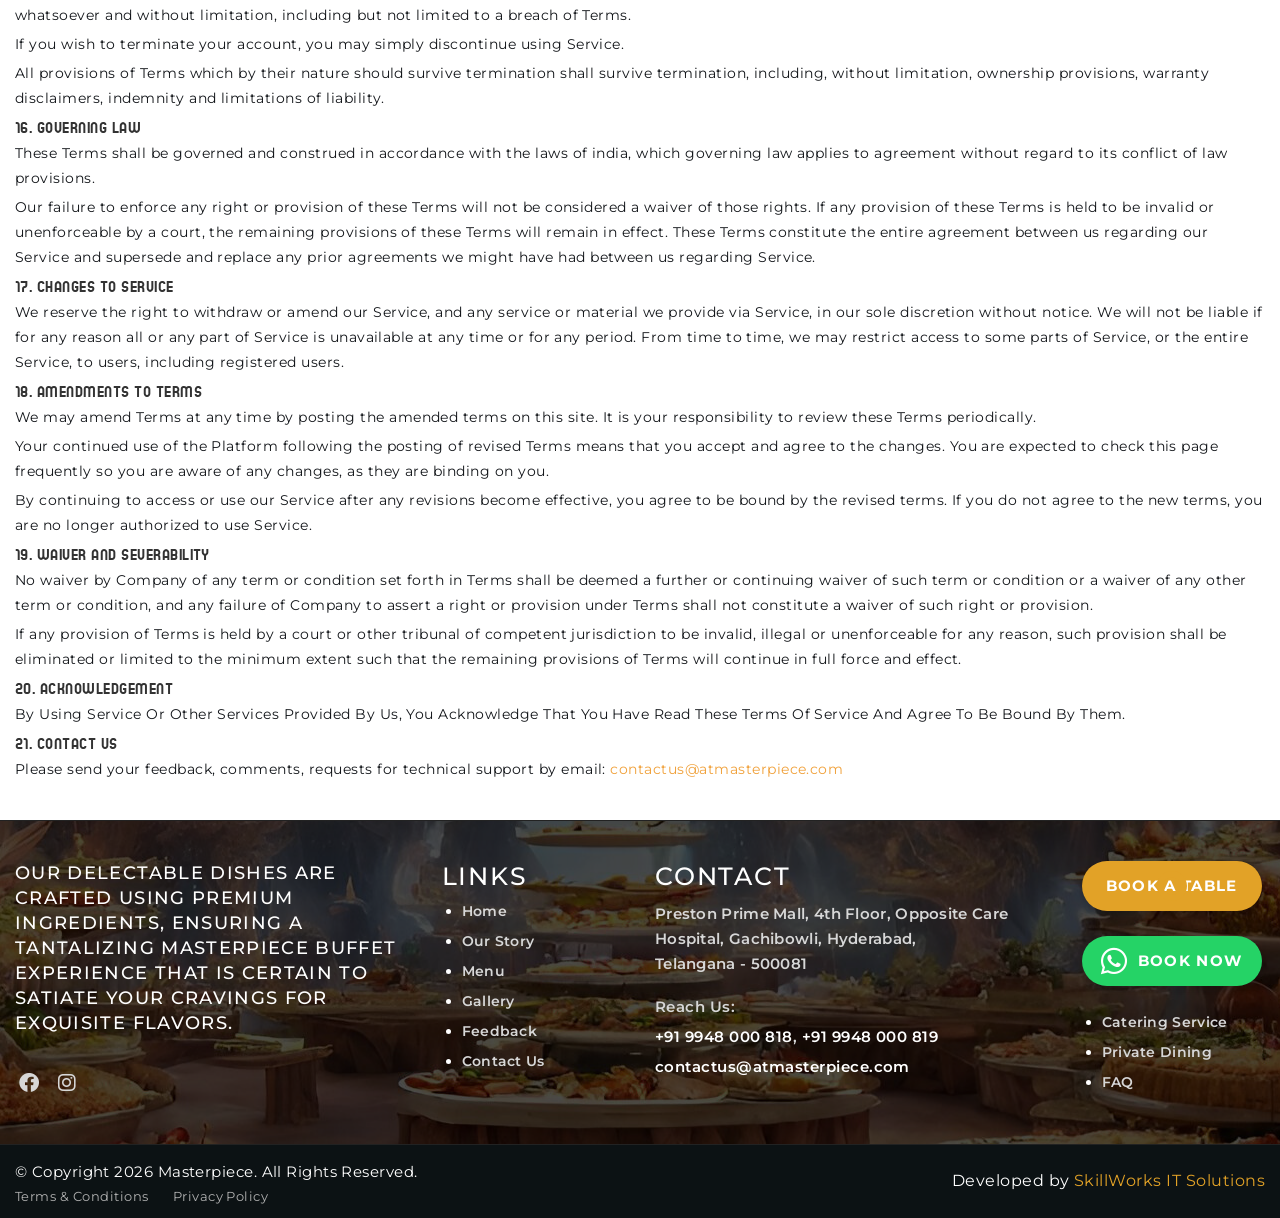
<file: terms_and_conditions.html>
<!DOCTYPE html>
<html lang="en-IN">

<head>
  <meta charset="UTF-8" />
  <meta http-equiv="x-ua-compatible" content="ie=edge" />
  <meta name="keywords"
    content="Masterpiece Buffet, Masterpiecebuffet, Masterpiece, At Masterpiece, At Masterpiece Buffet, At Master Piece, AtMasterpiece, AtMasterpieceBuffet, www.atmasterpiece.com, Buffet, Restaurant, Food, Buffet Restaurant, Food Restaurant, Barbeque, Barbeque Restaurant" />
  <meta name="title"
    content="Masterpiece Buffet | Masterpiecebuffet | AtMasterpiece Buffet | At MasterpieceBuffet | Masterpiece | AtMasterpiece | AtMasterpieceBuffet | At Masterpiece | At Masterpiece Buffet">
  <meta name="description"
    content="At Masterpiece Buffet is the biggest buffet food restaurant in Hyderabad, Telangana - India." />
  <meta name="author" content="SkillWorksIT Solutions | www.skillworksit.com" />
  <meta name="viewport" content="width=device-width, initial-scale=1" />
  <meta name="robots" content="index, follow, max-image-preview:large" />
  <meta http-equiv="Content-Type" content="text/html; charset=us-ascii">
  <!--Facebook og-->
  <meta property="og:url" content="https://www.facebook.com/Masterpiecebuffet">
  <meta property="og:site_name" content="https://atmasterpiece.com/">
  <meta name="og:title"
    content="Masterpiece Buffet | Masterpiecebuffet | AtMasterpiece Buffet | At MasterpieceBuffet | Masterpiece | AtMasterpiece | AtMasterpieceBuffet | At Masterpiece | At Masterpiece Buffet">
  <meta property="og:image" content="https://atmasterpiece.com/images/header-logo/master-piece-logo.png">
  <meta property="og:image:type" content="image/svg">

  <!--Instagram og-->
  <meta property="og:url" content="https://www.instagram.com/masterpiecebuffet/">
  <meta property="og:site_name" content="https://atmasterpiece.com/">
  <meta name="og:title"
    content="Masterpiece Buffet | Masterpiecebuffet | AtMasterpiece Buffet | At MasterpieceBuffet | Masterpiece | AtMasterpiece | AtMasterpieceBuffet | At Masterpiece | At Masterpiece Buffet">
  <meta property="og:image" content="https://atmasterpiece.com/images/header-logo/master-piece-logo.png">
  <meta property="og:image:type" content="image/svg">

  <title>Terms & Conditions | At Masterpiece Buffet Food Restaurant</title>
  <!-- Favicon Icon -->
  <link rel="shortcut icon" type="image/x-icon" href="images/favicon.png">
  <!-- Google Fonts Css-->
  <link rel="preconnect" href="https://fonts.googleapis.com/">
  <link rel="preconnect" href="https://fonts.gstatic.com/" crossorigin>
  <link
    href="https://fonts.googleapis.com/css2?family=Cormorant+Infant:ital,wght@0,300;0,400;0,500;0,600;0,700;1,300;1,400;1,500;1,600;1,700&amp;family=Montserrat:ital,wght@0,100..900;1,100..900&amp;display=swap"
    rel="stylesheet">
  <link rel="preconnect" href="https://fonts.googleapis.com/">
  <link rel="preconnect" href="https://fonts.gstatic.com/" crossorigin>
  <link href="https://fonts.googleapis.com/css2?family=Cherish&amp;display=swap" rel="stylesheet">
  <link rel="preconnect" href="https://fonts.googleapis.com/">
  <link rel="preconnect" href="https://fonts.gstatic.com/" crossorigin>
  <link href="https://fonts.googleapis.com/css2?family=Corinthia:wght@400;700&amp;display=swap" rel="stylesheet">
  <!-- Bootstrap Css -->
  <link href="css/bootstrap.min.css" rel="stylesheet" media="screen">
  <!-- SlickNav Css -->
  <link href="css/slicknav.min.css" rel="stylesheet">
  <!-- Swiper Css -->
  <link rel="stylesheet" href="css/swiper-bundle.min.css">
  <!-- Font Awesome Icon Css-->
  <link href="css/all.css" rel="stylesheet" media="screen">
  <!-- Animated Css -->
  <link href="css/animate.css" rel="stylesheet">
  <!-- Magnific Popup Core Css File -->
  <link rel="stylesheet" href="css/magnific-popup.css">
  <!-- Audio Css File -->
  <link rel="stylesheet" href="css/plyr.css">
  <!-- Main Custom Css -->
  <link href="css/custom.css?20260206" rel="stylesheet" media="screen">

  <!-- Google tag (gtag.js) -->
  <script async src="https://www.googletagmanager.com/gtag/js?id=G-HK73FG7276"></script>
  <script>
    window.dataLayer = window.dataLayer || [];
    function gtag(){dataLayer.push(arguments);}
    gtag('js', new Date());

    gtag('config', 'G-HK73FG7276');
  </script>

</head>

<body>
  <!-- Header New Start -->
  <header id="sisf-page-header" class="sisf-main-header header-sticky">
    <div class="header-top sisf-skin--light">
      <div class="row">
        <div class="col-12 ps-0">
          <div class="header_col">
            <div class="sisf-widget-holder sisf--left">
              <div id="sis_core_icon_list_item-3" class="widget widget_sis_core_icon_list_item sisf-top-bar-widget">
                <div class="sisf-icon-list-item sisf-icon--icon-pack">
                  <span class="sisf-e-title-inner">
                    <span class="sisf-e-title-text"><img src="images/Header-call-icon.png" alt="Master Piece"> Call us:
                      <a href="tel:9948000818" target="_self">
                        +91 9948 000 818
                      </a>,
                      <a href="tel:9948000819" target="_self">
                        +91 9948 000 819
                      </a>
                    </span>
                  </span>
                  </a>
                </div>
              </div>
            </div>
            <div class="header-center-icons">
              <a href="https://www.facebook.com/Masterpiecebuffet" target="_blank">
                <i class="fa-brands fa-facebook"></i>
              </a>
              <a href="https://www.instagram.com/masterpiecebuffet/" target="_blank">
                <i class="fa-brands fa-instagram"></i>
              </a>
              <!-- <a href="#"><i class="fa-brands fa-linkedin"></i></a>
                              <a href="#"><i class="fa-brands fa-x-twitter"></i></a> -->
            </div>
            <div class="mail-us">
              <a href="mailto:contactus@atmasterpiece.com" target="_blank"><span class="sisf-e-title-text"><img
                    src="images/home-mail-icon.png" alt="Master Piece"> Mail us: contactus@atmasterpiece.com</span></a>
            </div>
          </div>
        </div>
      </div>
    </div>

    <div id="sisf-page-header-inner"
      class="sisf-skin--light align-items-center justify-content-center position-relative">
      <div class="sisf-divided-header-left-wrapper justify-content-between d-flex align-items-center">
        <div class="sisf-icon-list-item">
          <!-- Logo Start -->
          <a class="navbar-brand sisf-header-logo-link" href="index.html">
            <img src="images/logo.png" alt="Logo">
          </a>
          <!-- Logo End -->
        </div>
        <nav class="navbar navbar-expand-lg">
          <!-- Main Menu Start -->
          <div class="collapse navbar-collapse main-menu">
            <div class="nav-menu-wrapper">
              <ul class="navbar-nav mr-auto" id="menu">
                <li class="nav-item">
                  <a class="nav-link" href="index.html">Home</a>
                </li>
                <li class="nav-item">
                  <a class="nav-link" href="about-us.html">Our Story</a>
                </li>
                <li class="nav-item">
                  <a class="nav-link" href="menu.html">Menu</a>
                </li>
                <li class="nav-item">
                  <a class="nav-link" href="gallery.html">Gallery</a>
                </li>
                <li class="nav-item">
                  <a class="nav-link" href="catering.html">Catering <span class="badge badge-success">New</span></a>
                </li>
                <li class="nav-item">
                  <a class="nav-link" href="private-dining.html">Private Dining</a>
                </li>
                <li class="nav-item">
                  <a class="nav-link" href="contact.html">Contact us</a>
                </li>
              </ul>
            </div>
          </div>
          <!-- Main Menu End -->
        </nav>
        <div class="wrap">
          <a onclick="whatsappclick()" class="whats-app me-3"><img src="./images/whatsapp.png" width="40px" /></a>
          <a href="book-a-table.html" class="mpb-button">Book A Table</a>
        </div>
      </div>
      <div class="navbar-toggle"></div>
      <div class="responsive-menu"></div>
    </div>
  </header>
  <!-- Header New End -->


  <!-- FAQ Section Start -->
  <div class="faq section" style="margin-top: 120px;">
    <div class="container">
      <div class="row">
        <div class="col-12">
          <!-- Section Title Start -->
          <div class="sisf-sis-section-title sisf-center-text text-center section-title wow bounceIn">
            <h3 class="sisf-m-subtitle">Masterpiece Buffet</h3>
            <h2 class="sisf-m-title">Terms & Conditions</h2>
          </div>
          <!-- Section Title End -->
        </div>
        <div class="col-md-12">
          <div class="mb-2 pb-0">
            <h6 class="mb-1">1. Introduction </h6>
            <p class="mb-0">Welcome to <strong>Masterpiece - India's Biggest Global Buffet</strong></p>
            <p class="mb-0">These Terms of Service (“Terms”, “Terms of Service”) govern your use of our website located at <a href="https://atmasterpiece.com/" target="_blank">www.atmasterpiece.com</a> (together or individually “Service”) operated by <strong>Masterpiece - India's Biggest Global Buffet.</strong></p>
            <p class="mb-0">Our Privacy Policy also governs your use of our Service and explains how we collect, safeguard and disclose information that results from your use of our web pages.</p>
            <p class="mb-0">Your agreement with us includes these Terms and our Privacy Policy (“Agreements”). You acknowledge that you have read and understood Agreements, and agree to be bound of them.</p>
            <p class="mb-0">If you do not agree with (or cannot comply with) Agreements, then you may not use the Service, but please let us know by emailing at <a href="mailto:contactus@atmasterpiece.com">contactus@atmasterpiece.com</a> so we can try to find a solution. These Terms apply to all visitors, users and others who wish to access or use Service.</p>
          </div>
          <div class="mb-2">
            <h6 class="mb-1">2. Communications</h6>
            <p class="mb-0">By using our Service, you agree to subscribe to newsletters, marketing or promotional materials and other information we may send. However, you may opt out of receiving any, or all, of these communications from us by following the unsubscribe link or by emailing at <a href="mailto:contactus@atmasterpiece.com">contactus@atmasterpiece.com</a></p>
          </div>
          <div class="mb-2">
            <h6 class="mb-1">3. Contests, Sweepstakes and Promotions</h6>
            <p class="mb-0">Any contests, sweepstakes or other promotions (collectively, “Promotions”) made available through Service may be governed by rules that are separate from these Terms of Service. If you participate in any Promotions, please review the applicable rules as well as our Privacy Policy. If the rules for a Promotion conflict with these Terms of Service, Promotion rules will apply.</p>
          </div>
          <div class="mb-2">
            <h6 class="mb-1">4. Content </h6>
            <p class="mb-0">Content found on or through this Service are the property of Masterpiece - India's Biggest Global Buffet or used with permission. You may not distribute, modify, transmit, reuse, download, repost, copy, or use said Content, whether in whole or in part, for commercial purposes or for personal gain, without express advance written permission from us.</p>
          </div>
          <div class="mb-2">
            <h6 class="mb-1">5. Prohibited Uses</h6>
            <p class="mb-0">You may use Service only for lawful purposes and in accordance with Terms. You agree not to use Service: </p>
            <ol class="mb-0">
              <li>In any way that violates any applicable national or international law or regulation.</li>
              <li>For the purpose of exploiting, harming, or attempting to exploit or harm minors in any way by exposing them to inappropriate content or otherwise.</li>
              <li>To transmit, or procure the sending of, any advertising or promotional material, including any “junk mail”, “chain letter,” “spam,” or any other similar solicitation.</li>
              <li>To impersonate or attempt to impersonate Company, a Company employee, another user, or any other person or entity.</li>
              <li>In any way that infringes upon the rights of others, or in any way is illegal, threatening, fraudulent, or harmful, or in connection with any unlawful, illegal, fraudulent, or harmful purpose or activity.</li>
              <li>To engage in any other conduct that restricts or inhibits anyone’s use or enjoyment of Service, or which, as determined by us, may harm or offend Company or users of Service or expose them to liability.</li>
            </ol>
            <p class="mb-1 ms-3"><strong>Additionally, you agree not to:</strong></p>
            <ol class="mb-0">
              <li>Use Service in any manner that could disable, overburden, damage, or impair Service or interfere with any other party’s use of Service, including their ability to engage in real time activities through Service.</li>
              <li>Use any robot, spider, or other automatic device, process, or means to access Service for any purpose, including monitoring or copying any of the material on Service.</li>
              <li>Use any manual process to monitor or copy any of the material on Service or for any other unauthorized purpose without our prior written consent.</li>
              <li>Use any device, software, or routine that interferes with the proper working of Service.</li>
              <li>Introduce any viruses, trojan horses, worms, logic bombs, or other material which is malicious or technologically harmful.</li>
              <li>Attempt to gain unauthorized access to, interfere with, damage, or disrupt any parts of Service, the server on which Service is stored, or any server, computer, or database connected to Service.</li>
              <li>Attack Service via a denial-of-service attack or a distributed denial-of-service attack.</li>
              <li>Take any action that may damage or falsify Company rating.</li>
              <li>Otherwise attempt to interfere with the proper working of Service.</li>
            </ol>
          </div>
          <div class="mb-2">
            <h6 class="mb-1">6. Analytics</h6>
            <p class="mb-0">We may use third-party Service Providers to monitor and analyze the use of our Service. </p>
          </div>
          <div class="mb-2">
            <h6 class="mb-1">7. No Use By Minors</h6>
            <p class="mb-0">Service is intended only for access and use by individuals at least eighteen (18) years old. By accessing or using Service, you warrant and represent that you are at least eighteen (18) years of age and with the full authority, right, and capacity to enter into this agreement and abide by all of the Terms & Conditions of Terms. If you are not at least eighteen (18) years old, you are prohibited from both the access and usage of Service.</p>
          </div>
          <div class="mb-2">
            <h6 class="mb-1">8. Intellectual Property</h6>
            <p class="mb-0">Service and its original content (excluding Content provided by users), features and functionality are and will remain the exclusive property of Masterpiece - India's Biggest Global Buffet and its licensors. Service is protected by copyright, trademark, and other laws of and foreign countries. Our trademarks may not be used in connection with any product or service without the prior written consent of Masterpiece - India's Biggest Global Buffet.</p>
          </div>
          <div class="mb-2">
            <h6 class="mb-1">9. Copyright Policy</h6>
            <p class="mb-2">We respect the intellectual property rights of others. It is our policy to respond to any claim that Content posted on Service infringes on the copyright or other intellectual property rights (“Infringement”) of any person or entity.</p>
            <p class="mb-2">If you are a copyright owner, or authorized on behalf of one, and you believe that the copyrighted work has been copied in a way that constitutes copyright infringement, please submit your claim via email to contactus@atmasterpiece.com, with the subject line: “Copyright Infringement” and include in your claim a detailed description of the alleged Infringement as detailed below, under “DMCA Notice and Procedure for Copyright Infringement Claims”</p>
            <p class="mb-0">You may be held accountable for damages (including costs and attorneys’ fees) for misrepresentation or bad-faith claims on the infringement of any Content found on and/or through Service on your copyright.</p>
          </div>
          <div class="mb-2">
            <h6 class="mb-1">10. DMCA Notice and Procedure for Copyright Infringement Claims</h6>
            <p class="mb-1">You may submit a notification pursuant to the Digital Millennium Copyright Act (DMCA) by providing our Copyright Agent with the following information in writing (see 17 U.S.C 512(c)(3) for further detail):</p>
            <ol class="mb-0">
              <li>an electronic or physical signature of the person authorized to act on behalf of the owner of the copyright’s interest;</li>
              <li>a description of the copyrighted work that you claim has been infringed, including the URL (i.e., web page address) of the location where the copyrighted work exists or a copy of the copyrighted work;</li>
              <li>identification of the URL or other specific location on Service where the material that you claim is infringing is located;</li>
              <li>your address, telephone number, and email address;</li>
              <li>a statement by you that you have a good faith belief that the disputed use is not authorized by the copyright owner, its agent, or the law;</li>
              <li>a statement by you, made under penalty of perjury, that the above information in your notice is accurate and that you are the copyright owner or authorized to act on the copyright owner’s behalf.</li>
            </ol>
            <p class="mb-0">You can contact our Copyright Agent via email at <a href="mailto:contactus@atmasterpiece.com">contactus@atmasterpiece.com</a></p>
          </div>
          <div class="mb-2">
            <h6 class="mb-1">11. Error Reporting and Feedback</h6>
            <p class="mb-0">
              You may provide us either directly at contactus@atmasterpiece.com or via third party sites and tools with information and feedback concerning errors, suggestions for improvements, ideas, problems, complaints, and other matters related to our Service (“Feedback”). You acknowledge and agree that: (i) you shall not retain, acquire or assert any intellectual property right or other right, title or interest in or to the Feedback; (ii) Company may have development ideas similar to the Feedback; (iii) Feedback does not contain confidential information or proprietary information from you or any third party; and (iv) Company is not under any obligation of confidentiality with respect to the Feedback. In the event the transfer of the ownership to the Feedback is not possible due to applicable mandatory laws, you grant Company and its affiliates an exclusive, transferable, irrevocable, free-of-charge, sub-licensable, unlimited and perpetual right to use (including copy, modify, create derivative works, publish, distribute and commercialize) Feedback in any manner and for any purpose.
            </p>
          </div>
          <div class="mb-2">
            <h6 class="mb-1">12. Links To Other Web Sites</h6>
            <p class="mb-1">Our Service may contain links to third party web sites or services that are not owned or controlled by Masterpiece - India's Biggest Global Buffet.</p>
            <p class="mb-1">Masterpiece - India's Biggest Global Buffet has no control over, and assumes no responsibility for the content, privacy policies, or practices of any third party web sites or services. We do not warrant the offerings of any of these entities/individuals or their websites.</p>
            <p class="mb-1">For example, the outlined Terms of Use have been created using PolicyMaker.io, a free web application for generating high-quality legal documents. PolicyMaker’s Terms & Conditions generator is an easy-to-use free tool for creating an excellent standard Terms of Service template for a website, blog, e-commerce store or app.</p>
            <p class="mb-1">You Acknowledge And Agree That Company Shall Not Be Responsible Or Liable, Directly Or Indirectly, For Any Damage Or Loss Caused Or Alleged To Be Caused By Or In Connection With Use Of Or Reliance On Any Such Content, Goods Or Services Available On Or Through Any Such Third Party Web Sites Or Services.</p>
            <p class="mb-0">We Strongly Advise You To Read The Terms Of Service And Privacy Policies Of Any Third Party Web Sites Or Services That You Visit.</p>
          </div>
          <div class="mb-2">
            <h6 class="mb-1">13. Disclaimer Of Warranty</h6>
            <p class="mb-1">These Services Are Provided By Company On An “as Is” And “as Available” Basis. Company Makes No Representations Or Warranties Of Any Kind, Express Or Implied, As To The Operation Of Their Services, Or The Information, Content Or Materials Included Therein. You Expressly Agree That Your Use Of These Services, Their Content, And Any Services Or Items Obtained From Us Is At Your Sole Risk.</p>
            <p class="mb-1">Neither Company Nor Any Person Associated With Company Makes Any Warranty Or Representation With Respect To The Completeness, Security, Reliability, Quality, Accuracy, Or Availability Of The Services. Without Limiting The Foregoing, Neither Company Nor Anyone Associated With Company Represents Or Warrants That The Services, Their Content, Or Any Services Or Items Obtained Through The Services Will Be Accurate, Reliable, Error-free, Or Uninterrupted, That Defects Will Be Corrected, That The Services Or The Server That Makes It Available Are Free Of Viruses Or Other Harmful Components Or That The Services Or Any Services Or Items Obtained Through The Services Will Otherwise Meet Your Needs Or Expectations.</p>
            <p class="mb-1">Company Hereby Disclaims All Warranties Of Any Kind, Whether Express Or Implied, Statutory, Or Otherwise, Including But Not Limited To Any Warranties Of Merchantability, Non-infringement, And Fitness For Particular Purpose.</p>
            <p class="mb-0">The Foregoing Does Not Affect Any Warranties Which Cannot Be Excluded Or Limited Under Applicable Law.</p>
          </div>
          <div class="mb-2">
            <h6 class="mb-1">14. Limitation Of Liability</h6>
            <p class="mb-0">Except As Prohibited By Law, You Will Hold Us And Our Officers, Directors, Employees, And Agents Harmless For Any Indirect, Punitive, Special, Incidental, Or Consequential Damage, However It Arises (Including Attorneys’ Fees And All Related Costs And Expenses Of Litigation And Arbitration, Or At Trial Or On Appeal, If Any, Whether Or Not Litigation Or Arbitration Is Instituted), Whether In An Action Of Contract, Negligence, Or Other Tortious Action, Or Arising Out Of Or In Connection With This Agreement, Including Without Limitation Any Claim For Personal Injury Or Property Damage, Arising From This Agreement And Any Violation By You Of Any Federal, State, Or Local Laws, Statutes, Rules, Or Regulations, Even If Company Has Been Previously Advised Of The Possibility Of Such Damage. Except As Prohibited By Law, If There Is Liability Found On The Part Of Company, It Will Be Limited To The Amount Paid For The Products And/or Services, And Under No Circumstances Will There Be Consequential Or Punitive Damages. Some States Do Not Allow The Exclusion Or Limitation Of Punitive, Incidental Or Consequential Damages, So The Prior Limitation Or Exclusion May Not Apply To You.</p>
          </div>
          <div class="mb-2">
            <h6 class="mb-1">15. Termination</h6>
            <p class="mb-1">We may terminate or suspend your account and bar access to Service immediately, without prior notice or liability, under our sole discretion, for any reason whatsoever and without limitation, including but not limited to a breach of Terms.</p>
            <p class="mb-1">If you wish to terminate your account, you may simply discontinue using Service.</p>
            <p class="mb-0">All provisions of Terms which by their nature should survive termination shall survive termination, including, without limitation, ownership provisions, warranty disclaimers, indemnity and limitations of liability.</p>
          </div>
          <div class="mb-2">
            <h6 class="mb-1">16. Governing Law</h6>
            <p class="mb-1">These Terms shall be governed and construed in accordance with the laws of india, which governing law applies to agreement without regard to its conflict of law provisions.</p>
            <p class="mb-0">Our failure to enforce any right or provision of these Terms will not be considered a waiver of those rights. If any provision of these Terms is held to be invalid or unenforceable by a court, the remaining provisions of these Terms will remain in effect. These Terms constitute the entire agreement between us regarding our Service and supersede and replace any prior agreements we might have had between us regarding Service.</p>
          </div>
          <div class="mb-2">
            <h6 class="mb-1">17. Changes To Service</h6>
            <p class="mb-0">We reserve the right to withdraw or amend our Service, and any service or material we provide via Service, in our sole discretion without notice. We will not be liable if for any reason all or any part of Service is unavailable at any time or for any period. From time to time, we may restrict access to some parts of Service, or the entire Service, to users, including registered users.</p>
          </div>
          <div class="mb-2">
            <h6 class="mb-1">18. Amendments To Terms</h6>
            <p class="mb-1">We may amend Terms at any time by posting the amended terms on this site. It is your responsibility to review these Terms periodically.</p>
            <p class="mb-1">Your continued use of the Platform following the posting of revised Terms means that you accept and agree to the changes. You are expected to check this page frequently so you are aware of any changes, as they are binding on you.</p>
            <p class="mb-0">By continuing to access or use our Service after any revisions become effective, you agree to be bound by the revised terms. If you do not agree to the new terms, you are no longer authorized to use Service.</p>
          </div>
          <div class="mb-2">
            <h6 class="mb-1">19. Waiver And Severability</h6>
            <p class="mb-1">No waiver by Company of any term or condition set forth in Terms shall be deemed a further or continuing waiver of such term or condition or a waiver of any other term or condition, and any failure of Company to assert a right or provision under Terms shall not constitute a waiver of such right or provision.</p>
            <p class="mb-0">If any provision of Terms is held by a court or other tribunal of competent jurisdiction to be invalid, illegal or unenforceable for any reason, such provision shall be eliminated or limited to the minimum extent such that the remaining provisions of Terms will continue in full force and effect.</p>
          </div>
          <div class="mb-2">
            <h6 class="mb-1">20. Acknowledgement</h6>
            <p class="mb-0">By Using Service Or Other Services Provided By Us, You Acknowledge That You Have Read These Terms Of Service And Agree To Be Bound By Them.</p>
          </div>
          <div class="mb-2">
            <h6 class="mb-1">21. Contact Us</h6>
            <p class="mb-0">Please send your feedback, comments, requests for technical support by email: <a href="mailto:contactus@atmasterpiece.com">contactus@atmasterpiece.com </a></p>
          </div>
        </div>
      </div>
    </div>
  </div>
  <!-- FAQ Section End -->


  <!-- Footer Start -->
  <footer class="main-footer">
    <div class="sisf-page-footer-middle-area">
      <div class="container">
        <div class="row">
          <div class="col-lg-4 col-md-6 col-12">
            <!-- Footer Subscribe Start -->
            <h5 class="text-white">Our delectable dishes are crafted using premium ingredients, ensuring a tantalizing
              Masterpiece Buffet experience that is certain to satiate your cravings for exquisite flavors. </h5>
            <!-- Footer Social Link Start -->
            <div class="footer-social-links">
              <ul>
                <li><a href="https://www.facebook.com/Masterpiecebuffet" target="_blank"><i
                      class="fa-brands fa-facebook"></i></a></li>
                <li><a href="https://www.instagram.com/masterpiecebuffet/" target="_blank"><i
                      class="fa-brands fa-instagram"></i></a></li>
              </ul>
            </div>
            <!-- Footer Social Link End -->
          </div>
          <div class="col-lg-2 col-md-6 col-12">
            <!-- About Links Start -->
            <div class="footer-links">
              <h3>LINKS</h3>
              <ul>
                <li><a href="index.html">Home</a></li>
                <li><a href="about-us.html">Our Story</a></li>
                <li><a href="menu.html">Menu</a></li>
                <li><a href="gallery.html">Gallery</a></li>
                <li><a href="feedback.html">Feedback</a></li>
                <li><a href="contact.html">Contact Us</a></li>
              </ul>
            </div>
            <!-- About Links End -->
          </div>
          <div class="col-lg-4 col-md-6 col-12">
            <!-- Footer Contact Details Start -->
            <div class="footer-contact">
              <h3 class="text-uppercase">Contact</h3>
              <div class="footer-contact-details">
                <!-- Footer Info Box Start -->
                <div class="footer-info-box">
                  <p>Preston Prime Mall, 4th Floor, Opposite Care Hospital,
                    Gachibowli, Hyderabad, <br>Telangana - 500081
                  </p>
                </div>
                <!-- Footer Info Box End -->
              </div>
              <p class="my-3">Reach Us: <br>
                <a href='tel:9948000818'>+91 9948 000 818</a>,
                <a href='tel:9948000819'>+91 9948 000 819 </a>
                <a href="mailto:contactus@atmasterpiece.com">contactus@atmasterpiece.com</a>
              </p>
            </div>
            <!-- Footer Contact Details End -->
          </div>
          <div class="col-lg-2 col-md-6 col-12">
            <p><a href="book-a-table.html" class="mpb-button">Book A Table</a></p>
            <p><a onclick="whatsappclick()" class="mpb-whatsapp"><i class="fa-brands fa-whatsapp"></i> Book Now</a></p>
            <div class="footer-links mt-2">
              <ul>
                <li><a href="catering.html">Catering Service</a></li>
                <li><a href="private-dining.html">Private Dining</a></li>
                <li><a href="faq.html">FAQ</a></li>
              </ul>
            </div>
          </div>
        </div>
      </div>
    </div>
    <div class="sisf-page-footer-bottom-area">
      <div class="container">
        <!-- Footer Copyright Section Start -->
        <div class="footer-copyright">
          <div class="row align-items-center">
            <div class="col-lg-6 col-md-6">
              <!-- Footer Copyright Start -->
              <div class="footer-copyright-text">
                <p class="text-white">&copy; Copyright
                  <script>document.write(new Date().getFullYear())</script> Masterpiece. All Rights Reserved.
                </p>
                <div class="footer-copyright-links">
                  <ul>
                    <li><a target="_blank" href="terms_and_conditions.html">Terms & Conditions</a></li>
                    <li><a target="_blank" href="privacy_policy.html">Privacy Policy</a></li>
                  </ul>
                </div>
              </div>
              <!-- Footer Copyright End -->
            </div>
            <div class="col-lg-6 col-md-6 text-right">
              <!-- Footer Copyright Start -->
              <div>
                <p class="mb-0">Developed by <a href="https://skillworksit.com/" target="_blank">SkillWorks IT
                    Solutions</a></p>
              </div>
              <!-- Footer Copyright End -->
            </div>
          </div>
        </div>
        <!-- Footer Copyright Section End -->
      </div>
    </div>
  </footer>
  <!-- Footer End -->

  <!-- Scroll to Top -->
  <button id="backToTopBtn" onclick="scrollToTop()">
    <i class="fas fa-arrow-up"></i>
  </button>


  <!-- Jquery Library File -->
  <script src="js/jquery-3.7.1.min.js"></script>
  <!-- Bootstrap js file -->
  <script src="js/bootstrap.min.js"></script>
  <!-- Magnific js file -->
  <script src="js/jquery.magnific-popup.min.js"></script>
  <!-- SmoothScroll -->
  <script src="js/SmoothScroll.js"></script>
  <!-- Main Custom js file -->
  <script src="js/function.js"></script>
  <!-- Custom Common js file -->
  <script src="js/common.js?20260206"></script>

  <script>
    // Scroll to top smoothly
    function scrollToTop() {
      window.scrollTo({
        top: 0,
        behavior: 'smooth'
      });
    }
  </script>
</body>

</html>
</file>
<file: css/plyr.css>
@charset "UTF-8";@keyframes plyr-progress{to{background-position:25px 0;background-position:var(--plyr-progress-loading-size,25px) 0}}@keyframes plyr-popup{0%{opacity:.5;transform:translateY(10px)}to{opacity:1;transform:translateY(0)}}@keyframes plyr-fade-in{0%{opacity:0}to{opacity:1}}.plyr{-moz-osx-font-smoothing:grayscale;-webkit-font-smoothing:antialiased;align-items:center;direction:ltr;display:flex;flex-direction:column;font-family:inherit;font-family:var(--plyr-font-family,inherit);font-variant-numeric:tabular-nums;font-weight:400;font-weight:var(--plyr-font-weight-regular,400);line-height:1.7;line-height:var(--plyr-line-height,1.7);max-width:100%;min-width:200px;position:relative;text-shadow:none;transition:box-shadow .3s ease;z-index:0}.plyr audio,.plyr iframe,.plyr video{display:block;height:100%;width:100%}.plyr button{font:inherit;line-height:inherit;width:auto}.plyr:focus{outline:0}.plyr--full-ui{box-sizing:border-box}.plyr--full-ui *,.plyr--full-ui :after,.plyr--full-ui :before{box-sizing:inherit}.plyr--full-ui a,.plyr--full-ui button,.plyr--full-ui input,.plyr--full-ui label{touch-action:manipulation}.plyr__badge{background:#4a5464;background:var(--plyr-badge-background,#4a5464);border-radius:2px;border-radius:var(--plyr-badge-border-radius,2px);color:#fff;color:var(--plyr-badge-text-color,#fff);font-size:9px;font-size:var(--plyr-font-size-badge,9px);line-height:1;padding:3px 4px}.plyr--full-ui ::-webkit-media-text-track-container{display:none}.plyr__captions{animation:plyr-fade-in .3s ease;bottom:0;display:none;font-size:13px;font-size:var(--plyr-font-size-small,13px);left:0;padding:10px;padding:var(--plyr-control-spacing,10px);position:absolute;text-align:center;transition:transform .4s ease-in-out;width:100%}.plyr__captions span:empty{display:none}@media (min-width:480px){.plyr__captions{font-size:15px;font-size:var(--plyr-font-size-base,15px);padding:20px;padding:calc(var(--plyr-control-spacing, 10px)*2)}}@media (min-width:768px){.plyr__captions{font-size:18px;font-size:var(--plyr-font-size-large,18px)}}.plyr--captions-active .plyr__captions{display:block}.plyr:not(.plyr--hide-controls) .plyr__controls:not(:empty)~.plyr__captions{transform:translateY(-40px);transform:translateY(calc(var(--plyr-control-spacing, 10px)*-4))}.plyr__caption{background:#000c;background:var(--plyr-captions-background,#000c);border-radius:2px;-webkit-box-decoration-break:clone;box-decoration-break:clone;color:#fff;color:var(--plyr-captions-text-color,#fff);line-height:185%;padding:.2em .5em;white-space:pre-wrap}.plyr__caption div{display:inline}.plyr__control{background:#0000;border:0;border-radius:4px;border-radius:var(--plyr-control-radius,4px);color:inherit;cursor:pointer;flex-shrink:0;overflow:visible;padding:7px;padding:calc(var(--plyr-control-spacing, 10px)*.7);position:relative;transition:all .3s ease}.plyr__control svg{fill:currentColor;display:block;height:18px;height:var(--plyr-control-icon-size,18px);pointer-events:none;width:18px;width:var(--plyr-control-icon-size,18px)}.plyr__control:focus{outline:0}.plyr__control:focus-visible{outline:2px dashed #00b2ff;outline:2px dashed var(--plyr-focus-visible-color,var(--plyr-color-main,var(--plyr-color-main,#00b2ff)));outline-offset:2px}a.plyr__control{text-decoration:none}.plyr__control.plyr__control--pressed .icon--not-pressed,.plyr__control.plyr__control--pressed .label--not-pressed,.plyr__control:not(.plyr__control--pressed) .icon--pressed,.plyr__control:not(.plyr__control--pressed) .label--pressed,a.plyr__control:after,a.plyr__control:before{display:none}.plyr--full-ui ::-webkit-media-controls{display:none}.plyr__controls{align-items:center;display:flex;justify-content:flex-end;text-align:center}.plyr__controls .plyr__progress__container{flex:1;min-width:0}.plyr__controls .plyr__controls__item{margin-left:2.5px;margin-left:calc(var(--plyr-control-spacing, 10px)/4)}.plyr__controls .plyr__controls__item:first-child{margin-left:0;margin-right:auto}.plyr__controls .plyr__controls__item.plyr__progress__container{padding-left:2.5px;padding-left:calc(var(--plyr-control-spacing, 10px)/4)}.plyr__controls .plyr__controls__item.plyr__time{padding:0 5px;padding:0 calc(var(--plyr-control-spacing, 10px)/2)}.plyr__controls .plyr__controls__item.plyr__progress__container:first-child,.plyr__controls .plyr__controls__item.plyr__time+.plyr__time,.plyr__controls .plyr__controls__item.plyr__time:first-child{padding-left:0}.plyr [data-plyr=airplay],.plyr [data-plyr=captions],.plyr [data-plyr=fullscreen],.plyr [data-plyr=pip],.plyr__controls:empty{display:none}.plyr--airplay-supported [data-plyr=airplay],.plyr--captions-enabled [data-plyr=captions],.plyr--fullscreen-enabled [data-plyr=fullscreen],.plyr--pip-supported [data-plyr=pip]{display:inline-block}.plyr__menu{display:flex;position:relative}.plyr__menu .plyr__control svg{transition:transform .3s ease}.plyr__menu .plyr__control[aria-expanded=true] svg{transform:rotate(90deg)}.plyr__menu .plyr__control[aria-expanded=true] .plyr__tooltip{display:none}.plyr__menu__container{animation:plyr-popup .2s ease;background:#ffffffe6;background:var(--plyr-menu-background,#ffffffe6);border-radius:8px;border-radius:var(--plyr-menu-radius,8px);bottom:100%;box-shadow:0 1px 2px #00000026;box-shadow:var(--plyr-menu-shadow,0 1px 2px #00000026);color:#4a5464;color:var(--plyr-menu-color,#4a5464);font-size:15px;font-size:var(--plyr-font-size-base,15px);margin-bottom:10px;position:absolute;right:-3px;text-align:left;white-space:nowrap;z-index:3}.plyr__menu__container>div{overflow:hidden;transition:height .35s cubic-bezier(.4,0,.2,1),width .35s cubic-bezier(.4,0,.2,1)}.plyr__menu__container:after{border:4px solid #0000;border-top-color:#ffffffe6;border:var(--plyr-menu-arrow-size,4px) solid #0000;border-top-color:var(--plyr-menu-background,#ffffffe6);content:"";height:0;position:absolute;right:14px;right:calc(var(--plyr-control-icon-size, 18px)/2 + var(--plyr-control-spacing, 10px)*.7 - var(--plyr-menu-arrow-size, 4px)/2);top:100%;width:0}.plyr__menu__container [role=menu]{padding:7px;padding:calc(var(--plyr-control-spacing, 10px)*.7)}.plyr__menu__container [role=menuitem],.plyr__menu__container [role=menuitemradio]{margin-top:2px}.plyr__menu__container [role=menuitem]:first-child,.plyr__menu__container [role=menuitemradio]:first-child{margin-top:0}.plyr__menu__container .plyr__control{align-items:center;color:#4a5464;color:var(--plyr-menu-color,#4a5464);display:flex;font-size:13px;font-size:var(--plyr-font-size-menu,var(--plyr-font-size-small,13px));padding:4.66667px 10.5px;padding:calc(var(--plyr-control-spacing, 10px)*.7/1.5) calc(var(--plyr-control-spacing, 10px)*.7*1.5);-webkit-user-select:none;user-select:none;width:100%}.plyr__menu__container .plyr__control>span{align-items:inherit;display:flex;width:100%}.plyr__menu__container .plyr__control:after{border:4px solid #0000;border:var(--plyr-menu-item-arrow-size,4px) solid #0000;content:"";position:absolute;top:50%;transform:translateY(-50%)}.plyr__menu__container .plyr__control--forward{padding-right:28px;padding-right:calc(var(--plyr-control-spacing, 10px)*.7*4)}.plyr__menu__container .plyr__control--forward:after{border-left-color:#728197;border-left-color:var(--plyr-menu-arrow-color,#728197);right:6.5px;right:calc(var(--plyr-control-spacing, 10px)*.7*1.5 - var(--plyr-menu-item-arrow-size, 4px))}.plyr__menu__container .plyr__control--forward:focus-visible:after,.plyr__menu__container .plyr__control--forward:hover:after{border-left-color:initial}.plyr__menu__container .plyr__control--back{font-weight:400;font-weight:var(--plyr-font-weight-regular,400);margin:7px;margin:calc(var(--plyr-control-spacing, 10px)*.7);margin-bottom:3.5px;margin-bottom:calc(var(--plyr-control-spacing, 10px)*.7/2);padding-left:28px;padding-left:calc(var(--plyr-control-spacing, 10px)*.7*4);position:relative;width:calc(100% - 14px);width:calc(100% - var(--plyr-control-spacing, 10px)*.7*2)}.plyr__menu__container .plyr__control--back:after{border-right-color:#728197;border-right-color:var(--plyr-menu-arrow-color,#728197);left:6.5px;left:calc(var(--plyr-control-spacing, 10px)*.7*1.5 - var(--plyr-menu-item-arrow-size, 4px))}.plyr__menu__container .plyr__control--back:before{background:#dcdfe5;background:var(--plyr-menu-back-border-color,#dcdfe5);box-shadow:0 1px 0 #fff;box-shadow:0 1px 0 var(--plyr-menu-back-border-shadow-color,#fff);content:"";height:1px;left:0;margin-top:3.5px;margin-top:calc(var(--plyr-control-spacing, 10px)*.7/2);overflow:hidden;position:absolute;right:0;top:100%}.plyr__menu__container .plyr__control--back:focus-visible:after,.plyr__menu__container .plyr__control--back:hover:after{border-right-color:initial}.plyr__menu__container .plyr__control[role=menuitemradio]{padding-left:7px;padding-left:calc(var(--plyr-control-spacing, 10px)*.7)}.plyr__menu__container .plyr__control[role=menuitemradio]:after,.plyr__menu__container .plyr__control[role=menuitemradio]:before{border-radius:100%}.plyr__menu__container .plyr__control[role=menuitemradio]:before{background:#0000001a;content:"";display:block;flex-shrink:0;height:16px;margin-right:10px;margin-right:var(--plyr-control-spacing,10px);transition:all .3s ease;width:16px}.plyr__menu__container .plyr__control[role=menuitemradio]:after{background:#fff;border:0;height:6px;left:12px;opacity:0;top:50%;transform:translateY(-50%) scale(0);transition:transform .3s ease,opacity .3s ease;width:6px}.plyr__menu__container .plyr__control[role=menuitemradio][aria-checked=true]:before{background:#00b2ff;background:var(--plyr-control-toggle-checked-background,var(--plyr-color-main,var(--plyr-color-main,#00b2ff)))}.plyr__menu__container .plyr__control[role=menuitemradio][aria-checked=true]:after{opacity:1;transform:translateY(-50%) scale(1)}.plyr__menu__container .plyr__control[role=menuitemradio]:focus-visible:before,.plyr__menu__container .plyr__control[role=menuitemradio]:hover:before{background:#23282f1a}.plyr__menu__container .plyr__menu__value{align-items:center;display:flex;margin-left:auto;margin-right:-5px;margin-right:calc(var(--plyr-control-spacing, 10px)*.7*-1 - -2px);overflow:hidden;padding-left:24.5px;padding-left:calc(var(--plyr-control-spacing, 10px)*.7*3.5);pointer-events:none}.plyr--full-ui input[type=range]{-webkit-appearance:none;appearance:none;background:#0000;border:0;border-radius:26px;border-radius:calc(var(--plyr-range-thumb-height, 13px)*2);color:#00b2ff;color:var(--plyr-range-fill-background,var(--plyr-color-main,var(--plyr-color-main,#00b2ff)));display:block;height:19px;height:calc(var(--plyr-range-thumb-active-shadow-width, 3px)*2 + var(--plyr-range-thumb-height, 13px));margin:0;min-width:0;padding:0;transition:box-shadow .3s ease;width:100%}.plyr--full-ui input[type=range]::-webkit-slider-runnable-track{background:#0000;background-image:linear-gradient(90deg,currentColor 0,#0000 0);background-image:linear-gradient(to right,currentColor var(--value,0),#0000 var(--value,0));border:0;border-radius:2.5px;border-radius:calc(var(--plyr-range-track-height, 5px)/2);height:5px;height:var(--plyr-range-track-height,5px);-webkit-transition:box-shadow .3s ease;transition:box-shadow .3s ease;-webkit-user-select:none;user-select:none}.plyr--full-ui input[type=range]::-webkit-slider-thumb{-webkit-appearance:none;appearance:none;background:#fff;background:var(--plyr-range-thumb-background,#fff);border:0;border-radius:100%;box-shadow:0 1px 1px #23282f26,0 0 0 1px #23282f33;box-shadow:var(--plyr-range-thumb-shadow,0 1px 1px #23282f26,0 0 0 1px #23282f33);height:13px;height:var(--plyr-range-thumb-height,13px);margin-top:-4px;margin-top:calc((var(--plyr-range-thumb-height, 13px) - var(--plyr-range-track-height, 5px))/2*-1);position:relative;-webkit-transition:all .2s ease;transition:all .2s ease;width:13px;width:var(--plyr-range-thumb-height,13px)}.plyr--full-ui input[type=range]::-moz-range-track{background:#0000;border:0;border-radius:2.5px;border-radius:calc(var(--plyr-range-track-height, 5px)/2);height:5px;height:var(--plyr-range-track-height,5px);-moz-transition:box-shadow .3s ease;transition:box-shadow .3s ease;user-select:none}.plyr--full-ui input[type=range]::-moz-range-thumb{background:#fff;background:var(--plyr-range-thumb-background,#fff);border:0;border-radius:100%;box-shadow:0 1px 1px #23282f26,0 0 0 1px #23282f33;box-shadow:var(--plyr-range-thumb-shadow,0 1px 1px #23282f26,0 0 0 1px #23282f33);height:13px;height:var(--plyr-range-thumb-height,13px);position:relative;-moz-transition:all .2s ease;transition:all .2s ease;width:13px;width:var(--plyr-range-thumb-height,13px)}.plyr--full-ui input[type=range]::-moz-range-progress{background:currentColor;border-radius:2.5px;border-radius:calc(var(--plyr-range-track-height, 5px)/2);height:5px;height:var(--plyr-range-track-height,5px)}.plyr--full-ui input[type=range]::-ms-track{color:#0000}.plyr--full-ui input[type=range]::-ms-fill-upper,.plyr--full-ui input[type=range]::-ms-track{background:#0000;border:0;border-radius:2.5px;border-radius:calc(var(--plyr-range-track-height, 5px)/2);height:5px;height:var(--plyr-range-track-height,5px);-ms-transition:box-shadow .3s ease;transition:box-shadow .3s ease;user-select:none}.plyr--full-ui input[type=range]::-ms-fill-lower{background:#0000;background:currentColor;border:0;border-radius:2.5px;border-radius:calc(var(--plyr-range-track-height, 5px)/2);height:5px;height:var(--plyr-range-track-height,5px);-ms-transition:box-shadow .3s ease;transition:box-shadow .3s ease;user-select:none}.plyr--full-ui input[type=range]::-ms-thumb{background:#fff;background:var(--plyr-range-thumb-background,#fff);border:0;border-radius:100%;box-shadow:0 1px 1px #23282f26,0 0 0 1px #23282f33;box-shadow:var(--plyr-range-thumb-shadow,0 1px 1px #23282f26,0 0 0 1px #23282f33);height:13px;height:var(--plyr-range-thumb-height,13px);margin-top:0;position:relative;-ms-transition:all .2s ease;transition:all .2s ease;width:13px;width:var(--plyr-range-thumb-height,13px)}.plyr--full-ui input[type=range]::-ms-tooltip{display:none}.plyr--full-ui input[type=range]::-moz-focus-outer{border:0}.plyr--full-ui input[type=range]:focus{outline:0}.plyr--full-ui input[type=range]:focus-visible::-webkit-slider-runnable-track{outline:2px dashed #00b2ff;outline:2px dashed var(--plyr-focus-visible-color,var(--plyr-color-main,var(--plyr-color-main,#00b2ff)));outline-offset:2px}.plyr--full-ui input[type=range]:focus-visible::-moz-range-track{outline:2px dashed #00b2ff;outline:2px dashed var(--plyr-focus-visible-color,var(--plyr-color-main,var(--plyr-color-main,#00b2ff)));outline-offset:2px}.plyr--full-ui input[type=range]:focus-visible::-ms-track{outline:2px dashed #00b2ff;outline:2px dashed var(--plyr-focus-visible-color,var(--plyr-color-main,var(--plyr-color-main,#00b2ff)));outline-offset:2px}.plyr__poster{background-color:#000;background-color:var(--plyr-video-background,var(--plyr-video-background,#000));background-position:50% 50%;background-repeat:no-repeat;background-size:contain;height:100%;left:0;opacity:0;position:absolute;top:0;transition:opacity .2s ease;width:100%;z-index:1}.plyr--stopped.plyr__poster-enabled .plyr__poster{opacity:1}.plyr--youtube.plyr--paused.plyr__poster-enabled:not(.plyr--stopped) .plyr__poster{display:none}.plyr__time{font-size:13px;font-size:var(--plyr-font-size-time,var(--plyr-font-size-small,13px))}.plyr__time+.plyr__time:before{content:"⁄";margin-right:10px;margin-right:var(--plyr-control-spacing,10px)}@media (max-width:767px){.plyr__time+.plyr__time{display:none}}.plyr__tooltip{background:#fff;background:var(--plyr-tooltip-background,#fff);border-radius:5px;border-radius:var(--plyr-tooltip-radius,5px);bottom:100%;box-shadow:0 1px 2px #00000026;box-shadow:var(--plyr-tooltip-shadow,0 1px 2px #00000026);color:#4a5464;color:var(--plyr-tooltip-color,#4a5464);font-size:13px;font-size:var(--plyr-font-size-small,13px);font-weight:400;font-weight:var(--plyr-font-weight-regular,400);left:50%;line-height:1.3;margin-bottom:10px;margin-bottom:calc(var(--plyr-control-spacing, 10px)/2*2);opacity:0;padding:5px 7.5px;padding:calc(var(--plyr-control-spacing, 10px)/2) calc(var(--plyr-control-spacing, 10px)/2*1.5);pointer-events:none;position:absolute;transform:translate(-50%,10px) scale(.8);transform-origin:50% 100%;transition:transform .2s ease .1s,opacity .2s ease .1s;white-space:nowrap;z-index:2}.plyr__tooltip:before{border-left:4px solid #0000;border-left:var(--plyr-tooltip-arrow-size,4px) solid #0000;border-right:4px solid #0000;border-right:var(--plyr-tooltip-arrow-size,4px) solid #0000;border-top:4px solid #fff;border-top:var(--plyr-tooltip-arrow-size,4px) solid var(--plyr-tooltip-background,#fff);bottom:-4px;bottom:calc(var(--plyr-tooltip-arrow-size, 4px)*-1);content:"";height:0;left:50%;position:absolute;transform:translateX(-50%);width:0;z-index:2}.plyr .plyr__control:focus-visible .plyr__tooltip,.plyr .plyr__control:hover .plyr__tooltip,.plyr__tooltip--visible{opacity:1;transform:translate(-50%) scale(1)}.plyr .plyr__control:hover .plyr__tooltip{z-index:3}.plyr__controls>.plyr__control:first-child .plyr__tooltip,.plyr__controls>.plyr__control:first-child+.plyr__control .plyr__tooltip{left:0;transform:translateY(10px) scale(.8);transform-origin:0 100%}.plyr__controls>.plyr__control:first-child .plyr__tooltip:before,.plyr__controls>.plyr__control:first-child+.plyr__control .plyr__tooltip:before{left:16px;left:calc(var(--plyr-control-icon-size, 18px)/2 + var(--plyr-control-spacing, 10px)*.7)}.plyr__controls>.plyr__control:last-child .plyr__tooltip{left:auto;right:0;transform:translateY(10px) scale(.8);transform-origin:100% 100%}.plyr__controls>.plyr__control:last-child .plyr__tooltip:before{left:auto;right:16px;right:calc(var(--plyr-control-icon-size, 18px)/2 + var(--plyr-control-spacing, 10px)*.7);transform:translateX(50%)}.plyr__controls>.plyr__control:first-child .plyr__tooltip--visible,.plyr__controls>.plyr__control:first-child+.plyr__control .plyr__tooltip--visible,.plyr__controls>.plyr__control:first-child+.plyr__control:focus-visible .plyr__tooltip,.plyr__controls>.plyr__control:first-child+.plyr__control:hover .plyr__tooltip,.plyr__controls>.plyr__control:first-child:focus-visible .plyr__tooltip,.plyr__controls>.plyr__control:first-child:hover .plyr__tooltip,.plyr__controls>.plyr__control:last-child .plyr__tooltip--visible,.plyr__controls>.plyr__control:last-child:focus-visible .plyr__tooltip,.plyr__controls>.plyr__control:last-child:hover .plyr__tooltip{transform:translate(0) scale(1)}.plyr__progress{left:6.5px;left:calc(var(--plyr-range-thumb-height, 13px)*.5);margin-right:13px;margin-right:var(--plyr-range-thumb-height,13px);position:relative}.plyr__progress input[type=range],.plyr__progress__buffer{margin-left:-6.5px;margin-left:calc(var(--plyr-range-thumb-height, 13px)*-.5);margin-right:-6.5px;margin-right:calc(var(--plyr-range-thumb-height, 13px)*-.5);width:calc(100% + 13px);width:calc(100% + var(--plyr-range-thumb-height, 13px))}.plyr__progress input[type=range]{position:relative;z-index:2}.plyr__progress .plyr__tooltip{left:0;max-width:120px;overflow-wrap:break-word}.plyr__progress__buffer{-webkit-appearance:none;background:#0000;border:0;border-radius:100px;height:5px;height:var(--plyr-range-track-height,5px);left:0;margin-top:-2.5px;margin-top:calc((var(--plyr-range-track-height, 5px)/2)*-1);padding:0;position:absolute;top:50%}.plyr__progress__buffer::-webkit-progress-bar{background:#0000}.plyr__progress__buffer::-webkit-progress-value{background:currentColor;border-radius:100px;min-width:5px;min-width:var(--plyr-range-track-height,5px);-webkit-transition:width .2s ease;transition:width .2s ease}.plyr__progress__buffer::-moz-progress-bar{background:currentColor;border-radius:100px;min-width:5px;min-width:var(--plyr-range-track-height,5px);-moz-transition:width .2s ease;transition:width .2s ease}.plyr__progress__buffer::-ms-fill{border-radius:100px;-ms-transition:width .2s ease;transition:width .2s ease}.plyr--loading .plyr__progress__buffer{animation:plyr-progress 1s linear infinite;background-image:linear-gradient(-45deg,#23282f99 25%,#0000 0,#0000 50%,#23282f99 0,#23282f99 75%,#0000 0,#0000);background-image:linear-gradient(-45deg,var(--plyr-progress-loading-background,#23282f99) 25%,#0000 25%,#0000 50%,var(--plyr-progress-loading-background,#23282f99) 50%,var(--plyr-progress-loading-background,#23282f99) 75%,#0000 75%,#0000);background-repeat:repeat-x;background-size:25px 25px;background-size:var(--plyr-progress-loading-size,25px) var(--plyr-progress-loading-size,25px);color:#0000}.plyr--video.plyr--loading .plyr__progress__buffer{background-color:#ffffff40;background-color:var(--plyr-video-progress-buffered-background,#ffffff40)}.plyr--audio.plyr--loading .plyr__progress__buffer{background-color:#c1c8d199;background-color:var(--plyr-audio-progress-buffered-background,#c1c8d199)}.plyr__progress__marker{background-color:#fff;background-color:var(--plyr-progress-marker-background,#fff);border-radius:1px;height:5px;height:var(--plyr-range-track-height,5px);position:absolute;top:50%;transform:translate(-50%,-50%);width:3px;width:var(--plyr-progress-marker-width,3px);z-index:3}.plyr__volume{align-items:center;display:flex;position:relative}.plyr__volume input[type=range]{margin-left:5px;margin-left:calc(var(--plyr-control-spacing, 10px)/2);margin-right:5px;margin-right:calc(var(--plyr-control-spacing, 10px)/2);max-width:90px;min-width:60px;position:relative;z-index:2}.plyr--audio{display:block}.plyr--audio .plyr__controls{background:#fff;background:var(--plyr-audio-controls-background,#fff);border-radius:inherit;color:#4a5464;color:var(--plyr-audio-control-color,#4a5464);padding:10px;padding:var(--plyr-control-spacing,10px)}.plyr--audio .plyr__control:focus-visible,.plyr--audio .plyr__control:hover,.plyr--audio .plyr__control[aria-expanded=true]{background:#00b2ff;background:var(--plyr-audio-control-background-hover,var(--plyr-color-main,var(--plyr-color-main,#00b2ff)));color:#fff;color:var(--plyr-audio-control-color-hover,#fff)}.plyr--full-ui.plyr--audio input[type=range]::-webkit-slider-runnable-track{background-color:#c1c8d199;background-color:var(--plyr-audio-range-track-background,var(--plyr-audio-progress-buffered-background,#c1c8d199))}.plyr--full-ui.plyr--audio input[type=range]::-moz-range-track{background-color:#c1c8d199;background-color:var(--plyr-audio-range-track-background,var(--plyr-audio-progress-buffered-background,#c1c8d199))}.plyr--full-ui.plyr--audio input[type=range]::-ms-track{background-color:#c1c8d199;background-color:var(--plyr-audio-range-track-background,var(--plyr-audio-progress-buffered-background,#c1c8d199))}.plyr--full-ui.plyr--audio input[type=range]:active::-webkit-slider-thumb{box-shadow:0 1px 1px #23282f26,0 0 0 1px #23282f33,0 0 0 3px #23282f1a;box-shadow:var(--plyr-range-thumb-shadow,0 1px 1px #23282f26,0 0 0 1px #23282f33),0 0 0 var(--plyr-range-thumb-active-shadow-width,3px) var(--plyr-audio-range-thumb-active-shadow-color,#23282f1a)}.plyr--full-ui.plyr--audio input[type=range]:active::-moz-range-thumb{box-shadow:0 1px 1px #23282f26,0 0 0 1px #23282f33,0 0 0 3px #23282f1a;box-shadow:var(--plyr-range-thumb-shadow,0 1px 1px #23282f26,0 0 0 1px #23282f33),0 0 0 var(--plyr-range-thumb-active-shadow-width,3px) var(--plyr-audio-range-thumb-active-shadow-color,#23282f1a)}.plyr--full-ui.plyr--audio input[type=range]:active::-ms-thumb{box-shadow:0 1px 1px #23282f26,0 0 0 1px #23282f33,0 0 0 3px #23282f1a;box-shadow:var(--plyr-range-thumb-shadow,0 1px 1px #23282f26,0 0 0 1px #23282f33),0 0 0 var(--plyr-range-thumb-active-shadow-width,3px) var(--plyr-audio-range-thumb-active-shadow-color,#23282f1a)}.plyr--audio .plyr__progress__buffer{color:#c1c8d199;color:var(--plyr-audio-progress-buffered-background,#c1c8d199)}.plyr--video{overflow:hidden}.plyr--video.plyr--menu-open{overflow:visible}.plyr__video-wrapper{background:#000;background:var(--plyr-video-background,var(--plyr-video-background,#000));border-radius:inherit;height:100%;margin:auto;overflow:hidden;position:relative;width:100%}.plyr__video-embed,.plyr__video-wrapper--fixed-ratio{aspect-ratio:16/9}@supports not (aspect-ratio:16/9){.plyr__video-embed,.plyr__video-wrapper--fixed-ratio{height:0;padding-bottom:56.25%;position:relative}}.plyr__video-embed iframe,.plyr__video-wrapper--fixed-ratio video{border:0;height:100%;left:0;position:absolute;top:0;width:100%}.plyr--full-ui .plyr__video-embed>.plyr__video-embed__container{padding-bottom:240%;position:relative;transform:translateY(-38.28125%)}.plyr--video .plyr__controls{background:linear-gradient(#0000,#000000bf);background:var(--plyr-video-controls-background,linear-gradient(#0000,#000000bf));border-bottom-left-radius:inherit;border-bottom-right-radius:inherit;bottom:0;color:#fff;color:var(--plyr-video-control-color,#fff);left:0;padding:5px;padding:calc(var(--plyr-control-spacing, 10px)/2);padding-top:20px;padding-top:calc(var(--plyr-control-spacing, 10px)*2);position:absolute;right:0;transition:opacity .4s ease-in-out,transform .4s ease-in-out;z-index:3}@media (min-width:480px){.plyr--video .plyr__controls{padding:10px;padding:var(--plyr-control-spacing,10px);padding-top:35px;padding-top:calc(var(--plyr-control-spacing, 10px)*3.5)}}.plyr--video.plyr--hide-controls .plyr__controls{opacity:0;pointer-events:none;transform:translateY(100%)}.plyr--video .plyr__control:focus-visible,.plyr--video .plyr__control:hover,.plyr--video .plyr__control[aria-expanded=true]{background:#00b2ff;background:var(--plyr-video-control-background-hover,var(--plyr-color-main,var(--plyr-color-main,#00b2ff)));color:#fff;color:var(--plyr-video-control-color-hover,#fff)}.plyr__control--overlaid{background:#00b2ff;background:var(--plyr-video-control-background-hover,var(--plyr-color-main,var(--plyr-color-main,#00b2ff)));border:0;border-radius:100%;color:#fff;color:var(--plyr-video-control-color,#fff);display:none;left:50%;opacity:.9;padding:15px;padding:calc(var(--plyr-control-spacing, 10px)*1.5);position:absolute;top:50%;transform:translate(-50%,-50%);transition:.3s;z-index:2}.plyr__control--overlaid svg{left:2px;position:relative}.plyr__control--overlaid:focus,.plyr__control--overlaid:hover{opacity:1}.plyr--playing .plyr__control--overlaid{opacity:0;visibility:hidden}.plyr--full-ui.plyr--video .plyr__control--overlaid{display:block}.plyr--full-ui.plyr--video input[type=range]::-webkit-slider-runnable-track{background-color:#ffffff40;background-color:var(--plyr-video-range-track-background,var(--plyr-video-progress-buffered-background,#ffffff40))}.plyr--full-ui.plyr--video input[type=range]::-moz-range-track{background-color:#ffffff40;background-color:var(--plyr-video-range-track-background,var(--plyr-video-progress-buffered-background,#ffffff40))}.plyr--full-ui.plyr--video input[type=range]::-ms-track{background-color:#ffffff40;background-color:var(--plyr-video-range-track-background,var(--plyr-video-progress-buffered-background,#ffffff40))}.plyr--full-ui.plyr--video input[type=range]:active::-webkit-slider-thumb{box-shadow:0 1px 1px #23282f26,0 0 0 1px #23282f33,0 0 0 3px #ffffff80;box-shadow:var(--plyr-range-thumb-shadow,0 1px 1px #23282f26,0 0 0 1px #23282f33),0 0 0 var(--plyr-range-thumb-active-shadow-width,3px) var(--plyr-audio-range-thumb-active-shadow-color,#ffffff80)}.plyr--full-ui.plyr--video input[type=range]:active::-moz-range-thumb{box-shadow:0 1px 1px #23282f26,0 0 0 1px #23282f33,0 0 0 3px #ffffff80;box-shadow:var(--plyr-range-thumb-shadow,0 1px 1px #23282f26,0 0 0 1px #23282f33),0 0 0 var(--plyr-range-thumb-active-shadow-width,3px) var(--plyr-audio-range-thumb-active-shadow-color,#ffffff80)}.plyr--full-ui.plyr--video input[type=range]:active::-ms-thumb{box-shadow:0 1px 1px #23282f26,0 0 0 1px #23282f33,0 0 0 3px #ffffff80;box-shadow:var(--plyr-range-thumb-shadow,0 1px 1px #23282f26,0 0 0 1px #23282f33),0 0 0 var(--plyr-range-thumb-active-shadow-width,3px) var(--plyr-audio-range-thumb-active-shadow-color,#ffffff80)}.plyr--video .plyr__progress__buffer{color:#ffffff40;color:var(--plyr-video-progress-buffered-background,#ffffff40)}.plyr:fullscreen{background:#000;border-radius:0!important;height:100%;margin:0;width:100%}.plyr:fullscreen video{height:100%}.plyr:fullscreen .plyr__control .icon--exit-fullscreen{display:block}.plyr:fullscreen .plyr__control .icon--exit-fullscreen+svg{display:none}.plyr:fullscreen.plyr--hide-controls{cursor:none}@media (min-width:1024px){.plyr:fullscreen .plyr__captions{font-size:21px;font-size:var(--plyr-font-size-xlarge,21px)}}.plyr--fullscreen-fallback{background:#000;border-radius:0!important;bottom:0;height:100%;left:0;margin:0;position:fixed;right:0;top:0;width:100%;z-index:10000000}.plyr--fullscreen-fallback video{height:100%}.plyr--fullscreen-fallback .plyr__control .icon--exit-fullscreen{display:block}.plyr--fullscreen-fallback .plyr__control .icon--exit-fullscreen+svg{display:none}.plyr--fullscreen-fallback.plyr--hide-controls{cursor:none}@media (min-width:1024px){.plyr--fullscreen-fallback .plyr__captions{font-size:21px;font-size:var(--plyr-font-size-xlarge,21px)}}.plyr__ads{border-radius:inherit;bottom:0;cursor:pointer;left:0;overflow:hidden;position:absolute;right:0;top:0;z-index:-1}.plyr__ads>div,.plyr__ads>div iframe{height:100%;position:absolute;width:100%}.plyr__ads:after{background:#23282f;border-radius:2px;bottom:10px;bottom:var(--plyr-control-spacing,10px);color:#fff;content:attr(data-badge-text);font-size:11px;padding:2px 6px;pointer-events:none;position:absolute;right:10px;right:var(--plyr-control-spacing,10px);z-index:3}.plyr__ads:empty:after{display:none}.plyr__cues{background:currentColor;display:block;height:5px;height:var(--plyr-range-track-height,5px);left:0;opacity:.8;position:absolute;top:50%;transform:translateY(-50%);width:3px;z-index:3}.plyr__preview-thumb{background-color:#fff;background-color:var(--plyr-tooltip-background,#fff);border-radius:8px;border-radius:var(--plyr-menu-radius,8px);bottom:100%;box-shadow:0 1px 2px #00000026;box-shadow:var(--plyr-tooltip-shadow,0 1px 2px #00000026);margin-bottom:10px;margin-bottom:calc(var(--plyr-control-spacing, 10px)/2*2);opacity:0;padding:3px;pointer-events:none;position:absolute;transform:translateY(10px) scale(.8);transform-origin:50% 100%;transition:transform .2s ease .1s,opacity .2s ease .1s;z-index:2}.plyr__preview-thumb--is-shown{opacity:1;transform:translate(0) scale(1)}.plyr__preview-thumb:before{border-left:4px solid #0000;border-left:var(--plyr-tooltip-arrow-size,4px) solid #0000;border-right:4px solid #0000;border-right:var(--plyr-tooltip-arrow-size,4px) solid #0000;border-top:4px solid #fff;border-top:var(--plyr-tooltip-arrow-size,4px) solid var(--plyr-tooltip-background,#fff);bottom:-4px;bottom:calc(var(--plyr-tooltip-arrow-size, 4px)*-1);content:"";height:0;left:calc(50% + var(--preview-arrow-offset));position:absolute;transform:translateX(-50%);width:0;z-index:2}.plyr__preview-thumb__image-container{background:#c1c8d1;border-radius:7px;border-radius:calc(var(--plyr-menu-radius, 8px) - 1px);overflow:hidden;position:relative;z-index:0}.plyr__preview-thumb__image-container img,.plyr__preview-thumb__image-container:after{height:100%;left:0;position:absolute;top:0;width:100%}.plyr__preview-thumb__image-container:after{border-radius:inherit;box-shadow:inset 0 0 0 1px #00000026;content:"";pointer-events:none}.plyr__preview-thumb__image-container img{max-height:none;max-width:none}.plyr__preview-thumb__time-container{background:linear-gradient(#0000,#000000bf);background:var(--plyr-video-controls-background,linear-gradient(#0000,#000000bf));border-bottom-left-radius:7px;border-bottom-left-radius:calc(var(--plyr-menu-radius, 8px) - 1px);border-bottom-right-radius:7px;border-bottom-right-radius:calc(var(--plyr-menu-radius, 8px) - 1px);bottom:0;left:0;line-height:1.1;padding:20px 6px 6px;position:absolute;right:0;z-index:3}.plyr__preview-thumb__time-container span{color:#fff;font-size:13px;font-size:var(--plyr-font-size-time,var(--plyr-font-size-small,13px))}.plyr__preview-scrubbing{bottom:0;filter:blur(1px);height:100%;left:0;margin:auto;opacity:0;overflow:hidden;pointer-events:none;position:absolute;right:0;top:0;transition:opacity .3s ease;width:100%;z-index:1}.plyr__preview-scrubbing--is-shown{opacity:1}.plyr__preview-scrubbing img{height:100%;left:0;max-height:none;max-width:none;object-fit:contain;position:absolute;top:0;width:100%}.plyr--no-transition{transition:none!important}.plyr__sr-only{clip:rect(1px,1px,1px,1px);border:0!important;height:1px!important;overflow:hidden;padding:0!important;position:absolute!important;width:1px!important}.plyr [hidden]{display:none!important}
</file>
<file: css/custom.css>
/* ----------------------------------------------------------------------------------------
* Template Name : Master Piece Buffet - The Ultimate Restaurant HTML Template
* File          : CSS File
* Version       : 1.0
* ---------------------------------------------------------------------------------------- */
/* INDEX
----------------------------------------------------------------------------------------
01. Global Variables
02. General css
03. Header css
04. Hero css
05. Every Bite Tells Story
06. Taste Celebration
07. Product Category Section
08. Menu Items Section css
09. Spice Route Section css
10. Opening Schedule Section css
11. Text Slider css
12. Video Section css
13. Delicious Discovery Section css
14. Gallery css
15. Team Members css
16. Home Page 2 css
17. Testimonioal Section css
18. Letest Blog Section css
19. About Us Page css
20. Our History Page css
21. Our Chef Page css
22. FAQ Page css
23. Contact Us css
24. Menu Page css
25. Shop List Page css
26. Shop Detail Page css
27. Cart Page css
28. Checkout Page css
29. My Account Page css
30. Blog Page css
31. Blog Single css
32. Mini cart css
33. Landing Page css
34. Skills Progress Bar css
35. Footer css
36. Responsive css
 
-------------------------------------------------------------------------------------- */
/*------------------------------------------------------------------
[Table of contents]

1. Body
2. Header / #sisf-page-header
3. Navigation / .navbar
4. Page Sidebar / .sisf-page-sidebar
5. Div Section  / .section
6. Blog Section / .blogs-list
7. Restaurant logo  / .restaurant-logo-section
8. Gallery / .gallery-items
9. Team / .sis-team-member
10. Testimonioal / .-testimonioal-section
11. Footer / .main-footer
-------------------------------------------------------------------*/

/*------------------------------------------------------------------
[Color codes]

Background: #ffffff (white)
Bg Texture Dark : #0d1011;
Content:    #13161a (light black)
Header h1:  #000000 (Black)
Header h2:  #000000 (Black)
Footer:     #ffffff (white)

Main Color : #F0A039 (Light orange)
Text White: #ffffff (white)
Text Dark : #212529 (Medium black)
a (standard): #000000 
a (active): #F0A039
-------------------------------------------------------------------*/

/*------------------------------------------------------------------
[Typography]

Body copy           :  16px/30px,400,"Work Sans" (Default Font)
Heading h1          :  58px/3.625em,500,"Corma" (Heading Font)
Heading h2          :  62px/3.875em,500,"Corma" (Heading Font)
Section SubTitle h3 :  56px/3.5em,""Corinthia", serif" (Heading Font)
Input, textarea     :  14px,"Montserrat", sans-serif;;
Sidebar heading     :  26px,500,noraml "Work Sans" (Default Font) ;

-------------------------------------------------------------------------------------- */
@font-face {
  font-family: 'corma';
  src: url('../webfonts/corma-webfont.eot');
  src: url('../webfonts/corma-webfontd41d.eot?#iefix') format('embedded-opentype'),
    url('../webfonts/corma-webfont.woff2') format('woff2'),
    url('../webfonts/corma-webfont.woff') format('woff'),
    url('../webfonts/corma-webfont.ttf') format('truetype'),
    url('../webfonts/corma-webfont.svg#cormaregular') format('svg');
  font-weight: normal;
  font-style: normal;

}

/************************************/
/*** 	 01. Global Variables	  ***/
/************************************/

:root {
  --main-color: #F0A039;
  --dark-main-color: #24D2DD;
  --primary-color: #000000;
  --secondary-color: #FFF4F1;
  --text-color: #13161a;
  --accent-color: #FE6035;
  --white-color: #FFFFFF;
  --divider-color: #FFFFFF26;
  --dark-divider-color: #E9E9E9;
  --error-color: rgb(230, 87, 87);
  --default-font: "Montserrat", sans-serif;
  ;
  --heading-font: "corma";
}

/************************************/
/*** 	   02. General css		  ***/
/************************************/

body {
  font-family: var(--default-font);
  font-size: 16px;
  font-weight: 400;
  line-height: 30px;
  color: var(--text-color);
  letter-spacing: 0.48px;
}

p {
  line-height: 30px;
  margin-bottom: 1.6em;
}

h1,
h2,
h3,
h4,
h5,
h6 {
  margin: 0;
  font-weight: 700;
  line-height: 1.2em;
  color: var(--primary-color);
  font-family: var(--heading-font);
}

h4 {
  color: var(--primary-color);
  font-size: 25px;
  line-height: 34px;
  letter-spacing: .05em;
  font-weight: 500;
  word-wrap: break-word;
}

h5 {
  font-weight: 600;
  text-transform: uppercase;
  color: var(--primary-color);
  font-size: 18px;
  line-height: 1.39em;
  letter-spacing: 0.075em;
  -ms-word-wrap: break-word;
  word-wrap: break-word;

}

figure {
  margin: 0;
}

img {
  max-width: 100%;
}

a {
  text-decoration: none !important;
  color: var(--main-color);
  cursor: pointer;
}

a:hover {
  text-decoration: none;
  outline: 0;
}

a:focus {
  text-decoration: none;
  outline: 0;
}

html,
body {
  width: 100%;
  overflow-x: hidden;
}

.container {
  max-width: 1330px;
}


.container,
.container-fluid,
.container-lg,
.container-md,
.container-sm,
.container-xl,
.container-xxl,
.mfp-container {
  padding-right: 15px;
  padding-left: 15px;
}

.image-anime {
  position: relative;
  overflow: hidden;
}

.image-anime:after {
  content: "";
  position: absolute;
  width: 200%;
  height: 0%;
  left: 50%;
  top: 50%;
  background-color: rgba(255, 255, 255, .3);
  transform: translate(-50%, -50%) rotate(-45deg);
  z-index: 1;
}

.image-anime:hover:after {
  height: 250%;
  transition: all 600ms linear;
  background-color: transparent;
}

.reveal {
  position: relative;
  display: -webkit-inline-box;
  display: -ms-inline-flexbox;
  display: inline-flex;
  visibility: hidden;
  overflow: hidden;
}

.reveal img {
  height: 100%;
  width: 100%;
  -o-object-fit: cover;
  object-fit: cover;
  -webkit-transform-origin: left;
  transform-origin: left;
}

.row {
  margin-right: -15px;
  margin-left: -15px;
}

.row>* {
  padding-right: 15px;
  padding-left: 15px;
}

.row.no-gutters {
  margin-right: 0px;
  margin-left: 0px;
}

.row.no-gutters>* {
  padding-right: 0px;
  padding-left: 0px;
}

.btn-default {
  position: relative;
  display: inline-block;
  font-size: 20px;
  font-weight: 600;
  line-height: 1.2em;
  text-transform: capitalize;
  background: transparent;
  color: var(--main-color);
  border-radius: 0;
  padding: 16px 28px 16px 28px;
  font-family: var(--heading-font);
  border-top: 1px solid var(--main-color) !important;
  border-bottom: 1px solid var(--main-color) !important;
  z-index: 1;
  transition: all 0.5s ease-in-out;
}

.btn-default i {
  margin-left: 5px;
}

.btn-default:hover {
  background-color: transparent;
}

.btn-default::before {
  content: '';
  position: absolute;
  top: 50%;
  right: 0;
  bottom: 0;
  width: 40px;
  height: 40px;
  border-radius: 50%;
  background-color: var(--white-color);
  background-image: url('../images/arrow-orange.html');
  background-repeat: no-repeat;
  background-position: center center;
  background-size: 12px auto;
  transform: translate(-4px, -50%);
  transition: all 0.4s ease-in-out;
  display: none;
}

.btn-default:hover:before {
  transform: translate(-4px, -50%) rotate(45deg);
  background-size: 12px auto;
}

.btn-default::after {
  content: '';
  display: block;
  position: absolute;
  top: 0;
  left: 0;
  bottom: 0;
  width: 0;
  height: 100%;
  border-radius: 0px;
  background: #3c2525;
  transition: all 0.4s ease-in-out;
  z-index: -1;
}

.btn-default:hover::after {
  width: 100%;
}

.sisf-m-button .sisf-m-icon {
  position: absolute;
  top: 0;
  left: 0;
  right: 0;
  bottom: 0;
  z-index: 1;
}

.sisf-m-button .sisf-m-icon::before {
  content: "";
  width: 5px;
  height: 5px;
  background: var(--main-color);
  border-radius: 100%;
  position: absolute;
  top: -3px;
  z-index: 2;
  left: -2px;
}

.sisf-m-button .sisf-m-icon::after {
  content: "";
  width: 5px;
  height: 5px;
  background: var(--main-color);
  border-radius: 100%;
  position: absolute;
  top: -3px;
  z-index: 2;
  right: -3px;
}

.sisf-m-button .sisf-m-icon-inner::before {
  content: "";
  width: 5px;
  height: 5px;
  background: var(--main-color);
  border-radius: 100%;
  position: absolute;
  bottom: -3px;
  z-index: 2;
  left: -1px;
}

.sisf-m-button .sisf-m-icon-inner::after {
  content: "";
  width: 5px;
  height: 5px;
  background: var(--main-color);
  border-radius: 100%;
  position: absolute;
  bottom: -3px;
  z-index: 2;
  right: -3px;
}

.btn-default.btn-highlighted {
  background-color: var(--white-color);
  color: var(--accent-color);
}

.btn-default.btn-highlighted:hover {
  background-color: transparent;
}

.btn-default.btn-highlighted:before {
  background-color: var(--accent-color);
  background-image: url('../images/arrow-white.html');
}

.btn-default.btn-highlighted::after {
  background-color: var(--primary-color);
}

.readmore-btn {
  background-color: var(--accent-color);
  border-radius: 50%;
  width: 48px;
  height: 48px;
  display: flex;
  align-items: center;
  justify-content: center;
  transition: all 0.3s ease-in-out;
}

.readmore-btn img {
  max-width: 15px;
  transition: all 0.3s ease-in-out;
}

#magic-cursor {
  position: absolute;
  width: 10px !important;
  height: 10px !important;
  pointer-events: none;
  z-index: 1000000;
}

.bg-grey {
  background-color: #000;
}

.bg-grey-2 {
  background-color: #161616;
}

#ball {
  position: fixed;
  display: block;
  left: 0;
  top: 0;
  transform: translate(-50%, -50%);
  width: 8px !important;
  height: 8px !important;
  background: var(--accent-color);
  margin: 0;
  border-radius: 50%;
  pointer-events: none;
  opacity: 1 !important;
}

.preloader {
  position: fixed;
  top: 0;
  left: 0;
  right: 0;
  bottom: 0;
  z-index: 1000;
  background-color: var(--accent-color);
  display: flex;
  align-items: center;
  justify-content: center;
}

.loading-container,
.loading {
  height: 100px;
  position: relative;
  width: 100px;
  border-radius: 100%;
}

.loading-container {
  margin: 40px auto;
}

.loading {
  border: 1px solid transparent;
  border-color: transparent var(--white-color) transparent var(--white-color);
  animation: rotate-loading 1.5s linear 0s infinite normal;
  transform-origin: 50% 50%;
}

.loading-container:hover .loading,
.loading-container .loading {
  transition: all 0.5s ease-in-out;
}

#loading-icon {
  position: absolute;
  top: 50%;
  left: 50%;
  max-width: 66px;
  transform: translate(-50%, -50%);
}

@keyframes rotate-loading {
  0% {
    transform: rotate(0deg);
  }

  100% {
    transform: rotate(360deg);
  }
}

.section-row {
  margin-bottom: 30px;
}

.section-row .section-title {
  width: 100%;
  max-width: 720px;
  margin: 0 auto;
  text-align: center;
  margin-bottom: 0;
}

.section-btn {
  text-align: end;
}

.section-title {
  margin-bottom: 20px;
}

.section-title .sisf-m-subtitle {
  display: inline-flex;
  flex-direction: row;
  align-items: center;
  position: relative;
  line-height: 1em;
  text-transform: capitalize;
  color: var(--main-color);
  font-size: 30px;
  font-weight: 700;
  font-family: "Corinthia", serif;
  letter-spacing: 2.24px;
  white-space: nowrap;
}

.sisf-center-text .sisf-m-subtitle::before {
  width: 144px;
  height: 1px;
  display: block;
  content: "";
  border-block-end: 0;
  flex-grow: 1;
  border-block-start: 1px solid var(--main-color) !important;
  margin: 0 40px;
}

.sisf-m-subtitle::after {
  width: 144px;
  height: 1px;
  display: block;
  content: "";
  border-block-end: 0;
  flex-grow: 1;
  border-block-start: 1px solid var(--main-color) !important;
  margin: 0 40px;
}

.section-title h3::before {
  content: '';
  top: 0;
  left: 0;
  background: url("../images/icon-sub-heading.html") no-repeat;
  background-position: left center;
  background-size: cover;
  width: 18px;
  height: 18px;
  display: none;
}

.section-title h1 {
  font-size: 96px;
  font-weight: 600;
  line-height: 1.1em;
  text-transform: none;
  letter-spacing: 1.74px;
  margin-bottom: 30px;
}

.section-title h2 {
  text-transform: none;
  margin-bottom: 10px;
  font-weight: 500;
  font-size: 35px;
  line-height: 54px;
  letter-spacing: 2.48px;
}

.section-title h1 span,
.section-title h2 span {
  color: var(--accent-color);
}

.section-title p {
  margin-top: 10px;
  margin-bottom: 0;
  /* text-align: justify; */
}

.section-title .text-heading {
  line-height: 75px;
  letter-spacing: 1px;
  font-weight: 600;
  text-shadow: rgba(0, 0, 0, 0.75) 0px 4px 64px;
  font-size: 58px;
  text-transform: uppercase;
  color: #F5F6F6 !important;
}

.help-block.with-errors ul {
  margin: 0;
  text-align: left;
}

.help-block .with-errors {
  color: var(--error-color);
  font-weight: 500;
  font-size: 14px;
}

.mobile-none {
  display: block !important;
}

.mobile-block {
  display: none !important;
}

.section {
  padding: 30px 0px 30px 0px;
}

.btn-default-new {
  padding: 15px 28px;
  border: 1px solid var(--main-color);
  line-height: 24px;
  letter-spacing: 0px;
  font-weight: 500;
  font-size: 16px;
  border-radius: 0px;
  color: var(--text-color);
  text-transform: uppercase;
  background: transparent;
  display: inline-block;
}

.full-width-btn {
  width: 100%
}

.btn-default-new i {
  margin-left: 5px;
  transform: rotate(-40deg);
  transition: all ease 0.5s;
}

.btn-default-new:hover,
.btn-default-new:focus {
  background: var(--main-color);
  color: var(--white-color);
  transition: all ease 0.5s;
}

.btn-default-new:hover i {
  transition: all ease 0.5s;
}

.float {
  transition: transform 0.3s ease-in-out;
  animation: upDown 5s infinite ease-in-out;
  transition: transform 0.3s ease-in-out;
}

@keyframes upDown {
  0% {
    transform: translateY(0);
  }

  50% {
    transform: translateY(-20px);
  }

  100% {
    transform: translateY(0);
  }
}

/************************************/
/**** 	   03. Header css		 ****/
/************************************/
.header-top {
  background: #0c1213;
  padding: 8px 33px 8px 51px;

}

.header-top .header_col {
  display: flex;
  align-items: center;
  padding: 0;
  justify-content: space-between;
}


.header-top .header-center-icons a i {
  color: var(--white-color);
  font-size: 14px;
  transition: 0.3s ease-in-out;
  margin-right: 15px;
}

.header-top .header-center-icons a i:hover {
  color: var(--main-color);
  transition: 0.3s ease-in-out;
}

.header-top .sisf-e-title-text {
  color: #404040 !important;
  font-size: 14px !important;
  transition: 0.3s ease-in-out;
}

.header-top .sisf-e-title-text a {
  color: var(--main-color);
}

.sisf-skin--light .sisf-e-title-text {
  color: #fff !important;
  transition: 0.3s ease-in-out;
}

.sisf-skin--light .sisf-e-title-text:hover {
  color: var(--main-color) !important;
  transition: 0.3s ease-in-out;
}


.header-top .sisf-icon--icon-pack .sisf-e-title-text:hover {
  color: var(--main-color) !important;
  transition: 0.3s ease-in-out;
}

.header-top .mail-us .sisf-e-title-text:hover {
  color: var(--main-color) !important;
  transition: 0.3s ease-in-out;
}

header.main-header {
  position: relative;
  border-bottom: 1px solid var(--divider-color);
  z-index: 100;
}

header.main-header .header-sticky {
  position: relative;
  top: 0;
  z-index: 100;
}

header.main-header .header-sticky.hide {
  transform: translateY(-100%);
  transition: transform 0.3s ease-in-out;
  border-radius: 0;
}

header.main-header .header-sticky.active {
  position: fixed;
  top: 0;
  left: 0;
  right: 0;
  border-radius: 0;
  transform: translateY(0);
  background: var(--primary-color);
  border-bottom: 1px solid var(--divider-color);
  backdrop-filter: blur(30px);
}

.navbar {
  padding: 0px 0;
  align-items: center;
}

.navbar-brand {
  padding: 0;
  margin: 0;
}

.sisf-main-header {
  position: fixed;
  top: 0;
  left: 0;
  right: 0;
  z-index: 5;
  height: auto;
}

#sisf-page-header-inner .input-group {
  background: transparent !important;
}

#sisf-page-header-inner .input-group .form-control {
  background: transparent !important;
}

#sisf-page-header-inner .input-group input::placeholder {
  color: #fff !important;
}

#sisf-page-header-inner .input-group input.text-dark::placeholder {
  color: var(--primary-color) !important;
}

#sisf-page-header-inner .input-group-inner {
  background: transparent !important;
}

#sisf-page-header-inner .input-group-inner .form-control {
  background: transparent !important;
}

#sisf-page-header-inner .input-group-inner .form-control {
  background: transparent !important;
}

#sisf-page-header-inner .input-group-inner input::placeholder {
  color: var(--primary-color) !important;
}

#sisf-page-header-inner .input-group-inner input:focus {
  color: var(--primary-color) !important;
}

#sisf-page-header-inner {
  position: relative;
  height: 100%;
  padding: 10px 30px;
  background: #fff;
  box-shadow: 1px 1px 5px #00000047;
}

.sisf-divided-header-left-wrapper,
.sisf-divided-header-right-wrapper {
  /* width: 100%; */
  height: 100%;
}

.sisf-divided-header-left-wrapper .navbar,
.sisf-divided-header-right-wrapper .navbar {
  margin: 0 44px;
}

.sisf-standerd-header .sisf-icon-list-item .input-group input {
  width: 130px;
  margin-right: 10px;
}

.sisf-header-logo-link.navbar-brand {
  position: relative;
  display: flex;
  align-items: center;
  flex-shrink: 0;
  max-height: 100%;
  /* height: 80px; */
  justify-content: center;
}

.sisf-header-logo-link.navbar-brand img {
  max-width: 210px;
  /* height: 100px; */
}

.sisf-skin--light .sisf-icon-holder {
  color: var(--white-color);
  font-family: var(--default-font);
}

.sisf-skin--light .sisf-m-opener-icon svg path,
.sisf-skin--light .sisf-m-opener-icon svg rect {
  stroke: #FFFFFF;
}

.sisf-skin--light .sisf-m-opener-icons-dark svg path,
.sisf-skin--light .sisf--icon-dark svg rect {
  stroke: var(--primary-color);
}

.sis_core_woo_dropdown_cart .sisf-dropdown-cart-content {
  display: block;
  padding: 30px 20px;
  text-align: left;
  background: #fff;
  border: 1px solid #ebebeb;
  border-top-width: 1px;
  border-top-style: solid;
  border-top-color: rgb(235, 235, 235);
  border-top: 1px solid var(--sis-main-color);
  transform: translateY(8px);
  opacity: 0;
  transition: opacity .6s ease-out, transform .4s ease-out;
  position: absolute;
  top: 100%;
  left: auto;
  right: -24px;
  width: 370px;
  opacity: 0 !important;
  visibility: hidden !important;
}

.sis_core_woo_dropdown_cart:hover .sisf-dropdown-cart-content {
  transform: translateY(0) !important;
  opacity: 1 !important;
  visibility: visible !important;
}

.sisf-divided-header-right-wrapper .sisf-widget-holder {
  height: 100%
}

.sisf-divided-header-right-wrapper .sisf-widget-holder>div {
  margin: 0 15px;
  position: relative;
  height: 100%;
  align-items: center;
  display: flex;
}

.sisf-divided-header-right-wrapper .sisf-widget-holder>div:first-child {
  margin-left: 0
}

.sisf-divided-header-right-wrapper .sisf-widget-holder>div:last-child {
  margin-right: 0
}

.sisf-divided-header-right-wrapper .sisf-widget-holder .sisf-m-opener {
  position: relative;
}

.sisf-divided-header-right-wrapper .sisf-widget-holder .sisf-m-opener .sisf-m-opener-icon {
  font-size: 24px;
}

.sis_core_woo_dropdown_cart .sisf-dropdown-cart-content .price-amount {
    font-weight: bold;
}

.sisf-divided-header-right-wrapper .sisf-widget-holder .sisf-m-opener .sisf-m-opener-count {
  text-align: center;
  font-family: inherit;
  font-size: 15px;
  font-style: normal;
  font-weight: 700;
  line-height: normal;
  letter-spacing: .75px;
  text-transform: uppercase;
  width: 22px;
  height: 22px;
  background: var(--main-color);
  border-radius: 50px;
  position: absolute;
  top: -18px;
  right: -10px;
  color: var(--white-color);
}

.sisf-button.sisf-layout--outlined {
  letter-spacing: 0.5px;
  line-height: 1em;
  border: 1px solid var(--main-color);
  position: relative;
  display: inline-flex;
  vertical-align: middle;
  width: auto;
  background-color: var(--main-color);
  margin: 0;
  border-radius: 0;
  outline: 0;
  font-family: var(--heading-font);
  transition: color .3s ease-out, background-color .3s ease-out, border-color .3s ease-out;
  font-size: 18px;
  font-weight: 500;
  text-transform: uppercase;
  padding: 10px 20px;
  color: var(--white-color);
  border-radius: var(--bs-border-radius);
}

.sisf-button.sisf-layout--outlined:hover {
  background-color: transparent;
  transition: 0.4s ease-in-out;
  color: var(--main-color);
}

.sisf-button.sisf-layout-outlined {
  border: 1px solid var(--main-color);
  font-family: var(--heading-font);
  font-size: 20px;
  font-style: normal;
  color: var(--main-color);
  border-radius: 0;
  padding: 10px 20px;
  margin-bottom: 10px;
  font-weight: 400;
  line-height: 24px;
  letter-spacing: 1px;
  background-color: transparent;
  transition: 0.4s ease-in-out;
  width: 100%;
  border-radius: var(--bs-border-radius);
}

.sisf-button.sisf-layout-outlined:hover,
.sisf-button.sisf-layout-outlined.selected {
  background-color: #3C2525;
  transition: 0.4s ease-in-out;
  color: var(--main-color);
}

.main-menu .nav-menu-wrapper {
  flex: 1;
  text-align: center;
}

.main-menu .nav-menu-wrapper>ul {
  align-items: center;
  display: inline-flex;
}

.main-menu ul li {
  margin: 0 0px;
  position: relative;
}

.main-menu ul li a {
  font-size: 16px;
  font-weight: 700;
  font-family: var(--default-font);
  padding: 0px 15px !important;
  color: var(--primary-color);
  transition: all 0.3s ease-in-out;
  text-transform: none;
  line-height: 24px;
  position: relative;
  letter-spacing: 2px;
}

.sisf-skin--light .main-menu ul li a {
  color: var(--black-color);
}

.main-menu-inner ul li a {
  font-size: 16px;
  font-weight: 400;
  font-family: var(--default-font);
  padding: 0px 15px !important;
  color: var(--primary-color);
  transition: all 0.3s ease-in-out;
  text-transform: none;
  line-height: 24px;
  position: relative;
  letter-spacing: 2px;
}

/* .main-menu ul.navbar-nav>li>a {
	line-height: 100px;
} */

.main-menu ul li.submenu>a:after {
  content: '\f107';
  font-family: 'FontAwesome';
  font-weight: 900;
  font-size: 14px;
  margin-left: 8px;
  display: none;
}

.main-menu ul li.submenu>a:before {
  position: absolute;
  left: 0px;
  content: "";
  height: 2px;
  width: 10px;
  background-color: currentColor;
  transform: scaleX(0);
  transform-origin: left;
  transition: transform .4s ease-out;
  top: 50%;
  bottom: 0;
}

.main-menu ul.submenu>li>a::before {
  content: '-';
  position: absolute;
  width: 10px;
  background-size: auto;
  background-size: 100%;
  left: -4px;
  height: 1px;
  margin-right: 10px;
  display: inline-block;
  z-index: 5;
}

.main-menu ul li.submenu>a:hover:before {
  transform: inherit;
}

.main-menu ul li a:hover,
.main-menu ul li a:focus,
.main-menu ul li a.active {
  color: var(--main-color) !important;
}

.main-menu ul ul {
  visibility: hidden;
  opacity: 0;
  transform: scaleY(0.8);
  transform-origin: top;
  padding: 0;
  margin: 0;
  list-style: none;
  width: 260px;
  border-radius: 0;
  position: absolute;
  left: 0;
  top: 100%;
  background-color: var(--primary-color);
  transition: all 0.3s ease-in-out;
  text-align: left;
  padding: 20px 0;
}

.main-menu ul li.submenu ul li.submenu>a:after {
  content: '\f105';
  float: right;
}

.main-menu ul li.submenu:first-child ul ul {
  width: 250px;
}

.main-menu ul ul ul {
  left: 100%;
  top: 0;
  text-align: left;
}

.main-menu ul ul li {
  margin: 0;
  padding: 6px 20px;
}

.main-menu ul ul li a {
  color: var(--white-color);
  padding: 6px 0px !important;
  transition: all 0.3s ease-in-out;
  color: rgb(255, 255, 255);
  font-family: var(--default-font);
  font-size: 15px;
  line-height: 24px;
  font-weight: 500;
  letter-spacing: 0.8px;
  text-transform: none;
  position: relative;
}

.main-menu ul ul li a:before {
  content: "+";
  position: absolute;
  display: block;
  top: 50%;
  left: 0;
  right: initial;
  opacity: 0;
  -webkit-transition: opacity .4s;
  transition: opacity .4s;
  font-family: "Font Awesome 5 Free";
  font-weight: 700;
  line-height: 0px;
  font-size: 17px;
}


.main-menu ul li:hover>ul {
  visibility: visible;
  opacity: 1;
  transform: scaleY(1);
  padding: 5px 0;
}

.main-menu ul ul li a:hover,
.main-menu ul ul li a:focus {
  color: var(--main-color);
  background-color: transparent;
  padding: 6px 0px 6px 20px !important;
}

.main-menu ul ul li a:hover:before {
  left: 0;
  opacity: 1;
}

.main-menu ul li.highlighted-menu {
  display: none;
}

.responsive-menu,
.navbar-toggle {
  display: none;
}

.responsive-menu {
  top: 0;
  position: relative;
}


.slicknav_btn {
  background: #fff;
  padding: 0;
  display: flex;
  align-items: center;
  justify-content: center;
  width: 50px;
  height: 50px;
  margin: 0;
  border-radius: 0 0 0px 0;
}

.slicknav_icon .slicknav_icon-bar {
  display: block;
  width: 100%;
  height: 1px;
  width: 40px;
  background-color: var(--main-color);
  border-radius: 6px;
  margin: 10px auto !important;
  transition: all 0.1s ease-in-out;
}

.slicknav_icon .slicknav_icon-bar:first-child {
  margin-top: 0 !important;
}

.slicknav_icon .slicknav_icon-bar:last-child {
  margin-bottom: 0 !important;
}

.navbar-toggle a.slicknav_btn.slicknav_open .slicknav_icon span.slicknav_icon-bar:nth-child(1) {
  transform: rotate(-45deg) translate(-10px, 5px);
}

.navbar-toggle a.slicknav_btn.slicknav_open .slicknav_icon span.slicknav_icon-bar:nth-child(2) {
  opacity: 0;
}

.navbar-toggle a.slicknav_btn.slicknav_open .slicknav_icon span.slicknav_icon-bar:nth-child(3) {
  transform: rotate(45deg) translate(-10px, -5px);
}

.slicknav_menu {
  position: absolute;
  width: 100%;
  padding: 0;
  background: #fff;
  border-radius: 0 0 0px 0;
}

.slicknav_menu ul {
  margin: 5px 0;
}

.slicknav_menu ul ul {
  margin: 0;
}

.slicknav_nav .slicknav_row,
.slicknav_nav li a {
  position: relative;
  font-size: 16px;
  font-weight: 500;
  text-transform: capitalize;
  padding: 10px 20px;
  color: var(--primary-color);
  line-height: normal;
  margin: 0;
  border-radius: 0 !important;
  transition: all 0.3s ease-in-out;
}

.slicknav_nav a:hover,
.slicknav_nav a:focus,
.slicknav_nav .slicknav_row:hover {
  background-color: transparent;
  color: var(--primary-color);
}

.slicknav_menu ul ul li a {
  padding: 10px 20px 10px 30px;
  font-weight: 300;
  font-size: 14px;
}

.slicknav_menu ul ul li a:hover {
  color: var(--main-color);
}

.slicknav_arrow {
  font-size: 0 !important;
}

.slicknav_arrow:after {
  content: '\f107';
  font-family: 'FontAwesome';
  font-weight: 900;
  font-size: 12px;
  margin-left: 8px;
  color: var(--primary-color);
  position: absolute;
  right: 15px;
  top: 15px;
  transition: all 0.3s ease-out;
}

.slicknav_open>a .slicknav_arrow:after {
  transform: rotate(-180deg);
  color: var(--primary-color);
}

/************************************/
/***        04. Hero css	      ***/
/************************************/

.hero {
  position: relative;
  background: var(--primary-color) url('../images/hero-bg.html') no-repeat;
  background-position: center center;
  background-size: cover;
  min-height: 100vh;
  overflow: hidden;
  padding: 250px 0;
  margin-top: -118px;
}

.hero::before {
  content: '';
  position: absolute;
  top: 0;
  right: 0;
  bottom: 0;
  left: 0;
  background-color: var(--primary-color);
  opacity: 60%;
  width: 100%;
  height: 100%;
  z-index: 0;
}

.hero-video .hero-bg-video {
  position: absolute;
  top: 0;
  right: 0;
  left: 0;
  bottom: 0;
  width: 100%;
  height: 100%;
}

.hero-video .hero-bg-video::before {
  content: '';
  position: absolute;
  top: 0;
  right: 0;
  bottom: 0;
  left: 0;
  background-color: #ffffff4a;
  opacity: 40%;
  width: 100%;
  height: 100%;
  z-index: 1;
}

.hero-video .hero-bg-video video {
  width: 100%;
  height: 100%;
  object-fit: cover;
}

.hero.hero-slider {
  background: none;
  padding: 0;
}

.hero-slider-layout .hero-slide {
  position: relative;
  min-height: 110vh;
  padding: 250px 0 60px 0;
  min-height: 1000px;
  display: flex;
  justify-content: center;
  align-items: center;
}

.hero.hero-slider:before {
  display: none;
}

.hero.hero-slider .hero-slider-layout {
  position: relative;
  z-index: 2;
  padding-top: 120px;
}

.hero.hero-slider .hero-slider-layout .hero-slide .hero-slider-image {
  position: absolute;
  top: 15%;
  right: 0;
  left: 0;
  bottom: 0;
}

.hero.hero-slider .hero-slider-layout .hero-slide .hero-slider-image img {
  width: 100%;
  height: 101%;
  object-fit: cover;
}

.hero.hero-slider .hero-slider-layout .hero-slide .hero-content {
  position: relative;
  z-index: 2;
  width: 100%;
  max-width: 100%;
  margin: 0 auto;
  text-align: center;
}

.swiper .swiper-slide {
  position: relative;
}

.swiper .swiper-slide .mask-group {
  position: absolute;
  bottom: -1px;
  left: 0;
  z-index: 5;
}

.swiper-slide .header-contact-info {
  position: absolute;
  display: inline-flex;
  align-items: center;
  justify-content: center;
  width: 40%;
  top: 51%;
  transform: rotate(-90deg);
  left: -16%;
  z-index: 3;
}

.swiper-slide .header-contact-info .contact-number::before {
  content: '';
  position: absolute;
  width: 250px;
  height: 1px;
  background: var(--white-color);
  left: 0;
  top: 48%;
}

.swiper-slide .header-contact-info .contact-number::after {
  content: '';
  position: absolute;
  width: 250px;
  height: 1px;
  background: var(--white-color);
  right: 0;
  top: 48%;
}

.hero-slider-layout .hero-pagination {
  position: absolute;
  text-align: center;
  z-index: 2;
  bottom: 80px;
  left: 0;
  right: 0;
  margin: 0 auto;
  display: block;
  width: auto;
}

.hero-slider-layout .hero-pagination .swiper-pagination-bullet {
  width: 22px;
  height: 22px;
  background: var(--white-color);
  opacity: 1;
  transition: all 0.3s ease-in-out;
  margin: 0 12px;
  position: relative;
  border: 2px solid transparent;
}

.hero-slider-layout .hero-pagination .swiper-pagination-bullet:before {
  content: "";
  width: 6px;
  height: 6px;
  background: var(--main-color);
  opacity: 1;
  transition: all 0.3s ease-in-out;
  position: absolute;
  left: 0;
  right: 0;
  top: 0;
  bottom: 0;
  margin: auto;
  border-radius: 50px;
  opacity: 0
}

.hero-slider-layout .hero-pagination .swiper-pagination-bullet-active {
  background-color: transparent;
  border-color: var(--main-color);
}

.hero-slider-layout .hero-pagination .swiper-pagination-bullet-active:before {
  opacity: 1
}

.hero-content {
  position: relative;
  width: 100%;
  max-width: 1100px;
  margin: 0 auto;
  text-align: center;
  z-index: 10;
}

.hero-content .section-title p {
  width: 100%;
  max-width: 640px;
  margin: 0 auto;
  margin-top: 20px;
  color: var(--white-color);
  padding-bottom: 30px;
}

.hero-content .btn-slider {
  background: transparent;
  line-height: 24px;
  letter-spacing: 0px;
  font-family: var(--heading-font);
  border-top: 1px solid var(--main-color);
  border-bottom: 1px solid var(--main-color);
  font-weight: 700;
  padding: 15px 30px;
  font-size: 20px;
  border-radius: 0px;
  color: var(--main-color);
  text-transform: uppercase;
  transition: all ease 0.5s;
}

.hero-content .btn-slider:hover {
  background-color: #3c2525 !important;
  color: var(--white-color);
  transition: all ease 0.5s;
}

.hero-content .btn-slider i {
  margin-left: 5px;
  transform: rotate(-40deg);
}

.hero-content-body .btn-default.btn-highlighted {
  margin-left: 30px;
}

.down-arrow a {
  position: absolute;
  top: auto;
  left: 50%;
  bottom: 30px;
  width: 30px;
  height: 50px;
  border: 2px solid var(--white-color);
  border-radius: 100px;
  display: inline-flex;
  align-items: center;
  justify-content: center;
  transform: translate(-50%);
  animation: jumpInfinite 1.5s infinite;
  transition: all 0.3s ease-in-out;
  z-index: 2;
}

.down-arrow a:hover {
  border-color: var(--accent-color);
}

.down-arrow a i {
  font-size: 20px;
  color: var(--white-color);
  transition: all 0.3s ease-in-out;
}

.down-arrow a:hover i {
  color: var(--accent-color);
}

@keyframes jumpInfinite {
  0% {
    margin-bottom: 0;
  }

  50% {
    margin-bottom: 20px;
  }

  100% {
    margin-bottom: 0;
  }
}

.hero-slide .spin-img {
  width: 80px;
  position: absolute;
  right: -45px;
  top: 35%;
  display: inline-block;
  animation: roll 3s linear infinite;
}

@keyframes roll {
  0% {
    transform: rotate(0deg);
  }

  100% {
    transform: rotate(360deg);
  }
}

.burger-image {
  display: flex;
  justify-content: center;
}

.burger-image figure {
  width: 80%;
}


.hero .home-slide .section-title h1 {
  color: var(--white-color);
  position: relative;
  padding: 50px 0 0 100px;
  z-index: 3;
  text-transform: uppercase !important;
}

.hero .home-slide .slider-image {
  position: relative;
  z-index: 4;
  padding-bottom: 60px;
}

.hero .home-slide p {
  padding-top: 0 !important;
}

/* =================================
     05. Every Bite Tells Story 
==================================== */

.bottom-img {
  margin-top: -15px;
  position: relative;
  z-index: -1;
}

/* =================================
     06. Taste Celebration
==================================== */

.taste-celebration {
  overflow: hidden;
  padding-top: 40px;
}

.pizza-img img {
  width: 100%;
  margin-bottom: -135px;
}

/* =================================
     07. Product Category Section
==================================== */

.product-category {
  padding: 40px;
  transition: 0.4s ease-in-out;
  position: relative;
  overflow: hidden;
  height: 100%;
}

.product-category .sisf-e-img-holder {
  position: relative;
  z-index: 3;
  padding: 65px 15px;
  transition: 0.4s ease-in-out;
}

.sisf-e-category-detail {
  transition: 0.4s ease-in-out;
}

.product-category .sisf-e-img-holder::before {
  position: absolute;
  content: "";
  background: url("../images/cat_graphic.png") center center / 100% no-repeat;
  width: 100%;
  height: 100%;
  display: block;
  z-index: 1;
  top: -80px;
  left: 0;
  right: 0;
  bottom: -50px;
  margin: auto;
  transition: .5s;
}

.product-category:hover {
  background-color: var(--main-color);
  transition: 0.4s ease-in-out;
  padding-top: 0;
}

.product-category:hover .sisf-e-img-holder {
  transform: translateY(120px);
}

.sisf-e-description dd strong {
  color: var(--main-color);
}

.product-category:hover .sisf-e-category-detail {
  transform: translateY(-380px);
  color: var(--white-color);
}

.product-category .category-title a {
  text-transform: uppercase;
  font-size: 32px;
  line-height: 44px;
  font-weight: 500;
  color: var(--white-color);
}

.product-category .sisf-e-category-info {
  position: relative;
  color: var(--white-color);
}

.product-category .sisf-e-total-products p {
  transform: translateY(380px);
  position: absolute;
  bottom: -50px;
  left: 0;
  right: 0;
  overflow: hidden;
  font-size: 22px;
  font-style: normal;
  font-weight: 500;
  line-height: 24px;
  color: var(--white-color);
}

.product-category:hover .category-title a {
  color: var(--white-color);
}

/* =================================
     08. Menu Items Section css
==================================== */

/* .menu-items-section {
  background-image: url("../images/image1_bg.png");
  background-size: cover;
} */

.sisf-m-filter .sisf-m-filter-item {
  text-transform: uppercase;
  font-size: 18px;
  line-height: 1.39em;
  letter-spacing: .075em;
  font-family: var(--heading-font);
  font-weight: 500;
  color: var(--primary-color);
  transition: 0.4s ease-in-out;
  border-radius: 50rem;
  border: 2px solid #d4a762;
  padding: 10px 20px;
  margin-right: 10px;
}

.sisf-m-filter .active {
  background-color: var(--main-color);
  color: #fff !important;
}

.sisf-m-filter .sisf-m-filter-item:hover {
  color: var(--main-color);
  transition: 0.4s ease-in-out;
}

.sisf-menu .sisf-e-product-info .sisf-e-product-title {
  font-family: var(--default-font);
  font-weight: 500;
}

.sisf-menu .sisf-e-product-content {
  padding: 40px 0;
  border-bottom: 1px solid #D5D5D64D;
}

.sisf-menu .price {
  font-size: 20px;
  color: var(--main-color);
  font-weight: 500;
}

.sisf-menu .product-description p {
  color: #9E9E9E;
  margin-bottom: 0;
}

.sisf-e-product-title {
    line-height: 1.4em;
    margin-bottom: 6px;
    border-bottom: 1px solid #6c6c6c;
    padding-bottom: 3px;
    color: #fff;
    font-size: 20px;
    font-weight: normal;
    letter-spacing: .05em;
    font-family: var(--default-font);
}

/* =================================
     09. Spice Route Section css
==================================== */

.item-img {
  position: absolute;
  top: 10%;
  right: 0;
}

/* ====================================
    10. Opening Schedule Section css
======================================= */

.opening-hours {
  padding: 40px 30px;
  position: absolute;
  top: 0;
  right: 0;
  left: 0;
}

.opening-hours h3 {
  font-size: 22px;
  font-weight: 500;
}

.opning-schedule {
  position: relative;
}

.day-schedule .day {
  font-family: var(--default-font);
  font-size: 16px;
}

.opening-time .time {
  font-size: 20px;
  font-weight: 500;
  letter-spacing: 0.6px;
}

/* .dashed-border {
  width: 230px;
  display: flex;
  align-items: center;
} */

.dashed-border::after {
  display: block;
  content: "";
  border-block-end: 0;
  flex-grow: 1;
  margin-left: 25px;
  /* border-block-start: 1px dashed var(--white-color); */
}

.dark-dashed-border::after {
  border-block-start: 1px dashed var(--primary-color) !important;
}

/* ====================================
    11. Text Slider css
======================================= */

.text-slider .text-slide .sisf-e-title {
  color: #00000059;
  font-size: 50px;
  font-weight: 800;
  font-family: var(--heading-font);
  text-transform: uppercase;
  letter-spacing: 4.08px;
}

.text-slider .text-slide i {
  font-size: 20px;
  color: #00000059;
}

/* ====================================
       12. Video Section css
======================================= */
.video-section .intro-video-box .content-overlay {
  position: relative;
  z-index: 6;
  color: white;
  text-align: center;
  padding: 200px 0;
}

.video-section .intro-video-box .content-overlay .sisf-video-title {
  font-size: 72px;
  line-height: 85px;
  font-weight: 800;
}

.intro-video-box {
  position: relative;
}

.video-play-button {

  z-index: 1;
}

.video-play-button a {
  position: absolute;
  top: 0;
  left: 0;
  width: 100%;
  height: 100%;
  z-index: 1;
  display: flex;
  align-items: center;
  justify-content: center;
  color: var(--white-color);
}

.video-play-button .sisf-m-play-inner {
  position: absolute;
  border-radius: 100%;
  top: 70.5%;
  width: 125px;
  height: 125px;
  margin: 0 auto;
  display: flex;
  align-items: center;
  justify-content: center;
  cursor: pointer;
  background-color: #FFFFFF59;
  left: 50%;
  transform: translate(-50%, -50%);

}

.video-play-button a:before {
  content: '';
  position: absolute;
  top: -30%;
  left: -30%;
  width: 160%;
  height: 160%;
  border: 50px solid var(--dark-divider-color);
  border-radius: 50%;
  transform: scale(0.6);
  z-index: -1;
  animation: border-zooming 1.2s infinite linear;
  display: none;
}

.video-play-button a:after {
  content: '';
  position: absolute;
  top: -30%;
  left: -30%;
  width: 160%;
  height: 160%;
  border: 50px solid var(--dark-divider-color);
  border-radius: 50%;
  transform: scale(0.6);
  z-index: -1;
  animation: border-zooming 1.2s infinite linear;
  animation-delay: .3s;
  display: none;
}

.video-play-button .sisf-m-play-inner img {
  width: 125px;
}

.intro-video-box .section-title {
  position: absolute;
  top: 10%;
  left: 0;
  right: 0;
  margin: auto;
  width: 60%;
  background-color: #f0a039e6;
  padding: 40px 40px 80px 40px;
}

.intro-video-box .video-content .section-title .sisf-m-subtitle::after {
  border-block-start: 1px solid var(--white-color) !important;
}

.intro-video-box .video-content .section-title .sisf-m-subtitle::before {
  border-block-start: 1px solid var(--white-color) !important;
}

@keyframes border-zooming {
  100% {
    transform: scale(1);
    opacity: 0;
  }
}

/* ====================================
      13. Delicious Discovery Section
======================================= */

.delicious-discovery {
  background-image: url("../images/a_delicious_bg.png");
  background-repeat: no-repeat;
  background-size: cover;
}

/* ====================================
      14. Gallery css
======================================= */

.dark-gallery-box .photo-gallery figure {
  aspect-ratio: 1 / 1;
  width: 100%;
  overflow: hidden;
}

.dark-gallery-box .image-gallery figure {
  aspect-ratio: 2 / 1;
  width: 100%;
  overflow: hidden;
}

.dark-gallery-box .photo-gallery img {
  width: 100%;
  height: 100%;
  object-fit: cover;
}

.gallery-items.row {
  margin-right: -10px;
  margin-left: -10px;
}

.gallery-items.row .row {
  margin-right: -5px;
  margin-left: -5px;
}

.gallery-items.row>*,
.gallery-items.row .row>* {
  padding-left: 5px;
  padding-right: 5px;
}

.page-gallery-box .photo-gallery {
  margin-bottom: 10px;
}


.page-gallery-box .photo-gallery figure {
  border-radius: 0 0 0px 0;
}

.page-gallery-box .photo-gallery img {
  width: 100%;
  height: 100%;
  aspect-ratio: 1;
  border-radius: 0 0 0px 0;
}

.page-gallery-box .img-gallery img {
  aspect-ratio: 1 / 2.03;
}

.gallery-section .premium-gallery {
  padding: 10px;
}


.gallery-section .premium-gallery figure {
  margin-bottom: 20px;
}

/* ====================================
         15. Team Members css
======================================= */

.sis-team-member {
  position: relative;
  display: flex;
  align-items: center;
  justify-content: center;
  flex-direction: column;
  perspective: 1500px;
}

.sis-team-member .team-member-content {
  position: absolute;
  height: 95%;
  overflow: hidden;
  transition: 0.4s ease-in-out;
  transform: translateZ(0);
  opacity: 0;
  padding: 30px;
  width: 93%;
  background: var(--main-color);
  display: flex;
  flex-direction: column;
  align-items: center;
  justify-content: center;
  transform-style: preserve-3d;
}

.sis-team-member:hover .team-member-content {
  transform: translateZ(-70px);
  opacity: 1;
  transition: 0.4s ease-in-out;
}

.sis-team-member .team-member-content a {
  color: var(--main-color);
  opacity: 1 !important;
}

.sis-team-member .team-member-content i {
  margin: 10px;
  color: var(--primary-color);
  font-size: 20px;
  opacity: 1 !important;
  transition: 0.5s ease-in-out;
}

.sis-team-member .team-member-content i:hover {
  color: var(--white-color);
  transition: 0.5s ease-in-out;
}

.sis-team-member .team-member-content p {
  color: var(--text-color);
  opacity: 1 !important;
  font-size: 18px;
  font-weight: 500;
  margin-bottom: 10px;
}

.sis-team-member .team-member-content h4 {
  color: var(--text-color);
  opacity: 1 !important;
  font-size: 32px;
  font-weight: 700;
  font-family: var(--default-font);
  text-transform: uppercase;
  letter-spacing: 0.5px;
  margin-bottom: 15px;
}

.vertical {
  border-left: 6px solid #fff;
  height: 200px;
}

.our-team {
  background: linear-gradient(180deg, var(--accent-color) 68%, var(--white-color) 32%);
  padding: 100px 0 20px;
}

.our-team .section-row .section-title h3::before {
  filter: brightness(0) invert(1);
}

.our-team .section-row .section-title h3,
.our-team .section-row .section-title h2 span {
  color: var(--white-color);
}

.team-member-item {
  position: relative;
  height: calc(100% - 30px);
  margin-bottom: 30px;
  z-index: 1;
}

.team-image {
  position: relative;
  overflow: hidden;
  border-radius: 0 0 80px 0;
  margin-bottom: 20px;
  z-index: 1;
}

.team-image img {
  width: 100%;
  aspect-ratio: 1/1.22;
  object-fit: cover;
  border-radius: 0 0 80px 0;
  transition: all 0.5s ease-in-out;
}

.team-member-item:hover .team-image img {
  transform: scale(1.1);
}

.team-social-icon {
  position: absolute;
  left: 20px;
  bottom: 0;
  margin: 0 auto;
  line-height: 1em;
  transform: translateY(100%);
  text-align: center;
  z-index: 1;
  transition: all 0.5s ease-in-out;
}

.team-member-item:hover .team-social-icon {
  left: 20px;
  bottom: 20px;
  transform: translateY(0);
}

.team-social-icon ul {
  display: inline-block;
  list-style: none;
  line-height: normal;
  margin: 0;
  background-color: var(--white-color);
  border-radius: 0 0 20px 0;
  padding: 12px;
  overflow: hidden;
}

.team-social-icon ul li {
  position: relative;
  display: inline-block;
  text-align: center;
  margin-right: 15px;
  z-index: 1;
}

.team-social-icon ul li:last-child {
  margin-right: 0;
}

.team-social-icon ul li a {
  display: block;
}

.team-social-icon ul li a i {
  color: var(--accent-color);
  font-size: 18px;
  transition: all 0.3s ease-in-out;
}

.team-social-icon ul li a:hover i {
  color: var(--primary-color);
}

.team-content {
  text-align: left;
}

.team-content h3 {
  font-size: 20px;
  font-weight: 500;
  text-transform: capitalize;
  margin-bottom: 10px;
}

.team-content p {
  text-transform: capitalize;
  margin: 0;
}

/* ====================================
         16. Home Page 2 css
======================================= */

.bg-texture-dark {
  background-color: #0d1011;
}

.authentic-test-section {
  background-image: url("../images/graphic_1.png");
  background-position: bottom left;
  background-repeat: no-repeat;
  background-size: auto;
}

.authentic-test-section h5 {
  font-family: "Montserrat", sans-serif;
  padding: 0 100px;
  line-height: 1.80em;
  letter-spacing: 0.05em;
}

.bg-small-img {
  background-image: url("../images/graphic_2.png");
  background-position: bottom right;
  background-repeat: no-repeat;
  background-size: auto;
  opacity: 1;
  height: 100%;
  width: 100%;
  top: 0;
  left: 0;
  position: absolute;
  z-index: -1;
}

.sisf-sis-parallax-images {
  position: relative;
  padding-right: 100px;
}

.authentic-test-content {
  background: #131718;
  padding: 30px 30px 30px 30px;
}

.sisf-icon--hover-move-vertical .sisf-m-content h4 {
  font-size: 26px;
  font-weight: 400;
  margin-bottom: 20px;
  transition: 0.4s ease-in-out;
}

.sisf-icon--hover-move-vertical:hover .sisf-m-content span {
  color: var(--main-color) !important;
  transition: 0.4s ease-in-out;
}

.sisf-position--top-right {
  position: absolute;
  top: 12%;
  right: -107px;
}

.sisf-icon--hover-move-vertical .sisf-m-icon-holder {
  position: relative;
}

.sisf-icon--hover-move-vertical .sisf-m-icon-background {
  position: absolute;
  top: -25px;
  left: -25px;
  opacity: 0;
  transition: 0.4s ease-in-out;
}

.sisf-icon--hover-move-vertical:hover .sisf-m-icon-background {
  opacity: 1;
  transition: 0.4s ease-in-out;
}

.sisf-icon--hover-move-vertical .sisf-m-content {
  padding-bottom: 35px;
}

.sisf-icon--hover-move-vertical .icon {
  transform: translateY(0px);
  transition: 0.4s ease-in-out;
}

.sisf-icon--hover-move-vertical .icon i {
  color: var(--white-color);
  font-size: 70px;
}

.sisf-icon--hover-move-vertical:hover .icon {
  transform: translateY(-7px);
  transition: 0.4s ease-in-out;
}

/* ===================================
      Home-2 Shop Section
======================================= */

.sisf-shop-list.sisf-layout-standard .sisf-shop-list-inner {
  display: flex;
  display: -ms-flexbox;
  display: flex;
  -ms-flex-wrap: wrap;
  flex-wrap: wrap;
}

.sisf-shop-list.sisf-layout-standard .sisf-shop-list-inner>.sisf-shop-item {
  width: 20%;
  margin-bottom: 0 !important;
  position: relative;
  display: inline-block;
  vertical-align: top;
  min-height: 1px;
  float: left;
}

.sisf-shop-list.sisf-layout-standard .sisf-shop-list-inner>.sisf-shop-item>.sisf-shop-item-inner {
  height: 100%;
}


.sisf-shop-list.sisf-layout-standard .sisf-shop-list-inner>.sisf-shop-item:first-child,
.sisf-shop-list.sisf-layout-standard .sisf-shop-list-inner>.sisf-shop-item:nth-child(4n+8) {
  width: 40%;
  background: none;
  overflow: hidden;
}

.sisf-shop-list.sisf-layout-standard .sisf-shop-list-inner>.sisf-shop-item:first-child .sisf-shop-item-inner,
.sisf-shop-list.sisf-layout-standard .sisf-shop-list-inner>.sisf-shop-item:nth-child(4n+8) .sisf-shop-item-inner,
.sisf-shop-list.sisf-layout-standard .sisf-shop-list-inner>.sisf-shop-item:first-child .sisf-shop-image,
.sisf-shop-list.sisf-layout-standard .sisf-shop-list-inner>.sisf-shop-item:nth-child(4n+8) .sisf-shop-image {
  height: 100%;
}

.sisf-shop-list.sisf-layout-standard .sisf-shop-list-inner>.sisf-shop-item:nth-child(4n+3) .sisf-shop-item-inner,
.sisf-shop-list.sisf-layout-standard .sisf-shop-list-inner>.sisf-shop-item:nth-child(4n+1) .sisf-shop-item-inner {
  display: flex;
  -webkit-flex-direction: column-reverse;
  flex-direction: column-reverse;
  width: 100%;
  height: 100%;
}

.sisf-shop-list.sisf-layout-standard .sisf-shop-list-inner>.sisf-shop-item .sisf-shop-item-inner {
  background: #131718;
  transition: 0.4s ease-in-out;
}

.sisf-shop-list.sisf-layout-standard .sisf-shop-list-inner>.sisf-shop-item .sisf-shop-item-inner:hover {
  background: #000;
  transition: 0.4s ease-in-out;
}

.sisf-shop-list.sisf-layout-standard .sisf-shop-item .sisf-shop-image {
  height: 50%
}

.sisf-shop-list.sisf-layout-standard .sisf-shop-item .sisf-shop-image figure {
  position: relative;
  overflow: hidden;
  height: 100%;
}

.sisf-shop-list.sisf-layout-standard .sisf-shop-item .sisf-shop-image img {
  width: 100%;
  object-fit: cover;
  height: 100%;
  transform: scale(1.005) translateZ(0);
  transition: transform .35s cubic-bezier(.25, .46, .45, .94);
  will-change: transform;
}

.sisf-shop-list.sisf-layout-standard .sisf-shop-item .sisf-shop-image:hover img {
  transform: scale(1.2);
}

.sisf-shop-list.sisf-layout-standard .sisf-shop-item .sisf-shop-content {
  text-align: center;
  padding: 15px;
  height: auto;
  align-self: center;
  width: 100%;
  display: flex;
  align-items: center;
  height: 50%;
  transition: 0.4s ease-in-out;
}

.sisf-shop-list.sisf-layout-standard .sisf-shop-list-inner>.sisf-shop-item:first-child .sisf-shop-content,
.sisf-shop-list.sisf-layout-standard .sisf-shop-list-inner>.sisf-shop-item:nth-child(4n+8) .sisf-shop-content {
  position: absolute;
  bottom: 0;
  top: auto;
  height: auto;
  text-align: left;
  z-index: 0;
}

.sisf-shop-list.sisf-layout-standard .sisf-shop-list-inner>.sisf-shop-item:first-child .sisf-shop-content:before,
.sisf-shop-list.sisf-layout-standard .sisf-shop-list-inner>.sisf-shop-item:nth-child(4n+8) .sisf-shop-content:before {
  position: absolute;
  content: "";
  opacity: 0.88;
  background: var(--primary-color);
  filter: blur(97px);
  left: -20%;
  right: 0;
  bottom: -73px;
  height: 100%;
  z-index: -1;
  width: 200%;
}

.sisf-shop-list.sisf-layout-standard .sisf-shop-item .sisf-shop-content .sisf-event-date {
  font-size: 16px;
  font-style: normal;
  font-weight: 500;
  letter-spacing: 0.32px;
  text-transform: uppercase;
  margin-bottom: 5px;
}

.sisf-shop-list.sisf-layout-standard .sisf-shop-item .sisf-shop-content .sisf-shop-title a {
  color: inherit;
}

.sisf-shop-list.sisf-layout-standard .sisf-shop-item .sisf-shop-content .sisf-shop-title {
  color: var(--white-color);
  font-size: 32px;
  font-style: normal;
  font-weight: 400;
  line-height: 44px;
  letter-spacing: 1.08px;
  margin-top: 0;
  margin-bottom: 10px;
  transition: 0.4s ease-in-out;
}

.sisf-shop-list.sisf-layout-standard .sisf-shop-item .sisf-shop-content .sisf-shop-title:hover {
  color: var(--main-color);
  transition: 0.4s ease-in-out;
}

.sisf-shop-list.sisf-layout-standard .sisf-shop-item .sisf-shop-content .sisf-shop-description {
  font-size: 16px;
  font-style: normal;
  font-weight: 500;
  line-height: 30px;
  letter-spacing: 0.36px;
  margin-bottom: 15px;
  color: #CDCFCF;
}

/* ===================================
      Collection Of Comfort Food
======================================= */

.sisf-product-list {
  padding: 10px 10px;
  border: 1px dashed #596163;
  border-radius: 15px;
}

.media-center figure {
  width: 80%;
  margin: 0 auto;
}

.sisf-product-list .sisf-e-product-image-holder img {
  min-width: 90px;
}

.sisf-product-list .sisf-e-product-content a {
  font-size: 20px;
  font-weight: 400;
  letter-spacing: .05em;
}

.sisf-product-list .sisf-e-product-content .price .amount {
  color: var(--main-color);
  font-size: 22px;
  font-weight: 500;
  line-height: 24px;
}

.sisf-product-list .sisf-e-product-content .sisf-e-product-description p {
  color: #CDCFCF;
}

.sisf-product-list .sisf-e-product-content .sisf-e-ratings i {
  color: var(--main-color);
  font-size: 16px;
}

.sisf-product-list .sisf-e-product-inner {
  border-bottom: 2px dashed #333333;
  padding: 20px 0;
}

.sisf-product-list .menu-product-inner {
  border-bottom: 1px dashed #33333326 !important;
}


/* ======================== 
     Delivery Section 
   ======================== */

.delivery-section {
  background: #131718;
}

.sisf-layout--top {
  padding: 70px 0px;
  transition: 0.4s ease-in-out;
}

.sisf-layout--top:hover {
  background: var(--main-color);
  transition: 0.4s ease-in-out;
}

.sisf-layout--top .sisf-m-content {
  padding: 0px 15px;
}

.sisf-layout--top .sisf-m-content h3 {
  color: var(--white-color);
  margin: 25px 0;
  font-weight: 400;
  font-size: 26px;
  transition: 0.4s ease-in-out;
}

.sisf-layout--top .sisf-m-content p {
  color: #CDCFCF;
  margin-bottom: 0;
  transition: 0.4s ease-in-out;
}

.sisf-layout--top:hover .sisf-m-content h3 {
  color: #0d1011;
  transition: 0.4s ease-in-out;
}

.sisf-layout--top:hover .sisf-m-content p {
  color: #0d1011;
  transition: 0.4s ease-in-out;
}

.sisf-layout--top .sisf-m-icon-holder {
  position: relative;
}

.sisf-layout--top .sisf-m-icon-background {
  width: 75px;
  position: absolute;
  top: -20px;
  left: 0;
  right: 0;
  margin: 0 auto;
  opacity: 0;
  transition: 0.4s ease-in-out;
}

.sisf-layout--top .sisf-m-icon-holder i {
  font-size: 50px;
  color: var(--white-color);
}

.sisf-layout--top:hover .sisf-m-icon-background {
  opacity: 1;
  transition: 0.4s ease-in-out;
}

.sisf-layout--top i {
  transform: translateY(0px);
  transition: 0.4s ease-in-out;
}

.sisf-layout--top:hover i {
  color: #0d1011;
  transform: translateY(-8px);
  transition: 0.4s ease-in-out;
}

/* ===================================
      World Of Delivery Section
======================================= */

.world-of-delivery {
  background-image: url("../images/exploring_bg.png");
  background-repeat: no-repeat;
  background-size: cover;
}

/* ===================================
        Maka a Reservation Section 
======================================= */

.reservation {
  padding: 10px 40px 30px 40px;
  background-color: #fff;
  min-height: 80vh;
}

.reservation.bg-texture-dark{
  padding: 20px;
  background-color: #0d1011 !important;
  min-height: 70vh;
  border-radius: 20px;
}


.reservation .reservation-form .form-select,
.reservation .reservation-form .form-control {
  background: transparent;
  border: none;
  box-shadow: none;
  border-radius: 0px;
  padding: 0;
  display: block;
}

.reservation .reservation-form .form-input {
  border-bottom: 1px solid #a9a9a9;
  margin-bottom: 10px;
  position: relative;
}

.reservation .reservation-form .form-control,
.reservation .reservation-form .form-select {
  color: #979797;
  font-size: 16px;
  line-height: normal;
  font-weight: 400;
  font-family: var(--default-font);
  appearance: auto;
  padding: 20px 0;
}

.reservation .reservation-form .help-block {
  position: absolute;
  top: -12px;
}

.reservation .reservation-form .form-control::placeholder,
input[type="number"]::placeholder,
textarea::placeholder {
  color: #979797 !important;
}

/* ===================================
        17. Testimonioal Section css
======================================= */


.testimonial-section {
  background-image: url('../images/testimonial-bg.png');
  background-position: center center;
  background-repeat: no-repeat;
  background-size: auto;
  padding-bottom: 140px !important;
}

.carousel .carousel-item .sisf-e-text {
  padding: 0 10%;
}

.carousel-item h5 {
  font-size: 24px;
  font-weight: 400;
  text-transform: none;
  letter-spacing: .075em;
  font-family: var(--default-font);
}

.carousel-item span {
  color: #BBBBBB;
  font-weight: 500;
  text-transform: uppercase;
  line-height: 16px;
  letter-spacing: 1.6px;
}

.carousel-item .sisf-icon-holder {
  text-align: center;
  margin: 25px 0 25px 0;
}

.carousel-item .sisf-icon-holder i {
  font-size: 50px;
  color: var(--main-color);
}

.carousel-control-next-icon,
.carousel-control-prev-icon {
  display: inline-block;
  width: 25px;
  height: 25px;
  background-repeat: no-repeat;
  background-position: 50%;
  background-size: 100% 100%;
}

.carousel-indicators {
  bottom: -43px !important;
}


.carousel-indicators [data-bs-target] {
  box-sizing: content-box;
  flex: 0 1 auto;
  width: 15px;
  height: 14px;
  padding: 0;
  margin-right: 10px;
  margin-left: 10px;
  text-indent: -999px;
  cursor: pointer;
  background-color: rgb(101 101 101 / 72%);
  background-clip: padding-box;
  border: 0;
  border-radius: 50%;
  opacity: .5;
  transition: 0.6s ease-in-out;
}

.carousel-indicators .active {
  opacity: 1;
  background-color: var(--main-color);
}

/* ===================================
      18. Letest Blog Section css
======================================= */
.letest-blog {
  position: relative;
}

.letest-blog .sisf-e-content {
  position: absolute;
  bottom: 0%;
  left: 0;
  right: 0;
  vertical-align: bottom;
  background: rgb(0 0 0 / 57%);
  overflow: hidden;
  text-align: center;
  padding: 10px;
  width: 100%;
  /* height: 10%; */
  /* top: 0; */
  display: flex;
  flex-direction: column;
  align-items: center;
  justify-content: end;
}

.letest-blog .sisf-e-content .sisf-e-title-link {
  color: var(--white-color);
  font-size: 24px;
  text-transform: none;
  font-family: var(--default-font);
  letter-spacing: 0.72px;
  margin-bottom: 10px;
  width: 100%;
  background-repeat: no-repeat;
  background-image: linear-gradient(transparent calc(100% - 2px), #FFFFFF 2px);
  transition: .9s cubic-bezier(.32, .32, .15, 1.17);
  background-size: 0 100%;
}

.letest-blog .sisf-e-content .sisf-e-title-link:hover {
  color: var(--main-color) !important;
  background-size: 100% 100%;
  background-repeat: no-repeat;
  background-image: linear-gradient(transparent calc(100% - 2px), var(--main-color) 2px);
  transition: .9s cubic-bezier(.32, .32, .15, 1.17);
}

.letest-blog .sisf-e-info-category a {
  background: #000;
  padding: 7px 18px;
  color: var(--white-color) !important;
  font-size: 16px;
  letter-spacing: 1.6px;
  margin-bottom: 12px;
}

.letest-blog .sisf-e-info-date a {
  text-transform: uppercase;
  letter-spacing: 1.6px;
  color: var(--white-color) !important;
}

.blogs-list .sisf-blog-content .sisf-e-info-author-link,
.blogs-list .sisf-blog-content .blog-date {
  font-size: 16px;
  transition: 0.5s ease-in-out;
  font-weight: 500;
  color: var(--white-color);
}

.blogs-list .sisf-blog-content span {
  font-size: 18px;
}

.blogs-list .sisf-blog-content .blog-date:hover,
.blogs-list .sisf-blog-content .sisf-e-info-author-link:hover {
  transition: 0.5s ease-in-out;
  color: var(--main-color);
}

.blogs-list .sisf-blog-content .sisf-e-title {
  display: -webkit-box;
  -webkit-line-clamp: 1;
  -webkit-box-orient: vertical;
  overflow: hidden;
  text-overflow: ellipsis;
  color: var(--white-color);
  margin-bottom: 10px;
}

.blogs-list .sisf-blog-content .sisf-e-title:hover {
  color: var(--main-color);
}

.blogs-list .sisf-blog-title-link {
  color: var(--white-color);
  font-weight: 500;
  margin: 10px 0;
  position: relative;
  transition: 0.5s ease-in-out;
  background-repeat: no-repeat;
  background-image: linear-gradient(transparent calc(100% - 2px), currentColor 2px);
  transition: .9s cubic-bezier(.32, .32, .15, 1.17);
  background-size: 0 100%;
}

.blogs-list .sisf-blog-title-link:hover {
  transition: 0.5s ease-in-out;
  color: var(--main-color) !important;
  background-size: 100% 100%;
}

/*============================
    19. About Us Page css
============================== */

.banner-img {
  margin-top: 130px;
}

.banner-img img {
  width: 100%;
  height: 100%;
  object-fit: cover;
}

.sisf-page-title {
  position: absolute;
  width: 100%;
  height: 100%;
  display: flex;
  justify-content: center;
  align-items: center;
  top: 0;
  left: 0;
}

.sisf-page-title .sisf-m-title {
  color: var(--white-color);
  font-weight: 500;
  font-size: 46px;
  letter-spacing: 2px;
  background-color: var(--main-color);
  border-radius: 10px;
  padding: 0 10px;
}

.colinary-journey {
  background-image: url('../images/mpb-graphic6.png');
  background-position: bottom right;
  background-repeat: no-repeat;
  background-size: 250px auto;
}

.flavors-of-the-world {
  background-image: url('../images/mpb-exploring_bg-1.png');
}

/*============================
    20. Our History Page css
============================== */
.our-history {
  background-image: url('../images/histo_bg1.png');
  background-position: center center;
  background-repeat: no-repeat;
  background-size: 100% auto;
}

.the-story {
  background-image: url('../images/histo_bg2.png');
  background-repeat: no-repeat;
  background-size: 100% auto;
}

.sisf-sis-timeline {
  position: relative;
  padding-bottom: 70px;
}

.sisf-sis-timeline .sisf-e-item-inner {
  display: flex;
  align-items: center;
}

.sisf-sis-timeline .sisf-e-side-holder {
  width: 40%;
}

.sisf-sis-timeline .sisf-e-point-holder {
  position: relative;
  z-index: 2;
  width: 20%;
  display: flex;
  justify-content: center;
  align-items: center;
}

.sisf-sis-timeline .sisf-e-point-holder .sisf-e-point {
  width: 100px;
  height: 100px;
  display: flex;
  justify-content: center;
  align-items: center;
  border-radius: 100%;
  background: var(--main-color);
}

.sisf-sis-timeline .sisf-e-content-holder {
  width: 40%;
}

.sisf-sis-timeline .sisf-e-line-holder::after {
  content: '';
  position: absolute;
  top: 0;
  left: 50%;
  width: 2px;
  height: 100%;
  background: var(--main-color);
  z-index: 1;
}

/*============================
    21. Our Chef Page css
============================== */
.our-chef {
  background-image: url('../images/chef_section_1_bg.png');
  background-position: top right;
  background-repeat: no-repeat;
  background-size: cover;
}

.extraordinary-chef {
  background-image: url('../images/chef_section_2_bg.png');
  padding-bottom: 140px !important;
}

.master-chef {
  background-image: url('../images/chef_section_3_bg.png');
  background-position: top right;
  background-repeat: no-repeat;
  background-size: cover;
}

.sisf-item-layout-info-from-bottom {
  position: relative;
}

.sisf-item-layout-info-from-bottom .team-member-content {
  height: auto;
  bottom: 0%;
  padding: 20px;
  width: 100%;
  align-items: center;
  background: #FFF;
}

.sisf-item-layout-info-from-bottom:hover .team-member-content {
  opacity: 1;
  transform: translateY(0px);
  transition: 0.3s ease-in-out;
}

.sisf-item-layout-info-from-bottom .mt-100 {
  margin-top: 100px;
}

.sisf-item-layout-info-from-bottom .team-member-content .social-icons {
  padding: 7px 25px 5px 25px;
  border-radius: 50px;
  background: var(--main-color);
}

.sisf-item-layout-info-from-bottom .team-member-content i {
  font-size: 18px;
  color: var(--white-color);
}

.sisf-item-layout-info-from-bottom h4 {
  font-size: 26px !important;
}

.team-member-img {
  overflow: hidden;
  transition: 0.3s ease-in-out;
}

.team-member-img:hover img {
  transform: scale(1.01) translateZ(0);
  transition: 0.3s ease-in-out;
}

.our-team-section {
  margin-bottom: 70px;
}

.sisf-layout-simple {
  display: flex;
  justify-content: end;
}

.sisf-layout-simple .sisf-m-digit {
  font-size: 70px;
  font-weight: 700;
  color: #484848;
  -webkit-text-stroke-color: #484848 !important;
}

.sisf-layout-simple .sisf-m-years {
  color: #484848;
  font-family: "Montserrat", sans-serif;
  ;
  font-size: 20px;
  font-weight: 400;
  text-transform: none;
  line-height: 32px;
  letter-spacing: 3.2px;
  margin-top: 0;
}

.sisf-item-layout-info-below {
  position: relative;
  padding-right: 40px;
  margin-bottom: 0px;
}

.sisf-item-layout-info-below .team-member-content {
  transform: translateY(0px);
  height: auto;
  opacity: 1;
  bottom: -70px;
  left: 0%;
  z-index: 2;
  padding: 20px 20px 20px 20px;
  width: 55%;
  align-items: start;
}

.sisf-item-layout-info-below .new-chef {
  background: #0D0F12 !important;
}

.sisf-item-layout-info-below .new-chef h6 {
  font-size: 24px;
  font-weight: 500;
  text-transform: capitalize;
  font-family: var(--default-font);
  letter-spacing: 0.72px;
  margin-bottom: 6px;
}

.sisf-item-layout-info-below:hover .team-member-content {
  opacity: 1;
  transform: none !important;
  transition: 0.3s ease-in-out;
}

.sisf-item-layout-info-below .team-member-content .sisf-m-role {
  opacity: 1 !important;
  font-size: 18px;
  font-weight: 500;
}

.sisf-item-layout-info-below h4 {
  opacity: 1 !important;
  text-transform: none !important;
}

.sisf-item-layout-info-below .social-icons {
  position: absolute;
  top: 125px;
  right: -134px;
  transform: rotate(-90deg);
  -webkit-transform: rotate(-90deg);
  -ms-transform: rotate(-90deg);
  padding-right: 100px;
  z-index: 2 !important;
}

.sisf-item-layout-info-below .social-icons::before {
  content: "";
  width: 40%;
  height: 1px;
  background: #D1D1D1;
  position: absolute;
  right: -3px;
  top: 16px;
  left: 165px;
  z-index: -1;
}

.sisf-item-layout-info-below .social-icons a {
  position: relative;
  z-index: 1 !important;
  padding: 0 5px;
}

.sisf-item-layout-info-below .social-icons span {
  border-radius: 100px;
  background: #243139;
  width: 30px;
  height: 30px;
  padding: 2px 2px 0 2px;
  text-align: center;
  color: var(--white-color);
  display: inline-block;
  line-height: 25px;
  transition: 0.3s ease-in-out;
}

.sisf-item-layout-info-below .social-icons span:hover {
  background: var(--main-color);
  transition: 0.3s ease-in-out;
}

.sisf-item-layout-info-below .social-icons i {
  font-size: 13px;
}

/************************************/
/*** 	     22. FAQ Page css	  ***/
/************************************/

.faq-title .sisf-m-title {
  font-family: var(--default-font);
  font-weight: 600;
  letter-spacing: 1.38px;
  margin: 0;
}

.faq {
  background-image: url("../images/faq_section_1_bg.png");
  background-position: center center;
  background-repeat: no-repeat;
  background-size: contain;
}

.faq h5{
  font-size: 16px;
  font-weight: 300;
  color: #333;
}

.faq h6{
  font-size: 15px;
  font-weight: 300;
  color: #333;
  text-transform: capitalize;
}

.faq ul{
  padding-left: 1.2rem;
}

.faq p, .faq li{
  font-size: 14px;
  line-height: 25px;
}

.frequently-asked-section {
  background-image: url("../images/faq_section2_bg.png");
  background-repeat: no-repeat;
  background-size: cover;
  padding: 100px 0;
  background-attachment: fixed;
}

.accordion-button::after {
  display: none !important;
}

.accordion-button {
  position: relative;
  display: flex;
  justify-content: space-between;
  align-items: center;
  width: 100%;
  padding-right: 50px;
}

.accordion-button::before {
  content: '\f067';
  font-family: "Font Awesome 5 Free";
  font-weight: 900;
  position: absolute;
  right: 15px;
  width: 30px;
  height: 30px;
  display: block;
  background-color: transparent;
  color: #333;
  /* color: #e2a227; */
  font-size: 20px;
  transition: all 0.3s ease;
}

.accordion-button:not(.collapsed)::before {
  content: '\f068';
  color: var(--main-color);
}

.accordion-button:not(.collapsed) span {
  color: var(--main-color) !important;
}

.accordion-button:hover::before {
  color: var(--main-color) !important;
}

.faq-accordian {
  background: var(--white-color);
  padding: 50px;
  width: 75%;
  position: relative;
  z-index: 2;
}

.faq-accordian .accordion-button {
  color: #333333 !important;
  background-color: #F6F7FF !important;
  border: 1px solid #E2E8F1 !important;
  margin-top: 20px;
}

.faq-accordian .accordion-body {
  background-color: #F6F7FF !important;
  border: 1px solid #E2E8F1 !important;
}

.faq-accordian .accordion-button::after {
  display: block !important;
  background-color: #F6F7FF;
  border-color: #E2E8F1;
}

.faq-accordian .accordion-button::before {
  display: none;
}

.faq-rectangle {
  position: absolute;
  left: 140px;
  top: -35px;
  z-index: 1;
}

.faq-rectangle-line {
  position: absolute;
  right: 140px;
  bottom: -35px;
  z-index: 1;
}


.sisf-accordian {
  border-radius: 0px;
  padding: 40px;
  box-shadow: 0px 0px 50px 10px rgba(0, 0, 0, 0.5);
}

.sisf-accordian .accordion-button {
  border-top: 0px !important;
  padding: 25px !important;
}

.sisf-accordian .accordion-header {
  margin-top: 20px;
}

.sisf-accordian .accordion-item-1 {
  background: #FFF9F4 !important;
  border-left: 2px solid #FEC089 !important;
}

.sisf-accordian .accordion-item-2 {
  background: #FAFAFF;
  border-left: 2px solid #606DE5 !important;
}

.sisf-accordian .accordion-item-3 {
  background: #EFFDF1;
  border-left: 2px solid #86D68A !important;
}

.sisf-accordian .accordion-item-4 {
  background: #EFF5FD;
  border-left: 2px solid #4F9AFF !important;
}

.sisf-accordian .accordion-btn-1 {
  background: #FFF9F4 !important;
}

.sisf-accordian .accordion-btn-2 {
  background: #FAFAFF !important;
}

.sisf-accordian .accordion-btn-3 {
  background: #EFFDF1 !important;
}

.sisf-accordian .accordion-btn-4 {
  background: #EFF5FD !important;
}

.sisf-accordian .accordion-button::before {
  display: none !important;
}

.sisf-accordian .accordion-button::after {
  display: block !important;
}

.accordion {
  position: relative;
  z-index: 2;
  border: none;
  border-radius: 0px !important;
}

.accordion .accordion-button {
  box-shadow: none;
  border-radius: 0px;
  padding: 20px 15px;
  border: 1px solid #F3F3F3;
  background: #FFF;
}

.sisf-faq-accordian .accordion-item {
  box-shadow: 0px 20px 60px 0px rgba(0, 0, 0, 0.05);
}

.accordion .accordion-button span {
  font-size: 20px;
  line-height: 1.39em;
  font-weight: 500;
  word-wrap: break-word;
  font-family: var(--default-font);
  color: #333333;
  transition: 0.4s ease-in-out;
}

.accordion .accordion-button:hover span {
  color: var(--main-color);
  transition: 0.4s ease-in-out;
}

.accordion-button:not(.collapsed) {
  background: transparent;
}

.accordion .accordion-body {
  padding: 0px 25px 30px 25px;
}

.accordion .sisf-e-content-inner {
  color: var(--text-color);
}

/************************************/
/*** 	   23. Contact Us css     ***/
/************************************/

.address-section {
  background-image: url("../images/graphic_2-1.png");
  background-position: bottom right;
  background-repeat: no-repeat;
  background-size: 100px auto;
}

.address-section-revert {
  background-image: url("../images/graphic_8.png");
  background-position: top left;
  background-repeat: no-repeat;
}

.we-are-here {
  background-image: url("../images/contact-map_bg.png");
  background-repeat: no-repeat;
  background-size: cover;
}

.our-address {
  background-image: url("../images/contact-address-bg.png");
  padding: 50px;
}

.our-address .activity {
  display: flex;
  flex-wrap: wrap;
}

.activity .sisf-m-content {
  width: 50%;
  padding: 15px;
}

.contact-social-icons {
  margin-bottom: 0;
}

.contact-social-icons a {
  font-size: 18px;
  transform: translateY(0px);
  background-color: #F7F5F2;
  padding: 15px;
  margin-right: 10px;
  border: 1px solid #EEEEEE;
  transition: 0.5s ease-in-out;
  display: inline-flex;
}

.contact-social-icons a:hover {
  color: var(--white-color);
  transform: translateY(-10px);
  background-color: var(--main-color);
  transition: 0.5s ease-in-out;
}

.contact-info .sisf-m-icon-holder i {
  font-size: 30px;
  color: var(--primary-color);
  transition: 0.3s ease-in-out;
}

.contact-info .sisf-m-icon-holder .fa-location-dot {
  font-Size: 40px;
}

.contact-here-form {
  margin-top: 50px;
}

.contact-here-form .form-control {
  padding: 0px 0px 25px 0px;
  border: none;
  margin-bottom: 35px;
  border-bottom: 1px solid #CDCDCD;
  border-radius: 0px;
  box-shadow: none;
  background: none;
}

.contact-here-form .form-control::placeholder {
  font-size: 16px;
  color: #000;
}

.contact-here-form .form-control::-webkit-input-placeholder {
  /* Chrome/Opera/Safari */
  color: #000 !important;
}

.contact-here-form .form-control::-moz-placeholder {
  /* Firefox 19+ */
  color: #000 !important;
}

.contact-here-form .form-control:-ms-input-placeholder {
  /* IE 10+ */
  color: #000 !important;
}

.contact-here-form .form-control:-moz-placeholder {
  /* Firefox 18- */
  color: #000 !important;
}

.contact-join-us {
  background-image: url('../images/contact_bg.png');
  background-repeat: no-repeat;
  background-size: cover;
  height: 100%;
  position: unset;
  background-position: center center;
  object-fit: cover;
}

.join-us {
  background-color: #161D1E;
  padding: 80px;
}

.join-us h1 {
  font-size: 72px;
}

.reside-here {
  background-image: url('../images/map-bg-img.html');
  background-position: bottom right;
  background-repeat: no-repeat;
  background-size: auto;
}

.contact-info .sisf-m-text .address-info {
  font-size: 20px;
}

.contact-map iframe {
  width: 100%;
  height: 720px;
  /* filter: grayscale(100%); */
  transition: all 0.3s ease-in-out;
  margin-bottom: 0px;
}

/* .contact-map iframe:hover {
	filter: grayscale(0);
} */

/************************************/
/***      24. Menu Page css  	  ***/
/************************************/

/************************************/
/*** 	   Menu Pages Menu-1	  ***/
/************************************/

.lunch-box {
  margin-top: 100px;
}

.pizza-menu {
  background-image: url("../images/pizza_bg.png");
  background-position: top left;
  background-repeat: no-repeat;
  background-size: cover;
}

.burger-menu {
  background-image: url("../images/menu1_burger_bg.png");
  background-position: top left;
  background-repeat: no-repeat;
  background-size: cover;
}

.dessert-menu {
  background-image: url("../images/menu_dessert_bg.png");
  background-position: top left;
  background-repeat: no-repeat;
  background-size: cover;
}

.pizzeria-menu {
  background-image: url("../images/menu2-pizza_bg.png");
  background-position: top left;
  background-repeat: no-repeat;
  background-size: cover;
}

.our-burger-menu {
  background-image: url("../images/menu2-burger_bg.png");
  background-position: top left;
  background-repeat: no-repeat;
  background-size: cover;
}

/************************************/
/*** 	   Menu Pages Menu-3	  ***/
/************************************/

.new-pizzeria-menu {
  background-image: url("../images/menu3pizza_bg.png");
  background-position: top right;
  background-repeat: no-repeat;
  background-size: cover;
}

.list-menu {
  background-color: #1D2326;
  padding: 25px;
}

.new-burger-menu {
  background-image: url("../images/menu3burger_bg.png");
  background-position: top left;
  background-repeat: no-repeat;
  background-size: cover;
}

.new-dessert-menu {
  background-image: url("../images/menu3dessert_bg.png");
  background-position: top left;
  background-repeat: no-repeat;
  background-size: cover;
}

.list-menu .menu-items p {
  color: #9E9E9E !important;
}

/************************************/
/*** 	   Menu Pages Menu-4	  ***/
/************************************/

.sisf-product-list .sisf-menu-list {
  background: var(--white-color);
  border-radius: 10px;
  width: 90%;
  display: flex;
  justify-content: space-between;
  align-items: center;
  padding: 30px 35px 30px 0px;
}

.sisf-product-list .sisf-menu-list .sisf-e-product-image {
  margin-left: -45px;
}

.sisf-menu-list img {
  min-width: 110px !important;
}

.sisf-product-list .list {
  background-color: #1D2326 !important;
  border: 1px solid #33393D;
}

.sisf-menu-list .sisf-e-product-content {
  width: 100%;
}

/************************************/
/*** 	   Menu Pages Menu-5	  ***/
/************************************/
.nav-tabs {
  margin-bottom: 50px;
}

.nav-tabs .filter-item {
  position: relative;
  vertical-align: top;
  margin: 0 30px 0px 0;
  transition: 0.4s ease-in-out;
  text-transform: uppercase;
  font-size: 20px;
  line-height: 1.39em;
  letter-spacing: .075em;
  display: flex;
  align-items: center;
  justify-content: center;
  border-radius: 10px;
  border: 1px dashed #b1b1b1;
  font-weight: 400;
  color: var(--white-color);
  padding: 1px 2px;
  font-family: var(--heading-font);
}

.nav-tabs .filter-item .item-name {
  background: var(--white-color);
  color: var(--text-color);
  padding: 15px 25px;
  border: 2px solid var(--white-color) !important;
  display: block;
  border-radius: 10px;
  font-size: 20px;
  transition: 0.4s ease-in-out;
}

.nav-tabs .filter-item .item-name img {
  width: 30px;
  height: 30px;
  object-fit: cover;
  border-radius: 50px;
  margin-right: 3px;
}

.nav-tabs .filter-item .item-name:hover {
  color: var(--text-color);
  background-color: var(--main-color) !important;
  transition: 0.4s ease-in-out;
}

.nav-tabs .filter-item.active .item-name {
  background: var(--main-color) !important;
  transition: 0.4s ease-in-out;
  color: var(--text-color);
  border: 2px solid var(--white-color) !important;
  outline: none;
}

.nav-tabs .filter-item:hover {
  border: 1px dashed var(--main-color) !important;
  transition: 0.4s ease-in-out;
}

.nav-tabs .filter-item.active {
  border: 1px dashed var(--main-color) !important;
}

.tab-content .sisf-e-product-heading {
  border-bottom: 1px dashed #b1b1b1 !important;
}

.tab-content .sisf-e-product-heading a {
  color: var(--text-color);
  font-size: 22px;
  transition: 0.4s ease-in-out;
}

.tab-content .sisf-e-product-heading a:hover {
  color: var(--main-color);
  transition: 0.4s ease-in-out;
}

.tab-content .sisf-e-product-heading .price .amount {
  font-size: 20px;
  font-weight: 400;
}

.tab-content .sisf-e-product-content .description {
  color: var(--text-color) !important;
}

/***************************
    25. Shop List Page css
 * *************************/

.sisf-shop-results {
  position: relative;
  display: flex;
  align-items: center;
  justify-content: space-between;
  font-size: 13px;
  line-height: 1.83em;
  margin-bottom: 19px;
}

.sisf-shop-results .product-result-count {
  color: var(--text-color);
  font-size: 16px;
  font-style: normal;
  font-weight: 400;
  line-height: normal;
  letter-spacing: 0.7px;
  margin: 10px 0;
}

.sisf-shop-results .product-ordering {
  position: relative;
  display: inline-block;
}

.sisf-shop-results .product-ordering .custom-toggle-icon {
  position: absolute;
  right: 16px;
  top: 50%;
  transform: translateY(-50%);
  pointer-events: none;
  font-size: 13px;
  color: var(--text-color);
}

.sisf-shop-results .product-ordering select {
  display: block;
  height: auto;
  margin: 0;
  background-color: transparent;
  border: 1px solid #DEDEDE;
  padding: 15px;
  border-radius: 0;
  outline: none;
  cursor: pointer;
  -webkit-user-select: none;
  -ms-user-select: none;
  user-select: none;
  color: var(--text-color);
  font-size: 14px;
  font-style: normal;
  font-weight: 400;
  line-height: normal;
  letter-spacing: 0.7px;
  min-width: 300px;
  appearance: none;
  -moz-appearance: none;
}

.product-ordering select option {
  background-color: #ffffff;
  color: var(--text-color);
  padding: 10px;
}

.product-ordering select option:hover {
  background-color: #ffffff;
  color: var(--main-color);
}

.sisf-product-list .product {
  margin: 0 0 30px;
}

.sisf-product-list .product .sisf-product-inner {
  position: relative;
  display: inline-block;
  vertical-align: top;
  width: 100%;
}

.sisf-product-list .product .sisf-product-image {
  padding: 0;
  background: var(--white-color);
  position: relative;
  overflow: hidden;
  display: inline-block;
  vertical-align: top;
  width: 100%;
}

.sisf-product-list .product .sisf-product-image img {
  transform: scale(1.005) translateZ(0);
  transition: transform .35s cubic-bezier(.25, .46, .45, .94);
  will-change: transform;
  width: 100%;
}

.sisf-product-list .product .sisf-product-image:hover img {
  transform: scale(0.95);
}

.sisf-product-list .product .sisf-e-product-content {
  margin: 21px 0 23px;
}

.sisf-product-list .product .sisf-image-content {
  position: absolute;
  top: 0;
  left: 0;
  right: 0;
  display: flex;
  align-items: center;
  justify-content: center;
  background-color: #000000C7;
  width: 100%;
  height: 100%;
  margin: 0 !important;
  opacity: 0;
  transition: 0.3s ease-in-out;
  padding: 15px;
  text-align: center;
}

.sisf-product-list .product .sisf-product-inner:hover .sisf-image-content {
  opacity: 1;
  transition: 0.3s ease-in-out;
}

.sisf-product-list .product .sisf-product-inner .sisf-image-content-inner {
  display: flex;
  flex-direction: column;
  justify-content: center;
  align-items: center;
  transition: 0.3s ease-in-out;
  transform: translateY(20px);
}

.sisf-product-list .product .sisf-product-inner .sisf-image-content-inner .button.add-to-cart {
  color: var(--white-color);
  font-size: 18px;
}

.sisf-product-list .product .sisf-product-inner .sisf-image-content-inner .shop-product {
  color: var(--white-color) !important;
  transition: 0.3s ease-in-out;
}

.sisf-product-list .product .sisf-product-inner .sisf-image-content-inner .shop-product:hover {
  color: var(--main-color) !important;
  transition: 0.3s ease-in-out;
}

.sisf-product-list .product .sisf-product-inner:hover .sisf-image-content-inner {
  transition: 0.3s ease-in-out;
  transform: translateY(0px);
}

.sisf-product-list .product .sisf-e-product-title .shop-product {
  margin: 1px 0 0;
  color: var(--text-color) !important;
  font-size: 22px;
  font-style: normal;
  font-weight: 500;
  line-height: normal;
  text-transform: none;
  letter-spacing: normal;
  font-family: var(--default-font);
}

.sisf-product-list .product .sisf-e-inner {
  border: 1px solid transparent;
  transition: .5s ease-in-out;
}

.sisf-product-list .product:hover .sisf-e-inner {
  border: 1px solid #b7b7b7;
  transition: .5s ease-in-out;
}

.sisf-product-list .product .sisf-e-inner .sisf-e-product-content {
  background: #F4F4F4;
  margin: -55% 0 0px;
  padding-top: 60%;
  padding-bottom: 40px;
}

.sisf-product-list .product .sisf-e-inner .sisf-product-image {
  background: transparent;
}

.sisf-product-list .product .sisf-e-inner .sisf-product-image img {
  background: transparent;
  transform: scale(1) translateZ(0);
  transition: .4s ease-in-out;
}

.sisf-product-list .product .sisf-e-inner .sisf-product-image img:hover {
  transform: scale(1.2);
  transition: .4s ease-in-out;
}

.sisf-product-list .product .sisf-product-price {
  margin: 12px 0 20px;
}

.sisf-product-list .product .sisf-product-price .product-price-amount {
  color: rgb(19, 22, 26);
  font-size: 22px;
  font-weight: 500;
  line-height: normal;
  letter-spacing: 0.44px;
}

.sisf-product-list .product .sisf-product-price .product-price-amount .product-price-currencysymbol {
  color: rgb(19, 22, 26);
  font-size: 22px;
  font-weight: 400;
  line-height: normal;
  letter-spacing: 0.44px;
  margin: 0;
  top: 0;
}

.sisf-product-list .product .sisf-e-product-content .button.add_to_cart_button {
  position: relative;
  display: inline-flex;
  width: auto;
  margin: 0;
  text-decoration: none;
  border-radius: 0px;
  outline: none;
  transition: color 0.3s ease-out, background-color 0.3s ease-out, border-color 0.3s ease-out;
  cursor: pointer;
  z-index: 3;
  text-align: center;
  font-style: normal;
  font-weight: 500;
  border: 0;
  font-size: 16px;
  text-transform: capitalize;
  letter-spacing: 0.44px;
  color: #333333;
  background: none;
  padding: 0;
}

.sisf-product-list .product .sisf-e-product-content .button.add-to-cart {
  color: var(--text-color);
  margin-top: 10px;
}

.sisf-product-list .product .sisf-e-product-content .rating-count {
  display: inline;
  margin-left: 10px;
  color: #7C7C7C;
  font-size: 18px;
  font-style: normal;
  font-weight: 500;
}

.sisf-product-list .product .sisf-e-product-content .button.add_to_cart_button:after {
  content: '';
  position: absolute;
  bottom: 0;
  left: 0;
  width: 100%;
  height: 1px;
  background-color: currentColor;
  transition: background-color .25s ease-in-out, width .36s cubic-bezier(.51, .5, .07, .99);
  backface-visibility: hidden;
}

.sisf-product-list .product .sisf-e-product-content .button.add_to_cart_button:hover {
  color: var(--main-color);
}

.sisf-product-list .product .sisf-e-product-content .button.add_to_cart_button:hover:after {
  width: 0;
}

.sisf-layout-filled {
  color: #111 !important;
  font-size: 18px !important;
}

.sisf-layout-filled:hover {
  color: var(--main-color) !important;
}

.sisf-page-sidebar {
  border: 1px solid #E6E6E6;
  padding: 25px 0 0px 0;
  position: relative;
  display: inline-block;
  width: 100%;
  vertical-align: top;
  margin-bottom: 60px;
}

.sisf-page-sidebar .sidebar-widget {
  padding: 0px 25px 0px 25px;
}

.sidebar-separator .separator {
  border: 1px solid #A4A4A4;
  background-color: #dedede;
  color: #dedede;
  margin-top: 1.5em;
  margin-bottom: 1.5em;
}

.sisf-search-form .sisf-search-form-inner {
  max-width: 100%;
  position: relative;
  display: flex;
  align-items: center;
  border-bottom: 1px solid #DEDEDE;
}

.sisf-search-form .sisf-search-form-inner input {
  position: relative;
  margin: 0
}

.sisf-search-form .sisf-search-form-inner .sisf-search-form-button {
  position: absolute;
  top: 0;
  right: 0;
  width: 50px;
  height: 100%;
  display: inline-flex;
  align-items: center;
  justify-content: center;
  padding: 0;
  color: var(--sis-main-color);
  background-color: transparent;
  border: 0;
  color: var(--primary-color);
  margin-left: 1em;
}


.sisf-page-sidebar ul {
  list-style: none;
  padding: 0;
  margin: 0
}

.sisf-page-sidebar ul li {
  margin: 0 0 10px;
  padding: 0
}

.sisf-page-sidebar .sidebar-title {
  border: 0;
  text-transform: none;
  color: var(--text-color);
  font-size: 26px;
  font-style: normal;
  font-weight: 500;
  line-height: normal;
  letter-spacing: 0.6px;
  margin-bottom: 21px;
  font-family: var(--default-font);
}

.sisf-page-sidebar a:hover {
  color: var(--main-color);
}


.sidebar_content-list .content_list_widget li {
  position: relative;
  display: flex;
  align-items: center;
  margin-bottom: 20px;
  padding-bottom: 20px;
  border-bottom: 1px solid #DEDEDE;
}

.sidebar_member-list .member_list_widget li {
  position: relative;
  display: flex;
  align-items: center;
  margin-bottom: 20px;
  padding-bottom: 20px;
  border-bottom: 1px solid #DEDEDE;
}

.sidebar_member-list .member_list_widget .sisf-member-content {
  margin-left: 12px;
}

.sidebar_member-list .member_list_widget .sisf-member-content .sisf-member-name {
  font-size: 20px;
  color: var(--text-color);
  font-family: var(--default-font);
  font-style: normal;
  letter-spacing: normal;
  text-transform: none;
  font-weight: 400;
  line-height: normal;
  margin-bottom: 6px;
}

.sidebar_member-list .member_list_widget li:last-child {
  border: 0;
  padding: 0;
  margin: 0;
}

.sidebar_content-list .content_list_widget li:last-child {
  border: 0;
  padding: 0;
  margin: 0;
}

.sidebar_content-list .content_list_widget li .sisf-image {
  margin-right: 12px;
}

.sidebar_content-list .content_list_widget li .sisf-image img {
  width: 75px;
  height: 80px;
  min-width: 75px;
  object-fit: cover;
}

.sidebar_content-list .content_list_widget li .sisf-title {
  text-transform: none;
  color: #404040;
  font-size: 20px;
  font-family: var(--default-font);
  font-style: normal;
  font-weight: 400;
  line-height: normal;
  letter-spacing: 0.48px;
  margin-bottom: 5px;
}

.sidebar_content-list .content_list_widget li .sisf-price .price-amount {
  color: var(--white-color);
  text-shadow: 0px 4px 20px rgba(0, 0, 0, 0.15);
  font-size: 16px;
  font-style: normal;
  font-weight: 500;
  line-height: normal;
  letter-spacing: 0.6px;
  background: var(--main-color);
  padding: 4px 12px;
  display: inline-block;
  margin-top: 5px;
}

.sidebar_tag-list a.tag {
  padding: 9px 14px;
  border: 1px solid #DEDEDE;
  font-style: normal;
  font-weight: 400;
  line-height: 20px;
  letter-spacing: 0.28px;
  margin: 0 10px 10px 0;
  color: #333;
  font-size: 15px;
  display: inline-block;
  font-family: inherit;
  position: relative;
  text-transform: capitalize;
  vertical-align: top;
}

.sidebar_tag-list a.tag:hover {
  color: var(--main-color);
  background: #f2f2f2;
}

.our-contact-part {
  position: relative;
  display: flex;
  justify-content: center;
}

.our-contact-part .contact-info {
  position: absolute;
  background: #fff;
  border-radius: 5px;
  padding: 15px;
  width: 73%;
  bottom: 40px;

}

.our-contact-part .contact-info p {
  text-align: center;
  margin-bottom: 0;
  line-height: 18px;
  font-weight: 500;
}

.our-contact-part .sisf-member-image img {
  width: 100%;
  height: 210px;
  object-fit: cover;
  margin-bottom: 24px;
}


.content_list_widget .sisf-product-content .sisf-product-title {
  font-family: var(--default-font);
  text-transform: none;
  font-weight: 400;
}

.content_list_widget .sisf-product-content .sisf-stars i {
  font-size: 12px;
}

.content_list_widget .sisf-product-content .product-price-amount {
  font-size: 18px;
}


/***********************************
    26. Shop Detail Page css
 *********************************/
.product-main-gallery img {
  width: 100%
}

.single-product-summary .sisf-product-title {
  font-size: 46px;
  font-style: normal;
  line-height: normal;
  letter-spacing: normal;
  color: var(--text-color);
  font-weight: 400;
  text-transform: none;
}

.single-product-summary .sisf-product-title-box {
  position: relative;
  padding-right: 90px;
}

.single-product-summary .sisf-social-share {
  position: absolute;
  right: 0;
  top: 15px;
  margin: 0;
}

.single-product-summary .sisf-social-share:after {
  content: "";
  background: url("../images/product-share-icon.png") no-repeat center center;
  width: 18px;
  height: 16px;
  vertical-align: middle;
  margin-left: 10px;
  display: inline-block;
}

.sisf-social-share .sisf-social-title {
  min-width: inherit;
  color: var(--text-color);
  font-family: inherit;
  font-size: 16px;
  font-style: normal;
  font-weight: 400;
  line-height: normal;
  letter-spacing: 0.8px;
  text-transform: none;
}

.share.sisf-social-share {
  position: relative;
}

.sisf-social-share .sisf-social-list {
  display: none;
  position: absolute;
  top: 85%;
  left: 0;
  right: 0;
  z-index: 1;
  text-align: center;
  padding: 15px 0;
}

.sisf-social-share:hover .sisf-social-list {
  display: block;
}

.sisf-social-share .sisf-social-list li {
  margin-right: 2px;
  display: inline-block;
  text-align: center;
  margin-bottom: 10px;
  margin-left: 2px;
}

.sisf-social-share .sisf-social-list li a {
  width: 25px;
  height: 25px;
  display: flex;
  background: var(--main-color);
  color: var(--primary-color);
  justify-content: center;
  align-items: center;
  border-radius: 50px;
  font-size: 12px;
}

.sisf-social-share .sisf-social-list li a:hover {
  color: var(--main-color);
  background: var(--primary-color);
}

.single-product-summary .price {
  margin-top: 17px;
  margin-bottom: 12px
}

.single-product-summary .price-amount {
  color: rgb(19, 22, 26);
  font-size: 30px;
  font-style: normal;
  font-weight: 400;
  line-height: normal;
  text-transform: uppercase;
}

.single-product-summary .price .line {
  font-size: 30px;
}

.sisf-ratings .review-link {
  margin-top: -1px;
  color: #777;
  font-size: 16px;
  font-style: normal;
  font-weight: 400;
  line-height: normal;
  letter-spacing: 0.8px;
}

.sisf-ratings .sisf-stars-items i {
  color: var(--main-color);
}

.product_meta>span {
  position: relative;
  display: flex;
  margin-bottom: 10px;
  flex-shrink: 0;
  margin-right: 8px;
  line-height: inherit !important;
  color: #444;
  font-size: 16px;
  font-style: normal;
  font-weight: 400;
  letter-spacing: 0.32px;
  text-transform: none;
}

.product_meta>span .sisf-meta-label {
  min-width: 114px;
}

.product_meta>span .sisf-meta-value {
  color: rgb(19, 22, 26);
  font-size: 16px;
  line-height: 30px;
  font-weight: 500;
}

.sisf-quantity-buttons {
  position: relative;
  display: inline-block;
  white-space: nowrap;
  margin-right: 10px;
}

.sisf-product_cart .sisf-m-button .sisf-m-icon::before {
  top: -3.5px;
}

.sisf-product_cart .sisf-m-button .sisf-m-icon::after {
  top: -3.5px;
}

.sisf-product_cart .sisf-m-button .sisf-m-icon-inner::before {
  bottom: -3px;
}

.sisf-product_cart .sisf-m-button .sisf-m-icon-inner::after {
  bottom: -3px;
}

.sisf-quantity-buttons .sisf-quantity-minus,
.sisf-quantity-buttons .sisf-quantity-plus {
  font-size: 16px;
  font-weight: 400;
  text-align: center;
  user-select: none;
  color: #444;
  background-color: var(--white-color);
  border: 1px solid #DDD;
  position: absolute;
  right: 0;
  height: auto;
  width: 45px;
  line-height: 23px;
  border-left: 0;
  cursor: pointer;
  transition: color 0.3s ease-out;
  display: flex;
  justify-content: center;
  align-items: center;
}

.sisf-quantity-buttons .sisf-quantity-minus {
  bottom: 0;
  left: 1px;
  top: 0;
  z-index: 1;
}

.sisf-quantity-buttons .sisf-quantity-plus {
  top: 0;
  height: auto;
  width: 45px;
  bottom: 0;
  border-bottom: 1px solid #DDD;
  border-left: 1px solid #ddd;
  right: 0;
}

.sisf-quantity-buttons .sisf-quantity-plus i {
  transform: rotate(-180deg);
}

.sisf-quantity-buttons input.sisf-quantity-input {
  display: inline-block;
  vertical-align: middle;
  background-color: var(--white-color);
  border: 1px solid #DDD;
  text-align: center;
  -webkit-user-select: none;
  -ms-user-select: none;
  user-select: none;
  position: relative;
  height: 54px;
  width: 160px;
  padding: 0;
  margin: 0 0px 0 0;
  outline: 0;
  font-variant-numeric: lining-nums;
  color: #444;
  font-size: 20px;
  font-style: normal;
  font-weight: 400;
  line-height: 26px;
  letter-spacing: 0.4px;
}

.single-product-summary .size-variation .size span {
  font-size: 20px;
  font-style: normal;
  font-weight: 500;
  text-transform: uppercase;
  letter-spacing: .25em;
  line-height: normal;
}

.single-product-summary .size-variation .sisf-product-variations ul {
  margin: 0;
  padding: 0;
  list-style-type: none;
  display: flex;
  align-items: center;
}

.single-product-summary .size-variation .sisf-product-variations input[type="radio"i] {
  visibility: hidden;
}

.single-product-summary .size-variation .sisf-product-variations ul li {
  margin-right: 15px;
}

.single-product-summary .size-variation .sisf-product-variations ul li label {
  font-size: 18px;
  font-style: normal;
  font-weight: 400;
  line-height: 26px;
  letter-spacing: 0.36px;
  width: 50px;
  height: 60px;
  display: flex;
  align-items: center;
  justify-content: center;
  background: #f4f4f4;
  border: 1px solid transparent;
  cursor: pointer;
  transition: 0.4s ease-in-out;
}

.single-product-summary .size-variation .sisf-product-variations ul li label:hover {
  background: var(--white-color);
  border: 1px solid var(--main-color);
  transition: 0.4s ease-in-out;
}


.single-product-summary .single_add_to_cart_button {
  position: relative;
  display: inline-flex;
  width: auto;
  margin: 0;
  outline: none;
  transition: color 0.3s ease-out, background-color 0.3s ease-out, border-color 0.3s ease-out;
  cursor: pointer;
  z-index: 3;
  border-top: 1px solid var(--main-color);
  border-bottom: 1px solid var(--main-color);
  color: var(--main-color);
  text-align: center;
  font-family: var(--default-font);
  font-size: 14px;
  font-style: normal;
  font-weight: 500;
  letter-spacing: 0.7px;
  background: var(--white-color);
  text-transform: uppercase;
  padding: 17px 25px;
  line-height: 1.2;
  border-radius: 0px;
}

.product-tabs {
  position: relative;
  display: inline-block;
  width: 100%;
  vertical-align: top;
  /* margin-top: 47px; */
}

.product-tabs .product-tab-nav .nav-tabs {
  position: relative;
  display: flex;
  align-items: center;
  margin: 0;
  padding: 17px 0;
  list-style: none;
  border-bottom: 1px solid #E4E8EF;
  justify-content: space-around;
}

.product-tabs .product-tab-nav .nav-tabs li {
  padding-left: 0px;
  padding-right: 60px;
}

.product-tabs .product-tab-nav .nav-tabs li .nav-link {
  display: block;
  padding: 0 0px 1px;
  transition: color 0.3s ease-out, background-color 0.3s ease-out;
  position: relative;
  text-transform: none;
  font-size: 16px;
  font-style: normal;
  font-weight: 400;
  line-height: normal;
  letter-spacing: 0.8px;
  color: #666;
  border: 0
}

.product-tabs .product-tab-nav .nav-tabs li .nav-link.active {
  color: var(--primary-color);
  font-weight: 500;
}

.product-tab-box {
  position: relative;
  display: inline-block;
  width: 100%;
  vertical-align: top;
  margin: 20px 0px 0;
  color: var(--text-color);
  font-size: 16px;
  font-style: normal;
  font-weight: 400;
  line-height: 30px;
  letter-spacing: 0.32px;
}

.product-tab-body .product-information th,
.product-tab-body .product-information td {
  padding: 5px 5px;
}

.product-tab-body .product-information th {
  width: 214px;
  color: #444;
  font-size: 16px;
  font-style: normal;
  font-weight: 400;
  line-height: 25px;
  letter-spacing: 0.32px;
  text-transform: none;
  vertical-align: middle;
}

.product-tab-body .product-information td {
  color: var(--text-color);
  font-size: 16px;
  font-style: normal;
  font-weight: 500;
  line-height: 25px;
  letter-spacing: 0.32px;
  text-transform: none;
  vertical-align: middle;
}

.product-reviews-col {
  max-width: 50%;
}

.reviews-title {
  text-transform: none;
  color: var(--primary-color);
  font-size: 24px;
  line-height: 1.25em;
  letter-spacing: 0.5px;
  font-weight: 500;
  margin: 0;
}

.comments .commentlist {
  position: relative;
  display: inline-block;
  width: 100%;
  vertical-align: top;
  margin: 22px 0 0;
  padding: 0;
  list-style: none;
  padding: 0
}

.comments .commentlist .review-list {
  margin: 0 0 25px;
  padding: 0;
  padding-bottom: 0px;
  padding-bottom: 0px;
  padding-bottom: 25px;
  border-bottom: 1px solid #E5EAF1;
  list-style-type: none;
}

.comments .commentlist .review-list .comment_container {
  position: relative;
  display: flex;
  align-items: flex-start;
}

.comments .commentlist .review-list .comment_container .sisf-e-image {
  margin-right: 15px;
}

.comment_container .sisf-e-image img {
  flex-shrink: 0;
  border-radius: 50px;
  width: 65px;
}

.comments .commentlist .review-list .comment-text {
  position: relative;
  display: inline-block;
  width: 100%;
}

.comments .commentlist .review-list .comment-text .meta {
  display: flex;
  padding-top: 2px;
  margin: 0;
}

.review-list .comment-text .meta .review-author {
  color: rgb(19, 22, 26);
  font-size: 18px;
  line-height: 30px;
  font-weight: 400;
  letter-spacing: 0.54px;
  font-style: normal;
  text-transform: none;
}

.review-list .comment-text .meta .review-published-date {
  margin: 0px 0 0 35px;
  color: #666;
  font-size: 14px;
  font-style: normal;
  font-weight: 400;
  line-height: normal;
  letter-spacing: 0.42px;
  position: relative;
}

.review-list .comment-text .meta .review-published-date:before {
  content: "";
  width: 5px;
  height: 5px;
  border-radius: 100%;
  background: var(--text-color);
  display: inline-block;
  position: absolute;
  left: -18px;
  top: 0px;
  bottom: 0;
  margin: auto;
}

.comments .commentlist .review-list .description {
  margin-top: 20px;
}

.comments .commentlist .review-list .description p {
  color: #666;
  font-size: 15px;
  font-style: normal;
  font-weight: 400;
  line-height: 26px;
  letter-spacing: 0.45px;
  margin: 0
}

.review_form .comment-reply-title {
  display: block;
  margin-bottom: 14px;
  text-transform: none;
  color: var(--primary-color);
  font-size: 24px;
  line-height: 1.25em;
  letter-spacing: 0.5px;
  font-weight: 400;
  font-family: var(--default-font);
  margin-top: 0;
}

.review_form .comment-notes {
  font-size: 14px;
  color: #444;
}

.review_form .comment-box {
  font-size: 12px;
  color: var(--text-color);
}

.comment-form-rating .star-rating label {
  font-size: 2rem;
  color: #ccc;
  cursor: pointer;
  transition: color 0.2s;
}

.comment-form-rating .star-rating input {
  display: none;
}

.comment-form-rating .star-rating input:checked~label,
.comment-form-rating .star-rating label:hover,
.comment-form-rating .star-rating label:hover~label {
  color: var(--main-color);
}

.review_form_box input[type="text"],
.review_form_box textarea {
  position: relative;
  display: inline-block;
  width: 100%;
  vertical-align: top;
  margin: 0 0 20px;
  background-color: transparent;
  border-radius: 0;
  box-sizing: border-box;
  outline: 0;
  cursor: pointer;
  transition: color 0.3s ease-out, background-color 0.3s ease-out, border-color 0.3s ease-out;
  color: #666;
  font-size: 14px;
  font-style: normal;
  font-weight: 400;
  line-height: normal;
  letter-spacing: 0.7px;
  border: 0;
  border-bottom-width: 0px;
  border-bottom-style: none;
  border-bottom-color: currentcolor;
  border-bottom: 1px solid #DEDEDE;
  padding: 17px 0;
  font-family: inherit;
  -webkit-appearance: none;
}

.review_form_box input[type="text"]:focus,
.review_form_box textarea:focus {
  color: var(--primary-color);
}

.form-check {
  margin-bottom: 0;
}

.review_form_box .form-check .form-check-input {
  border: 1px solid var(--main-color) !important;
  outline: none;
  box-shadow: none;
  border-radius: 3px;
  flex-shrink: 0;
  width: 12px;
  height: 12px;
  margin-top: .25em
}

.related_products {
  margin-top: 60px;
  padding-top: 60px;
  border-top: 1px solid #E4E8EF;
}

.related_products h2 {
  margin: 0 0 32px 0px;
  color: var(--text-color);
  font-size: 46px;
  font-style: normal;
  font-weight: 500;
  line-height: normal;
  text-transform: capitalize;
}

.page-pagination {
  margin-top: 30px;
  text-align: center;
}

.page-pagination ul {
  display: flex;
  justify-content: center;
  padding: 0;
  margin: 0;
}

.page-pagination ul li a,
.page-pagination ul li span {
  display: flex;
  text-decoration: none;
  justify-content: center;
  align-items: center;
  background: #F0F1F1;
  color: #666;
  border-radius: 50px;
  width: 50px;
  height: 50px;
  margin: 0 5px;
  font-weight: 400;
  line-height: 1em;
  transition: 0.5s ease-in-out;
}

.page-pagination ul li.active a,
.page-pagination ul li a:hover {
  background: var(--main-color);
  color: var(--white-color);
  transition: 0.5s ease-in-out;
}

/***************************
     27. Cart Page css
 * *************************/
table {
  width: 100%;
  vertical-align: middle;
  border: medium none;
  border-collapse: collapse;
  border-spacing: 0;
  font-size: inherit;
  color: inherit;
  line-height: inherit;
}

.cart-form-table table tr {
  border: 1px solid #DEDEDE;
}

.cart-form-table .shop_table tr {
  border-left: none;
  border-right: none;
  border-top: none;
}

.cart-form-table .shop_table tfoot tr:last-child {
  border-bottom: 0
}

.cart-form-table .shop_table tr th,
.cart-form-table .shop_table tr td {
  padding: 15px 0 15px 15px;
  padding-left: 16px;
  vertical-align: middle;
  text-align: left;
  border: 0;
}

.cart-form-table .shop_table tr th {
  color: var(--text-color);
  font-size: 20px;
  font-style: normal;
  font-weight: 400;
  line-height: normal;
  letter-spacing: 0.4px;
  text-transform: none;
}

.cart-form-table .shop_table tr th:first-child {
  padding-left: 0;
}

.cart-form-table .shop_table tr th.product-thumbnail,
.cart-form-table .shop_table tr td.product-thumbnail {
  width: 72px;
  padding-left: 0;
}

.cart-form-table .shop_table tr th.product-remove {
  width: 30px;
}

.cart-form-table .shop_table tr td.product-thumbnail img {
  width: 72px;
  height: auto;
}

.cart-form-table .shop_table tr td.product-name {
  font-weight: 500;
  color: var(--primary-color);
}

.cart-form-table .shop_table tr td.product-remove a {
  color: var(--primary-color);
  font-size: 20px;
}

.cart-form-table .shop_table tr td.product-remove i {
  color: var(--text-color);
  font-size: 13px;
}

.cart-form-table .shop_table tr td.actions {
  padding: 30px 0 0;
  text-align: initial;
}

.shop_table .coupon {
  position: relative;
  display: flex;
  align-items: flex-start;
  flex-wrap: wrap;
  width: 70%;
  float: left;
}

.shop_table .coupon input[type="text"] {
  width: auto;
  margin-right: 20px;
  margin-bottom: 0;
  border-radius: 0px;
  border: 1px solid #DEDEDE !important;
  padding: 7px 21px;
}

.shop_table .coupon input[type="text"]:focus {
  outline: none;
  border: 1px solid #DEDEDE !important;
}

.shop_table .actions .button {
  padding: 11px 34px;
  font-size: 14px !important;
}

.shop_table .actions>.button.btn-default {
  float: right;
}

.cart-collaterals {
  display: table;
  width: 100%;
}

.cart-collaterals .cart_totals {
  float: right;
  width: 35%;
  margin-top: 92px;
}

.cart-collaterals .cart_totals h2 {
  color: var(--primary-color);
  font-size: 20px;
  font-style: normal;
  font-weight: 500;
  font-family: var(--default-font);
  line-height: normal;
  letter-spacing: 0.4px;
  text-transform: uppercase;
  margin: 0 0 42px;
}

.cart-form-table .cart-collaterals .cart_totals tr th {
  width: 40%;
  color: #333;
  font-size: 16px;
  font-style: normal;
  font-weight: 400;
  line-height: normal;
  letter-spacing: 0.32px;
}

/* .proceed-to-checkout .checkout-button {
	width: 100%;
	text-align: center !important;
	font-size: 14px;
	display: block;
} */

/***************************
    28. Checkout Page css
 * *************************/
.sisf-checkout h3 {
  color: var(--text-color);
  font-size: 24px;
  font-style: normal;
  font-weight: 500;
  line-height: normal;
  letter-spacing: 0.72px;
  margin: 0;
  margin-bottom: 0px;
  text-transform: none;
  margin-bottom: 24px;
}

.payment_methods li {
  padding: 12px 18px;
  margin-bottom: 15px;
  list-style-type: none;
  padding-left: 55px;
  filter: drop-shadow(0px 4px 40px rgba(0, 0, 0, 0.05));
  border: 0;
  position: relative;
}

.payment_methods li .input-radio {
  cursor: pointer;
  border-radius: 50px;
  -webkit-appearance: none;
  width: 21px;
  height: 21px;
  border: 1px solid var(--main-color);
  position: absolute;
  left: 18px;
  top: 0;
  bottom: 0;
  margin: auto;
}

.payment_methods li .input-radio:before {
  content: "";
  width: 9px;
  height: 9px;
  background: var(--primary-color);
  display: inline-block;
  border-radius: 50px;
  position: absolute;
  top: 5px;
  left: 5px;
  opacity: 0;
}

.payment_methods li .input-radio:checked::before {
  opacity: 1;
}

.payment_methods li label {
  text-transform: none;
  margin: 0;
  cursor: pointer;
  color: #444;
  font-size: 16px;
  font-style: normal;
  font-weight: 600;
  line-height: normal;
  letter-spacing: 0.28px;
}

.payment_methods li p {
  margin: 0;
}

.place-order {
  justify-content: space-between;
  display: flex;
  align-items: center;
}

.place-order .back-to-cart {
  padding: 0;
  background: none;
  color: #282C3F;
  font-size: 14px;
  font-style: normal;
  font-weight: 400;
  line-height: normal;
  letter-spacing: 0.42px;
  border: 0;
  text-transform: uppercase;
}

.place-order i {
  font-size: 14px;
}

.place-order .back-to-cart svg {
  margin-right: 10px;
  transition: transform .22s cubic-bezier(.37, .08, .02, .93) 50ms, background-color .2s ease-out, color .2s ease-out;
}

.place-order .back-to-cart:hover svg {
  transform: translateX(-4px);
}

.sisf-button.btn-big {
  padding: 11px 28px;
  font-size: 14px !important;
  display: block;
}

.sisf-checkout-cart-items-content .sisf-e-image {
  margin-right: 25px;
  background: #D9D9D9;
  padding: 0px;
  width: 77px;
  height: 77px;
}

.sisf-checkout-cart-items-content .sisf-e-image img {
  width: 77px;
  height: 77px;
  object-fit: cover;
  min-width: 77px;
}

.sisf-checkout-cart-items-content .product-name {
  color: var(--text-color);
  font-size: 16px;
  font-style: normal;
  font-weight: 400;
  line-height: normal;
  max-width: 150px;
}

.sisf-checkout-cart-items-content .product-name h5 {
  font-family: var(--default-font);
  font-size: 16px;
  font-style: normal;
  font-weight: 400;
  text-transform: none;
}

.sisf-checkout-cart-items-content .product-name i {
  font-size: 12px;
}

.sisf-checkout-cart-items-content .cart_item {
  border-bottom: 1px solid #D5D5D6;
  padding-bottom: 15px;
  margin-bottom: 15px;
}

.cart-form-table.sisf-checkout-cart-totals .shop_table tr th {
  color: #333;
  font-size: 16px;
  font-style: normal;
  font-weight: 400;
  line-height: normal;
  letter-spacing: 0.32px;
}

.cart-form-table.sisf-checkout-cart-totals .shop_table tr td {
  text-align: right;
}

.checkout_coupon .coupon-code-box input.input-text {
  width: 50%;
  margin-right: 10px;
  border-radius: 0px;
  border: 1px solid #DEDEDE !important;
  padding: 7px 21px;
}

.checkout_coupon .coupon-code-box input.input-text:focus {
  outline: none;
  border: 1px solid #DEDEDE !important;
}

/**************************************
    29. My Account Page css
 * ************************************/
.shop-my-account-columns-banner {
  background-image: url("../images/my_account_banner.html");
  background-repeat: no-repeat;
  background-size: cover;
}

.myaccount-navigation ul li {
  box-shadow: 0px 4px 30px 0px rgb(0 0 0 / 4%);
  margin: 0 0 10px 0;
}

.myaccount-navigation ul li a {
  background: #fff;
  color: var(--primary-color);
  font-size: 16px;
  font-style: normal;
  font-weight: 400;
  line-height: normal;
  letter-spacing: 0.48px;
  display: block;
  position: relative;
  padding: 25px 30px;
  border: 1px solid #EFEFEF;
}

.myaccount-navigation ul li a:hover,
.myaccount-navigation ul li.is-active a {
  background: var(--main-color);
  border-color: var(--main-color);
  color: #fff
}

.myaccount-content p {
  color: #444;
  font-size: 15px;
  font-style: normal;
  font-weight: 400;
  line-height: 30px;
  letter-spacing: 0.3px;
  margin: 10px 0;
}

.myaccount-content a {
  color: var(--primary-color);
  transition: 0.5s ease-in-out;
}

.myaccount-content a:hover {
  color: var(--main-color);
  transition: 0.5s ease-in-out;
}

.myaccount-content.cart-form-table .shop_table td {
  color: #333;
  font-size: 15px;
  font-style: normal;
  font-weight: 400;
  line-height: normal;
  letter-spacing: 0.3px;
}

.myaccount-info {
  display: flex;
  align-items: center;
  justify-content: space-between;
  padding: 20px 20px;
  margin-bottom: 30px;
  border: 1px solid #e1e1e1;
  list-style: none;
}

.sisf-address-box {
  width: 100%;
  padding: 15px 15px;
  margin-bottom: 30px;
}

.sisf-address-title {
  position: relative;
}

.sisf-address-box h3 {
  text-transform: uppercase;
  color: var(--primary-color);
  font-size: 18px;
  line-height: 1.15em;
  letter-spacing: 0.05em;
  font-weight: 500;
  margin: 0 0 20px;
}

.sisf-address-title a.edit {
  position: absolute;
  right: 0;
  top: 0;
  color: var(--text-color);
  vertical-align: middle;
  border: 1px solid var(--main-color);
  font-size: 11px;
  font-style: normal;
  font-weight: 400;
  line-height: normal;
  letter-spacing: 0.48px;
  text-transform: uppercase;
  padding: 10px 15px;
}

.sisf-address-box address {
  color: #444;
  font-size: 15px;
  font-style: normal;
  font-weight: 400;
  line-height: 30px;
  letter-spacing: 0.3px;
}

.billing-form .input-text {
  width: 100%;
  font-size: 16px;
  border: none;
  outline: none;
  box-shadow: none;
  border-bottom: 1px solid #DEDEDE;
  margin-bottom: 20px;
}


.myaccount-content h2 {
  text-transform: uppercase;
  color: var(--primary-color);
  font-size: 33px;
  line-height: 1.15em;
  letter-spacing: 0.05em;
  font-weight: 500;
  margin: 0 0 20px;
}

form .form-row label {
  color: #444;
  font-size: 15px;
  font-style: normal;
  font-weight: 400;
  line-height: 30px;
  letter-spacing: 0.3px;
}

.checkout-form .form-row input[type="text"],
input[type="email"],
input[type="url"],
input[type="password"],
input[type="number"],
input[type="tel"],
input[type="search"],
input[type="date"],
textarea,
select {
  position: relative;
  display: inline-block;
  width: 100%;
  vertical-align: top;
  margin: 0;
  margin-right: 0px;
  /* margin-bottom: 0; */
  padding: 20px 0px;
  padding-right: 16px;
  background-color: #fff;
  /* border: 0; */
  border-width: 0px;
  border-style: none;
  border-color: currentcolor;
  border: var(--bs-border-width) solid var(--bs-border-color);
  /* border-radius: 0; */
  box-sizing: border-box;
  outline: 0;
  /* cursor: pointer; */
  transition: color 0.3s ease-out, background-color 0.3s ease-out, border-color 0.3s ease-out;
  /* color: #666; */
  font-size: 14px;
  font-style: normal;
  font-weight: 400;
  line-height: normal;
  letter-spacing: 0.7px;
}

.checkout-form .form-row .input-text::placeholder {
  color: #666;
  font-size: 14px;
}

.checkout-title {
  font-size: 22px !important;
  font-family: var(--default-font);
}

.sisf-checkout-left {
  padding: 20px 50px 15px 15px;
  border: 1px solid #EFEFEF;
  background-color: #f8f9fa;
  border-radius: 10px;
  box-shadow: 2px 2px 5px #dfdfdf;
}

.sisf-checkout-right {
  padding: 30px 15px 15px 30px;
  border: 1px solid #EFEFEF;
}

.woocommerce-info {
  border: 1px solid #e1e1e1;
  padding: 20px;
  width: 90%;
}

/***************************
     30. Blog Page css
 * *************************/
.blog-section {
  background-color: #e9e9ed80;
}

.blog-banner {
  background-image: url("../images/blog_banner.html");
  background-repeat: no-repeat;
  background-size: cover;
}


.sidebar_blog-list .blog-list-widget li {
  position: relative;
  display: flex;
  margin-bottom: 10px;
  padding-bottom: 10px;
  align-items: center;
}

.sidebar_blog-list .blog-list-widget .sisf-blog-image {
  margin-right: 15px;
}

.sidebar_blog-list .blog-list-widget .sisf-blog-image img {
  max-width: 70px;
  max-height: 70px;
  object-fit: cover;
  width: 70px;
  height: 70px
}

.sidebar_blog-list .blog-list-widget .sisf-blog-title {
  font-size: 16px;
  font-style: normal;
  font-weight: 500;
  line-height: normal;
  color: var(--primary-color);
  display: -webkit-box;
  max-width: 400px;
  -webkit-line-clamp: 2;
  -webkit-box-orient: vertical;
  overflow: hidden;
  text-overflow: ellipsis;
  margin-bottom: 8px;
  font-family: inherit;
  text-transform: none;
}

.sidebar_blog-list .blog-list-widget .sisf-date {
  color: var(--main-color);
  font-size: 14px;
  font-style: normal;
  font-weight: 400;
  line-height: normal;
  letter-spacing: 0.28px;
  text-transform: uppercase;
}

.sisf-author-info {
  padding: 20px;
  background: #F4F4F4;
  display: block;
}

.sisf-blog .blog-gallery img {
  aspect-ratio: 1/1;
}

.sisf-author-info .sisf-author-info-image img {
  border-radius: 100px;
  width: 106px;
  height: 106px;
}

.sisf-author-info .sisf-author-info-name a {
  color: #404040;
  font-family: var(--default-font);
  font-size: 24px;
}

.sisf-social-links-widget .sisf-social-list li a {
  border-radius: 0px;
  background: #F4F4F4;
  padding: 15px;
  align-items: center;
  display: flex;
  color: #404040;
  font-size: 18px;
  line-height: 0;
}

.sisf-social-links-widget .sisf-social-list li a:hover {
  color: var(--main-color);
}

.sisf-blog .sisf-blog-item {
  margin-bottom: 50px;
}

.sisf-blog-item .blog-video {
  width: 100%;
  height: 320px;
  object-fit: cover;
}

.sisf-blog-single .sisf-blog-item .blog-video {
  height: auto;
}

.sisf-blog .sisf-blog-item .sisf-e-media-image a {
  display: block;
}

.sisf-blog .sisf-blog-item .sisf-e-media-image figure,
.sisf-blog .sisf-blog-item .sisf-e-media-image img {
  width: 100%
}

.sisf-blog .sisf-blog-item .sisf-e-title {
  text-transform: none;
  color: var(--primary-color);
  font-style: normal;
  font-weight: 500;
  line-height: 51px;
  letter-spacing: 0.66px;
  font-size: 38px;
}

.sisf-blog .blog-button {
  font-weight: 500 !important;
}

.sisf-blog .sisf-blog-item .sisf-info--top>* {
  display: inline-flex;
  vertical-align: middle;
  text-transform: uppercase;
  font-size: 16px;
  line-height: 1.54em;
  letter-spacing: 0.32px;
  font-weight: 500;
  flex-wrap: wrap;
  color: var(--primary-color);
  margin: 0;
  text-transform: uppercase;
}

.sisf-blog .sisf-blog-item .sisf-info--top .sisf-e-info-divider {
  font-size: 20px;
  color: var(--main-color);
  text-align: center;
  display: inline-block;
  vertical-align: middle;
  width: 4px;
  line-height: 14px;
  height: 25px;
}

.sisf-blog-item .sisf-e-content .sisf-e-info-category a {
  color: var(--main-color);
  font-weight: 400;
  transition: 0.3s ease-in-out;
}

.sisf-blog-item .sisf-e-content .sisf-e-info-category a:hover {
  color: var(--text-color);
  transition: 0.3s ease-in-out;
}

.sisf-info--top .sisf-e-info-date a:hover {
  color: var(--text-color);
  transition: 0.3s ease-in-out;
}

.sisf-blog .sisf-blog-item.format-quote .sisf-e-quote {
  position: relative;
  display: inline-block;
  width: 100%;
  vertical-align: top;
  padding: 80px 70px 70px 160px;
  border: 0;
  background: url("../images/quote-bg.png") no-repeat top left;
  background-size: auto;
  background-size: cover;
}

.sisf-blog .sisf-blog-item.format-quote .blog-quote {
  border: 1px solid var(--main-color);
}

.sisf-blog .sisf-blog-item.format-quote .sisf-e-qoute-background-text {
  position: absolute;
  top: 65px;
  left: 75px;
  letter-spacing: -0.015em;
  font-size: 40px;
  line-height: 1.28em;
  color: var(--sis-main-color);
  opacity: 1;
  text-transform: uppercase;
}

.sisf-blog .sisf-blog-item .quote-icon {
  position: unset !important;
}

.sisf-blog .sisf-blog-item.format-quote .sisf-e-qoute-background-text::before {
  font-weight: 900;
  font-size: 60px;
  letter-spacing: -0.015em;
  line-height: 1.28em;
  color: var(--main-color);
  text-transform: uppercase;
}

.sisf-blog .sisf-blog-item.format-quote .sisf-e-quote-text {
  position: relative;
  margin: 0 auto;
  padding: 0;
  letter-spacing: 0;
  color: var(--white-color);
  text-align: left;
  font-size: 30px;
  font-style: normal;
  font-family: var(--default-font);
  font-weight: 500;
  line-height: normal;
  text-transform: none;
}

.sisf-blog .sisf-blog-item.format-quote .sisf-e-quote-author {
  position: relative;
  display: block;
  margin: 24px 0 0;
  padding: 0;
  letter-spacing: 0.075em;
  color: var(--main-color);
  text-align: left;
  font-size: 16px;
  font-style: normal;
  font-weight: 400;
  line-height: normal;
  text-transform: uppercase;
}

.sisf-blog .sisf-m-icon-holder {
  font-size: 70px;
  color: var(--main-color);
}

.sisf-blog .sisf-m-icon-wrapper .sisf-m-title {
  color: var(--text-color);
  font-size: 26px;
  font-weight: 500;
  line-height: 40px;
  margin-top: 20px;
}

.sisf-blog .icon-list-items .sisf-e-icon img {
  width: 14px;
}

.sisf-blog .icon-list-item {
  padding-bottom: 15px;
  position: relative;
}

.sisf-blog .icon-list-item .icon-list-icon {
  padding-right: 5px;
}

.sisf-blog .icon-list-item .icon-list-icon svg {
  width: 6px;
  height: 6px;
  fill: #444444;
  transition: fill 0.3s;
}

.sisf-blog .icon-list-item .icon-list-text {
  font-family: var(--default-font), Sans-serif;
  font-size: 16px;
  font-weight: 400;
  letter-spacing: 0.32px;
  transition: color 0.3s;
  align-self: center;
  padding-inline-start: 5px;
}

/******************************
       31. Blog Single css
 * ****************************/

.sisf-blog-single .sisf-e-bottom-holder .sisf-e-info.sisf-e-left a {
  padding: 9px 14px;
  border: 1px solid #DEDEDE;
  color: #333;
  font-size: 14px;
  font-style: normal;
  font-weight: 400;
  line-height: 20px;
  letter-spacing: 0.28px;
  margin: 0 10px 10px 0;
  text-transform: uppercase;
  transition: 0.5s ease-in-out;
}

.sisf-blog-single .sisf-e-bottom-holder .sisf-e-info.sisf-e-left a:hover {
  color: var(--main-color);
  transition: 0.5s ease-in-out;
}

.sisf-blog-single .sisf-author-info {
  background: url("../images/blog-author-bg.png") no-repeat top left;
  background-size: auto;
  background-size: auto;
  padding: 40px;
}

.sisf-blog .review_form .comment-notes {
  color: var(--text-color);
  font-size: 16px;
}

.sisf-blog .reviews-title {
  font-size: 30px;
}

.sisf-blog .comment-text .meta .review-author {
  color: #333;
  font-size: 16px;
  font-style: normal;
  font-weight: 600;
  line-height: normal;
  letter-spacing: 0.66px;
  text-transform: none;
  margin: -5px 0px 11px;
}

.sisf-blog .comment-text .meta .description p {
  color: var(--text-color);
  font-size: 16px;
}

.sisf-blog .comment-text .meta .review-published {
  color: var(--main-color);
}

.sisf-blog .comment_container a {
  color: var(--main-color);
}

.sisf-blog-single .sisf-author-info .sisf-m-inner {
  position: relative;
  display: flex;
  align-items: center;
}

.sisf-blog-single .sisf-author-info .sisf-m-image {
  width: 80px;
  height: auto;
  flex-shrink: 0;
  margin-right: 30px;
}

.sisf-blog-single .sisf-author-info .sisf-m-content .sisf-m-author {
  color: var(--white-color);
  font-size: 22px;
  font-style: normal;
  font-weight: 500;
  line-height: 20px;
  letter-spacing: 0.44px;
  font-family: var(--default-font);
}

.sisf-blog-single .sisf-author-info .sisf-m-content .sisf-m-description {
  color: var(--white-color);
}

.sisf-page-comments .sisf-m-comments .sisf-comment-item {
  margin-top: 40px;
  padding: 0 0 40px 0;
  border-bottom: 1px solid #E5EAF1;
  position: relative;
}

.sisf-page-comments .sisf-m-comments .sisf-comment-item .sisf-e-content h5 {
  color: #333;
  font-size: 22px;
  font-style: normal;
  font-weight: 500;
  line-height: normal;
  letter-spacing: 0.66px;
  text-transform: none;
  margin: 0px 0px 11px;
}

.sisf-page-comments .sisf-m-comments .sisf-comment-item .sisf-e-content h5 .comment-reply-link {
  position: absolute;
  top: -4px;
  right: 24px;
  color: var(--main-color);
  font-family: var(--default-font);
  font-size: 15px;
  font-style: normal;
  font-weight: 500;
  line-height: normal;
  letter-spacing: 0.3px;
  text-transform: uppercase;
}

.sisf-page-comments .sisf-m-comments .sisf-comment-item .commentmetadata {
  color: var(--main-color);
}

.review_form_box .form_box-grid .form_box-item {
  width: 50%;
}

.sisf-page-comments .review_form .comment-reply-title {
  font-size: 26px;
  font-family: var(--heading-font);
  font-weight: 500;
}

.our-blog {
  padding: 100px 0 70px;
}

.blog-item {
  height: calc(100% - 30px);
  margin-bottom: 30px;
  z-index: 1;
}

.blog-item .post-featured-image {
  border-radius: 0 0 80px 0;
  overflow: hidden;
  margin-bottom: 30px;
}

.blog-item .post-featured-image a {
  position: relative;
  display: block;
  cursor: none;
  overflow: hidden;
}

.blog-item .post-featured-image a::before {
  content: '';
  position: absolute;
  top: 0;
  bottom: 0;
  right: 0;
  left: 0;
  background: var(--primary-color);
  opacity: 30%;
  width: 100%;
  height: 100%;
  z-index: 1;
}

.blog-item .post-featured-image img {
  aspect-ratio: 1 / 0.75;
  object-fit: cover;
  border-radius: 0 0 80px 0;
  transition: all 0.5s ease-in-out;
}

.blog-item:hover .post-featured-image img {
  transform: scale(1.1);
}

.sisf-blog-item .sisf-e-media {
  margin-bottom: 1.5em;
}

.sisf-blog-item .sisf-e-content .sisf-e-info-date {
  color: var(--main-color);
  font-size: 16px;
  font-weight: 400;
  text-transform: uppercase;
  letter-spacing: 0.5px;
}

.sisf-blog-item .sisf-e-content .sisf-e-info-date a {
  color: var(--main-color);
  font-weight: 400;
}

.sisf-blog-item .sisf-e-content .sisf-e-title {
  color: var(--primary-color);
  font-size: 24px;
  font-weight: 500;
  text-transform: none;
  line-height: 36px;
  letter-spacing: 0px;
  margin: 0;
}

/******************************
       32. Mini cart css
 * ****************************/
.sisf-mini-cart {
  padding: 0 !important;
  border-bottom: 1px solid #DEDEDE;
  margin: 0;
  max-height: 400px;
  overflow-y: auto;
  overflow-x: hidden;
}

.sisf-mini-cart .sisf-mini-cart-item {
  padding-bottom: 15px;
  position: relative;
}

.sisf-mini-cart .sisf-mini-cart-item .sisf-e-image img {
  height: 68px;
  width: 68px;
  object-fit: cover;
}

.sisf-mini-cart .sisf-mini-cart-item .sisf-e-title {
  margin: -3px 0 0;
  letter-spacing: .075em;
  color: var(--primary-color);
  font-family: var(--default-font);
  font-size: 16px;
  font-style: normal;
  font-weight: 500;
  line-height: normal;
  text-transform: none;
}

.sisf-mini-cart .sisf-mini-cart-item .product-price-amount {
  color: rgb(19, 22, 26);
  font-family: var(--default-font);
  font-size: 16px;
  line-height: 30px;
  font-weight: 400;
  letter-spacing: 0.48px;
  text-transform: none;
}

.sisf-mini-cart .sisf-mini-cart-item a.remove_from_cart_button {
  position: absolute;
  right: 0;
  top: -5px;
}

.sisf-m-action .btn-default {
  padding: 10px 18px 10px 18px;
  font-size: 14px;
  font-weight: 600;
}

.sisf-m-action .btn-default.btn-default-rev {
  background: var(--main-color);
  color: var(--white-color);
}

.sisf-m-action .btn-default.btn-default-rev:hover {
  background: #fff;
  color: var(--main-color);
}

.sisf-m-action .btn-default.btn-default-rev:hover:after {
  background: #fff;
}

/******************************
       33. Landing Page css
 * ****************************/
.landing-banner {
  background: url("../images/home_2hero_bg.png") no-repeat center top;
  background-size: cover;
  padding-top: 130px;
  padding-bottom: 70px;
}

.landing-page .sisf-m-subtitle {
  color: var(--main-color);
  font-size: 39px;
  margin-left: -115px;
}

.landing-page .sisf-m-title {
  font-size: 44px;
}

.landing-banner-btm {
  margin-top: -65px
}

.stu-innerpages {
  background-image: url("../images/landing_inner_pages_bg.png");
  background-position: top right;
  background-repeat: no-repeat;
}

.sisf-images-box h5 {
  font-size: 18px;
  font-weight: 500;
  letter-spacing: 0.5px;
  text-transform: uppercase;
}

.sisf-landing-bg {
  background-image: url("../images/landing-pre-bg.png");
  background-repeat: no-repeat;
  background-size: cover;
  position: relative;
  z-index: 2
}

.sisf-top-inner {
  padding: 25px 50px 25px 50px;
  border-radius: 20px 20px 20px 20px;
}

.sisf-icon-box .sisf-m-title {
  font-family: var(--default-font);
  font-size: 18px;
  font-weight: 600;
}

.row-cols-5 .col-md-3 {
  width: 20%
}

.theme-img {
  position: relative;
  z-index: 2;
}

.creat-theme {
  background-color: #0C1213;
}

.exploring-menu {
  background-color: #0D1011;
}

.explore-img {
  margin-left: -55px;
}

.crafting-website-section {
  padding: 70px 0px 300px 0px;
  background-image: url("../images/crafting_website_bg1.html");
  background-position: center center;
  background-repeat: no-repeat;
  background-size: cover;
  position: relative;
  z-index: 1;
  width: 100%;
  height: 100%;
  object-fit: contain;
}

.section-background-overlay {
  background-color: #100C05;
  opacity: 0.28;
  transition: background 0.3s, border-radius 0.3s, opacity 0.3s;
  height: 100%;
  width: 100%;
  top: 0;
  left: 0;
  position: absolute;
  z-index: -1
}

.landing-gallery-slider {
  background-color: #0C1213;
  padding-bottom: 140px;
}

.landing-gallery .gallery-slide {
  width: 350px !important;
}

.swiper-pagination {
  bottom: 50px !important;
  left: 0;
  right: 0;
  display: flex;
  justify-content: center;
}

.swiper-pagination-bullets .swiper-pagination-bullet {
  display: flex;
  justify-content: center;
  align-items: center;
  width: 30px;
  height: 30px;
  padding: 0;
  background-color: transparent !important;
  border-radius: 50%;
  opacity: 1;
  transition: all 0.35s ease;
  position: relative;
  border: 1px solid transparent;
  margin: 5px 10px !important;
  cursor: pointer;
}

.swiper-pagination-bullets .swiper-pagination-bullet::before {
  content: "";
  width: 10px;
  height: 10px;
  background: currentColor;
  display: inline-block !important;
  position: absolute;
  z-index: 3;
  border-radius: 50px;
  clip-path: polygon(50% 0%, 100% 50%, 50% 100%, 0% 50%);
}

.swiper-pagination-bullets .swiper-pagination-bullet.swiper-pagination-bullet-active,
.swiper-pagination-bullets .swiper-pagination-bullet:hover {
  border-color: var(--main-color);
  color: var(--main-color) !important;
}

/* ================================
    34. Skills Progress Bar css
=================================== */

.skills-progress-bar {
  margin-bottom: 30px;
}

.skillbar .skill-data {
  display: flex;
  justify-content: space-between;
}

.skillbar .skill-data .skill-title {
  font-size: 16px;
  font-weight: 400;
  text-transform: capitalize;
}

.skillbar .skill-data .skill-title {
  color: var(--text-color);
  font-size: 16px;
  font-weight: 500;
  text-transform: capitalize;
  margin-bottom: 10px;
}

.skillbar .skill-data .skill-no {
  font-size: 16px;
  font-weight: 400;
  margin-left: 20px;
}

.skillbar .skill-data .skill-no {
  color: var(--main-color);
  font-size: 16px;
  font-weight: 500;
}

.skillbar .skill-progress {
  width: 100%;
  height: 10px;
  background: #313337;
  border-radius: 99px;
  position: relative;
  border-style: solid;
  border-width: 1px 1px 1px 1px;
  display: flex;
  align-items: center;
}

.skillbar .skill-progress .count-bar {
  position: absolute;
  height: 7px;
  background-color: var(--main-color);
  border-radius: 99px;
}


/************************************/
/***   		35. Footer css       ***/
/************************************/
.sisf-page-footer-middle-area h5 {
  font-size: 18px;
  font-style: normal;
  font-weight: 500;
  text-transform: uppercase;
  font-family: var(--default-font);
}

.sisf-page-footer-middle-area .subscription-container {
  border-bottom: 1px solid white;
}

.sisf-page-footer-middle-area .subscription-container input {
  background-color: #121212;
  border: none;
  padding: 15px 15px 15px 0;
  border-radius: 0;
  color: white;
  margin-bottom: 0;
}

.sisf-page-footer-middle-area .subscription-container input:focus {
  outline: none;
  box-shadow: none;
  border-color: var(--main-color);
}

.sisf-page-footer-middle-area .subscription-container input::placeholder {
  color: #bababa;
}

.sisf-page-footer-middle-area .subscription-container button {
  color: var(--main-color);
  text-decoration: none;
}


.main-footer {
  padding: 0px 0 0;
  background: rgb(12, 18, 20);
}


.about-footer {
  width: 100%;
  max-width: 305px;
}

.footer-logo {
  margin-bottom: 25px;
}

.footer-logo img {
  max-width: 220px;
}

.about-footer-content {
  margin-bottom: 25px;
}


.main-footer .gallery-container {
  display: flex;
  gap: 0px;
  flex-wrap: wrap;
}

.main-footer .gallery-container .gallery-item {
  width: 16.6%;
  padding: 10px
}

.main-footer .gallery-container .gallery-item img {
  width: 100%;
}


.about-footer-content p {
  color: var(--white-color);
  margin: 0;
  font-size: 15px;
  font-style: normal;
  font-family: var(--default-font);
  font-weight: 400;
  line-height: 30px;
  letter-spacing: 0.3px;
}

.footer-contact p {
  font-size: 15px;
  color: #D7D7D7;
  font-weight: 600;
}

.footer-contact p a {
  color: #ffffff;
  font-weight: 600;
}

.footer-contact p a:hover {
  color: var(--main-color);
}

.footer-social-links ul {
  list-style: none;
  padding: 0;
  margin: 0;
}

.footer-social-links ul li {
  display: inline-flex;
  margin-right: 6px;
}

.footer-social-links ul li a {
  padding: .25em;
}

.footer-social-links ul li:last-child {
  margin-right: 0;
}

.footer-social-links ul li a i {
  color: #D7D7D7;
  font-size: 20px;
  transition: all 0.3s ease-in-out;
}

.footer-social-links ul li:hover a i {
  color: var(--white-color);
}

.footer-links h3,
.footer-contact h3 {
  margin-top: 0;
  margin-bottom: 0px;
  color: var(--white-color);
  font-family: var(--default-font);
  font-size: 25px;
  font-style: normal;
  font-weight: 500;
  line-height: 30px;
  letter-spacing: 1.8px;
}

.footer-links ul {
  margin: 0;
  padding: 0;
  padding-left: 20px;
}

.footer-links ul li {
  text-transform: capitalize;
  margin-bottom: 6px;
  margin-top: 10px;
  list-style-type: inherit;
  color: var(--white-color);
  font-size: 14px;
  font-style: normal;
  font-weight: 600;
  line-height: 20px;
  letter-spacing: 0.3px;
}

.footer-links ul li:last-child {
  margin-bottom: 0;
}

.footer-links ul li::marker {
  color: var(--white-color);
}

.footer-links ul li a {
  color: #D7D7D7;
  transition: all 0.3s ease-in-out;
}

.footer-links ul li:hover a {
  color: var(--main-color);
  transition: all ease 0.5s;
  padding-left: 2px;
}

.footer-contact-details .footer-info-box {
  position: relative;
  padding-left: 0px;
  margin-bottom: 25px;
}

.footer-info-box .blog-media img {
  width: 80px;
  height: 80px;
  object-fit: cover;
}

.footer-info-box p {
  font-size: 15px;
  font-family: var(--default-font);
  font-style: normal;
  font-weight: 600;
  line-height: 25px;
  letter-spacing: 0.3px;
  color: #D7D7D7;
  margin: 10px 0;
}

.footer-social-links {
  margin-top: 30px
}

.footer-contact-details .footer-info-box:last-child {
  margin-bottom: 0;
}

.footer-info-box .icon-box {
  position: absolute;
  top: -2px;
  left: 0;
}

.footer-info-box .icon-box img {
  max-width: 24px;
}

.footer-info-box-content p {
  color: var(--white-color);
  margin-bottom: 0;
}

.footer-blog-post-details .blog_list_widget li {
  position: relative;
  display: flex;
  margin-bottom: 10px;
  padding-bottom: 10px;
  align-items: start;
}

.footer-blog-post-details .blog_list_widget .sisf-blog-title {
  font-size: 16px;
  font-style: normal;
  font-weight: 500;
  text-transform: none;
  line-height: 23px;
}

.footer-blog-post-details .sisf-blog-image img {
  max-width: 80px;
}

.footer-blog-post-details .blog_list_widget .sisf-blog-title a {
  color: var(--white-color);
}

.footer-blog-post-details .publish-date {
  color: #CDCFCF;
  font-size: 13px;
}

.footer-copyright {
  background-color: #0c1214;
  padding: 15px 0px;
  margin-top: 0px;
}

.footer-copyright-text p {
  color: #B2BCC8;
  font-family: var(--default-font);
  font-size: 15px;
  font-style: normal;
  font-weight: 400;
  line-height: 24px;
  letter-spacing: 0.45px;
  margin: 0 0 5px 0;
}
.footer-copyright-links {
  font-size: small;
  line-height: 14px;
}

.footer-privacy-policy ul {
  list-style: none;
  margin: 0;
  padding: 0;
  text-align: end;
}

.footer-privacy-policy ul li {
  display: inline-block;
  margin-right: 40px;
}

.footer-privacy-policy ul li:last-child {
  margin-right: 0;
}

.footer-privacy-policy ul li a {
  color: #B2BCC8;
  font-size: 15px;
  font-style: normal;
  font-weight: 400;
  line-height: 26px;
  letter-spacing: 0.45px;
  text-decoration: none;
}

.footer-privacy-policy ul li:hover a {
  color: var(--main-color);
}

.main-footer .gallery-container {
  padding: 30px 0;
  background-color: rgb(12, 18, 20);
}

.sisf-page-footer-top-area .sisf-sis-icon-with-text.sisf-layout--before-content {
  display: flex;
  align-items: flex-start;
  text-align: left;
  font-family: var(--default-font);
}

.sisf-page-footer-top-area .sisf-sis-icon-with-text.sisf-layout--before-content .sisf-m-icon-wrapper {
  margin-top: 10px;
  margin-right: 30px;
  flex-shrink: 0;
  position: relative;
  display: inline-block;
}

.sisf-page-footer-top-area .sisf-sis-icon-with-text .sisf-m-content .sisf-m-title {
  color: #979797;
  font-family: inherit;
  font-size: 18px;
  font-style: normal;
  font-weight: 400;
  line-height: 34px;
  text-transform: uppercase;
}

.sisf-page-footer-top-area .sisf-sis-icon-with-text .sisf-m-content .sisf-m-title a {
  color: #979797;
}

.sisf-page-footer-top-area .sisf-sis-icon-with-text .sisf-m-content .sisf-m-text {
  font-size: 22px;
  font-style: normal;
  font-weight: 400;
  line-height: 34px;
  font-family: var(--default-font);
  color: var(--white-color);
  margin-top: 5px;
}

.sisf-page-footer-top-area .subscribe-newsletter-form .form-group .subscribe-btn {
  position: static;
  margin-left: 25px;
  padding: 6px 23px;
  background: transparent;
  border: 1px solid var(--main-color);
  color: var(--white-color);
  font-family: var(--default-font);
  font-size: 14px;
  font-style: normal;
  font-weight: 500;
  line-height: 30px;
  letter-spacing: 1.4px;
  border-radius: 0;
  text-transform: uppercase;
}

.sisf-page-footer-top-area .subscribe-newsletter-form .form-group .subscribe-btn:hover {
  background-color: var(--main-color);
  color: var(--white-color);
  border-color: var(--main-color)
}

.sisf-page-footer-top-area .subscribe-newsletter-form .form-group .form-control {
  background: #23292C;
  border-color: #23292C;
  color: #BABABA;
  font-size: 14px;
  font-style: normal;
  font-weight: 400;
  line-height: normal;
  letter-spacing: 0.7px;
  padding: 15px 15px;
  border-radius: 0;
  box-sizing: border-box;
  outline: 0;
  cursor: pointer;
  transition: color 0.3s ease-out, background-color 0.3s ease-out, border-color 0.3s ease-out;
  font-family: var(--default-font)
}

.sisf-page-footer-middle-area {
  padding-top: 40px;
  padding-bottom: 40px;
  background-color: #0c1214;
  border-top: 1px solid #222;
  border-bottom: 1px solid #222;
  background-image: url('../images/bg_footer.png');
  background-position: bottom;
}

/************************************/
/***    36. Responsive css       ***/
/************************************/

@media only screen and (min-width: 1441px) {

  .sisf-extended-grid.sisf-extended-grid--left .container {
    padding-right: calc((100% - 1300px)/ 2);
  }

  .sisf-extended-grid.sisf-extended-grid--right .container {
    padding-left: calc((100% - 1300px)/ 2);
  }


}

@media only screen and (min-width: 1025px) {
  .hero {
    min-height: 59vh;
  }

  .about-us {
    padding: 0px 0;
  }

  .sisf-extended-grid.sisf-extended-grid--left .container,
  .sisf-extended-grid.sisf-extended-grid--right .container {
    width: 100% !important;
    max-width: 100% !important;
    margin: 0;
  }


}


@media only screen and (max-width: 1366px) {

  .main-menu ul.navbar-nav>li>a {
    padding: 0px 10px !important;
  }

  .sisf-divided-header-left-wrapper .navbar,
  .sisf-divided-header-right-wrapper .navbar {
    margin: 0 15px;
  }

  .sisf-shop-list.sisf-layout-standard .sisf-shop-item .sisf-shop-content .sisf-shop-title {
    font-size: 26px;
  }

  .sisf-shop-list.sisf-layout-standard .sisf-shop-item .sisf-shop-content .sisf-shop-description {
    font-size: 14px;
  }

}

@media only screen and (max-width: 1199px) {

  #sisf-page-header-inner {
    padding: 10px 10px;
  }

  .main-menu ul.navbar-nav>li>a {
    font-size: 12px;
  }

  .main-menu ul ul li a {
    font-size: 12px;
  }

  .sisf-button.sisf-layout--outlined {
    font-size: 14px;
    padding: 8px 10px;
  }

  .sisf-divided-header-left-wrapper .sisf-icon-holder {
    font-size: 14px;
  }

  .sisf-shop-list.sisf-layout-standard .sisf-shop-item .sisf-shop-image,
  .sisf-shop-list.sisf-layout-standard .sisf-shop-item .sisf-shop-content {
    height: auto;
  }

  .section-title h2 {
    font-size: 42px;
  }

  .landing-banner-btm {
    margin-top: -54px;
  }

  .sisf-banner {
    margin-top: 0px;
  }
}

@media only screen and (max-width: 1024px) {

  .hire-dream .hire-now {
    background: #222525;
    padding: 40px;
  }

   .banner-img {
    margin-top: 0px;
  }

  .hero.hero-slider .hero-slider-layout-1 {
    width: 107px;
    height: 245px;
  }

  .hero .swiper-slide-1 .hero-content-1 .hero-content-body {
    margin-top: 0px;
    margin-left: 0px;
  }

  .hero.hero-slider .hero-slider-layout-2 {
    width: 614px;
    height: 107px;
  }

  .hero.hero-slider .hero-slider-layout-3 {
    width: 107px;
    height: 245px;
    top: 0;
  }

  .hero-slider-layout .hero-slide {
    width: 100%;
    height: 740px;
    object-fit: cover !important;
  }

  .hero.hero-slider .hero-slider-layout .hero-slide .hero-content-1 {
    padding: 0 0 40px 0;
  }

  .hero.hero-slider .hero-slider-layout .hero-slide .hero-content-1 h1 {
    padding-left: 150px;
  }

  .hero-content-1 .hero-buttons {
    margin-left: 150px;
    margin-bottom: 50px;
  }

  .hero.hero-slider .hero-slider-layout .hero-slide .hero-content-1 p {
    padding-top: 30px;
  }

  .hero-content-1 .btn-slider {
    padding: 18px 29px;
  }

  .hero-content-1 .btn-slider {
    font-size: 18px !important;
  }

  .hero.hero-slider .hero-slider-layout .hero-slide .hero-content-1 p {
    font-size: 16px
  }

  .sisf-main-header .in-mobile {
    display: none !important;
  }

  .hero.hero-slider .hero-slider-layout {
    padding-top: 0;
  }

  .hero {
    min-height: 43vh;
  }


  .mobile-none {
    display: none !important;
  }

  .mobile-block {
    display: block !important;
  }

  .navbar {
    padding: 20px 0px;
  }

  .main-menu ul li {
    margin: 0;
  }

  #sisf-page-header-inner {
    display: flex !important;
    justify-content: space-between !important;
  }

  .sisf-main-header,
  #sisf-page-header-inner {
    position: relative;
    background: #fff;
    height: auto;
  }

  /* .sisf-divided-header-left-wrapper {
		display: none !important;
	} */

  .sisf-header-logo-link.navbar-brand img {
    max-width: 160px;
  }

  .dashed-border {
    width: auto;
  }


  .header-top {
    display: none;
  }

  .sisf-main-header .sisf-widget-holder.sisf--two,
  .sisf-divided-header-right-wrapper {
    display: none !important;
  }

  .responsive-menu,
  .navbar-toggle {
    display: block;
  }

  .responsive-menu {
    position: absolute;
    top: 100%;
    left: 0;
    right: 0;
    width: auto;
  }

  .slicknav_menu {
    background: #fff;
  }

  .slicknav_nav .slicknav_row,
  .slicknav_nav li a {
    color: var(--primary-color);
  }

  .hero-slider-layout .hero-slide {
    min-height: 600px;
  }

  .hero.hero-slider .hero-slider-layout .hero-slide .hero-slider-image {
    top: 0
  }

  /* .hero {
		margin-top: 0
	} */

  .hero-content .section-title h3 {
    font-size: 16px;
  }

  .section-title h1 {
    font-size: 46px;
  }

  .hero-content .btn-slider {
    padding: 15px 25px;
  }

  .hero-slider-layout .hero-pagination {
    right: 0
  }

  .section {
    padding: 30px 0px 30px 0px;
  }

  .section-title h2 {
    font-size: 32px;
    line-height: 1.5;
  }

  .section-row {
    margin-bottom: 20px;
  }

  .btn-default {
    font-size: 15px;
    padding: 14px 20px 14px 20px;
  }

  .sisf-page-footer-top-area {
    padding-top: 40px;
    padding-bottom: 40px;
  }

  .sisf-page-footer-middle-area {
    padding-top: 40px;
    padding-bottom: 40px;
  }

  .sisf-page-footer-top-area .sisf-sis-icon-with-text .sisf-m-content .sisf-m-title {
    font-size: 16px;
  }

  .sisf-page-footer-top-area .sisf-sis-icon-with-text .sisf-m-content .sisf-m-text {
    font-size: 18px;
  }

  .contact-banner {
    margin-top: 0 !important;
  }

  .sisf-banner {
    margin-top: 0px;
  }

  .sisf-shop-list.sisf-layout-standard .sisf-shop-item .sisf-shop-content .sisf-shop-title {
    font-size: 20px;
  }

  .sisf-shop-list.sisf-layout-standard .sisf-shop-item .sisf-shop-content .sisf-shop-description {
    font-size: 13px;
  }

}

@media only screen and (max-width: 991px) {


  .hero .home-slide .section-title h1 {
    padding-left: 10px;
  }

  .our-services-treasers {
    min-height: 350px;
  }

  .slicknav_nav li,
  .slicknav_nav ul {
    display: block;
  }

  .responsive-menu,
  .navbar-toggle {
    display: block;
  }

  .header-btn .btn-default {
    display: none;
  }

  .readmore-btn {
    width: 40px;
    height: 40px;
  }

  .readmore-btn img {
    max-width: 12px;
  }

  .section-row {
    margin-bottom: 20px;
  }

  .section-row .section-title {
    max-width: 100%;
  }

  .section-title {
    margin-bottom: 30px;
  }

  .section-title h3 {
    margin-bottom: 0px;
    padding-bottom: 0;
    font-size: 13px;
  }

  .section-title h1 {
    font-size: 60px;
  }

  .section-title h2 {
    line-height: 1.5;
  }

  .section-title p {
    margin-top: 15px;
  }

  .section-btn {
    text-align: left;
    margin-top: 20px;
  }

  .hero-slider-layout .hero-slide {
    position: relative;
    min-height: 100%;
    padding: 50px 0 70px 0;
  }

  .sisf-sis-animated-text .sisf-m-title {
    font-size: 50px;
  }

  .sisf-main-header .in-mobile {
    display: none !important;
  }

  .hero-video .hero-bg-video {
    width: 100%;
    height: 100%;
    object-fit: cover;
  }

  .video-play-button .sisf-m-play-inner {
    position: absolute;
    border-radius: 100%;
    top: 40%;
    width: 100px;
    height: 100px;
    left: 50%;
    transform: translate(299%, -17%);
  }

  .swiper-wrapper .swiper-items {
    flex: 0 0 auto;
    width: 50%;
  }

  .swiper-wrapper .mt {
    margin-top: 25px;
  }

  .video-play-button a {
    width: 64px;
    height: 64px;
  }

  .video-play-button a i {
    font-size: 24px;
  }

  .our-blog {
    padding: 50px 0 20px;
  }

  .blog-item .post-featured-image {
    margin-bottom: 20px;
  }

  .subscribe-newsletter {
    padding: 50px 0;
  }

  .main-footer {
    padding: 0px 0 0;
  }

  .about-footer {
    max-width: 100%;
    margin-bottom: 40px;
  }

  .about-footer-content,
  .footer-logo {
    margin-bottom: 20px;
  }

  .footer-social-links ul li a i {
    font-size: 22px;
  }

  .footer-links h3,
  .footer-contact h3 {
    margin-bottom: 20px;
  }

  .footer-contact-details .footer-info-box {
    padding-left: 0px;
    margin-bottom: 0px;
  }

  .footer-copyright {
    padding: 20px 0;
  }

  .footer-privacy-policy ul li {
    margin-right: 20px;
  }

  .page-header {
    padding: 130px 0 50px;
    margin-top: -85px;
  }

  .page-header-box h1 {
    font-size: 60px;
    margin-bottom: 15px;
  }

  .our-team {
    background: linear-gradient(180deg, var(--accent-color) 32%, var(--white-color) 32%);
    padding: 50px 0 20px;
  }

  .team-image img {
    aspect-ratio: 1 / 1.1;
  }

  .page-gallery {
    padding: 50px 0 20px;
  }

  .page-gallery-box .photo-gallery figure,
  .page-gallery-box .photo-gallery img {
    aspect-ratio: 1 / 0.8;
    border-radius: 0 0 0px 0;
  }

  .contact-us-form {
    padding: 40px;
  }

  .sisf-info-box {
    margin-bottom: 30px !important;
  }

  .footer-links {
    margin-bottom: 25px;
  }

  .section {
    padding: 30px 0px 30px 0px;
  }

  .private-dining,
  .make-reservation {
    margin: 0px 0 20px 0 !important;
  }

  .section-row {
    margin-bottom: 20px;
  }


  .hero .home-slide .slider-image {
    padding-bottom: 10px;
  }

  .single-product-summary .sisf-product-title {
    font-size: 35px
  }

  .sisf-checkout-right.ps-5 {
    padding-left: 15px !important;
  }

  .sisf-blog .sisf-blog-item {
    margin-bottom: 40px;
  }

  .sisf-blog .sisf-blog-item .sisf-e-title {
    font-size: 32px
  }

  .sisf-icon-box {
    padding: 15px;
  }

  .sisf-shop-list.sisf-layout-standard .sisf-shop-list-inner>.sisf-shop-item,
  .sisf-shop-list.sisf-layout-standard .sisf-shop-list-inner>.sisf-shop-item:first-child,
  .sisf-shop-list.sisf-layout-standard .sisf-shop-list-inner>.sisf-shop-item:nth-child(4n+8) {
    width: 50%;
  }

  .sisf-banner {
    margin-top: 0px;
  }

  .banner-img img {
    height: 300px;
  }


  .contact-info .sisf-layout--before-content {
    padding: 20px;
  }

  .contact-info .sisf-m-text .address-info {
    font-size: 16px;
  }

  .landing-banner-btm {
    margin-top: -38px;
  }

  .landing-page .sisf-m-title {
    font-size: 25px;
  }


  .sisf-blog .sisf-blog-item .sisf-e-title {
    font-size: 32px
  }

  .sisf-icon-box {
    padding: 0px;
  }

  .swiper-pagination {
    display: none;
  }

  br {
    display: none;
  }

  .creat-theme {
    padding-top: 100px;
    margin-top: -90px;
  }

  .video-section .intro-video-box .content-overlay {
    padding: 100px 0;
  }

  .video-section .intro-video-box .content-overlay .sisf-video-title {
    font-size: 46px;
  }

  .video-section .intro-video-box .content-overlay .sisf-video-title br {
    display: block;
  }

  .sisf-item-layout-info-below {
    margin-bottom: 80px;
  }

  .sisf-item-layout-info-below .team-member-content {
    width: 64%;
  }

}

@media only screen and (max-width: 767px) {

  .sisf-main-header,
  #sisf-page-header-inner {
    padding-top: 5px;
    padding-bottom: 5px;
  }

  .section-row {
    margin-bottom: 30px;
  }

  .container-fluid.px-5 {
    padding: 0 10px !important;
  }

  .section-title .sisf-m-subtitle {
    font-size: 22px;
  }

  .pe-0 {
    padding-right: 15px !important;
  }

  .ps-0 {
    padding-left: 15px !important;
  }

  .list-menu {
    padding: 15px;
  }

  .sisf-product-list .sisf-e-product-content a {
    font-size: 16px;
  }

  .sisf-product-list .sisf-e-product-content .price .amount {
    font-size: 16px;
  }

  .sisf-center-text .sisf-m-subtitle::before {
    width: 80px;
    margin: 0 5px;
  }

  .sisf-center-text .sisf-m-subtitle::after {
    width: 80px;
    margin: 0 5px;
  }

  .section-title h2 {
    font-size: 28px;
    line-height: 1.5;
  }

  .video-play-button {
    margin: 30px 0 50px;
  }

  .blog-item .post-featured-image,
  .blog-item .post-featured-image img {
    border-radius: 0 0 50px 0;
  }

  .footer-links {
    margin-bottom: 40px;
  }

  .footer-links h3,
  .footer-contact h3 {
    font-size: 18px;
    margin-bottom: 15px;
  }

  .footer-copyright-text {
    text-align: center;
    margin-bottom: 10px;
  }

  .footer-privacy-policy ul {
    text-align: center;
  }

  .page-header-box h1 {
    font-size: 40px;
  }

  .page-header-box ol {
    padding: 6px 10px;
  }

  .team-content h3 {
    font-size: 18px;
    margin-bottom: 6px;
  }

  .sisf-main-header .in-mobile {
    display: none !important;
  }

  .hero-slider-layout .hero-slide {
    width: 100%;
    height: 410px;
    object-fit: cover !important;
    padding: 30px 0 70px 0;
  }

  .hero-video .hero-bg-video {
    width: 100%;
    height: 510px;
    object-fit: cover;
  }

  .section-title h1 {
    font-size: 28px;
  }

  .sisf-sis-info-cards {
    margin-bottom: 20px
  }

  .sisf-sis-info-cards .sisf-sis-info-cards-inner {
    min-height: 250px;
  }

  .sisf-sis-info-cards .sisf-sis-info-cards-inner {
    padding-top: 70%;
  }

  .gallery-section.px-5 {
    padding-right: 1rem !important;
    padding-left: 1rem !important;
  }

  .sisf-info-box .sisf-m-info .sisf-m-title {
    padding: 10px 0;
  }

  .swiper-slide .services-category h2.sisf-e-title {
    font-size: 32px;
    line-height: 40px;
  }

  .sisf-page-footer-top-area .sisf-sis-icon-with-text.sisf-layout--before-content {
    margin-bottom: 15px
  }

  .sisf-page-footer-top-area,
  .sisf-page-footer-middle-area {
    padding-top: 20px;
    padding-bottom: 20px;
  }

  .sisf-page-footer-middle-area {
    text-align: center;
  }

  .subscribe-newsletter-form .form-group {
    display: table;
  }

  .sisf-page-footer-top-area .subscribe-newsletter-form .form-group .subscribe-btn {
    margin-left: 0;
    margin-top: 10px;
    width: 100%
  }

  .sisf-extended-grid.sisf-extended-grid--right .container {
    padding: 12px !important;
  }

  .counter-box {
    flex: 0 0 auto;
    width: 33% !important;
    padding-top: 0;
  }

  .video-play-button .sisf-m-play-inner {
    top: 0%;
    width: 70px;
    height: 70px;
    display: flex;
    align-items: center;
    justify-content: center;
    cursor: pointer;
    left: 5%;
    transform: translate(177%, 41%);
  }

  .video-play-button a {
    width: auto;
    height: auto;
  }

  .header-contact-info span {
    display: none;
  }

  #section .container-fluid {
    padding: 15px !important;
  }

  .swiper-wrapper .swiper-items {
    flex: 0 0 auto;
    width: 100%;
  }

  .swiper-wrapper .mt {
    margin-top: 0px;
  }

  br {
    display: none;
  }

  .hero .swiper-slide-1 {
    height: 650px;
  }

  .hero .hero-slide .section-title h1 {
    padding: 0;
    font-size: 27px;
    line-height: 35px;

  }

  .hero .home-slide .section-title {
    position: relative;
  }

  .hero .home-slide .slider-image {
    position: relative;
    margin-top: 70px;
    z-index: 4;
    padding-bottom: 0px;
  }

  .hero.hero-slider .hero-slider-layout .hero-slide .hero-content h3 {
    font-size: 16px;
    letter-spacing: 1px;
    padding: 10px 20px;
  }

  .sisf-main-header .header-top {
    display: none;
  }

  .sisf-sis-animated-text .sisf-m-title {
    font-size: 40px;
    text-align: center;
    line-height: 35px;
  }

  .single-product-summary .sisf-product-title {
    font-size: 22px
  }

  .single-product-summary .price-amount {
    font-size: 25px
  }

  .single-product-summary .single_add_to_cart_button {
    padding: 17px 25px;
  }

  .sisf-quantity-buttons input.sisf-quantity-input {
    width: 100px;
  }

  .sisf-quantity-buttons .sisf-quantity-minus,
  .cart .sisf-quantity-buttons .sisf-quantity-plus {
    width: 25px;
  }

  .sisf-quantity-buttons .sisf-quantity-plus {
    width: 25px;
  }

  .product-tabs .product-tab-nav .nav-tabs li {
    padding-right: 0;
  }

  .product-tabs .product-tab-nav .nav-tabs {
    display: table;
    width: 100%
  }

  .product-tabs .product-tab-nav .nav-tabs li {
    margin-bottom: 25px
  }

  .product-reviews-col {
    max-width: 100%;
  }

  .cart-form-table .shop_table tr th,
  .cart-form-table .shop_table tr td {
    padding: 5px 0 5px 5px;
    font-size: 15px;
  }

  .cart-form-table .shop_table tr td.product-name {
    font-size: 14px
  }

  .cart-form-table .shop_table tr th.product-thumbnail,
  .cart-form-table .shop_table tr td.product-thumbnail,
  .cart-form-table .shop_table tr td.product-subtotal,
  .cart-form-table .shop_table tr th.product-subtotal {
    display: none;
  }

  .cart-collaterals .cart_totals {
    margin-top: 20px;
    width: 100%;
  }

  .cart-collaterals .cart_totals h2 {
    margin-bottom: 15px
  }

  .shop_table .coupon {
    width: 100%
  }

  .shop_table .actions .button.btn-default {
    padding: 11px 12px;
  }

  .cart-form-table .shop_table tr td.actions {
    padding-bottom: 15px
  }

  .sisf-checkout-left.pe-5 {
    padding-right: 15px !important;
  }

  .sisf-checkout-right.ps-5 {
    padding-left: 15px !important;
  }

  .related_products {
    padding-top: 30px;
    margin-top: 30px
  }

  .related_products h2 {
    font-size: 24px
  }

  .sisf-blog .sisf-blog-item .sisf-info--top>* {
    font-size: 14px
  }

  .sisf-blog .sisf-blog-item {
    margin-bottom: 30px;
  }

  .sisf-blog .sisf-blog-item .sisf-e-title,
  .sisf-page-comments .review_form .comment-reply-title {
    font-size: 24px
  }

  .sisf-page-comments .sisf-m-comments .sisf-comment-item {
    margin-top: 20px;
    padding: 0 0 20px 0;
  }

  .stu-homepages-row {
    padding: 0px !important;
  }

  .sisf-page-footer-middle-area h5 {
    font-size: 20px;
  }

  .main-footer .gallery-container .gallery-item {
    padding: 5px 5px;
    width: 25%;
  }

  .main-footer .gallery-container {
    gap: 0px;
    padding: 30px 15px !important;
  }

  .video-section .intro-video-box .content-overlay {
    padding: 100px 0;
  }

  .video-section .intro-video-box .content-overlay .sisf-video-title {
    font-size: 32px;
    line-height: 45px;
  }

  .sisf-shop-list.sisf-layout-standard .sisf-shop-list-inner>.sisf-shop-item,
  .sisf-shop-list.sisf-layout-standard .sisf-shop-list-inner>.sisf-shop-item:first-child,
  .sisf-shop-list.sisf-layout-standard .sisf-shop-list-inner>.sisf-shop-item:nth-child(4n+8) {
    width: 50%;
  }

  .sisf-shop-list.sisf-layout-standard .sisf-shop-item .sisf-shop-content .sisf-shop-title {
    font-size: 20px
  }

  .sisf-shop-list.sisf-layout-standard .sisf-shop-item .sisf-shop-content .sisf-shop-description {
    font-size: 13px
  }

  .sis-team-member .team-member-content h4 {
    font-size: 18px;
  }

  .sis-team-member {
    margin-bottom: 15px
  }

  .sisf-layout-simple {
    display: flex;
    justify-content: center;
    margin-bottom: 20px;
  }

  .sisf-item-layout-info-below .team-member-content {
    width: 58%;
  }

  .pb-5 {
    padding-bottom: 0 !important;
  }

  .pt-5 {
    padding-top: 0 !important;
  }

  .sisf-item-layout-info-below {
    margin-bottom: 80px;
  }

  .sisf-item-layout-info-from-bottom .mt-100 {
    margin-top: 0px;
  }

  .sisf-banner-our-service {
    margin-top: 0px;
    height: 300px;
  }

  .round-right {
    top: -10%;
    left: -18%;
  }

  .sisf-sis-section-title .large-text {
    font-size: 45px;
  }

  .sisf-banner {
    margin-top: 0px;
  }

  .banner-img img {
    height: 300px;
  }

  .pricing-plan-section {
    padding: 40px 10px;
  }

  .sisf-sis-pricing-table .sisf-m-price-currency {
    font-size: 22px;
    line-height: 30px;
  }

  .sisf-sis-pricing-table .sisf-m-price-value {
    font-size: 45px;
  }

  .sisf-sis-pricing-table .sisf-m-price-period {
    font-size: 15px;
  }

  .sisf-sis-pricing-table .sisf-m-content {
    padding: 20px 0 0 0;
  }

  .sisf-sis-pricing-table {
    margin-bottom: 15px !important;
    padding: 15px;
  }

  .sisf-sis-pricing--table.mt-4 {
    margin-top: 0 !important;
  }

  .sisf-sis-pricing-table .sisf-m-inner {
    padding: 30px 10px;
  }

  .sisf-page-sidebar {
    margin-bottom: 0;
    margin-top: 25px;
  }


  .product-tabs {
    margin-top: 25px;
  }

  .shop_table .coupon input[type="text"] {
    margin-bottom: 20px;
  }

  .sisf-product_cart.mt-5 {
    margin-top: 25px !important;
  }

  .sisf-product-list .product .sisf-product-image img {
    width: 100%;
  }

  .sisf-shop-results {
    display: flex;
    flex-direction: column;
  }

  .footer-social-links {
    margin: 20px 0;
  }

  .bottom-img {
    margin-top: -24px;
  }

  .ps-5 {
    padding: 30px !important;
  }

  .sisf-m-subtitle::after {
    width: 100px;
  }

  .pizza-img img {
    margin-bottom: 0px;
  }

  .sisf-m-filter-items {
    margin-top: 20px;
    flex-direction: column !important;
  }

  .item-img {
    position: unset;
  }

  .opening-hours {
    padding: 15px;
  }

  .opening-hours .mb-4 {
    margin-bottom: 10px !important;
  }

  .opening-time .time {
    font-size: 14px;
  }

  .intro-video-box .section-title {
    position: unset;
    padding: 20px 0px;
    width: 100%;
  }

  .product-category {
    padding: 20px;
  }

  .burger-image {
    display: none;
  }

  .authentic-test-content {
    padding: 15px;
  }

  .sisf-icon--hover-move-vertical .sisf-m-content h4 {
    font-size: 18px;
  }

  .sisf-icon--hover-move-vertical .sisf-m-content {
    padding-bottom: 0;
  }

  .sisf-sis-parallax-images {
    padding-right: 0px;
  }

  .sisf-position--top-right {
    position: unset;
    margin-top: 10px;
  }

  .sisf-icon--hover-move-vertical .icon i {
    font-size: 40px;
  }

  .sisf-product-list .sisf-e-product-image-holder img {
    min-width: 50px;
  }

  .container-fluid.px-4 {
    padding: 10px !important;
  }

  .reservation {
    padding: 15px;
  }

  .carousel-control-next-icon,
  .carousel-control-prev-icon {
    display: none;
  }

  .carousel .carousel-item .sisf-e-text {
    padding: 0;
  }

  .sisf-sis-timeline .sisf-e-item-inner .sisf-e-point-holder {
    display: none;
  }

  .sisf-sis-timeline .sisf-e-item-inner {
    flex-direction: column;
  }

  .sisf-sis-timeline .sisf-e-line-holder::after {
    display: none;
  }

  .sisf-sis-timeline .sisf-e-content-holder {
    width: 100%;
  }

  .sisf-sis-timeline .sisf-e-side-holder {
    width: 100%;
    margin-bottom: 20px;
  }

  .sisf-sis-timeline {
    padding-bottom: 40px;
  }

  .faq-accordian {
    width: 100%;
    padding: 0;
  }

  .frequently-asked-section {
    padding: 30px 0;
  }

  .faq-rectangle {
    display: none;
  }

  .faq-rectangle-line {
    display: none;
  }

  .sisf-accordian {
    padding: 10px;
  }

  .our-address {
    padding: 0;
  }

  .sisf-product-list .sisf-menu-list {
    padding: 15px;
    width: 100%;
  }

  .nav-tabs {
    flex-direction: column !important;
  }

  .nav-tabs .filter-item .item-name {
    width: 100%;
    text-align: center;
  }

  .nav-tabs .filter-item {
    margin-bottom: 20px;
    margin-right: 0;
  }

}

@media only screen and (max-width: 650px) {
  .main-footer .gallery-container .gallery-item {
    padding: 5px 5px;
    width: 50%;
  }

  .sisf-shop-list.sisf-layout-standard .sisf-shop-list-inner>.sisf-shop-item,
  .sisf-shop-list.sisf-layout-standard .sisf-shop-list-inner>.sisf-shop-item:first-child,
  .sisf-shop-list.sisf-layout-standard .sisf-shop-list-inner>.sisf-shop-item:nth-child(4n+8) {
    width: 100%;
  }

  .sisf-page-sidebar {
    margin-bottom: 0;
  }

  .sisf-page-title .sisf-m-title {
    font-size: 35px;
    padding: 0 30px;
    text-align: center;
  }

}

@media only screen and (max-width: 480px) {
  .whats-app {
    position: fixed;
    right: -10px;
    top: 180px;
    z-index: 999;
  }

  .we-are-here {
    background-image: none;
  }

  .banner-img {
    margin-top: 0px;
  }

  .graphic-img5 {
    display: none;
  }

  .colinary-journey .float {
    display: none;
  }

  .private-dining,
  .make-reservation {
    margin: 0px 0 20px 0 !important;
  }

  .row-cols-5 .col-md-3 {
    width: 100%;
  }

  .sisf-page-sidebar {
    margin-bottom: 0;
  }
}

@media only screen and (max-width: 375px) {
  .mpb-button {
    min-width: auto !important;
    min-height: auto !important;
    font-size: 10px !important;
  }
}


.gallery-items.page-gallery-box {
  margin-bottom: 20px;
}

.single-input {
  border: 1px solid #4b4e50;
  padding: 10px;
  margin-bottom: 10px;
  border-radius: 10px;
}

.veg-box {
  border: 2px solid green;
  width: 40px;
  height: 40px;
  border-radius: 6px;
  display: flex;
  justify-content: center;
  align-items: center;
  margin-right: 10px;
}

.green-dot {
  width: 20px;
  height: 20px;
  background-color: green;
  border-radius: 50%;
}

.non-veg-box {
  border: 2px solid red;
  width: 40px;
  height: 40px;
  border-radius: 6px;
  display: flex;
  justify-content: center;
  align-items: center;
  margin-right: 10px;
}

.red-dot {
  width: 20px;
  height: 20px;
  background-color: red;
  border-radius: 50%;
}

.kid-box {
  border: 2px solid #777777;
  width: 40px;
  height: 40px;
  border-radius: 6px;
  display: flex;
  justify-content: center;
  align-items: center;
  margin-right: 10px;
}

.button-add .btn-quantity {
  font-size: 16px;
  font-weight: 400;
  text-align: center;
  user-select: none;
  color: #444;
  background-color: var(--white-color);
  border: 1px solid #DDD;
  height: auto;
  width: 45px;
  line-height: 23px;
  border-left: 0;
  cursor: pointer;
  transition: color 0.3s ease-out;
  display: flex;
  justify-content: center;
  align-items: center;
  outline: 0;
}

.button-add .form-control {
  outline: 0px;
  padding: 0;
  margin-bottom: 0;
  height: 32px;
  /* border-top-left-radius: 10px; */
  border-radius: 30px;
  width: 122px;
  line-height: 32px;
  margin: 0 10px;
}

.icon-box {
  width: 80px;
  height: 80px;
  margin: 0 auto 20px;
  border-radius: 50%;
  z-index: 9;
  text-align: center;
  /* border: 3px solid #82ce34; */
  background-color: #82ce34;
}

.icon-box i {
  font-size: 60px;
  line-height: 80px;
  color: #fff;
}

.icon-circle {
  background-color: #0aaf24;
  width: 50px;
  height: 50px;
  text-align: center;
  border-radius: 30px;
  vertical-align: middle;
  margin-right: 20px;
}

.icon-circle i {
  text-align: center;
  font-size: 40px;
  line-height: 50px;
  color: #fff;
}

.private-dining,
.make-reservation {
  margin: 130px 0 20px 0;
}

.coupon-apply {
  cursor: pointer;
  font-weight: bold;
}

.btn-close,
.btn-close:focus {
  cursor: pointer;
  outline: 0;
  box-shadow: none;
}

#backToTopBtn {
  position: fixed;
  bottom: 40px;
  right: 40px;
  display: none;
  /* hidden by default */
  padding: 10px 15px;
  font-size: 16px;
  background-color: #e2a227;
  color: white;
  border: none;
  border-radius: 5px;
  cursor: pointer;
  z-index: 1000;
}


/*------------- Button Animation -----------------*/

.wrap {
  height: 100%;
  display: flex;
  align-items: center;
  justify-content: center;
}

.mpb-button {
  min-width: 180px;
  min-height: 30px;
  display: inline-flex;
  font-size: 15px;
  align-items: center;
  justify-content: center;
  text-transform: uppercase;
  text-align: center;
  letter-spacing: 1.3px;
  font-weight: 700;
  color: #ffffff;
  background: #e2a227;
  background: linear-gradient(90deg, rgb(226 162 39) 0%, rgb(226 162 39) 100%);
  border: none;
  border-radius: 1000px;
  box-shadow: 1px 5px 4px rgb(12 18 19 / 16%);
  transition: all 0.3s ease-in-out 0s;
  cursor: pointer;
  outline: none;
  position: relative;
  padding: 10px;
}

.mpb-button::before {
  content: '';
  border-radius: 1000px;
  min-width: calc(180px + 5px);
  min-height: calc(40px + 10px);
  border: 6px solid #e2a227;
  box-shadow: 0 0 60px #dedede;
  position: absolute;
  top: 50%;
  left: 50%;
  transform: translate(-50%, -50%);
  opacity: 0;
  transition: all .3s ease-in-out 0s;
}

.mpb-button:hover,
.mpb-button:focus {
  color: #f3f3f3;
  transform: translateY(-6px);
}

.mpb-button:hover::before,
.mpb-button:focus::before {
  opacity: 1;
}

.mpb-button::after {
  content: '';
  width: 30px;
  height: 30px;
  border-radius: 100%;
  border: 6px solid #e2a227;
  position: absolute;
  z-index: 1;
  top: 50%;
  left: 50%;
  transform: translate(-50%, -50%);
  animation: ring 1.5s infinite;
}

.mpb-button:hover::after,
.mpb-button:focus::after {
  animation: none;
  display: none;
}

@keyframes ring {
  0% {
    width: 30px;
    height: 30px;
    opacity: 1;
  }

  100% {
    width: 150px;
    height: 150px;
    opacity: 0;
  }
}


.mpb-whatsapp {
  min-width: 180px;
  min-height: 30px;
  display: inline-flex;
  font-size: 15px;
  align-items: center;
  justify-content: space-evenly;
  text-transform: uppercase;
  text-align: center;
  letter-spacing: 1.3px;
  font-weight: 700;
  color: #ffffff;
  background: #25d366;
  border: none;
  border-radius: 1000px;
  box-shadow: 1px 5px 4px rgb(12 18 19 / 16%);
  transition: all 0.3s ease-in-out 0s;
  cursor: pointer;
  outline: none;
  position: relative;
  padding: 10px;
}

.mpb-whatsapp i {
  font-size: 30px;
}

.text-right {
  text-align: end;
}

.text-right p a {
  color: #e2a227;
}

.text-right p {
  color: #fff;
}

.badge-success {
  background-color: green;
}

.form-floating {
  color: rgba(var(--bs-body-color-rgb), .65);
}

.form-control:focus, .form-select:focus {
  border-color: #e2a227;
  outline: 0;
  box-shadow: none;
}

.form-floating>label {
    padding: .5rem .75rem;
    background-color: transparent;
}


.form-floating>.form-control, .form-floating>.form-control-plaintext, 
.form-floating>.form-select {
  height: calc(3.3rem + calc(var(--bs-border-width) * 2));
  min-height: calc(3.3rem + calc(var(--bs-border-width) * 2));
  font-size: 14px;
}


#applied-offer .icon i {
    font-size: 40px;
    line-height: 55px;
    color: #03bd03;
}

#applied-offer .btn-close {
   position: absolute;
    right: 10px;
    top: 20px;
    font-size: 14px;
}



/*========== Sticky paper css ============= */
.card[data-radius="none"] {
    border-top-right-radius: 0px;
    border-bottom-right-radius: 0px;
}

.card.card-just-text .content {
    padding: 20px 15px;
    text-align: center;
}

.card-big-shadow:before {
    background-image: url("http://static.tumblr.com/i21wc39/coTmrkw40/shadow.png");
    background-position: center bottom;
    background-repeat: no-repeat;
    background-size: 100% 100%;
    bottom: -12%;
    content: "";
    display: block;
    left: -12%;
    position: absolute;
    right: 0;
    top: 0;
    z-index: 0;
}

.card .description {
    font-size: 16px;
    color: #66615b;
    font-weight: 600;
    text-align: left;
}

.card .description i{
  color: #5d7414;
}

.content-card{
    margin-top:30px; 
    margin-top: 30px;
    position: fixed;
    right: 0;
    top: 30%;
    z-index: 99;
    /* transform: rotate(10deg); */
}

/*======== COLORS ===========*/
.card[data-color="green"] {
    background: #d5e5a3;
}
.card[data-color="green"] .description {
    color: #000;
    margin-bottom: 0;
}
.card[data-color="green"] .category {
    color: #d50000;
    margin-bottom: 10px;
}


.custom-heading {
    font-weight: 400;
    font-family: Playball, cursive !important;
    color: #fff;
    font-size: 60px;
    background-color: #33333399;
    padding: 0px 20px;
    border-radius: 30px;
}

.footer-copyright-text ul {
    padding-left: 0;
    display: flex;
    margin-bottom: 0;
}

.footer-copyright-text ul li {
    list-style: none;
    margin-right: 1.5rem;
    color: #fff;
}

.footer-copyright-text ul li a {
    color: #b1b1b1;
}

i.fab.fa-google {
    color: #4285F4;
}
</file>
